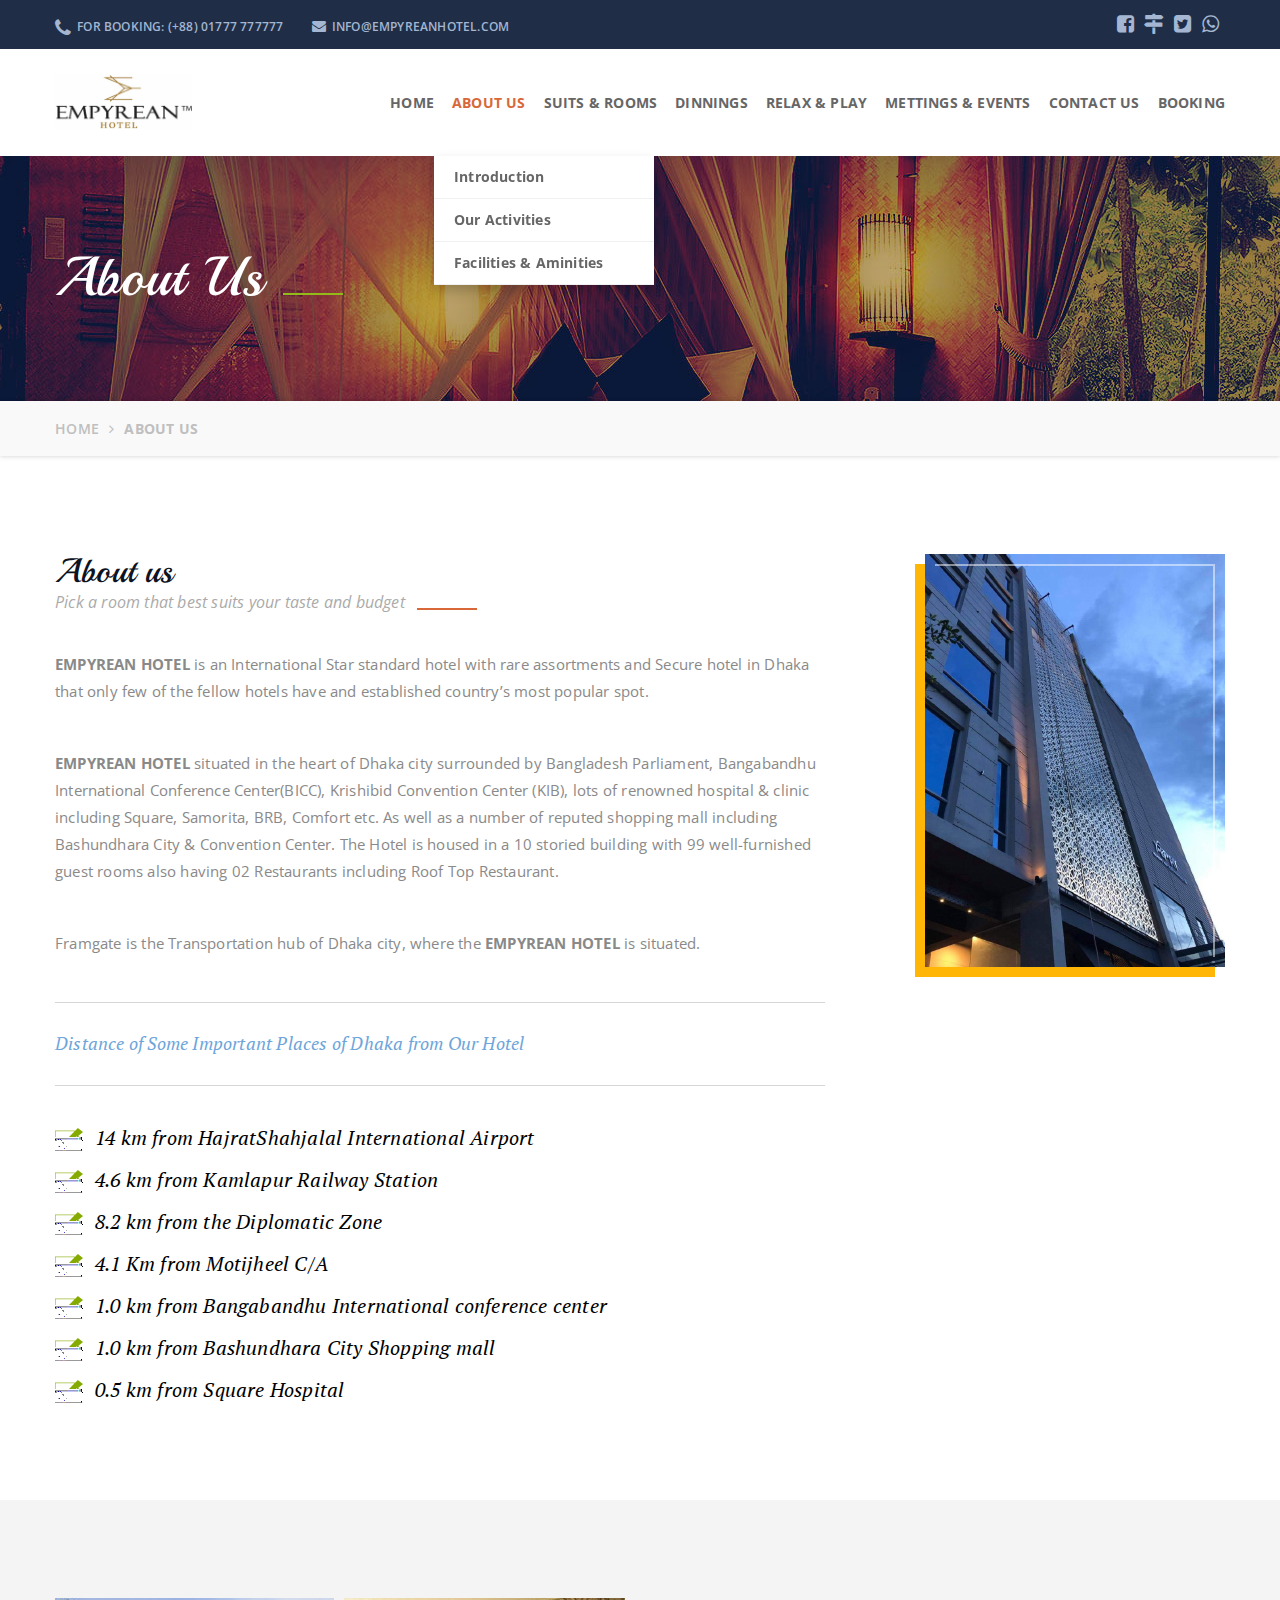
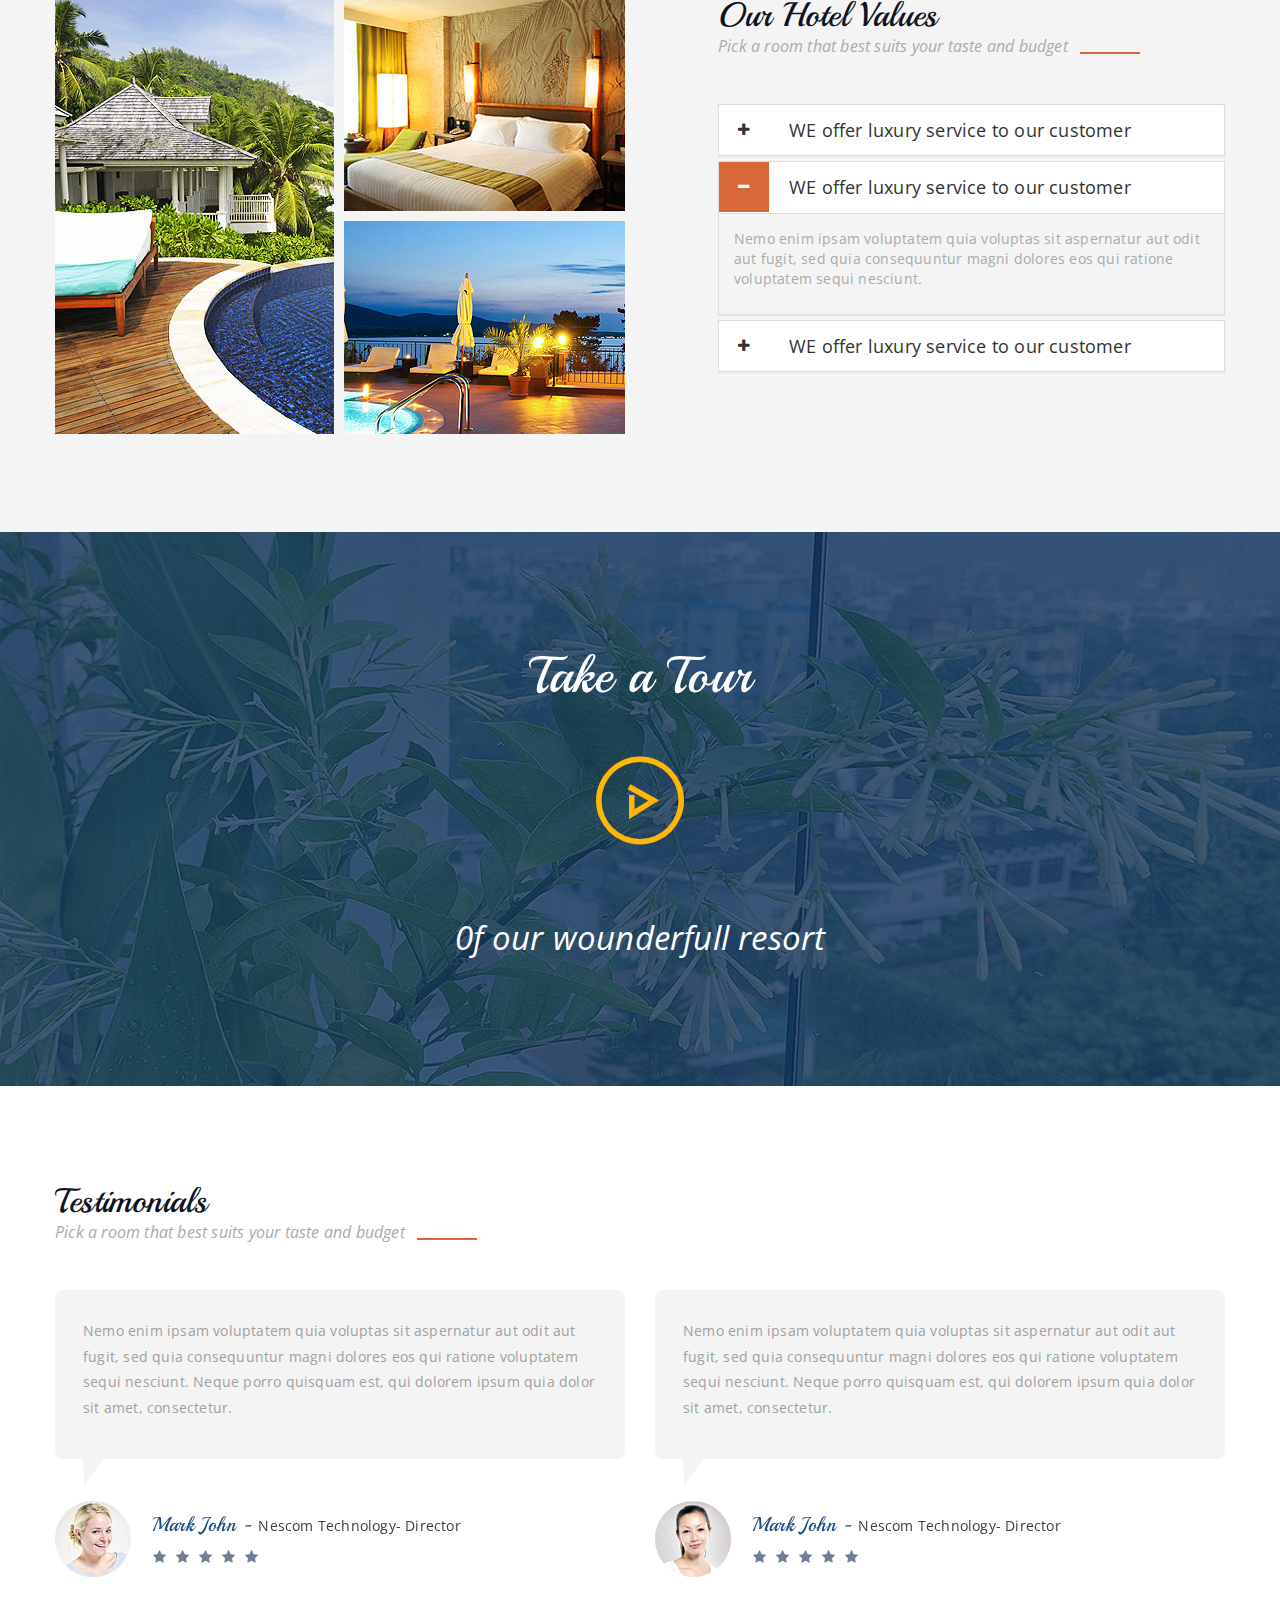
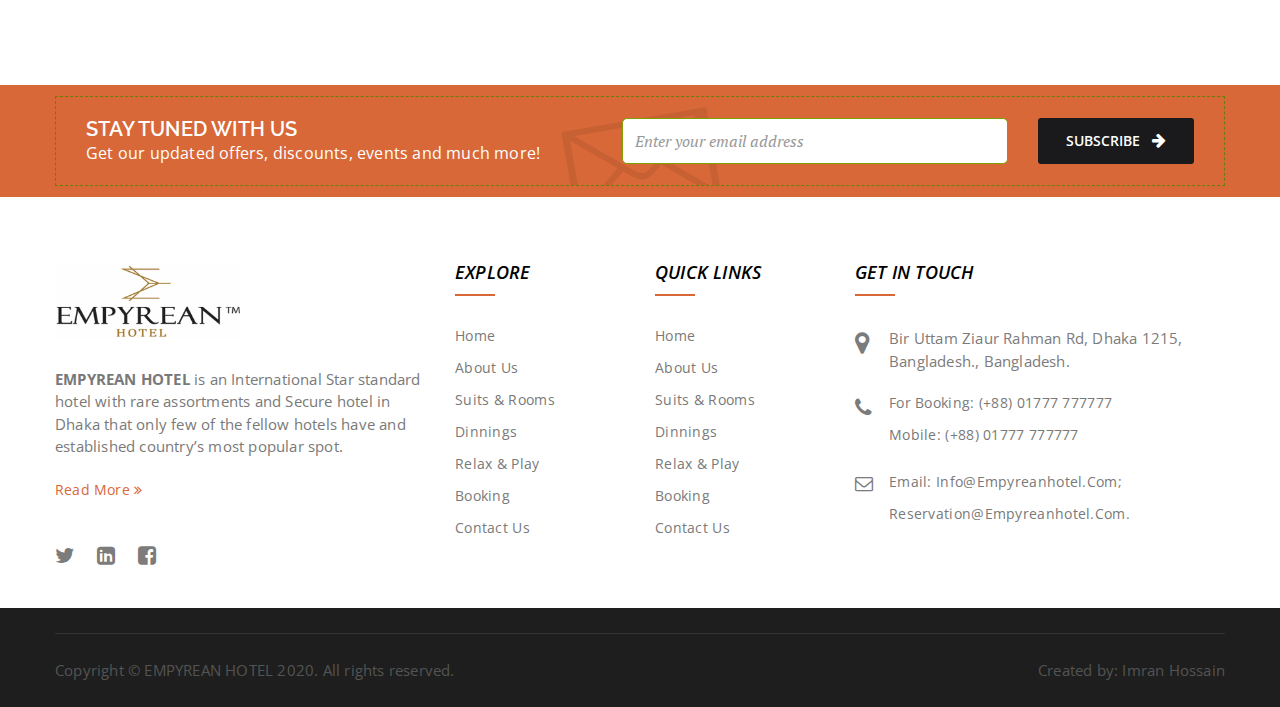
<file: aboutus.html>
<!DOCTYPE html>
<html>

<head>
  <meta charset="UTF-8">
  <title>EMPYREAN HOTEL || The Best Secure Hotel In Dhaka</title>
  <!-- reponsive meta-->
  <meta name="viewport" content="width=device-width, initial-scale=1">
  <!-- Bootstrap-->
  <link href="css/bootstrap.min.css" rel="stylesheet">
  <link href="css/font-awesome.min.css" rel="stylesheet">
  <!-- strock gap icons-->
  <link rel="stylesheet" href="vendors/Stroke-Gap-Icons-Webfont/style.css">
  <link rel="stylesheet" href="css/animate.min.css">
  <!-- owl-carousel-->
  <link rel="stylesheet" href="vendors/owlcarousel/owl.carousel.css">
  <link rel="stylesheet" href="vendors/imagelightbox/imagelightbox.min.css">
  <link rel="stylesheet" href="vendors/jquery-ui-1.11.4/jquery-ui.min.css">
  <!-- Main Css-->
  <link rel="stylesheet" href="css/style.css">
  <link rel="stylesheet" href="css/responsive.css">
  <link rel="icon" type="image/png" sizes="16x16" href="favicon/favicon.png">
  <!--if IE-->
  <link rel="stylesheet" type="text/css" href="css/all-ie-only.css">
  <!-- HTML5 shim and Respond.js for IE8 support of HTML5 elements and media queries-->
  <!-- WARNING: Respond.js doesn't work if you view the page via file://-->
  <!--if lt IE 9
    script(src='https://oss.maxcdn.com/html5shiv/3.7.2/html5shiv.min.js')
    script(src='https://oss.maxcdn.com/respond/1.4.2/respond.min.js')
     
    -->
</head>

<body>
  <!-- /.top-bar-->
  <section class="top-bar dhomev">
    <div class="container">
      <div class="pull-left left-infos contact-infos">
        <ul class="list-inline">
          <li><a href="#"><i class="fa fa-phone"></i>For Booking: <a href="tel:+">(+88) 01777 777777</a></a></li>
          <li><a href="mail:info@empyreanhotel.com"><i class="fa fa-envelope"></i>info@empyreanhotel.com</a>
        </ul>
      </div>
      <div class="pull-right right-infos contact-infos">
        <ul class="list-inline">
          <li><a href="#"><i class="fa fa-facebook-square"></i></li>
          <li><a href="#"><i class="fa fa-map-signs"></i></li>
          <li><a href="#"><i class="fa fa-twitter-square"></i></li>
          <li><a href="#"><i class="fa fa-whatsapp"></i></li>
        </ul>
      </div>
    </div>
  </section>
  <!-- /.top-bar-->
  <nav id="main-navigation-wrapper" class="navbar navbar-default _fixed-header _light-header stricky">
    <div class="container">
      <div class="navbar-header">
        <button type="button" data-toggle="collapse" data-target="#main-navigation" aria-expanded="false"
          class="navbar-toggle collapsed"><span class="sr-only">Toggle navigation</span><span
            class="icon-bar"></span><span class="icon-bar"></span><span class="icon-bar"></span></button><a
          href="index.html" class="navbar-brand"><img alt="EMPYREAN HOTEL Is The Best Secure Hotel In Dhaka"
            src="images/img/Empyrean Hotel200-80.jpg" loading="lazy"></a>
      </div>
      <div id="main-navigation" class="collapse navbar-collapse">
        <ul class="nav navbar-nav">
          <li><a href="index.html">Home</a></li>
          <li class="open"><a href="#" data-toggle="dropdown" role="button" aria-haspopup="true" aria-expanded="false"
              class="dropdown-toggle">About Us <span class="glyphicon glyphicon-chevron-down"></span></a>
            <ul class="dropdown-submenu dropdown-menu">
              <li><a href="aboutus.html">Introduction</a></li>
              <li><a href="activities.html">Our Activities</a></li>
              <li><a href="aminities.html">Facilities &amp; Aminities</a></li>
              <!--                <li><a href="testimonials.html">Testimonials</a></li> -->
            </ul>
          </li> 
          <li><a href="suite-room.html">Suits &amp; Rooms</a> </li>
          <li><a href="our-restaurant.html">Dinnings</a></li>
          <li><a href="#">Relax &amp; Play</a></li>
          <li><a href="#">Mettings &amp; Events</a>
          <li><a href="contact.html">Contact us</a></li>
          <li><a href="booking.html">Booking</a></li>
        </ul>
      </div>
    </div>
  </nav>
  <!-- Header  Slider style-->
  <!-- Header  Inner style-->
  <section class="row final-inner-header">
    <div class="container">
      <h2 class="this-title">About us</h2>
    </div>
  </section>
  <section class="row final-breadcrumb">
    <div class="container">
      <ol class="breadcrumb">
        <li><a href="index.html">Home</a></li>
        <li class="active">About us</li>
      </ol>
    </div>
  </section>
  <!-- Header  Slider style-->
  <!-- About Resort style-->
  <section class="container clearfix common-pad about-info-box">
    <div class="row">
      <div class="col-lg-8 col-md-8 col-sm-8 col-xs-12">
        <div class="sec-header3">
          <h2>About us</h2>
          <h3>Pick a room that best suits your taste and budget</h3>
        </div>
        <p><b>EMPYREAN HOTEL</b> is an International Star standard hotel with rare assortments and Secure hotel in Dhaka
          that only few of the fellow hotels have and established country’s most popular spot.</p>
        <p><b>EMPYREAN HOTEL</b> situated in the heart of Dhaka city surrounded by Bangladesh Parliament, Bangabandhu
          International Conference Center(BICC), Krishibid Convention Center (KIB), lots of renowned hospital &amp;
          clinic including Square, Samorita, BRB, Comfort etc. As well as a number of reputed shopping mall including
          Bashundhara City &amp; Convention Center. The Hotel is housed in a 10 storied building with 99 well-furnished
          guest rooms also having 02 Restaurants including Roof Top Restaurant.</p>
        <p>Framgate is the Transportation hub of Dhaka city, where the <b>EMPYREAN HOTEL</b> is situated.</p>
        <h6>Distance of Some Important Places of Dhaka from Our Hotel</h6>
        <ul>
          <li><span>14 km from HajratShahjalal International Airport</span></li><br><br>
          <li><span>4.6 km from Kamlapur Railway Station</span></li><br><br>
          <li><span>8.2 km from the Diplomatic Zone</span></li> <br><br>
          <li><span>4.1 Km from Motijheel C/A</span></li><br><br>
          <li><span>1.0 km from Bangabandhu International conference center</span></li><br><br>
          <li><span>1.0 km from Bashundhara City Shopping mall</span></li><br><br>
          <li><span>0.5 km from Square Hospital</span></li> <br>
        </ul>
      </div>
      <div class="col-sm-4 hidden-xs">
        <div class="img-cap-effect">
          <div class="img-box"><img src="images/about/1.jpeg" loading="lazy" loading="lazy">
            <div class="img-caption"></div>
          </div>
        </div>
      </div>
    </div>
  </section>
  <!-- About Resort style-->
  <!-- Our Resort Values style-->
  <section class="clearfix news-wrapper">
    <div class="container clearfix common-pad">
      <div class="row">
        <div class="col-lg-6 col-md-6 col-xs-12 our-resort-value hidden-xs">
          <div class="img-l-box"><img src="images/our-resort-values/1.jpg" alt="" loading="lazy"></div>
          <div class="img-r-box">
            <div class="img-box1"><img src="images/our-resort-values/2.jpg" alt="" loading="lazy"></div>
            <div class="img-box2"><img src="images/our-resort-values/3.jpg" alt="" loading="lazy"></div>
          </div>
        </div>
        <div class="col-lg-6 col-md-6 col-xs-12">
          <div class="resort-r-value">
            <div class="sec-header sec-header-pad">
              <h2>Our Hotel Values</h2>
              <h3>Pick a room that best suits your taste and budget</h3>
            </div>
            <div class="accordian-area">
              <div id="accordion" role="tablist" aria-multiselectable="true" class="panel-group">
                <div class="panel panel-default">
                  <div id="headingOne" role="tab" class="panel-heading">
                    <h4 class="panel-title"><a role="button" data-toggle="collapse" data-parent="#accordion"
                        href="#collapseOne" aria-expanded="false" aria-controls="collapseOne" class="collapsed"><span>WE
                          offer luxury service to our customer</span><i class="fa fa-minus"></i><i
                          class="fa fa-plus"></i></a></h4>
                  </div>
                  <div id="collapseOne" role="tabpanel" aria-labelledby="headingOne" class="panel-collapse collapse">
                    <div class="panel-body faq-content">
                      <p>Nemo enim ipsam voluptatem quia voluptas sit aspernatur aut odit aut fugit, sed quia
                        consequuntur magni dolores eos qui ratione voluptatem sequi nesciunt.</p>
                    </div>
                  </div>
                </div>
                <div class="panel panel-default">
                  <div id="headingTwo" role="tab" class="panel-heading">
                    <h4 class="panel-title"><a role="button" data-toggle="collapse" data-parent="#accordion"
                        href="#collapseTwo" aria-expanded="true" aria-controls="collapseTwo">WE offer luxury service to
                        our customer<i class="fa fa-minus"></i><i class="fa fa-plus"></i></a></h4>
                  </div>
                  <div id="collapseTwo" role="tabpanel" aria-labelledby="headingTwo" class="panel-collapse collapse in">
                    <div class="panel-body faq-content">
                      <p>Nemo enim ipsam voluptatem quia voluptas sit aspernatur aut odit aut fugit, sed quia
                        consequuntur magni dolores eos qui ratione voluptatem sequi nesciunt.</p>
                    </div>
                  </div>
                </div>
                <div class="panel panel-default">
                  <div id="headingThree" role="tab" class="panel-heading">
                    <h4 class="panel-title"><a role="button" data-toggle="collapse" data-parent="#accordion"
                        href="#collapseThree" aria-expanded="false" aria-controls="collapseThree" class="collapsed">WE
                        offer luxury service to our customer<i class="fa fa-minus"></i><i class="fa fa-plus"></i></a>
                    </h4>
                  </div>
                  <div id="collapseThree" role="tabpanel" aria-labelledby="headingThree"
                    class="panel-collapse collapse">
                    <div class="panel-body faq-content">
                      <p>Nemo enim ipsam voluptatem quia voluptas sit aspernatur aut odit aut fugit, sed quia
                        consequuntur magni dolores eos qui ratione voluptatem sequi nesciunt.</p>
                    </div>
                  </div>
                </div>
              </div>
            </div>
          </div>
        </div>
      </div>
    </div>
  </section>
  <!-- Our Resort Values style-->
  <!-- Take a Tour video-->
  <section class="take-a-tour-video-box">
    <div class="check-video-box">
      <div class="img-holder"><img src="images/about/video-overlay.jpg" alt="" loading="lazy">
        <div class="content">
          <div class="content-inner">
            <div class="box">
              <h3>Take a Tour</h3><a href="images/about/video1.jpg" class="fancybox"><i class="icon icon-Play"></i></a>
              <h4>0f our wounderfull resort</h4>
            </div>
          </div>
        </div>
      </div>
    </div>
  </section>
  <!-- Take a Tour video-->
  <!-- Testimonials Resort-->
  <section class="container clearfix common-pad testimonials-sec">
    <div class="sec-header">
      <h2>Testimonials</h2>
      <h3>Pick a room that best suits your taste and budget</h3>
    </div>
    <div class="testimonials-wrapper">
      <div class="testimonial-sliders">
        <div class="item">
          <div class="test-cont">
            <p>Nemo enim ipsam voluptatem quia voluptas sit aspernatur aut odit aut fugit, sed quia consequuntur magni
              dolores eos qui ratione voluptatem sequi nesciunt. Neque porro quisquam est, qui dolorem ipsum quia dolor
              sit amet, consectetur.</p>
          </div>
          <div class="test-bot">
            <div class="tst-img"><img src="images/testimonials/1.png" alt="" loading="lazy" class="img-responsive"></div>
            <div class="client_name">
              <h5><a href="testimonials.html">Mark John - <span>Nescom Technology- Director</span></a></h5>
              <ul>
                <li><a href="#"><i class="fa fa-star"></i></a></li>
                <li><a href="#"><i class="fa fa-star"></i></a></li>
                <li><a href="#"><i class="fa fa-star"></i></a></li>
                <li><a href="#"><i class="fa fa-star"></i></a></li>
                <li><a href="#"><i class="fa fa-star"></i></a></li>
              </ul>
            </div>
          </div>
        </div>
        <div class="item">
          <div class="test-cont">
            <p>Nemo enim ipsam voluptatem quia voluptas sit aspernatur aut odit aut fugit, sed quia consequuntur magni
              dolores eos qui ratione voluptatem sequi nesciunt. Neque porro quisquam est, qui dolorem ipsum quia dolor
              sit amet, consectetur.</p>
          </div>
          <div class="test-bot">
            <div class="tst-img"><img src="images/testimonials/2.png" alt="" loading="lazy" class="img-responsive"></div>
            <div class="client_name">
              <h5><a href="testimonials.html">Mark John - <span>Nescom Technology- Director</span></a></h5>
              <ul>
                <li><a href="#"><i class="fa fa-star"></i></a></li>
                <li><a href="#"><i class="fa fa-star"></i></a></li>
                <li><a href="#"><i class="fa fa-star"></i></a></li>
                <li><a href="#"><i class="fa fa-star"></i></a></li>
                <li><a href="#"><i class="fa fa-star"></i></a></li>
              </ul>
            </div>
          </div>
        </div>
        <div class="item">
          <div class="test-cont">
            <p>Nemo enim ipsam voluptatem quia voluptas sit aspernatur aut odit aut fugit, sed quia consequuntur magni
              dolores eos qui ratione voluptatem sequi nesciunt. Neque porro quisquam est, qui dolorem ipsum quia dolor
              sit amet, consectetur.</p>
          </div>
          <div class="test-bot">
            <div class="tst-img"><img src="images/testimonials/3.png" alt="" loading="lazy" class="img-responsive"></div>
            <div class="client_name">
              <h5><a href="testimonials.html">Mark John - <span>Nescom Technology- Director</span></a></h5>
              <ul>
                <li><a href="#"><i class="fa fa-star"></i></a></li>
                <li><a href="#"><i class="fa fa-star"></i></a></li>
                <li><a href="#"><i class="fa fa-star"></i></a></li>
                <li><a href="#"><i class="fa fa-star"></i></a></li>
                <li><a href="#"><i class="fa fa-star"></i></a></li>
              </ul>
            </div>
          </div>
        </div>
        <div class="item">
          <div class="test-cont">
            <p>Nemo enim ipsam voluptatem quia voluptas sit aspernatur aut odit aut fugit, sed quia consequuntur magni
              dolores eos qui ratione voluptatem sequi nesciunt. Neque porro quisquam est, qui dolorem ipsum quia dolor
              sit amet, consectetur.</p>
          </div>
          <div class="test-bot">
            <div class="tst-img"><img src="images/testimonials/4.png" alt="" loading="lazy" class="img-responsive"></div>
            <div class="client_name">
              <h5><a href="testimonials.html">Mark John - <span>Nescom Technology- Director</span></a></h5>
              <ul>
                <li><a href="#"><i class="fa fa-star"></i></a></li>
                <li><a href="#"><i class="fa fa-star"></i></a></li>
                <li><a href="#"><i class="fa fa-star"></i></a></li>
                <li><a href="#"><i class="fa fa-star"></i></a></li>
                <li><a href="#"><i class="fa fa-star"></i></a></li>
              </ul>
            </div>
          </div>
        </div>
        <div class="item">
          <div class="test-cont">
            <p>Nemo enim ipsam voluptatem quia voluptas sit aspernatur aut odit aut fugit, sed quia consequuntur magni
              dolores eos qui ratione voluptatem sequi nesciunt. Neque porro quisquam est, qui dolorem ipsum quia dolor
              sit amet, consectetur.</p>
          </div>
          <div class="test-bot">
            <div class="tst-img"><img src="images/testimonials/5.png" alt="" loading="lazy" class="img-responsive"></div>
            <div class="client_name">
              <h5><a href="testimonials.html">Mark John - <span>Nescom Technology- Director</span></a></h5>
              <ul>
                <li><a href="#"><i class="fa fa-star"></i></a></li>
                <li><a href="#"><i class="fa fa-star"></i></a></li>
                <li><a href="#"><i class="fa fa-star"></i></a></li>
                <li><a href="#"><i class="fa fa-star"></i></a></li>
                <li><a href="#"><i class="fa fa-star"></i></a></li>
              </ul>
            </div>
          </div>
        </div>
      </div>
    </div>
  </section>
  <!-- Testimonials  Resort-->
  <!-- Welcome banner  style-->
  <div class="nasir-subscribe-form-row row">
    <div class="container">
      <div class="row this-dashed">
        <div class="this-texts">
          <h2>STAY TUNED WITH US</h2>
          <h3>Get our updated offers, discounts, events and much more!</h3>
        </div>
        <form action="#" method="post" class="this-form input-group">
          <input type="email" placeholder="Enter your email address" class="form-control"><span
            class="input-group-addon">
            <button type="submit" class="res-btn">subscribe<i class="fa fa-arrow-right"></i></button></span>
        </form>
      </div>
    </div>
  </div>
  <!-- Welcome banner  style-->
  <!-- footer  style-->
  <footer>
    <section class="clearfix footer-wrapper">
      <section class="container clearfix footer-pad">
        <div class="widget about-us-widget col-md-4 col-sm-6"><a href="index.html"><img
              src="images/img/Empyrean Hotel200-80.jpg" width="50%" alt="" loading="lazy" class="img-responsive"></a>
          <p>
            <p><b>EMPYREAN HOTEL</b> is an International Star standard hotel with rare assortments and Secure hotel in
              Dhaka that only few of the fellow hotels have and established country’s most popular spot.</p><a
              href="aboutus.html">Read More <i class="fa fa-angle-double-right"></i></a>
            <ul class="nav">
              <li><a href="#"><i class="fa fa-twitter"></i></a></li>
              <li><a href="#"><i class="fa fa-linkedin-square"></i></a></li>
              <li><a href="#"><i class="fa fa-facebook-square"></i></a></li>
            </ul>
        </div>
        <div class="widget widget-links col-md-2 col-sm-6">
          <h4 class="widget_title">Explore</h4>
          <div class="widget-contact-list">
            <ul>
              <li><a href="index-2.html">Home</a></li>
              <li><a href="aboutus.html">About Us</a></li>
              <li><a href="suite-room.html">Suits &amp; Rooms</a></li>
              <li><a href="our-restaurant.html">Dinnings</a></li>
              <li><a href="">Relax &amp; Play</a></li>
              <li><a href="booking.html">Booking</a></li>
              <li><a href="contact.html">Contact Us</a></li>
            </ul>
          </div>
        </div>
        <div class="widget widget-links col-md-2 col-sm-6">
          <h4 class="widget_title">Quick Links</h4>
          <div class="widget-contact-list">
            <ul>
              <li><a href="index-2.html">Home</a></li>
              <li><a href="aboutus.html">About Us</a></li>
              <li><a href="suite-room.html">Suits &amp; Rooms</a></li>
              <li><a href="our-restaurant.html">Dinnings</a></li>
              <li><a href="">Relax &amp; Play</a></li>
              <li><a href="booking.html">Booking</a></li>
              <li><a href="contact.html">Contact Us</a></li>
            </ul>
          </div>
        </div>
        <div class="widget get-in-touch col-md-4 col-sm-6">
          <h4 class="widget_title">Get In Touch</h4>
          <div class="widget-contact-list">
            <ul>
              <li><i class="fa fa-map-marker"></i>
                <div class="fleft location_address">Bir Uttam Ziaur Rahman Rd, Dhaka 1215, Bangladesh., Bangladesh.</div>
              </li>
              <li><i class="fa fa-phone"></i>
                <div class="fleft contact_no">
                  <a href="tel:+">For Booking: (+88) 01777 777777</a>
                  <a href="tel:+">Mobile: (+88) 01777 777777</a> 
                </div>
              </li>
              <li><i class="fa fa-envelope-o"></i>
                <div class="fleft contact_mail"><a href="mailto:info@empyreanhotel.com">Email: info@empyreanhotel.com;
                    reservation@empyreanhotel.com.</a></div>
              </li>
            </ul>
          </div>
        </div>
      </section>
    </section>
    <section class="container clearfix footer-b-pad">
      <div class="footer-copy">
        <div class="pull-left fo-txt">
          <p>Copyright © EMPYREAN HOTEL 2020. All rights reserved. </p>
        </div>
        <div class="pull-right fo-txt">
          <p>Created by: <a href="http://facebook.com/cmt.imran">Imran Hossain</a></p>
        </div>
      </div>
    </section>
  </footer>
  <div id="fb-root"></div>
  <!-- Your Chat Plugin code -->
  <div class="fb-customerchat" attribution="page_inbox" page_id="135455093778265"></div>
  <!-- footer  style-->
  <script src="js/jquery-2.2.4.min.js"></script>
  <script src="js/bootstrap.min.js"></script>
  <script type="text/javascript" src="js/jquery.bxslider.js"></script>
  <!-- owl carousel-->
  <script src="vendors/owlcarousel/owl.carousel.min.js"></script>
  <script src="js/jquery.easing.min.js"></script>
  <script src="js/jquery.mCustomScrollbar.concat.min.js"></script>
  <script src="js/zebra_datepicker.js"></script>
  <!-- jQuery appear-->
  <script src="vendors/jquery-appear/jquery.appear.js"></script>
  <!-- jQuery countTo-->
  <script src="vendors/jquery-countTo/jquery.countTo.js"></script>
  <script src="js/jquery.form.js"></script>
  <script src="js/jquery.validate.min.js"></script>
  <script src="js/contact.js"></script>
  <script src="js/jquery.mixitup.min.js"></script>
  <script src="js/jquery.fancybox.pack.js"></script>
  <script src="vendors/jquery-ui-1.11.4/jquery-ui.min.js"></script>
  <script src="js/custom.js"></script>
</body>

</html>
</file>
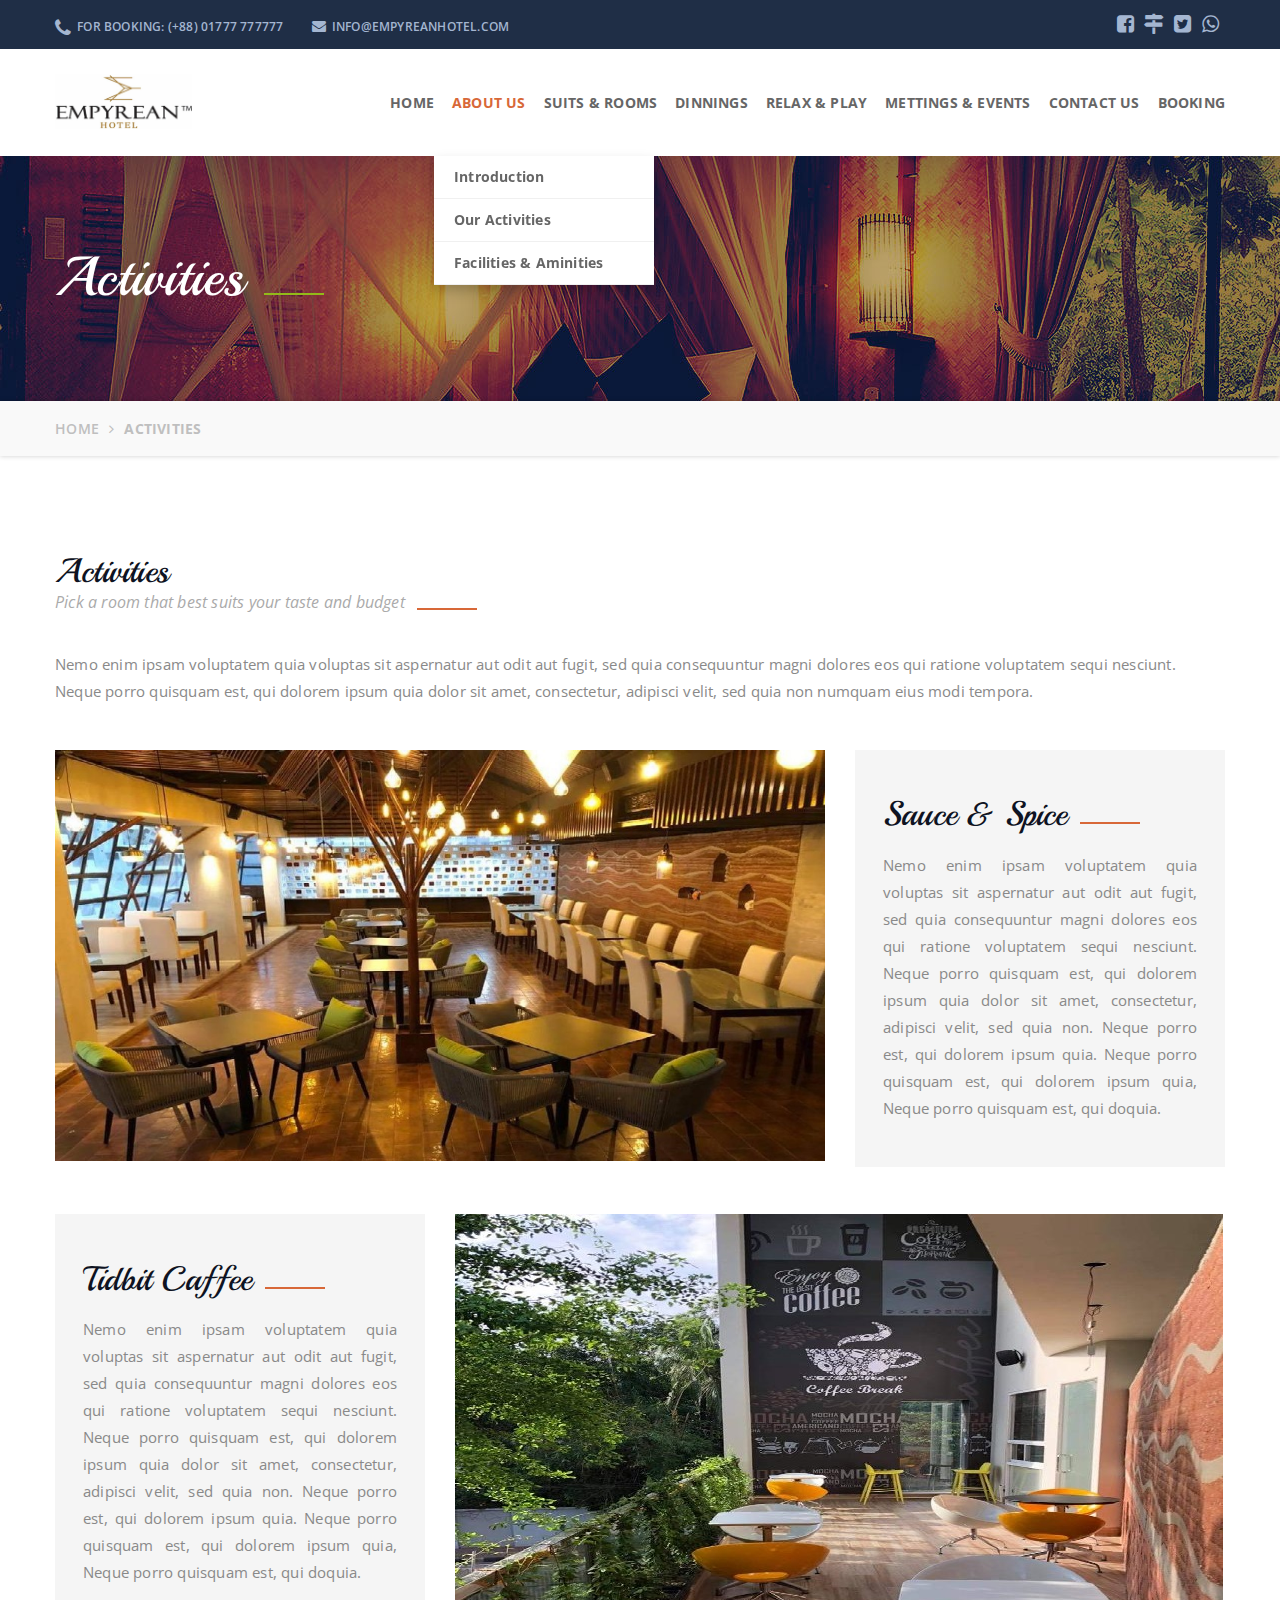
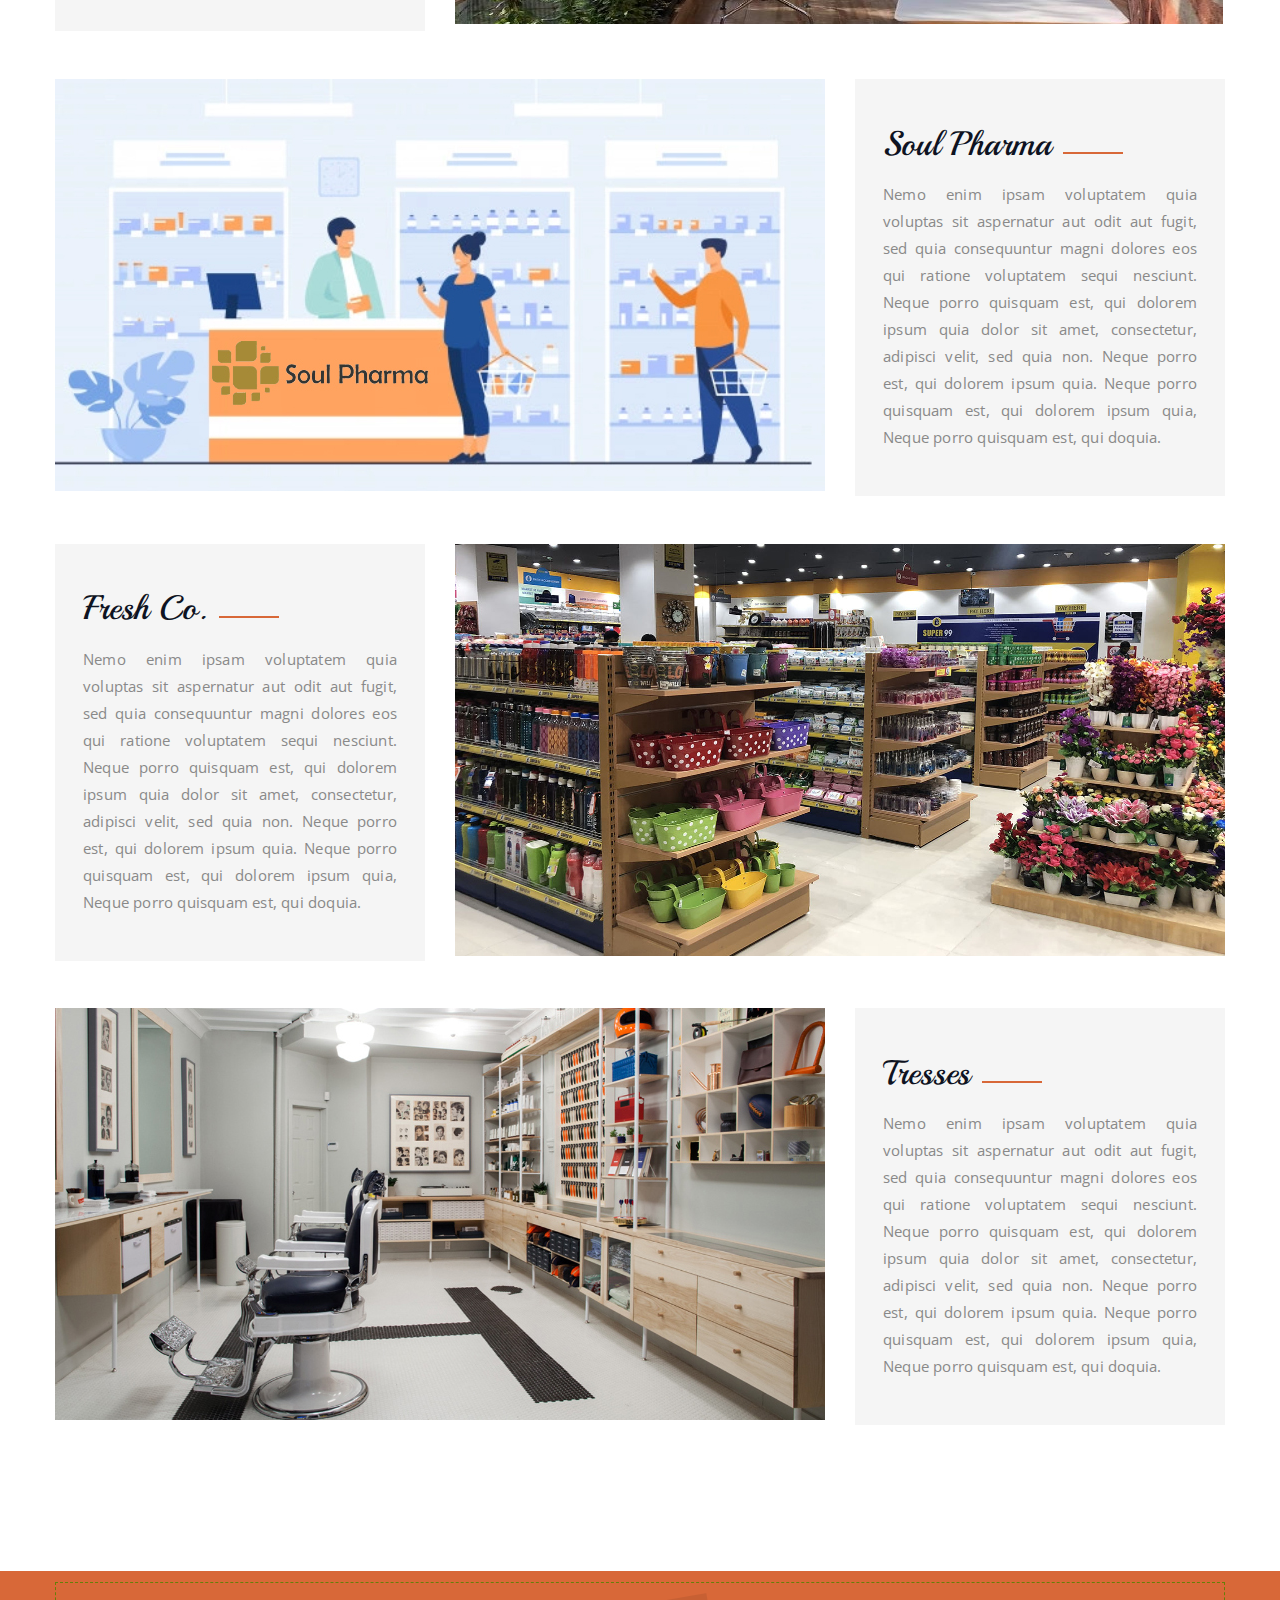
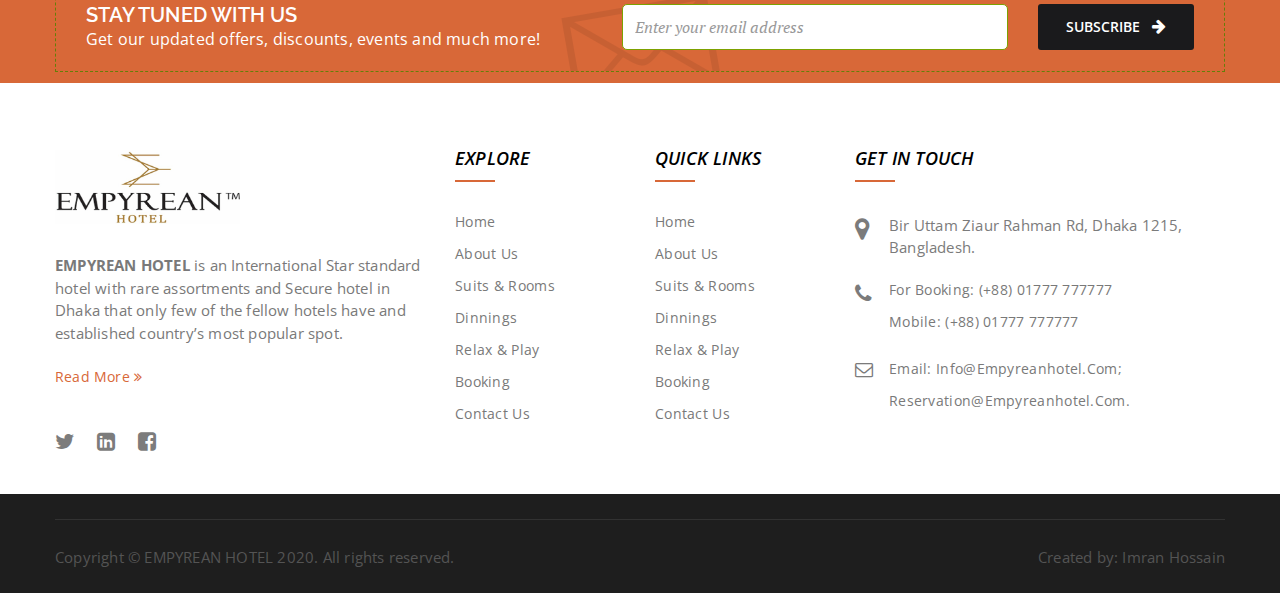
<file: activities.html>
<!DOCTYPE html>
<html>

<head>
  <meta charset="UTF-8">
  <title>EMPYREAN HOTEL || The Best Secure Hotel In Dhaka</title>
  <!-- reponsive meta-->
  <meta name="viewport" content="width=device-width, initial-scale=1">
  <!-- Bootstrap-->
  <link href="css/bootstrap.min.css" rel="stylesheet">
  <link href="css/font-awesome.min.css" rel="stylesheet">
  <!-- strock gap icons-->
  <link rel="stylesheet" href="vendors/Stroke-Gap-Icons-Webfont/style.css">
  <link rel="stylesheet" href="css/animate.min.css">
  <!-- owl-carousel-->
  <link rel="stylesheet" href="vendors/owlcarousel/owl.carousel.css">
  <link rel="stylesheet" href="vendors/imagelightbox/imagelightbox.min.css">
  <link rel="stylesheet" href="vendors/jquery-ui-1.11.4/jquery-ui.min.css">
  <!-- Main Css-->
  <link rel="stylesheet" href="css/style.css">
  <link rel="stylesheet" href="css/responsive.css">
  <link rel="icon" type="image/png" sizes="16x16" href="favicon/favicon.png">
  <!--if IE-->
  <link rel="stylesheet" type="text/css" href="css/all-ie-only.css">
  <!-- HTML5 shim and Respond.js for IE8 support of HTML5 elements and media queries-->
  <!-- WARNING: Respond.js doesn't work if you view the page via file://-->
  <!--if lt IE 9
    script(src='https://oss.maxcdn.com/html5shiv/3.7.2/html5shiv.min.js')
    script(src='https://oss.maxcdn.com/respond/1.4.2/respond.min.js')
    -->
</head>

<body>
  <!-- /.top-bar-->
  <section class="top-bar dhomev">
    <div class="container">
      <div class="pull-left left-infos contact-infos">
        <ul class="list-inline">
          <li><a href="#"><i class="fa fa-phone"></i>For Booking: <a href="tel:+">(+88) 01777 777777</a></a></li>
          <li><a href="mail:info@empyreanhotel.com"><i class="fa fa-envelope"></i>info@empyreanhotel.com</a>
        </ul>
      </div>
      <div class="pull-right right-infos contact-infos">
        <ul class="list-inline">
          <li><a href="#"><i class="fa fa-facebook-square"></i></li>
          <li><a href="#"><i class="fa fa-map-signs"></i></li>
          <li><a href="#"><i class="fa fa-twitter-square"></i></li>
          <li><a href="#"><i class="fa fa-whatsapp"></i></li>
        </ul>
      </div>
    </div>
  </section>
  <!-- /.top-bar-->
  <nav id="main-navigation-wrapper" class="navbar navbar-default _fixed-header _light-header stricky">
    <div class="container">
      <div class="navbar-header">
        <button type="button" data-toggle="collapse" data-target="#main-navigation" aria-expanded="false"
          class="navbar-toggle collapsed"><span class="sr-only">Toggle navigation</span><span
            class="icon-bar"></span><span class="icon-bar"></span><span class="icon-bar"></span></button><a
          href="index.html" class="navbar-brand"><img alt="EMPYREAN HOTEL Is The Best Secure Hotel In Dhaka"
            src="images/img/Empyrean Hotel200-80.jpg"></a>
      </div>
      <div id="main-navigation" class="collapse navbar-collapse">
        <ul class="nav navbar-nav">
          <li><a href="index.html">Home</a></li>
          <li class="open"><a href="#" data-toggle="dropdown" role="button" aria-haspopup="true" aria-expanded="false"
              class="dropdown-toggle">About Us <span class="glyphicon glyphicon-chevron-down"></span></a>
            <ul class="dropdown-submenu dropdown-menu">
              <li><a href="aboutus.html">Introduction</a></li>
              <li><a href="activities.html">Our Activities</a></li>
              <li><a href="aminities.html">Facilities &amp; Aminities</a></li>
            </ul>
          </li>
          <li><a href="suite-room.html">Suits &amp; Rooms</a> </li>
          <li><a href="our-restaurant.html">Dinnings</a></li>
          <li><a href="#">Relax &amp; Play</a></li>
          <li><a href="#">Mettings &amp; Events</a>
          <li><a href="contact.html">Contact us</a></li>
          <li><a href="booking.html">Booking</a></li>
        </ul>
      </div>
    </div>
  </nav>
  <!-- Header  Slider style-->
  <!-- Header  Inner style-->
  <section class="row final-inner-header">
    <div class="container">
      <h2 class="this-title">Activities</h2>
    </div>
  </section>
  <section class="row final-breadcrumb">
    <div class="container">
      <ol class="breadcrumb">
        <li><a href="index.html">Home</a></li>
        <li class="active">Activities</li>
      </ol>
    </div>
  </section>
  <!-- Header  Slider style-->
  <!-- Resort Activities style-->
  <section class="container clearfix common-pad activities-main">
    <div class="sec-header3">
      <h2>Activities</h2>
      <h3>Pick a room that best suits your taste and budget</h3>
    </div>
    <p>Nemo enim ipsam voluptatem quia voluptas sit aspernatur aut odit aut fugit, sed quia consequuntur magni dolores
      eos qui ratione voluptatem sequi nesciunt. Neque porro quisquam est, qui dolorem ipsum quia dolor sit amet,
      consectetur, adipisci velit, sed quia non numquam eius modi tempora.</p>
    <div class="row">
      <div class="activities-wrapper">
        <!-- One-->
        <div class="activities-outer">
          <div class="col-md-8"><img src="images/activities/1.jpg" alt="" loading="lazy" class="img-responsive"></div>
          <div class="col-md-4">
            <div class="activities-content">
              <h2>Sauce & Spice</h2>
              <p align="justify">Nemo enim ipsam voluptatem quia voluptas sit aspernatur aut odit aut fugit, sed quia
                consequuntur magni
                dolores eos qui ratione voluptatem sequi nesciunt. Neque porro quisquam est, qui dolorem ipsum quia
                dolor sit amet, consectetur, adipisci velit, sed quia non. Neque porro est, qui dolorem ipsum
                quia. Neque porro quisquam est, qui dolorem ipsum quia, Neque porro quisquam est, qui doquia.</p>
              <!-- <a href="suite-room.html" class="res-btn">See all places <i class="fa fa-arrow-right"></i></a> -->
            </div>
          </div>
        </div>
        <!-- One-->
        <!-- Two-->
        <div class="activities-outer">
          <div class="col-md-8 col-md-push-4"><img src="images/activities/2.jpg" alt="" loading="lazy" class="img-responsive"></div>
          <div class="col-md-4 col-md-pull-8">
            <div class="activities-content">
              <h2>Tidbit Caffee</h2>
              <p align="justify">Nemo enim ipsam voluptatem quia voluptas sit aspernatur aut odit aut fugit, sed quia
                consequuntur magni dolores eos qui ratione voluptatem sequi nesciunt. Neque porro quisquam est, qui
                dolorem ipsum quia
                dolor sit amet, consectetur, adipisci velit, sed quia non. Neque porro est, qui dolorem ipsum
                quia. Neque porro quisquam est, qui dolorem ipsum quia, Neque porro quisquam est, qui doquia.</p>
              <!-- <a href="suite-room.html" class="res-btn">See all places <i class="fa fa-arrow-right"></i></a> -->
            </div>
          </div>
        </div>
        <!-- Two-->
        <!-- Three-->
        <div class="activities-outer">
          <div class="col-md-8"><img src="images/activities/3.jpg" alt="" loading="lazy" class="img-responsive"></div>
          <div class="col-md-4">
            <div class="activities-content">
              <h2>Soul Pharma</h2>
              <p align="justify">Nemo enim ipsam voluptatem quia voluptas sit aspernatur aut odit aut fugit, sed quia
                consequuntur magni
                dolores eos qui ratione voluptatem sequi nesciunt. Neque porro quisquam est, qui dolorem ipsum quia
                dolor sit amet, consectetur, adipisci velit, sed quia non. Neque porro est, qui dolorem ipsum
                quia. Neque porro quisquam est, qui dolorem ipsum quia, Neque porro quisquam est, qui doquia.</p>
              <!-- <a href="suite-room.html" class="res-btn">See all places <i class="fa fa-arrow-right"></i></a> -->
            </div>
          </div>
        </div>
        <!-- Three-->
        <!-- Four-->
        <div class="activities-outer">
          <div class="col-md-8 col-md-push-4"><img src="images/activities/4.jpg" alt="" loading="lazy" class="img-responsive"></div>
          <div class="col-md-4 col-md-pull-8">
            <div class="activities-content">
              <h2>Fresh Co.</h2>
              <p align="justify">Nemo enim ipsam voluptatem quia voluptas sit aspernatur aut odit aut fugit, sed quia
                consequuntur magni
                dolores eos qui ratione voluptatem sequi nesciunt. Neque porro quisquam est, qui dolorem ipsum quia
                dolor sit amet, consectetur, adipisci velit, sed quia non. Neque porro est, qui dolorem ipsum
                quia. Neque porro quisquam est, qui dolorem ipsum quia, Neque porro quisquam est, qui doquia.</p>
              <!-- <a href="suite-room.html" class="res-btn">See all places <i class="fa fa-arrow-right"></i></a> -->
            </div>
          </div>
        </div>
        <!-- Four-->
        <!-- Five-->
        <div class="activities-outer">
          <div class="col-md-8"><img src="images/activities/5.jpg" alt="" loading="lazy" class="img-responsive"></div>
          <div class="col-md-4">
            <div class="activities-content">
              <h2>Tresses</h2>
              <p align="justify">Nemo enim ipsam voluptatem quia voluptas sit aspernatur aut odit aut fugit, sed quia
                consequuntur magni
                dolores eos qui ratione voluptatem sequi nesciunt. Neque porro quisquam est, qui dolorem ipsum quia
                dolor sit amet, consectetur, adipisci velit, sed quia non. Neque porro est, qui dolorem ipsum
                quia. Neque porro quisquam est, qui dolorem ipsum quia, Neque porro quisquam est, qui doquia.</p>
              <!-- <a href="suite-room.html" class="res-btn">See all places <i class="fa fa-arrow-right"></i></a> -->
            </div>
          </div>
        </div>
        <!-- Five--> 
      </div>
    </div>
  </section>
  <!-- Resort Activities style-->
  <!-- Welcome banner  style-->
  <div class="nasir-subscribe-form-row row">
    <div class="container">
      <div class="row this-dashed">
        <div class="this-texts">
          <h2>STAY TUNED WITH US</h2>
          <h3>Get our updated offers, discounts, events and much more!</h3>
        </div>
        <form action="#" method="post" class="this-form input-group">
          <input type="email" placeholder="Enter your email address" class="form-control"><span
            class="input-group-addon">
            <button type="submit" class="res-btn">subscribe<i class="fa fa-arrow-right"></i></button></span>
        </form>
      </div>
    </div>
  </div>
  <!-- Welcome banner  style-->
  <!-- footer  style-->
  <footer>
    <section class="clearfix footer-wrapper">
      <section class="container clearfix footer-pad">
        <div class="widget about-us-widget col-md-4 col-sm-6"><a href="index.html"><img
              src="images/img/Empyrean Hotel200-80.jpg" width="50%" alt="" loading="lazy" class="img-responsive"></a>
          <p>
            <p><b>EMPYREAN HOTEL</b> is an International Star standard hotel with rare assortments and Secure hotel in
              Dhaka that only few of the fellow hotels have and established country’s most popular spot.</p><a
              href="aboutus.html">Read More <i class="fa fa-angle-double-right"></i></a>
            <ul class="nav">
              <li><a href="#"><i class="fa fa-twitter"></i></a></li>
              <li><a href="#"><i class="fa fa-linkedin-square"></i></a></li>
              <li><a href="#"><i class="fa fa-facebook-square"></i></a></li>
            </ul>
        </div>
        <div class="widget widget-links col-md-2 col-sm-6">
          <h4 class="widget_title">Explore</h4>
          <div class="widget-contact-list">
            <ul>
              <li><a href="index-2.html">Home</a></li>
              <li><a href="aboutus.html">About Us</a></li>
              <li><a href="suite-room.html">Suits &amp; Rooms</a></li>
              <li><a href="our-restaurant.html">Dinnings</a></li>
              <li><a href="">Relax &amp; Play</a></li>
              <li><a href="booking.html">Booking</a></li>
              <li><a href="contact.html">Contact Us</a></li>
            </ul>
          </div>
        </div>
        <div class="widget widget-links col-md-2 col-sm-6">
          <h4 class="widget_title">Quick Links</h4>
          <div class="widget-contact-list">
            <ul>
              <li><a href="index-2.html">Home</a></li>
              <li><a href="aboutus.html">About Us</a></li>
              <li><a href="suite-room.html">Suits &amp; Rooms</a></li>
              <li><a href="our-restaurant.html">Dinnings</a></li>
              <li><a href="">Relax &amp; Play</a></li>
              <li><a href="booking.html">Booking</a></li>
              <li><a href="contact.html">Contact Us</a></li>
            </ul>
          </div>
        </div>
        <div class="widget get-in-touch col-md-4 col-sm-6">
          <h4 class="widget_title">Get In Touch</h4>
          <div class="widget-contact-list">
            <ul>
              <li><i class="fa fa-map-marker"></i>
                <div class="fleft location_address">Bir Uttam Ziaur Rahman Rd, Dhaka 1215, Bangladesh.</div>
              </li>
              <li><i class="fa fa-phone"></i>
                <div class="fleft contact_no">
                  <a href="tel:+">For Booking: (+88) 01777 777777</a>
                  <a href="tel:+">Mobile: (+88) 01777 777777</a>
                </div>
              </li>
              <li><i class="fa fa-envelope-o"></i>
                <div class="fleft contact_mail"><a href="mailto:info@empyreanhotel.com">Email: info@empyreanhotel.com;
                    reservation@empyreanhotel.com.</a></div>
              </li>
            </ul>
          </div>
        </div>
      </section>
    </section>
    <section class="container clearfix footer-b-pad">
      <div class="footer-copy">
        <div class="pull-left fo-txt">
          <p>Copyright © EMPYREAN HOTEL 2020. All rights reserved. </p>
        </div>
        <div class="pull-right fo-txt">
          <p>Created by: <a href="http://facebook.com/cmt.imran">Imran Hossain</a></p>
        </div>
      </div>
    </section>
  </footer>
  <div id="fb-root"></div>
  <!-- Your Chat Plugin code -->
  <div class="fb-customerchat" attribution="page_inbox" page_id="135455093778265">
  </div>
  <!-- footer  style-->
  <script src="js/jquery-2.2.4.min.js"></script>
  <script src="js/bootstrap.min.js"></script>
  <script type="text/javascript" src="js/jquery.bxslider.js"></script>
  <!-- owl carousel-->
  <script src="vendors/owlcarousel/owl.carousel.min.js"></script>
  <script src="js/jquery.easing.min.js"></script>
  <script src="js/jquery.mCustomScrollbar.concat.min.js"></script>
  <script src="js/zebra_datepicker.js"></script>
  <!-- jQuery appear-->
  <script src="vendors/jquery-appear/jquery.appear.js"></script>
  <!-- jQuery countTo-->
  <script src="vendors/jquery-countTo/jquery.countTo.js"></script>
  <script src="js/jquery.form.js"></script>
  <script src="js/jquery.validate.min.js"></script>
  <script src="js/contact.js"></script>
  <script src="js/jquery.mixitup.min.js"></script>
  <script src="js/jquery.fancybox.pack.js"></script>
  <script src="vendors/jquery-ui-1.11.4/jquery-ui.min.js"></script>
  <script src="js/custom.js"></script>
</body>

</html>
</file>
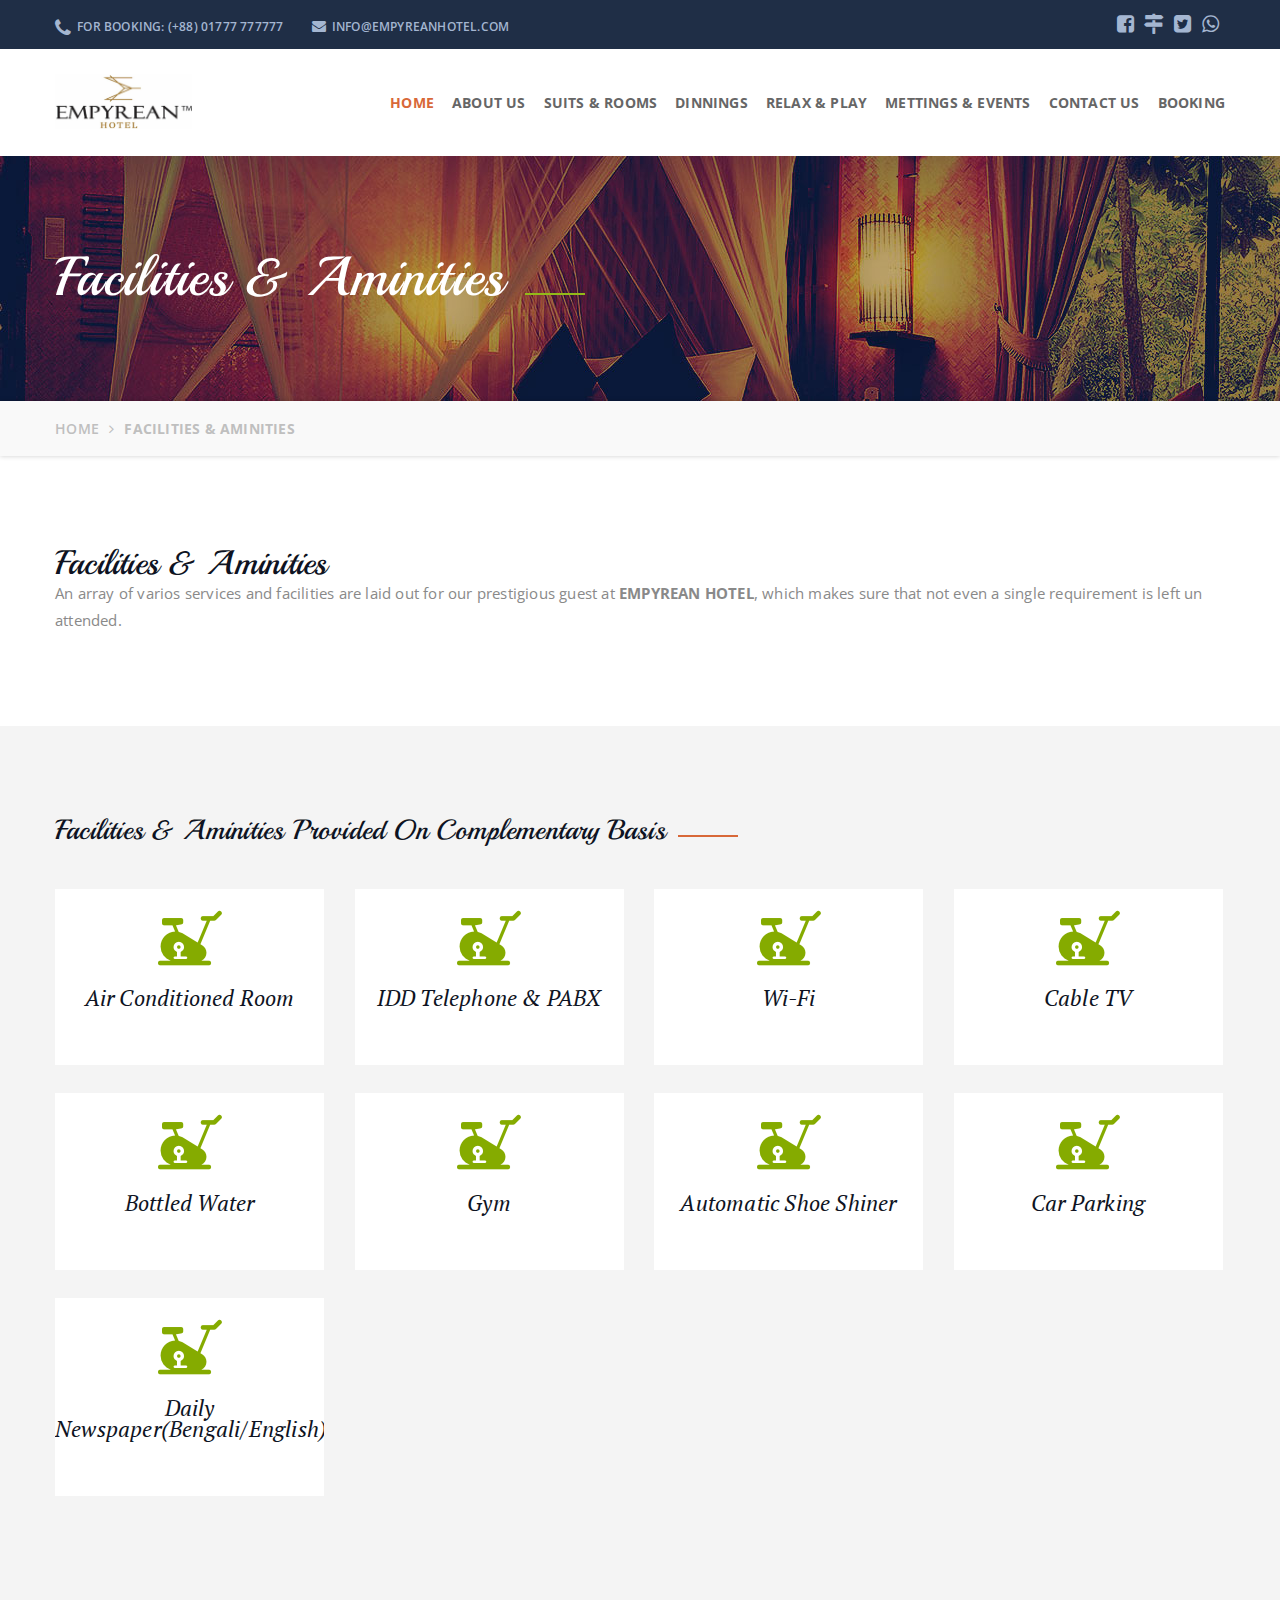
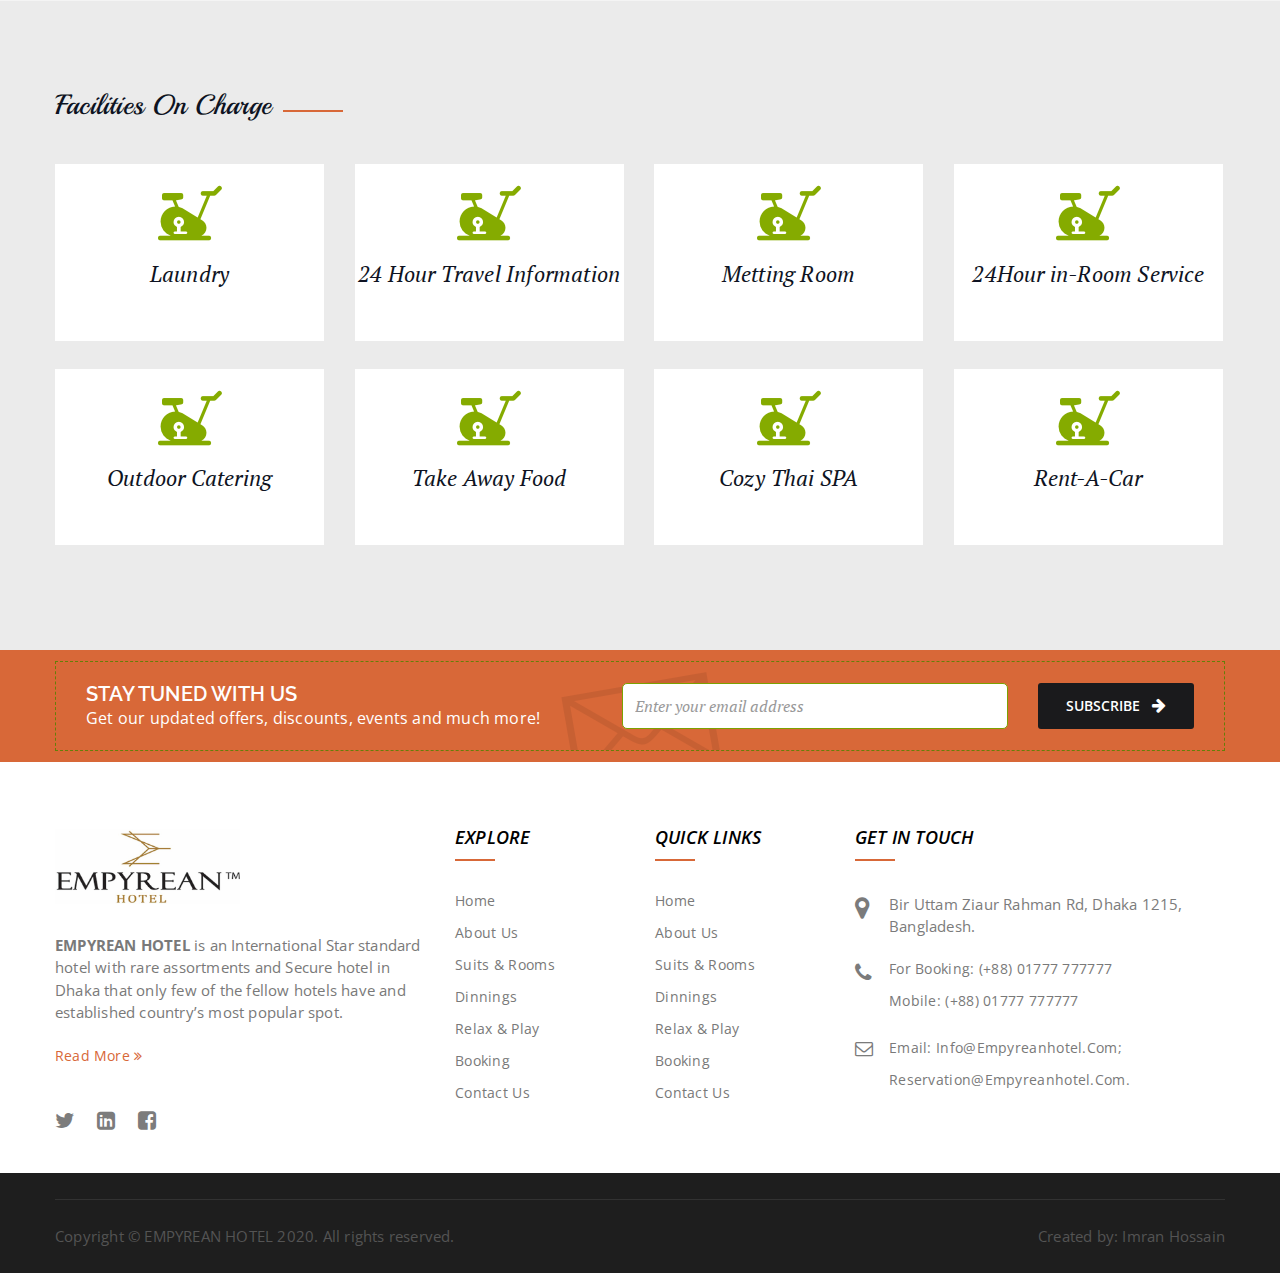
<file: aminities.html>
<!DOCTYPE html>
<html>

<head>
  <meta charset="UTF-8">
  <title>EMPYREAN HOTEL || The Best Secure Hotel In Dhaka</title>
  <!-- reponsive meta-->
  <meta name="viewport" content="width=device-width, initial-scale=1">
  <!-- Bootstrap-->
  <link href="css/bootstrap.min.css" rel="stylesheet">
  <link href="css/font-awesome.min.css" rel="stylesheet">
  <!-- strock gap icons-->
  <link rel="stylesheet" href="vendors/Stroke-Gap-Icons-Webfont/style.css">
  <link rel="stylesheet" href="css/animate.min.css">
  <!-- owl-carousel-->
  <link rel="stylesheet" href="vendors/owlcarousel/owl.carousel.css">
  <link rel="stylesheet" href="vendors/imagelightbox/imagelightbox.min.css">
  <link rel="stylesheet" href="vendors/jquery-ui-1.11.4/jquery-ui.min.css">
  <!-- Main Css-->
  <link rel="stylesheet" href="css/style.css">
  <link rel="stylesheet" href="css/responsive.css">
  <link rel="icon" type="image/png" sizes="16x16" href="favicon/favicon.png">
  <!--if IE-->
  <link rel="stylesheet" type="text/css" href="css/all-ie-only.css">
  <!-- HTML5 shim and Respond.js for IE8 support of HTML5 elements and media queries-->
  <!-- WARNING: Respond.js doesn't work if you view the page via file://-->
  <!--if lt IE 9
    script(src='https://oss.maxcdn.com/html5shiv/3.7.2/html5shiv.min.js')
    script(src='https://oss.maxcdn.com/respond/1.4.2/respond.min.js')
    
    -->
</head>

<body>
   <!-- /.top-bar-->
   <section class="top-bar dhomev">
     <div class="container">
       <div class="pull-left left-infos contact-infos">
         <ul class="list-inline">
           <li><a href="#"><i class="fa fa-phone"></i>For Booking: <a href="tel:+">(+88) 01777 777777</a></a></li>
           <li><a href="mail:info@empyreanhotel.com"><i class="fa fa-envelope"></i>info@empyreanhotel.com</a>
         </ul>
       </div>
       <div class="pull-right right-infos contact-infos">
         <ul class="list-inline">
           <li><a href="#"><i class="fa fa-facebook-square"></i></li>
           <li><a href="#"><i class="fa fa-map-signs"></i></li>
           <li><a href="#"><i class="fa fa-twitter-square"></i></li>
           <li><a href="#"><i class="fa fa-whatsapp"></i></li>
         </ul>
       </div>
     </div>
   </section>
   <!-- /.top-bar-->
   <nav id="main-navigation-wrapper" class="navbar navbar-default _fixed-header _light-header stricky">
     <div class="container">
       <div class="navbar-header">
         <button type="button" data-toggle="collapse" data-target="#main-navigation" aria-expanded="false"
           class="navbar-toggle collapsed"><span class="sr-only">Toggle navigation</span><span
             class="icon-bar"></span><span class="icon-bar"></span><span class="icon-bar"></span></button><a
           href="index.html" class="navbar-brand"><img alt="EMPYREAN HOTEL Is The Best Secure Hotel In Dhaka"
             src="images/img/Empyrean Hotel200-80.jpg"></a>
       </div>
       <div id="main-navigation" class="collapse navbar-collapse">
         <ul class="nav navbar-nav">
           <li class="open"><a href="index.html">Home</a></li>
           <li><a href="#" data-toggle="dropdown" role="button" aria-haspopup="true" aria-expanded="false"
               class="dropdown-toggle">About Us <span class="glyphicon glyphicon-chevron-down"></span></a>
             <ul class="dropdown-submenu dropdown-menu">
               <li><a href="aboutus.html">Introduction</a></li>
               <li><a href="activities.html">Our Activities</a></li>
               <li><a href="aminities.html">Facilities &amp; Aminities</a></li>
             </ul>
           </li>
           <li><a href="suite-room.html">Suits &amp; Rooms</a> </li>
           <li><a href="our-restaurant.html">Dinnings</a></li>
           <li><a href="#">Relax &amp; Play</a></li>
           <li><a href="#">Mettings &amp; Events</a>
           <li><a href="contact.html">Contact us</a></li>
           <li><a href="booking.html">Booking</a></li>
         </ul>
       </div>
     </div>
   </nav>
  <!-- Header  Slider style-->
  <!-- Header  Inner style-->
  <section class="row final-inner-header">
    <div class="container">
      <h2 class="this-title">Facilities &amp; Aminities</h2>
    </div>
  </section>
  <section class="row final-breadcrumb">
    <div class="container">
      <ol class="breadcrumb">
        <li><a href="index-2.html">Home</a></li>
        <li class="active">Facilities &amp; Aminities</li>
      </ol>
    </div>
  </section>
  <!-- Header  Slider style-->
  <!-- Facilities &amp; Aminities style-->
  <section class="container clearfix common-pad-inner about-info-box">
    <div class="row">
      <div class="col-lg-12 col-md-12 col-xs-12">
        <div class="sec-header">
          <h2>Facilities &amp; Aminities</h2>
        </div>
        <p>An array of varios services and facilities are laid out for our prestigious guest at <b>EMPYREAN HOTEL</b>,
          which makes sure that not even a single requirement is left un attended.</p>
      </div>
    </div>
  </section>
  <!-- Facilities &amp; Aminities style-->
  <!-- Room Aminities style-->
  <section class="clearfix news-wrapper">
    <div class="container clearfix common-pad-room">
      <div class="row">
        <div class="col-lg-12 col-md-12 col-xs-12 aminities-wrapper">
          <div class="sec-header-small">
            <h2>Facilities &amp; Aminities Provided On Complementary Basis</h2>
            <p></p>
          </div>
          <div class="aminities-outer">
            <ul>
              <li>
                <div class="view view-aminities"><img src="images/aminities/icon.png" alt="" loading="lazy">
                  <h2>Air Conditioned Room</h2>
                  <p></p>
                  <div class="mask"><img src="images/aminities/icon-hover.png" alt="" loading="lazy">
                    <h2>Air Conditioned Room</h2>
                    <p></p>
                  </div>
                </div>
              </li>
              <li>
                <div class="view view-aminities"><img src="images/aminities/icon.png" alt="" loading="lazy">
                  <h2>IDD Telephone &amp; PABX</h2>
                  <p></p>
                  <div class="mask"><img src="images/aminities/icon-hover.png" alt="" loading="lazy">
                    <h2>IDD Telephone Service &amp; PABX</h2>
                    <p></p>
                  </div>
                </div>
              </li>
              <li>
                <div class="view view-aminities"><img src="images/aminities/icon.png" alt="" loading="lazy">
                  <h2>Wi-Fi</h2>
                  <p></p>
                  <div class="mask"><img src="images/aminities/icon-hover.png" alt="" loading="lazy">
                    <h2>Wi-Fi</h2>
                    <p></p>
                  </div>
                </div>
              </li>
              <li>
                <div class="view view-aminities"><img src="images/aminities/icon.png" alt="" loading="lazy">
                  <h2>Cable TV</h2>
                  <p></p>
                  <div class="mask"><img src="images/aminities/icon-hover.png" alt="" loading="lazy">
                    <h2>Everyday Towel Change</h2>
                    <p></p>
                  </div>
                </div>
              </li>
            </ul>
          </div>
          <div class="aminities-outer">
            <ul>
              <li>
                <div class="view view-aminities"><img src="images/aminities/icon.png" alt="" loading="lazy">
                  <h2>Bottled Water</h2>
                  <p></p>
                  <div class="mask"><img src="images/aminities/icon-hover.png" alt="" loading="lazy">
                    <h2>Bottled Water</h2>
                    <p></p>
                  </div>
                </div>
              </li>
              <li>
                <div class="view view-aminities"><img src="images/aminities/icon.png" alt="" loading="lazy">
                  <h2>Gym</h2>
                  <p></p>
                  <div class="mask"><img src="images/aminities/icon-hover.png" alt="" loading="lazy">
                    <h2>Gym</h2>
                    <p></p>
                  </div>
                </div>
              </li>
              <li>
                <div class="view view-aminities"><img src="images/aminities/icon.png" alt="" loading="lazy">
                  <h2>Automatic Shoe Shiner</h2>
                  <p></p>
                  <div class="mask"><img src="images/aminities/icon-hover.png" alt="" loading="lazy">
                    <h2>Automatic Shoe Shiner</h2>
                    <p></p>
                  </div>
                </div>
              </li>
              <li>
                <div class="view view-aminities"><img src="images/aminities/icon.png" alt="" loading="lazy">
                  <h2>Car Parking</h2>
                  <p></p>
                  <div class="mask"><img src="images/aminities/icon-hover.png" alt="" loading="lazy">
                    <h2>Car Parking</h2>
                    <p></p>
                  </div>
                </div>
              </li>
            </ul>
          </div>
          <div class="aminities-outer">
            <ul>
              <li>
                <div class="view view-aminities"><img src="images/aminities/icon.png" alt="" loading="lazy">
                  <h2>Daily Newspaper(Bengali/English)</h2>
                  <p></p>
                  <div class="mask"><img src="images/aminities/icon-hover.png" alt="" loading="lazy">
                    <h2>Daily Newspaper(Bengali/English</h2>
                    <p></p>
                  </div>
                </div>
              </li>
            </ul>
          </div>
        </div>
      </div>
    </div>
  </section>
  <!-- Room Aminities style-->
  <!-- Additional Services style-->
  <section class="add-services">
    <div class="container clearfix common-pad-room">
      <div class="row">
        <div class="col-lg-12 col-md-12 col-xs-12 aminities-wrapper">
          <div class="sec-header-small">
            <h2>Facilities On Charge</h2>
          </div>
          <p></p>
          <div class="aminities-outer">
            <ul>
              <li>
                <div class="view view-aminities"><img src="images/aminities/icon.png" alt="" loading="lazy">
                  <h2>Laundry</h2>
                  <p></p>
                  <div class="mask"><img src="images/aminities/icon-hover.png" alt="" loading="lazy">
                    <h2>Laundry</h2>
                    <p></p>
                  </div>
                </div>
              </li>
              <li>
                <div class="view view-aminities"><img src="images/aminities/icon.png" alt="" loading="lazy">
                  <h2>24 Hour Travel Information</h2>
                  <p></p>
                  <div class="mask"><img src="images/aminities/icon-hover.png" alt="" loading="lazy">
                    <h2>24 Hour Travel Information (Co-ordinated from Travel Desk)</h2>
                    <p></p>
                  </div>
                </div>
              </li>
              <li>
                <div class="view view-aminities"><img src="images/aminities/icon.png" alt="" loading="lazy">
                  <h2>Metting Room</h2>
                  <p></p>
                  <div class="mask"><img src="images/aminities/icon-hover.png" alt="" loading="lazy">
                    <h2>Metting Room</h2>
                    <p></p>
                  </div>
                </div>
              </li>
              <li>
                <div class="view view-aminities"><img src="images/aminities/icon.png" alt="" loading="lazy">
                  <h2>24Hour in-Room Service</h2>
                  <p></p>
                  <div class="mask"><img src="images/aminities/icon-hover.png" alt="" loading="lazy">
                    <h2>24Hour in-Room Service</h2>
                    <p></p>
                  </div>
                </div>
              </li>
            </ul>
          </div>
          <div class="aminities-outer">
            <ul>
              <li>
                <div class="view view-aminities"><img src="images/aminities/icon.png" alt="" loading="lazy">
                  <h2>Outdoor Catering</h2>
                  <p></p>
                  <div class="mask"><img src="images/aminities/icon-hover.png" alt="" loading="lazy">
                    <h2>Outdoor Catering</h2>
                    <p></p>
                  </div>
                </div>
              </li>
              <li>
                <div class="view view-aminities"><img src="images/aminities/icon.png" alt="" loading="lazy">
                  <h2>Take Away Food</h2>
                  <p></p>
                  <div class="mask"><img src="images/aminities/icon-hover.png" alt="" loading="lazy">
                    <h2>Take Away Food</h2>
                    <p></p>
                  </div>
                </div>
              </li>
              <li>
                <div class="view view-aminities"><img src="images/aminities/icon.png" alt="" loading="lazy">
                  <h2>Cozy Thai SPA</h2>
                  <p></p>
                  <div class="mask"><img src="images/aminities/icon-hover.png" alt="" loading="lazy">
                    <h2>Cozy Thai SPA</h2>
                    <p></p>
                  </div>
                </div>
              </li>
              <li>
                <div class="view view-aminities"><img src="images/aminities/icon.png" alt="" loading="lazy">
                  <h2>Rent-A-Car</h2>
                  <p></p>
                  <div class="mask"><img src="images/aminities/icon-hover.png" alt="" loading="lazy">
                    <h2>Rent-A-Car</h2>
                    <p></p>
                  </div>
                </div>
              </li>
            </ul>
          </div>
        </div>
      </div>
    </div>
  </section>
  <!-- Additional Services style-->
  <!-- Welcome banner  style-->
  <div class="nasir-subscribe-form-row row">
    <div class="container">
      <div class="row this-dashed">
        <div class="this-texts">
          <h2>STAY TUNED WITH US</h2>
          <h3>Get our updated offers, discounts, events and much more!</h3>
        </div>
        <form action="#" method="post" class="this-form input-group">
          <input type="email" placeholder="Enter your email address" class="form-control"><span
            class="input-group-addon">
            <button type="submit" class="res-btn">subscribe<i class="fa fa-arrow-right"></i></button></span>
        </form>
      </div>
    </div>
  </div>
  <!-- Welcome banner  style-->
  <!-- footer  style-->
  <footer>
    <section class="clearfix footer-wrapper">
      <section class="container clearfix footer-pad">
        <div class="widget about-us-widget col-md-4 col-sm-6"><a href="index.html"><img
              src="images/img/Empyrean Hotel200-80.jpg" width="50%" alt="" loading="lazy" class="img-responsive"></a>
          <p>
            <p><b>EMPYREAN HOTEL</b> is an International Star standard hotel with rare assortments and Secure hotel in
              Dhaka that only few of the fellow hotels have and established country’s most popular spot.</p><a
              href="aboutus.html">Read More <i class="fa fa-angle-double-right"></i></a>
            <ul class="nav">
              <li><a href="#"><i class="fa fa-twitter"></i></a></li>
              <li><a href="#"><i class="fa fa-linkedin-square"></i></a></li>
              <li><a href="#"><i class="fa fa-facebook-square"></i></a></li>
            </ul>
        </div>
        <div class="widget widget-links col-md-2 col-sm-6">
          <h4 class="widget_title">Explore</h4>
          <div class="widget-contact-list">
            <ul>
              <li><a href="index-2.html">Home</a></li>
              <li><a href="aboutus.html">About Us</a></li>
              <li><a href="suite-room.html">Suits &amp; Rooms</a></li>
              <li><a href="our-restaurant.html">Dinnings</a></li>
              <li><a href="">Relax &amp; Play</a></li>
              <li><a href="booking.html">Booking</a></li>
              <li><a href="contact.html">Contact Us</a></li>
            </ul>
          </div>
        </div>
        <div class="widget widget-links col-md-2 col-sm-6">
          <h4 class="widget_title">Quick Links</h4>
          <div class="widget-contact-list">
            <ul>
              <li><a href="index-2.html">Home</a></li>
              <li><a href="aboutus.html">About Us</a></li>
              <li><a href="suite-room.html">Suits &amp; Rooms</a></li>
              <li><a href="our-restaurant.html">Dinnings</a></li>
              <li><a href="">Relax &amp; Play</a></li>
              <li><a href="booking.html">Booking</a></li>
              <li><a href="contact.html">Contact Us</a></li>
            </ul>
          </div>
        </div>
        <div class="widget get-in-touch col-md-4 col-sm-6">
          <h4 class="widget_title">Get In Touch</h4>
          <div class="widget-contact-list">
            <ul>
              <li><i class="fa fa-map-marker"></i>
                <div class="fleft location_address">Bir Uttam Ziaur Rahman Rd, Dhaka 1215, Bangladesh.</div>
              </li>
              <li><i class="fa fa-phone"></i>
                <div class="fleft contact_no">
                  <a href="tel:+">For Booking: (+88) 01777 777777</a>
                  <a href="tel:+">Mobile: (+88) 01777 777777</a> 
                </div>
              </li>
              <li><i class="fa fa-envelope-o"></i>
                <div class="fleft contact_mail"><a href="mailto:info@empyreanhotel.com">Email: info@empyreanhotel.com;
                    reservation@empyreanhotel.com.</a></div>
              </li>
            </ul>
          </div>
        </div>
      </section>
    </section>
    <section class="container clearfix footer-b-pad">
      <div class="footer-copy">
        <div class="pull-left fo-txt">
          <p>Copyright © EMPYREAN HOTEL 2020. All rights reserved. </p>
        </div>
        <div class="pull-right fo-txt">
          <p>Created by: <a href="http://facebook.com/cmt.imran">Imran Hossain</a></p>
        </div>
      </div>
    </section>
  </footer>
  <div id="fb-root"></div>
  <!-- Your Chat Plugin code -->
  <div class="fb-customerchat" attribution="page_inbox" page_id="135455093778265">
  </div>
  <!-- footer  style-->
  <script src="js/jquery-2.2.4.min.js"></script>
  <script src="js/bootstrap.min.js"></script>
  <script type="text/javascript" src="js/jquery.bxslider.js"></script>
  <!-- owl carousel-->
  <script src="vendors/owlcarousel/owl.carousel.min.js"></script>
  <script src="js/jquery.easing.min.js"></script>
  <script src="js/jquery.mCustomScrollbar.concat.min.js"></script>
  <script src="js/zebra_datepicker.js"></script>
  <!-- jQuery appear-->
  <script src="vendors/jquery-appear/jquery.appear.js"></script>
  <!-- jQuery countTo-->
  <script src="vendors/jquery-countTo/jquery.countTo.js"></script>
  <script src="js/jquery.form.js"></script>
  <script src="js/jquery.validate.min.js"></script>
  <script src="js/contact.js"></script>
  <script src="js/jquery.mixitup.min.js"></script>
  <script src="js/jquery.fancybox.pack.js"></script>
  <script src="vendors/jquery-ui-1.11.4/jquery-ui.min.js"></script>
  <script src="js/custom.js"></script>
</body>

</html>
</file>
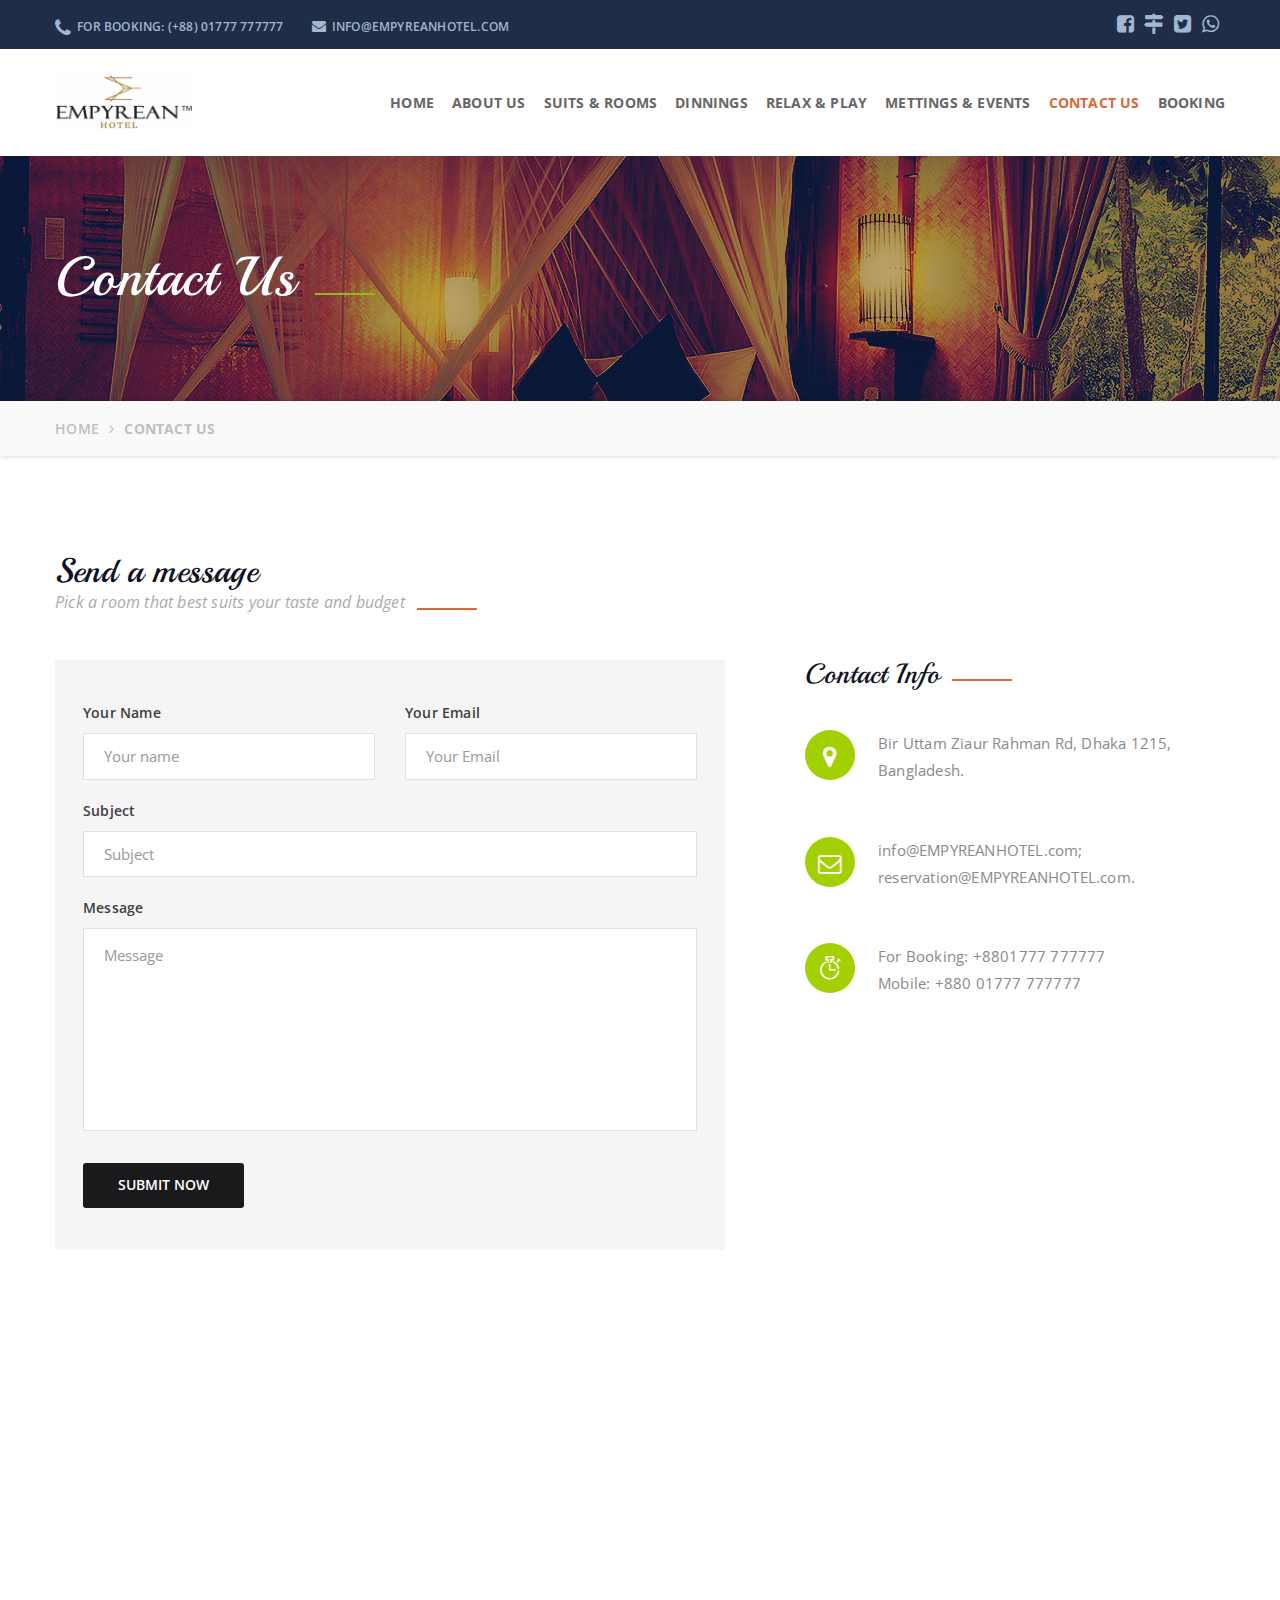
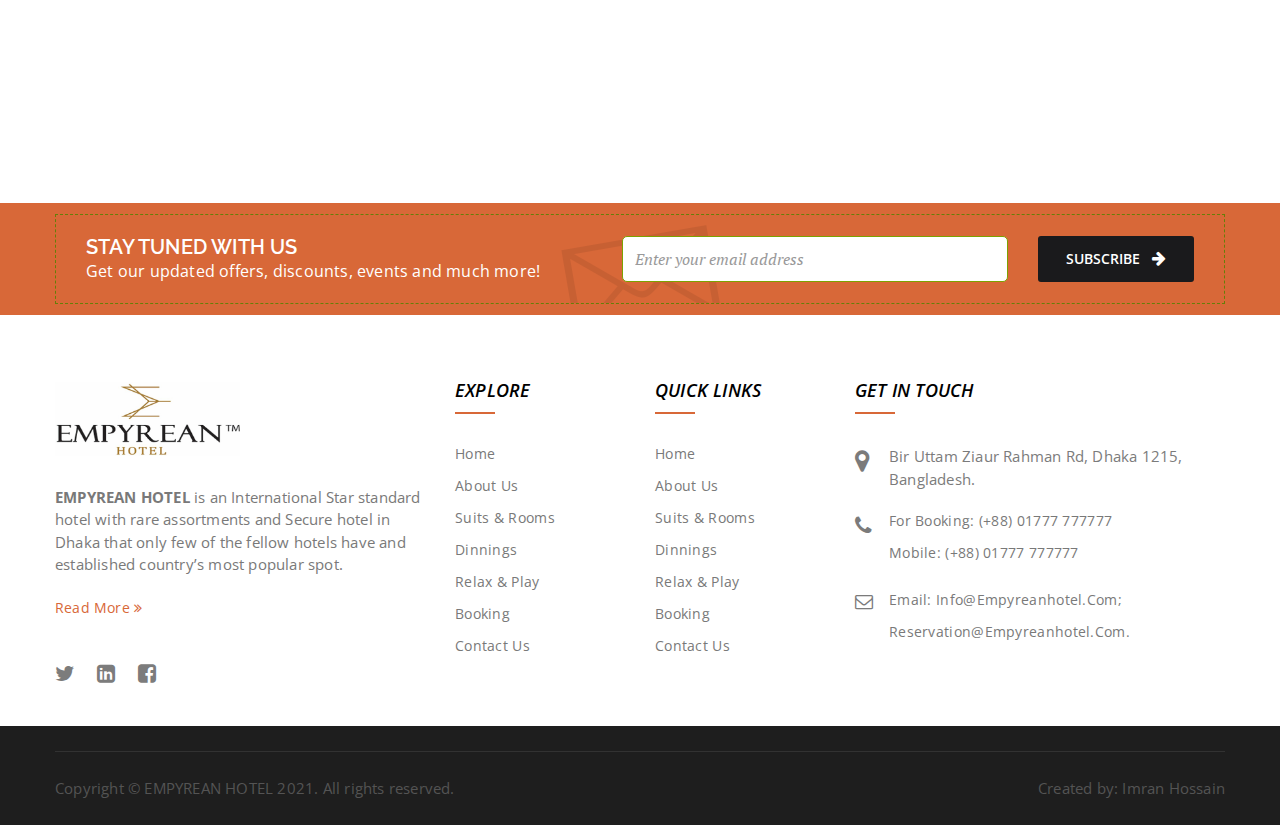
<file: contact.html>
<!DOCTYPE html>
<html>

<head>
  <meta charset="UTF-8">
  <title>EMPYREAN HOTEL || The Best Secure Hotel In Dhaka</title>
  <!-- reponsive meta-->
  <meta name="viewport" content="width=device-width, initial-scale=1">
  <!-- Bootstrap-->
  <link href="css/bootstrap.min.css" rel="stylesheet">
  <link href="css/font-awesome.min.css" rel="stylesheet">
  <!-- strock gap icons-->
  <link rel="stylesheet" href="vendors/Stroke-Gap-Icons-Webfont/style.css">
  <link rel="stylesheet" href="css/animate.min.css">
  <!-- owl-carousel-->
  <link rel="stylesheet" href="vendors/owlcarousel/owl.carousel.css">
  <link rel="stylesheet" href="vendors/imagelightbox/imagelightbox.min.css">
  <link rel="stylesheet" href="vendors/jquery-ui-1.11.4/jquery-ui.min.css">
  <!-- Main Css-->
  <link rel="stylesheet" href="css/style.css">
  <link rel="stylesheet" href="css/responsive.css">
  <link rel="icon" type="image/png" sizes="16x16" href="favicon/favicon.png">
  <!--if IE-->
  <link rel="stylesheet" type="text/css" href="css/all-ie-only.css">
  <!-- HTML5 shim and Respond.js for IE8 support of HTML5 elements and media queries-->
  <!-- WARNING: Respond.js doesn't work if you view the page via file://-->
  <!--if lt IE 9
    script(src='https://oss.maxcdn.com/html5shiv/3.7.2/html5shiv.min.js')
    script(src='https://oss.maxcdn.com/respond/1.4.2/respond.min.js')
    
    -->
</head>

<body>
   <!-- /.top-bar-->
   <section class="top-bar dhomev">
     <div class="container">
       <div class="pull-left left-infos contact-infos">
         <ul class="list-inline">
           <li><a href="#"><i class="fa fa-phone"></i>For Booking: <a href="tel:+">(+88) 01777 777777</a></a></li>
           <li><a href="mail:info@empyreanhotel.com"><i class="fa fa-envelope"></i>info@empyreanhotel.com</a>
         </ul>
       </div>
       <div class="pull-right right-infos contact-infos">
         <ul class="list-inline">
           <li><a href="#"><i class="fa fa-facebook-square"></i></li>
           <li><a href="#"><i class="fa fa-map-signs"></i></li>
           <li><a href="#"><i class="fa fa-twitter-square"></i></li>
           <li><a href="#"><i class="fa fa-whatsapp"></i></li>
         </ul>
       </div>
     </div>
   </section>
   <!-- /.top-bar-->
   <nav id="main-navigation-wrapper" class="navbar navbar-default _fixed-header _light-header stricky">
     <div class="container">
       <div class="navbar-header">
         <button type="button" data-toggle="collapse" data-target="#main-navigation" aria-expanded="false"
           class="navbar-toggle collapsed"><span class="sr-only">Toggle navigation</span><span
             class="icon-bar"></span><span class="icon-bar"></span><span class="icon-bar"></span></button><a
           href="index.html" class="navbar-brand"><img alt="EMPYREAN HOTEL Is The Best Secure Hotel In Dhaka"
             src="images/img/Empyrean Hotel200-80.jpg"></a>
       </div>
       <div id="main-navigation" class="collapse navbar-collapse">
         <ul class="nav navbar-nav">
           <li><a href="index.html">Home</a></li>
           <li><a href="#" data-toggle="dropdown" role="button" aria-haspopup="true" aria-expanded="false"
               class="dropdown-toggle">About Us <span class="glyphicon glyphicon-chevron-down"></span></a>
             <ul class="dropdown-submenu dropdown-menu">
               <li><a href="aboutus.html">Introduction</a></li>
               <li><a href="activities.html">Our Activities</a></li>
               <li><a href="aminities.html">Facilities &amp; Aminities</a></li>
             </ul>
           </li>
           <li><a href="suite-room.html">Suits &amp; Rooms</a> </li>
           <li><a href="our-restaurant.html">Dinnings</a></li>
           <li><a href="#">Relax &amp; Play</a></li>
           <li><a href="#">Mettings &amp; Events</a>
           <li class="open"><a href="contact.html">Contact us</a></li>
           <li><a href="booking.html">Booking</a></li>
         </ul>
       </div>
     </div>
   </nav>
  <!-- Header  Slider style-->
  <!-- Header  Inner style-->
  <section class="row final-inner-header">
    <div class="container">
      <h2 class="this-title">Contact us</h2>
    </div>
  </section>
  <section class="row final-breadcrumb">
    <div class="container">
      <ol class="breadcrumb">
        <li><a href="index-2.html">Home</a></li>
        <li class="active">Contact us</li>
      </ol>
    </div>
  </section>
  <!-- Header  Slider style-->
  <!-- Booking style-->
  <section class="container clearfix common-pad booknow">
    <div class="sec-header">
      <h2>Send a message</h2>
      <h3>Pick a room that best suits your taste and budget</h3>
    </div>
    <div class="row nasir-contact">
      <div class="col-md-7">
        <div class="book-left-content input_form">
          <form id="contactForm" action="" method="post">
            <div class="row">
              <div class="col-lg-6 col-md-6 col-sm-12 m0 col-xs-12"><span>Your Name</span>
                <input id="name" type="text" name="name" placeholder="Your name" class="form-control">
              </div>
              <div class="col-lg-6 col-md-6 col-sm-12 m0 col-xs-12"><span>Your Email</span>
                <input id="email" type="email" name="email" placeholder="Your Email" class="form-control">
              </div>
            </div>
            <div class="row">
              <div class="col-lg-12 col-md-12 col-sm-12 col-xs-12"><span>Subject</span>
                <input id="subject" type="text" name="subject" placeholder="Subject" class="form-control">
              </div>
            </div>
            <div class="row">
              <div class="col-lg-12 col-md-12 col-sm-12 col-xs-12"><span>Message</span>
                <textarea id="message" rows="6" name="message" placeholder="Message" class="form-control"></textarea>
              </div>
            </div>
            <div class="row">
              <div class="col-lg-12 col-md-12 col-sm-12 col-xs-12">
                <button type="submit" value="submit now" class="res-btn">Submit Now</button>
              </div>
            </div>
          </form>
          <div id="success">
            <p>Your message sent successfully.</p>
          </div>
          <div id="error">
            <p>Something is wrong. Message cant be sent!</p>
          </div>
        </div>
      </div>
      <div class="col-md-5">
        <div class="contact-info">
          <h2>Contact Info</h2>
          <div class="media-contact clearfix">
            <div class="media-contact-icon"><i aria-hidden="true" class="fa fa-map-marker"></i></div>
            <div class="media-contact-info">
              <p>Bir Uttam Ziaur Rahman Rd, Dhaka 1215, Bangladesh.</p><br>
            </div>
          </div>
          <div class="media-contact clearfix">
            <div class="media-contact-icon"><i aria-hidden="true" class="fa fa-envelope-o"></i></div>
            <div class="media-contact-info">
              <p><a href="mailto:info@EMPYREANHOTEL.com">info@EMPYREANHOTEL.com; reservation@EMPYREANHOTEL.com.</a></p>
              <br>
            </div>
          </div>
          <div class="media-contact clearfix">
            <div class="media-contact-icon"><i aria-hidden="true" class="icon icon-Timer"></i></div>
            <div class="media-contact-info">
              <p>
                <a href="tel:+">For Booking: +8801777 777777</a><br>
                <a href="tel:+">Mobile: +880 01777 777777</a><br> 
              </p>
            </div>
          </div>
        </div>
      </div>
    </div>
  </section>
  <!-- Booking style-->
  <!-- TT-CONTACT-MAP-->
  <div id="map-canvas" data-lat="51.477254" data-lng="-0.026888" data-zoom="14" class="tt-contact-map map-block"><iframe
      src="https://www.google.com/maps/embed?pb=!1m18!1m12!1m3!1d501.3824628868897!2d90.38795524998989!3d23.758218032415755!2m3!1f0!2f0!3f0!3m2!1i1024!2i768!4f13.1!3m3!1m2!1s0x3755b8a6bfc9be37%3A0xddec1fae8aa60761!2sHotel%20Shuktara%20Pvt.%20Ltd.!5e0!3m2!1sen!2suk!4v1602436039621!5m2!1sen!2suk"
      width="100%" height="450" frameborder="0" style="border:0;" allowfullscreen="" aria-hidden="false"
      tabindex="0"></iframe></div>
  <div class="addresses-block"><a data-lat="51.477254" data-marker="images/marker.png" data-lng="-0.026888"
      data-string="1. Here is some address or email or phone or something else..."></a></div>
  <br>
  <br>
  <!-- Welcome banner  style-->
  <div class="nasir-subscribe-form-row row">
    <div class="container">
      <div class="row this-dashed">
        <div class="this-texts">
          <h2>STAY TUNED WITH US</h2>
          <h3>Get our updated offers, discounts, events and much more!</h3>
        </div>
        <form action="#" method="post" class="this-form input-group">
          <input type="email" placeholder="Enter your email address" class="form-control"><span
            class="input-group-addon">
            <button type="submit" class="res-btn">subscribe<i class="fa fa-arrow-right"></i></button></span>
        </form>
      </div>
    </div>
  </div>
  <!-- Welcome banner  style-->
  <!-- footer  style-->
  <footer>
    <section class="clearfix footer-wrapper">
      <section class="container clearfix footer-pad">
        <div class="widget about-us-widget col-md-4 col-sm-6"><a href="index.html"><img
              src="images/img/Empyrean Hotel200-80.jpg" width="50%" alt="" loading="lazy" class="img-responsive"></a>
          <p>
            <p><b>EMPYREAN HOTEL</b> is an International Star standard hotel with rare assortments and Secure hotel in
              Dhaka that only few of the fellow hotels have and established country’s most popular spot.</p><a
              href="aboutus.html">Read More <i class="fa fa-angle-double-right"></i></a>
            <ul class="nav">
              <li><a href="#"><i class="fa fa-twitter"></i></a></li>
              <li><a href="#"><i class="fa fa-linkedin-square"></i></a></li>
              <li><a href="#"><i class="fa fa-facebook-square"></i></a></li>
            </ul>
        </div>
        <div class="widget widget-links col-md-2 col-sm-6">
          <h4 class="widget_title">Explore</h4>
          <div class="widget-contact-list">
            <ul>
              <li><a href="index-2.html">Home</a></li>
              <li><a href="aboutus.html">About Us</a></li>
              <li><a href="suite-room.html">Suits &amp; Rooms</a></li>
              <li><a href="our-restaurant.html">Dinnings</a></li>
              <li><a href="">Relax &amp; Play</a></li>
              <li><a href="booking.html">Booking</a></li>
              <li><a href="contact.html">Contact Us</a></li>
            </ul>
          </div>
        </div>
        <div class="widget widget-links col-md-2 col-sm-6">
          <h4 class="widget_title">Quick Links</h4>
          <div class="widget-contact-list">
            <ul>
              <li><a href="index-2.html">Home</a></li>
              <li><a href="aboutus.html">About Us</a></li>
              <li><a href="suite-room.html">Suits &amp; Rooms</a></li>
              <li><a href="our-restaurant.html">Dinnings</a></li>
              <li><a href="">Relax &amp; Play</a></li>
              <li><a href="booking.html">Booking</a></li>
              <li><a href="contact.html">Contact Us</a></li>
            </ul>
          </div>
        </div>
        <div class="widget get-in-touch col-md-4 col-sm-6">
          <h4 class="widget_title">Get In Touch</h4>
          <div class="widget-contact-list">
            <ul>
              <li><i class="fa fa-map-marker"></i>
                <div class="fleft location_address">Bir Uttam Ziaur Rahman Rd, Dhaka 1215, Bangladesh.</div>
              </li>
              <li><i class="fa fa-phone"></i>
                <div class="fleft contact_no">
                  <a href="tel:+">For Booking: (+88) 01777 777777</a>
                  <a href="tel:+">Mobile: (+88) 01777 777777</a> 
                </div>
              </li>
              <li><i class="fa fa-envelope-o"></i>
                <div class="fleft contact_mail"><a href="mailto:info@empyreanhotel.com">Email: info@empyreanhotel.com;
                    reservation@empyreanhotel.com.</a></div>
              </li>
            </ul>
          </div>
        </div>
      </section>
    </section>
    <section class="container clearfix footer-b-pad">
      <div class="footer-copy">
        <div class="pull-left fo-txt">
          <p>Copyright © EMPYREAN HOTEL 2021. All rights reserved. </p>
        </div>
        <div class="pull-right fo-txt">
          <p>Created by: <a href="http://facebook.com/cmt.imran">Imran Hossain</a></p>
        </div>
      </div>
    </section>
  </footer>
  <div id="fb-root"></div>
  <!-- Your Chat Plugin code -->
  <div class="fb-customerchat" attribution="page_inbox" page_id="135455093778265">
  </div>
  <!-- footer  style-->
  <script src="js/jquery-2.2.4.min.js"></script>
  <script src="js/bootstrap.min.js"></script>
  <script type="text/javascript" src="js/jquery.bxslider.js"></script>
  <!-- owl carousel-->
  <script src="vendors/owlcarousel/owl.carousel.min.js"></script>
  <script src="js/jquery.easing.min.js"></script>
  <script src="js/jquery.mCustomScrollbar.concat.min.js"></script>
  <script src="js/zebra_datepicker.js"></script>
  <!-- jQuery appear-->
  <script src="vendors/jquery-appear/jquery.appear.js"></script>
  <!-- jQuery countTo-->
  <script src="vendors/jquery-countTo/jquery.countTo.js"></script>
  <script src="js/jquery.form.js"></script>
  <script src="js/jquery.validate.min.js"></script>
  <script src="js/contact.js"></script>
  <script src="js/jquery.mixitup.min.js"></script>
  <script src="js/jquery.fancybox.pack.js"></script>
  <script src="vendors/jquery-ui-1.11.4/jquery-ui.min.js"></script>
  <script src="js/custom.js"></script>
</body>

</html>
</file>
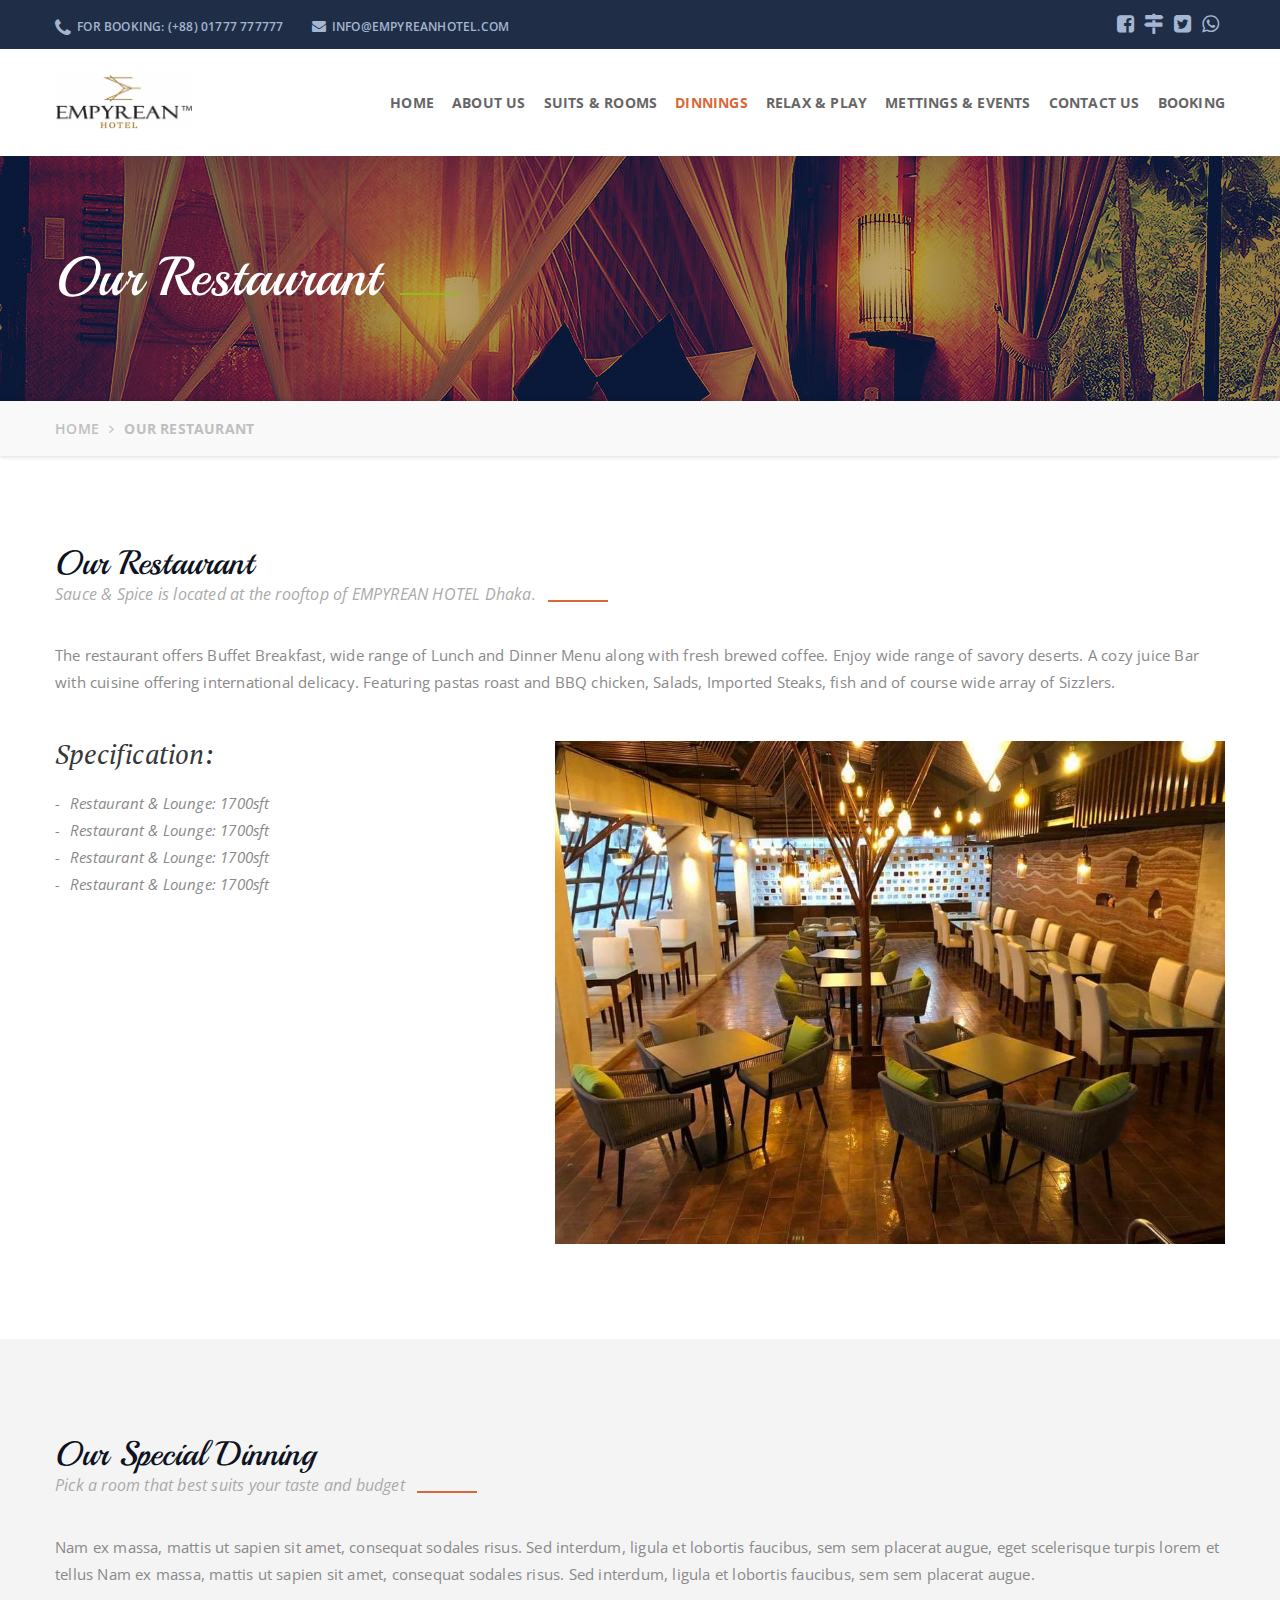
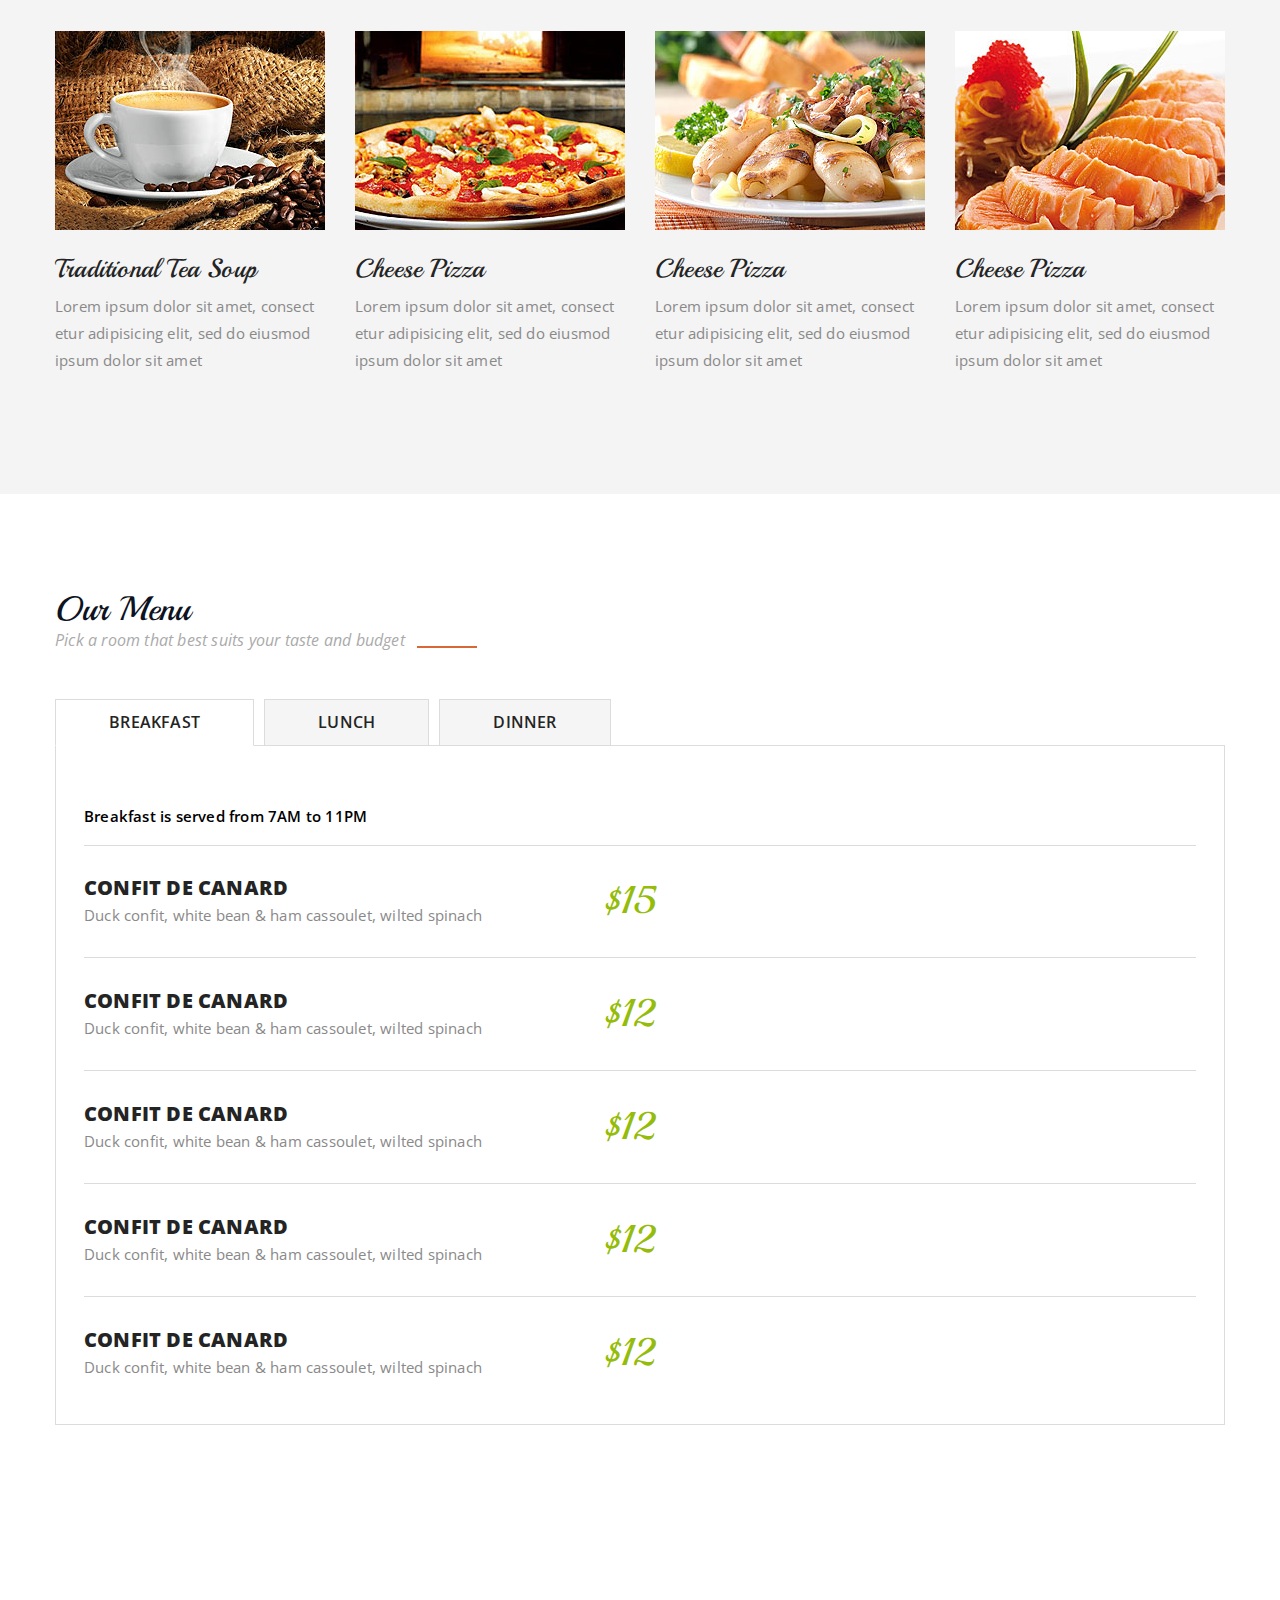
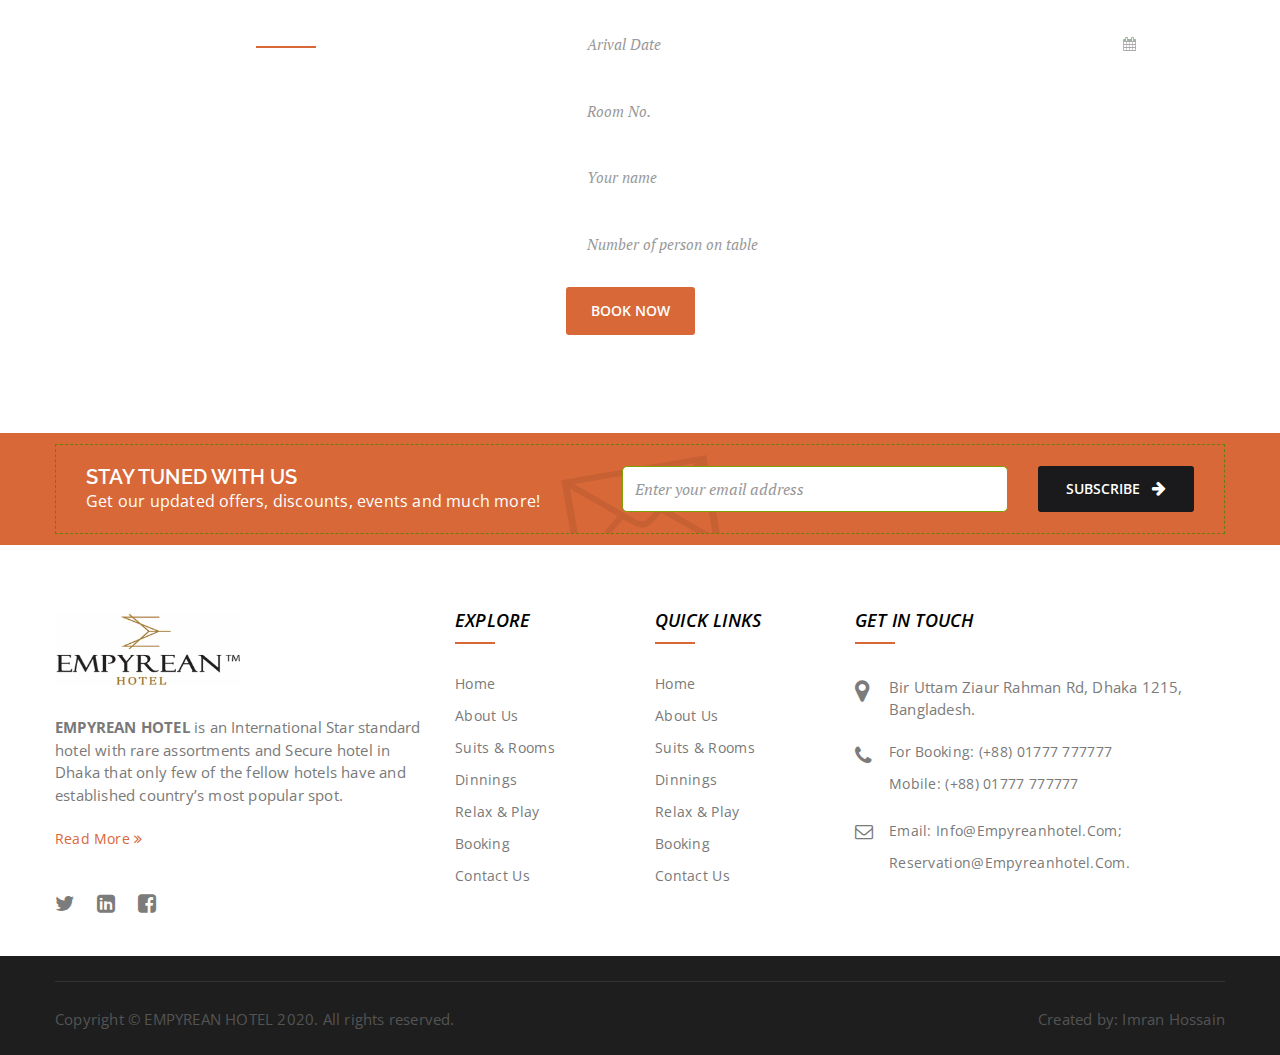
<file: our-restaurant.html>
<!DOCTYPE html>
<html> 
<head>
    <meta charset="UTF-8">
    <title>EMPYREAN HOTEL || The Best Secure Hotel In Dhaka</title>
    <!-- reponsive meta-->
    <meta name="viewport" content="width=device-width, initial-scale=1">
    <!-- Bootstrap-->
    <link href="css/bootstrap.min.css" rel="stylesheet">
    <link href="css/font-awesome.min.css" rel="stylesheet">
    <!-- strock gap icons-->
    <link rel="stylesheet" href="vendors/Stroke-Gap-Icons-Webfont/style.css">
    <link rel="stylesheet" href="css/animate.min.css">
    <!-- owl-carousel-->
    <link rel="stylesheet" href="vendors/owlcarousel/owl.carousel.css">
    <link rel="stylesheet" href="vendors/imagelightbox/imagelightbox.min.css">
    <link rel="stylesheet" href="vendors/jquery-ui-1.11.4/jquery-ui.min.css">
    <!-- Main Css-->
    <link rel="stylesheet" href="css/style.css">
    <link rel="stylesheet" href="css/responsive.css">
    <link rel="icon" type="image/png" sizes="16x16" href="favicon/favicon.png">
    <!--if IE-->
    <link rel="stylesheet" type="text/css" href="css/all-ie-only.css">
    <!-- HTML5 shim and Respond.js for IE8 support of HTML5 elements and media queries-->
    <!-- WARNING: Respond.js doesn't work if you view the page via file://-->
    <!--if lt IE 9
    script(src='https://oss.maxcdn.com/html5shiv/3.7.2/html5shiv.min.js')
    script(src='https://oss.maxcdn.com/respond/1.4.2/respond.min.js')
    
    -->
  </head>
  <body>
    <!-- /.top-bar-->
    <section class="top-bar dhomev">
      <div class="container">
        <div class="pull-left left-infos contact-infos">
          <ul class="list-inline">
            <li><a href="#"><i class="fa fa-phone"></i>For Booking: <a href="tel:+">(+88) 01777 777777</a></a></li>
            <li><a href="mail:info@empyreanhotel.com"><i class="fa fa-envelope"></i>info@empyreanhotel.com</a>
          </ul>
        </div>
        <div class="pull-right right-infos contact-infos">
          <ul class="list-inline">
            <li><a href="#"><i class="fa fa-facebook-square"></i></li>
            <li><a href="#"><i class="fa fa-map-signs"></i></li>
            <li><a href="#"><i class="fa fa-twitter-square"></i></li>
            <li><a href="#"><i class="fa fa-whatsapp"></i></li>
          </ul>
        </div>
      </div>
    </section>
    <!-- /.top-bar-->
     <nav id="main-navigation-wrapper" class="navbar navbar-default _fixed-header _light-header stricky">
       <div class="container">
         <div class="navbar-header">
           <button type="button" data-toggle="collapse" data-target="#main-navigation" aria-expanded="false"
             class="navbar-toggle collapsed"><span class="sr-only">Toggle navigation</span><span
               class="icon-bar"></span><span class="icon-bar"></span><span class="icon-bar"></span></button><a
             href="index.html" class="navbar-brand"><img alt="EMPYREAN HOTEL Is The Best Secure Hotel In Dhaka"
               src="images/img/Empyrean Hotel200-80.jpg"></a>
         </div>
         <div id="main-navigation" class="collapse navbar-collapse">
           <ul class="nav navbar-nav">
             <li><a href="index.html">Home</a></li>
             <li><a href="#" data-toggle="dropdown" role="button" aria-haspopup="true" aria-expanded="false"
                 class="dropdown-toggle">About Us <span class="glyphicon glyphicon-chevron-down"></span></a>
               <ul class="dropdown-submenu dropdown-menu">
                 <li><a href="aboutus.html">Introduction</a></li>
                 <li><a href="activities.html">Our Activities</a></li>
                 <li><a href="aminities.html">Facilities &amp; Aminities</a></li>
               </ul>
             </li>
             <li><a href="suite-room.html">Suits &amp; Rooms</a> </li>
             <li class="open"><a href="our-restaurant.html">Dinnings</a></li>
             <li><a href="#">Relax &amp; Play</a></li>
             <li><a href="#">Mettings &amp; Events</a>
             <li><a href="contact.html">Contact us</a></li>
             <li><a href="booking.html">Booking</a></li>
           </ul>
         </div>
       </div>
     </nav>
    <!-- Header  Slider style-->
    <!-- Header  Inner style-->
    <section class="row final-inner-header">
      <div class="container">
        <h2 class="this-title">Our Restaurant</h2>
      </div>
    </section>
    <section class="row final-breadcrumb">
      <div class="container">
        <ol class="breadcrumb">
          <li><a href="index-2.html">Home</a></li>
          <li class="active">Our Restaurant</li>
        </ol>
      </div>
    </section>
    <!-- Header  Slider style-->
    <!-- Our Restaurant style-->
    <section class="container clearfix common-pad-inner about-info-box">
      <div class="row">
        <div class="col-lg-12 col-md-12 col-xs-12">
          <div class="sec-header3">
            <h2>Our Restaurant</h2>
            <h3>Sauce & Spice is located at the rooftop of EMPYREAN HOTEL Dhaka.</h3>
          </div>
          <p>The restaurant offers Buffet Breakfast, wide range of Lunch and Dinner Menu along with fresh brewed coffee. Enjoy wide range of savory deserts. A cozy juice Bar with cuisine offering international delicacy. Featuring pastas roast and BBQ chicken, Salads, Imported Steaks, fish and of course wide array of Sizzlers.</p>
        </div>
      </div>
      <div class="row rest-pad">
        <div class="col-lg-5 col-md-6 col-xs-12">
          <div class="rest-content">
            <h2>Specification:</h2>
            <p></p>
            <ul>
              <li>Restaurant &amp; Lounge: 1700sft</li>
            </ul>
            <ul>
              <li>Restaurant &amp; Lounge: 1700sft</li>
            </ul>
            <ul>
              <li>Restaurant &amp; Lounge: 1700sft</li>
            </ul>
              <ul>
              <li>Restaurant &amp; Lounge: 1700sft</li>
            </ul>
          </div>
        </div>
        <div class="col-lg-7 col-md-6 col-xs-12"><img src="images/restaurant/1.jpg" alt="" loading="lazy" class="img-responsive"></div>
      </div>
    </section>
    <!-- Our Restaurant style-->
    <!-- Our Special Dinning-->
    <section class="our-special-wrapper">
      <section class="container clearfix common-pad">
        <div class="sec-header3">
          <h2>Our Special Dinning</h2>
          <h3>Pick a room that best suits your taste and budget</h3>
        </div>
        <p>Nam ex massa, mattis ut sapien sit amet, consequat sodales risus. Sed interdum, ligula et lobortis faucibus, sem sem placerat augue, eget scelerisque turpis lorem et tellus Nam ex massa, mattis ut sapien sit amet, consequat sodales risus. Sed interdum, ligula et lobortis faucibus, sem sem placerat augue.</p>
        <div class="row">
          <div class="our-spec-outer">
            <div class="col-lg-3 col-md-3 col-sm-6 col-xs-12">
              <div class="item"><img src="images/restaurant/2.jpg" alt="" loading="lazy" class="img-responsive">
                <h2>Traditional Tea Soup</h2>
                <p>Lorem ipsum dolor sit amet, consect etur adipisicing elit, sed do eiusmod ipsum dolor sit amet</p>
              </div>
            </div>
            <div class="col-lg-3 col-md-3 col-sm-6 col-xs-12">
              <div class="item"><img src="images/restaurant/3.jpg" alt="" loading="lazy" class="img-responsive">
                <h2>Cheese Pizza</h2>
                <p>Lorem ipsum dolor sit amet, consect etur adipisicing elit, sed do eiusmod ipsum dolor sit amet</p>
              </div>
            </div>
            <div class="col-lg-3 col-md-3 col-sm-6 col-xs-12">
              <div class="item"><img src="images/restaurant/4.jpg" alt="" loading="lazy" class="img-responsive">
                <h2>Cheese Pizza</h2>
                <p>Lorem ipsum dolor sit amet, consect etur adipisicing elit, sed do eiusmod ipsum dolor sit amet</p>
              </div>
            </div>
            <div class="col-lg-3 col-md-3 col-sm-6 col-xs-12">
              <div class="item"><img src="images/restaurant/5.jpg" alt="" loading="lazy" class="img-responsive">
                <h2>Cheese Pizza</h2>
                <p>Lorem ipsum dolor sit amet, consect etur adipisicing elit, sed do eiusmod ipsum dolor sit amet</p>
              </div>
            </div>
          </div>
        </div>
      </section>
    </section>
    <!-- Our Special Dinning-->
    <!-- Our Menu-->
    <section class="our-menu-wrapper container clearfix common-pad">
      <div class="sec-header">
        <h2>Our Menu</h2>
        <h3>Pick a room that best suits your taste and budget</h3>
      </div>
      <div class="our-menu-tab">
        <ul role="tablist" class="nav nav-tabs">
          <li role="presentation" class="active"><a href="#home" aria-controls="home" role="tab" data-toggle="tab">Breakfast</a></li>
          <li role="presentation"><a href="#profile" aria-controls="profile" role="tab" data-toggle="tab">Lunch</a></li>
          <li role="presentation"><a href="#messages" aria-controls="messages" role="tab" data-toggle="tab">Dinner</a></li>
        </ul>
        <!-- Tab panes-->
        <div class="myTabContent tab-content">
          <div id="home" role="tabpanel" class="tab-pane active">
            <div class="tab-inner-cont"> 
              <p>Breakfast is served from 7AM to 11PM</p>
              <div class="media">
                <div class="media-left">
                  <h2>CONFIT DE CANARD</h2>
                  <p>Duck confit, white bean & ham cassoulet, wilted spinach</p>
                </div>
                <div class="media-right">
                  <p>$15</p>
                </div>
              </div>
              <div class="media media-border">
                <div class="media-left">
                  <h2>CONFIT DE CANARD</h2>
                  <p>Duck confit, white bean & ham cassoulet, wilted spinach</p>
                </div>
                <div class="media-right">
                  <p>$12</p>
                </div>
              </div>
              <div class="media media-border">
                <div class="media-left">
                  <h2>CONFIT DE CANARD</h2>
                  <p>Duck confit, white bean & ham cassoulet, wilted spinach</p>
                </div>
                <div class="media-right">
                  <p>$12</p>
                </div>
              </div>
              <div class="media media-border">
                <div class="media-left">
                  <h2>CONFIT DE CANARD</h2>
                  <p>Duck confit, white bean & ham cassoulet, wilted spinach</p>
                </div>
                <div class="media-right">
                  <p>$12</p>
                </div>
              </div>
              <div class="media media-border media-n-border">
                <div class="media-left">
                  <h2>CONFIT DE CANARD</h2>
                  <p>Duck confit, white bean & ham cassoulet, wilted spinach</p>
                </div>
                <div class="media-right">
                  <p>$12</p>
                </div>
              </div>
            </div>
          </div>
          <div id="profile" role="tabpanel" class="tab-pane fade">
            <div class="tab-inner-cont"> 
              <p>Lunch is served from 12PM to 4PM</p>
              <div class="media">
                <div class="media-left">
                  <h2>CONFIT DE CANARD</h2>
                  <p>Duck confit, white bean & ham cassoulet, wilted spinach</p>
                </div>
                <div class="media-right">
                  <p>$15</p>
                </div>
              </div>
              <div class="media media-border">
                <div class="media-left">
                  <h2>CONFIT DE CANARD</h2>
                  <p>Duck confit, white bean & ham cassoulet, wilted spinach</p>
                </div>
                <div class="media-right">
                  <p>$12</p>
                </div>
              </div>
              <div class="media media-border">
                <div class="media-left">
                  <h2>CONFIT DE CANARD</h2>
                  <p>Duck confit, white bean & ham cassoulet, wilted spinach</p>
                </div>
                <div class="media-right">
                  <p>$12</p>
                </div>
              </div>
              <div class="media media-border">
                <div class="media-left">
                  <h2>CONFIT DE CANARD</h2>
                  <p>Duck confit, white bean & ham cassoulet, wilted spinach</p>
                </div>
                <div class="media-right">
                  <p>$12</p>
                </div>
              </div>
              <div class="media media-border media-n-border">
                <div class="media-left">
                  <h2>CONFIT DE CANARD</h2>
                  <p>Duck confit, white bean & ham cassoulet, wilted spinach</p>
                </div>
                <div class="media-right">
                  <p>$12</p>
                </div>
              </div>
            </div>
          </div>
          <div id="messages" role="tabpanel" class="tab-pane fade">
            <div class="tab-inner-cont"> 
              <p>Dinner is served from 4PM to 11.59PM</p>
              <div class="media">
                <div class="media-left">
                  <h2>CONFIT DE CANARD</h2>
                  <p>Duck confit, white bean & ham cassoulet, wilted spinach</p>
                </div>
                <div class="media-right">
                  <p>$15</p>
                </div>
              </div>
              <div class="media media-border">
                <div class="media-left">
                  <h2>CONFIT DE CANARD</h2>
                  <p>Duck confit, white bean & ham cassoulet, wilted spinach</p>
                </div>
                <div class="media-right">
                  <p>$12</p>
                </div>
              </div>
              <div class="media media-border">
                <div class="media-left">
                  <h2>CONFIT DE CANARD</h2>
                  <p>Duck confit, white bean & ham cassoulet, wilted spinach</p>
                </div>
                <div class="media-right">
                  <p>$12</p>
                </div>
              </div>
              <div class="media media-border">
                <div class="media-left">
                  <h2>CONFIT DE CANARD</h2>
                  <p>Duck confit, white bean & ham cassoulet, wilted spinach</p>
                </div>
                <div class="media-right">
                  <p>$12</p>
                </div>
              </div>
              <div class="media media-border media-n-border">
                <div class="media-left">
                  <h2>CONFIT DE CANARD</h2>
                  <p>Duck confit, white bean & ham cassoulet, wilted spinach</p>
                </div>
                <div class="media-right">
                  <p>$12</p>
                </div>
              </div>
            </div>
          </div>
        </div>
      </div>
    </section>
    <!-- Our Menu-->
    <!-- Reserve a table-->
    <section class="our-table-wrapper">
      <div class="our-menu-wrapper container clearfix common-pad">
        <div class="row">
          <div class="col-lg-3 col-md-3 col-sm-6 col-xs-12">
            <div class="our-table-cont">
              <h2>Reserve a table</h2>
              <p>Book your favourite table at the EMPYREAN HOTEL restaurant in a minute. If you’re our guest, you won’t spend more than a minute for your booking.</p>
            </div>
          </div>
          <div class="col-lg-9 col-md-9 col-sm-6 col-xs-12">
            <div class="table-form input_form">
              <form id="contactForm" action="" method="post">
                <div class="col-lg-12 col-md-12 col-sm-12 col-xs-12">
                  <input placeholder="Arival Date" type="text" class="form-control datepicker-example8">
                </div>
                <div class="col-lg-12 col-md-12 col-sm-12 col-xs-12">
                  <input id="room" type="text" name="room" placeholder="Room No." class="form-control">
                </div>
                <div class="col-lg-12 col-md-12 col-sm-12 col-xs-12">
                  <input id="yname" type="text" name="yname" placeholder="Your name" class="form-control">
                </div>
                <div class="col-lg-12 col-md-12 col-sm-12 col-xs-12">
                  <input id="table" type="text" name="table" placeholder="Number of person on table" class="form-control">
                </div>
                <div class="col-lg-12 col-md-12 col-sm-12 col-xs-12">
                  <button type="submit" class="res-btn">Book now</button>
                </div>
              </form>
              <div id="success">
                <p>Your message sent successfully.</p>
              </div>
              <div id="error">
                <p>Something is wrong. Message cant be sent!</p>
              </div>
            </div>
          </div>
        </div>
      </div>
    </section>
    <!-- Reserve a table-->
    <!-- Welcome banner  style-->
    <div class="nasir-subscribe-form-row row">
      <div class="container">
        <div class="row this-dashed">
          <div class="this-texts">
            <h2>STAY TUNED WITH US</h2>
            <h3>Get our updated offers, discounts, events and much more!</h3>
          </div>
          <form action="#" method="post" class="this-form input-group">
            <input type="email" placeholder="Enter your email address" class="form-control"><span class="input-group-addon">
              <button type="submit" class="res-btn">subscribe<i class="fa fa-arrow-right"></i></button></span>
          </form>
        </div>
      </div>
    </div>
    <!-- Welcome banner  style-->
    <!-- footer  style-->
<footer>
        <section class="clearfix footer-wrapper">
            <section class="container clearfix footer-pad">
                <div class="widget about-us-widget col-md-4 col-sm-6"><a href="index.html"><img src="images/img/Empyrean Hotel200-80.jpg" width="50%" alt="" loading="lazy" class="img-responsive"></a>
                    <p>
                        <p><b>EMPYREAN HOTEL</b> is an International Star standard hotel with rare assortments and Secure hotel in Dhaka that only few of the fellow hotels have and established country’s most popular spot.</p><a href="aboutus.html">Read More <i class="fa fa-angle-double-right"></i></a>
                        <ul class="nav">
                            <li><a href="#"><i class="fa fa-twitter"></i></a></li>
                            <li><a href="#"><i class="fa fa-linkedin-square"></i></a></li>
                            <li><a href="#"><i class="fa fa-facebook-square"></i></a></li>
                        </ul>
                </div>
                <div class="widget widget-links col-md-2 col-sm-6">
                    <h4 class="widget_title">Explore</h4>
                    <div class="widget-contact-list">
                        <ul>
                            <li><a href="index-2.html">Home</a></li>
                            <li><a href="aboutus.html">About Us</a></li>
                            <li><a href="suite-room.html">Suits &amp; Rooms</a></li>
                            <li><a href="our-restaurant.html">Dinnings</a></li>
                            <li><a href="">Relax &amp; Play</a></li>
                            <li><a href="booking.html">Booking</a></li>
                            <li><a href="contact.html">Contact Us</a></li>
                        </ul>
                    </div>
                </div>
                <div class="widget widget-links col-md-2 col-sm-6">
                    <h4 class="widget_title">Quick Links</h4>
                    <div class="widget-contact-list">
                        <ul>
                            <li><a href="index-2.html">Home</a></li>
                            <li><a href="aboutus.html">About Us</a></li>
                            <li><a href="suite-room.html">Suits &amp; Rooms</a></li>
                            <li><a href="our-restaurant.html">Dinnings</a></li>
                            <li><a href="">Relax &amp; Play</a></li>
                            <li><a href="booking.html">Booking</a></li>
                            <li><a href="contact.html">Contact Us</a></li>
                        </ul>
                    </div>
                </div>
                <div class="widget get-in-touch col-md-4 col-sm-6">
                    <h4 class="widget_title">Get In Touch</h4>
                    <div class="widget-contact-list">
                        <ul>
                            <li><i class="fa fa-map-marker"></i>
                                <div class="fleft location_address">Bir Uttam Ziaur Rahman Rd, Dhaka 1215, Bangladesh.</div>
                            </li>
                            <li><i class="fa fa-phone"></i>
                                <div class="fleft contact_no">
                                    <a href="tel:+">For Booking: (+88) 01777 777777</a>
                                    <a href="tel:+">Mobile: (+88) 01777 777777</a> 
                                </div>
                            </li>
                            <li><i class="fa fa-envelope-o"></i>
                                <div class="fleft contact_mail"><a href="mailto:info@empyreanhotel.com">Email: info@empyreanhotel.com; reservation@empyreanhotel.com.</a></div>
                            </li>
                        </ul>
                    </div>
                </div>
            </section>
        </section>
        <section class="container clearfix footer-b-pad">
            <div class="footer-copy">
                <div class="pull-left fo-txt">
                    <p>Copyright © EMPYREAN HOTEL 2020. All rights reserved. </p>
                </div>
                <div class="pull-right fo-txt">
                    <p>Created by: <a href="http://facebook.com/cmt.imran">Imran Hossain</a></p>
                </div>
            </div>
        </section>
    </footer>
    <div id="fb-root"></div>
    <!-- Your Chat Plugin code -->
    <div class="fb-customerchat" attribution="page_inbox" page_id="135455093778265">
    </div>
    <!-- footer  style-->
    <script src="js/jquery-2.2.4.min.js"></script>
    <script src="js/bootstrap.min.js"></script>
    <script type="text/javascript" src="js/jquery.bxslider.js"></script>
    <!-- owl carousel-->
    <script src="vendors/owlcarousel/owl.carousel.min.js"></script>
    <script src="js/jquery.easing.min.js"></script>
    <script src="js/jquery.mCustomScrollbar.concat.min.js"></script>
    <script src="js/zebra_datepicker.js"></script>
    <!-- jQuery appear-->
    <script src="vendors/jquery-appear/jquery.appear.js"></script>
    <!-- jQuery countTo-->
    <script src="vendors/jquery-countTo/jquery.countTo.js"></script>
    <script src="js/jquery.form.js"></script>
    <script src="js/jquery.validate.min.js"></script>
    <script src="js/contact.js"></script>
    <script src="js/jquery.mixitup.min.js"></script>
    <script src="js/jquery.fancybox.pack.js"></script>
    <script src="vendors/jquery-ui-1.11.4/jquery-ui.min.js"></script>
    <script src="js/custom.js"></script>
</body>

</html>
</file>
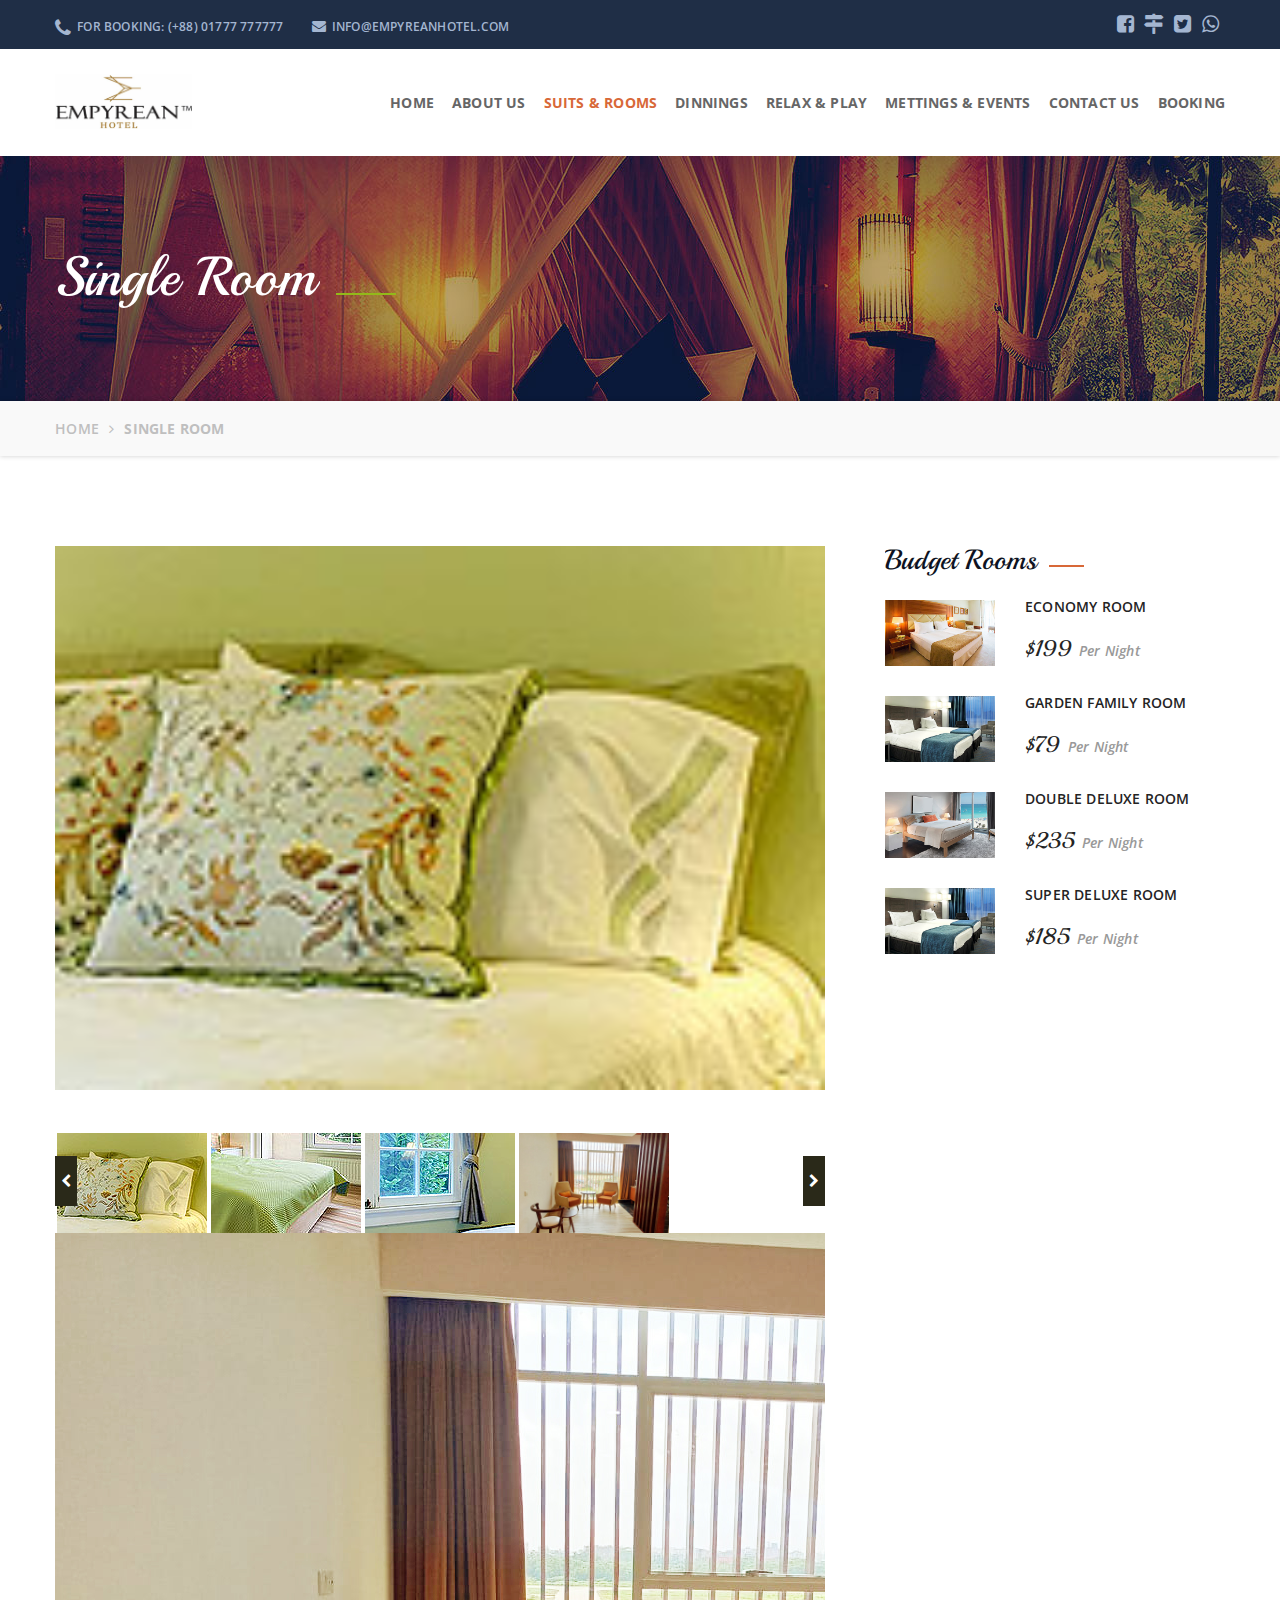
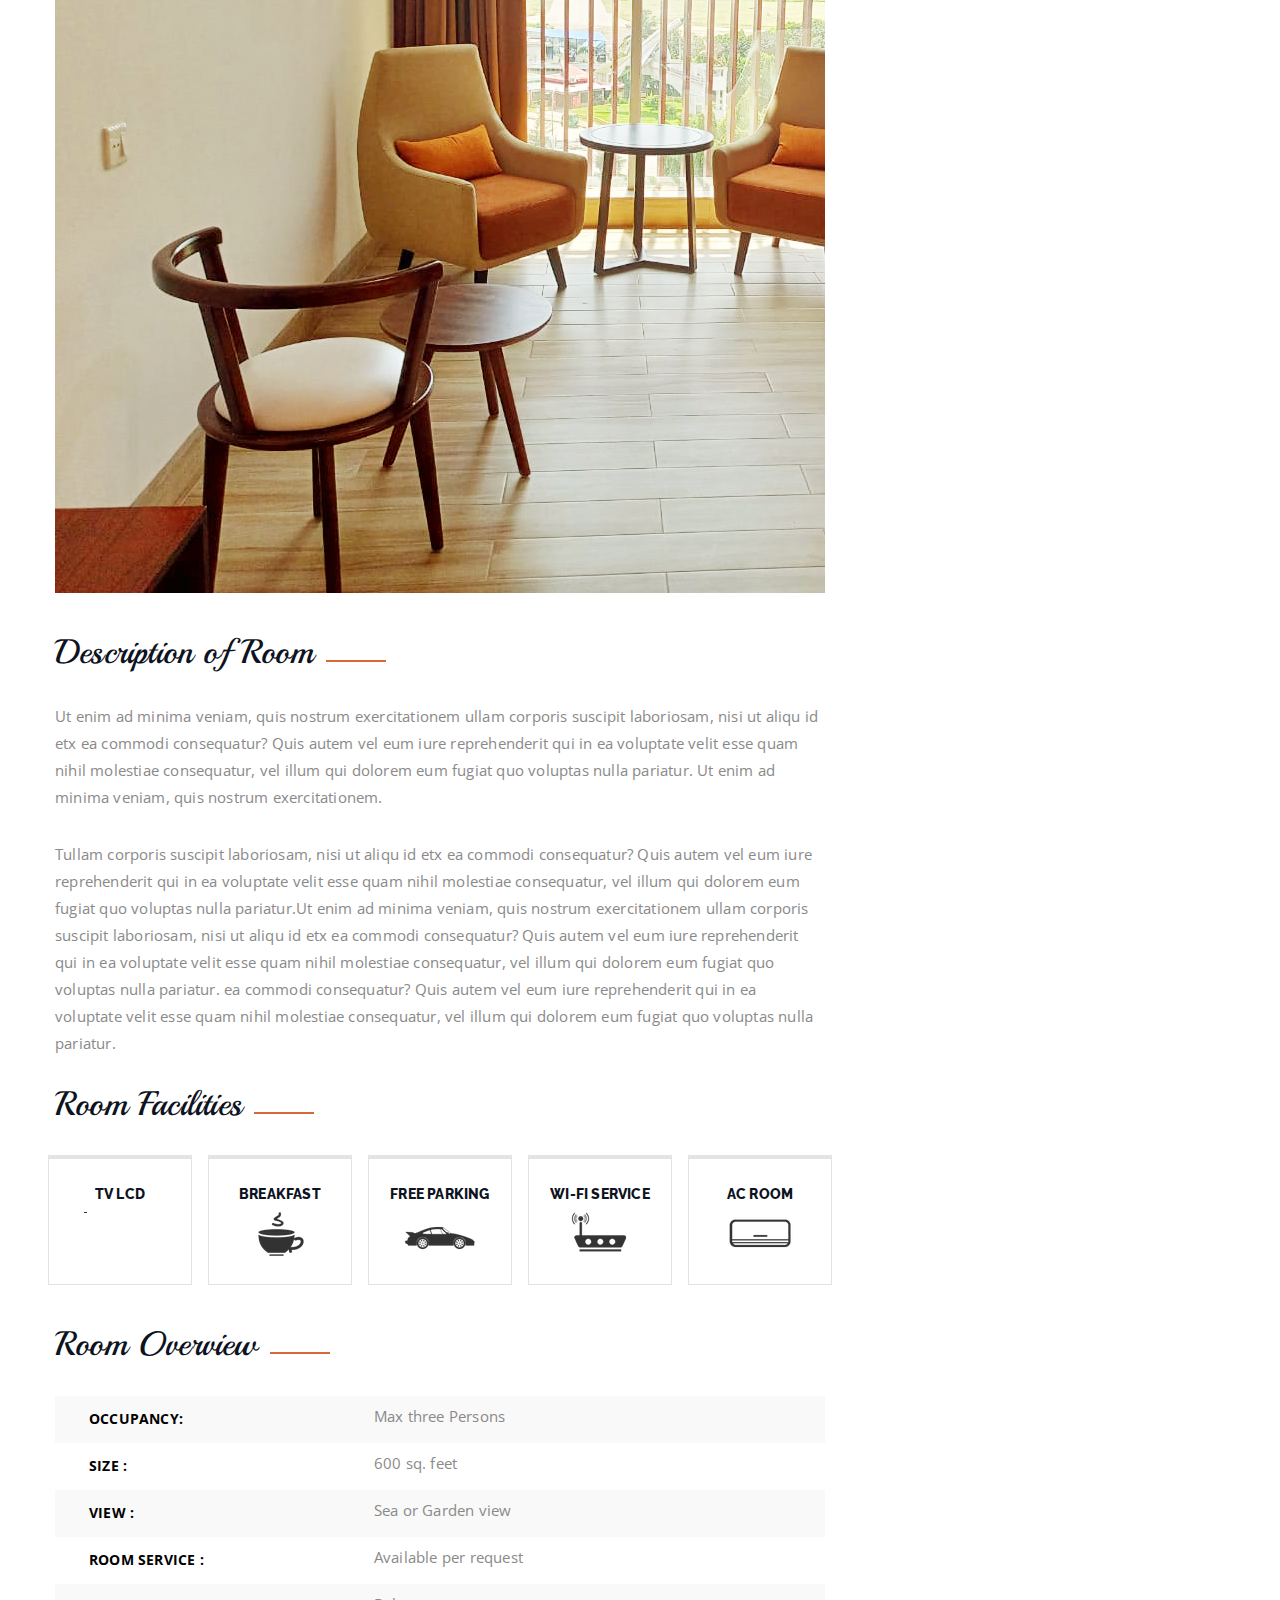
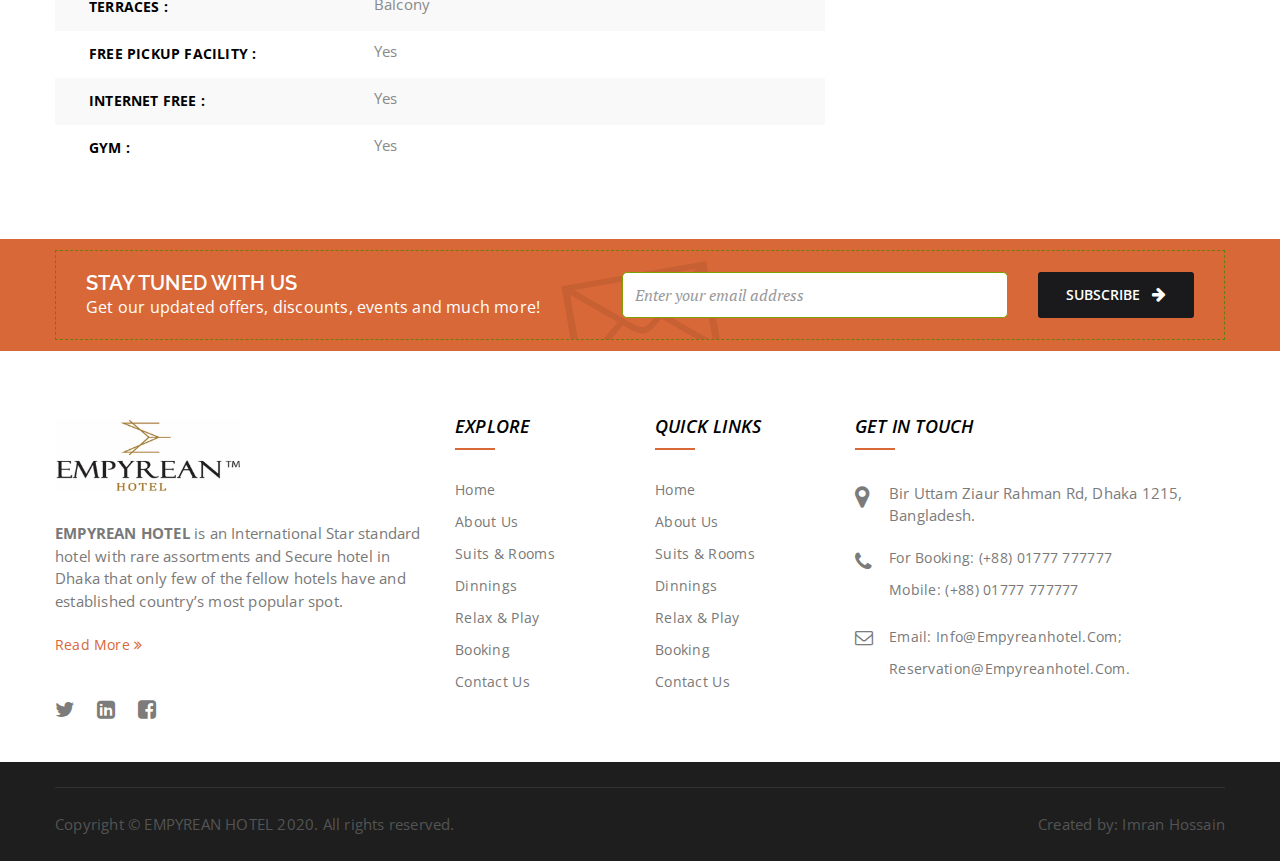
<file: single-room.html>
<!DOCTYPE html>
<html>

<head>
  <meta charset="UTF-8">
  <title>EMPYREAN HOTEL || The Best Secure Hotel In Dhaka</title>
  <!-- reponsive meta-->
  <meta name="viewport" content="width=device-width, initial-scale=1">
  <!-- Bootstrap-->
  <link href="css/bootstrap.min.css" rel="stylesheet">
  <link href="css/font-awesome.min.css" rel="stylesheet">
  <!-- strock gap icons-->
  <link rel="stylesheet" href="vendors/Stroke-Gap-Icons-Webfont/style.css">
  <link rel="stylesheet" href="css/animate.min.css">
  <!-- owl-carousel-->
  <link rel="stylesheet" href="vendors/owlcarousel/owl.carousel.css">
  <link rel="stylesheet" href="vendors/imagelightbox/imagelightbox.min.css">
  <link rel="stylesheet" href="vendors/jquery-ui-1.11.4/jquery-ui.min.css">
  <!-- Main Css-->
  <link rel="stylesheet" href="css/style.css">
  <link rel="stylesheet" href="css/responsive.css">
  <link rel="icon" type="image/png" sizes="16x16" href="favicon/favicon.png">
  <!--if IE-->
  <link rel="stylesheet" type="text/css" href="css/all-ie-only.css">
  <!-- HTML5 shim and Respond.js for IE8 support of HTML5 elements and media queries-->
  <!-- WARNING: Respond.js doesn't work if you view the page via file://-->
  <!--if lt IE 9
    script(src='https://oss.maxcdn.com/html5shiv/3.7.2/html5shiv.min.js')
    script(src='https://oss.maxcdn.com/respond/1.4.2/respond.min.js')
    
    -->
</head>

<body>
  <!-- /.top-bar-->
  <section class="top-bar dhomev">
    <div class="container">
      <div class="pull-left left-infos contact-infos">
        <ul class="list-inline">
          <li><a href="#"><i class="fa fa-phone"></i>For Booking: <a href="tel:+">(+88) 01777 777777</a></a></li>
          <li><a href="mail:info@empyreanhotel.com"><i class="fa fa-envelope"></i>info@empyreanhotel.com</a>
        </ul>
      </div>
      <div class="pull-right right-infos contact-infos">
        <ul class="list-inline">
          <li><a href="#"><i class="fa fa-facebook-square"></i></li>
          <li><a href="#"><i class="fa fa-map-signs"></i></li>
          <li><a href="#"><i class="fa fa-twitter-square"></i></li>
          <li><a href="#"><i class="fa fa-whatsapp"></i></li>
        </ul>
      </div>
    </div>
  </section>
  <!-- /.top-bar-->
  <nav id="main-navigation-wrapper" class="navbar navbar-default _fixed-header _light-header stricky">
    <div class="container">
      <div class="navbar-header">
        <button type="button" data-toggle="collapse" data-target="#main-navigation" aria-expanded="false"
          class="navbar-toggle collapsed"><span class="sr-only">Toggle navigation</span><span
            class="icon-bar"></span><span class="icon-bar"></span><span class="icon-bar"></span></button><a
          href="index.html" class="navbar-brand"><img alt="EMPYREAN HOTEL Is The Best Secure Hotel In Dhaka"
            src="images/img/Empyrean Hotel200-80.jpg"></a>
      </div>
      <div id="main-navigation" class="collapse navbar-collapse">
        <ul class="nav navbar-nav">
          <li><a href="index.html">Home</a></li>
          <li><a href="#" data-toggle="dropdown" role="button" aria-haspopup="true" aria-expanded="false"
              class="dropdown-toggle">About Us <span class="glyphicon glyphicon-chevron-down"></span></a>
            <ul class="dropdown-submenu dropdown-menu">
              <li><a href="aboutus.html">Introduction</a></li>
              <li><a href="activities.html">Our Activities</a></li>
              <li><a href="aminities.html">Facilities &amp; Aminities</a></li>
            </ul>
          </li>
          <li class="open"><a href="suite-room.html">Suits &amp; Rooms</a> </li>
          <li><a href="our-restaurant.html">Dinnings</a></li>
          <li><a href="#">Relax &amp; Play</a></li>
          <li><a href="#">Mettings &amp; Events</a>
          <li><a href="contact.html">Contact us</a></li>
          <li><a href="booking.html">Booking</a></li>
        </ul>
      </div>
    </div>
  </nav>
  <!-- Header  Slider style-->
  <!-- Header  Inner style-->
  <section class="row final-inner-header">
    <div class="container">
      <h2 class="this-title">Single Room</h2>
    </div>
  </section>
  <section class="row final-breadcrumb">
    <div class="container">
      <ol class="breadcrumb">
        <li><a href="index.html">Home</a></li>
        <li class="active">Single Room</li>
      </ol>
    </div>
  </section>
  <!-- Header  Slider style-->
  <!-- News style-->
  <section class="container clearfix common-pad-inner">
    <div class="row">
      <div class="col-md-4 col-md-push-8">
        <div class="single-sidebar-widget sroom-sidebar">
          <!-- Booking Form style-->
          <!--
            <div class="book-r-form">
              <div class="room-price">
                <h6>starting from</h6>
                <p>$299<span>/ day</span></p>
              </div>
              <div class="book-form">
                <div class="col-md-12"><b>Arrive</b>
                  <input placeholder="Arival Date" type="text" class="form-control datepicker-example8">
                </div>
                <div class="col-md-12"><b>Departure</b>
                  <input type="text" placeholder="Departure Date" class="form-control datepicker-example8">
                </div>
                <div class="col-md-12"><b>Adults</b>
                  <div class="select-box">
                    <select name="selectMenu" class="select-menu">
                      <option value="default">Adults</option>
                      <option value="1">1</option>
                      <option value="2">2</option>
                      <option value="3">3</option>
                      <option value="4">4</option>
                    </select>
                  </div>
                </div>
                <div class="col-md-12"><b>children</b>
                  <div class="select-box">
                    <select name="selectMenu" class="select-menu">
                      <option value="default">Children</option>
                      <option value="1">1</option>
                      <option value="2">2</option>
                      <option value="3">3</option>
                      <option value="4">4</option>
                    </select>
                  </div>
                </div>
                <div class="col-md-12">
                  <div class="chk-button">
                    <button type="submit" class="res-btn">Check Availability</button>
                  </div>
                </div>
              </div>
            </div>
-->
          <!-- Booking Form style-->
          <!-- Budget Rooms style-->
          <div class="single-sidebar-widget-outer">
            <div class="sec-title">
              <h2>Budget Rooms</h2>
            </div>
            <div class="popular-post">
              <ul>
                <li class="img-cap-effect">
                  <div class="img-box"><a href="single-room.html"><img src="images/rooms/1.jpg" style="width: 100%;"
                        alt="" loading="lazy"></a>
                  </div>
                  <div class="content"><a href="#">
                      <h4>Economy room</h4>
                    </a>
                    <h6>$199 <span>Per Night</span></h6>
                  </div>
                </li>
                <li class="img-cap-effect">
                  <div class="img-box"><a href="single-room.html"><img src="images/rooms/2.jpg" style="width: 100%;"
                        alt="" loading="lazy"></a></div>
                  <div class="content"><a href="#">
                      <h4>Garden family room</h4>
                    </a>
                    <h6>$79 <span>Per Night</span></h6>
                  </div>
                </li>
                <li class="img-cap-effect">
                  <div class="img-box"><a href="single-room.html"><img src="images/rooms/3.jpg" style="width: 100%;"
                        alt="" loading="lazy"></a></div>
                  <div class="content"><a href="#">
                      <h4>double Deluxe room</h4>
                    </a>
                    <h6>$235 <span>Per Night</span></h6>
                  </div>
                </li>
                <li class="img-cap-effect">
                  <div class="img-box"><a href="single-room.html"><img src="images/rooms/2.jpg" style="width: 100%;"
                        alt="" loading="lazy"></a></div>
                  <div class="content"><a href="#">
                      <h4>super Deluxe room</h4>
                    </a>
                    <h6>$185 <span>Per Night</span></h6>
                  </div>
                </li>
              </ul>
            </div>
          </div>
          <!-- Budget Rooms style-->
        </div>
      </div>
      <div class="col-md-8 col-md-pull-4">
        <div class="single-room-wrapper">
          <!-- Rooms Slider style-->
          <div class="room-slider-wrapper">
            <div class="single-r-wrapper">
              <div class="single-sl-room">
                <div data-hash="zero" class="owl-itemm"><img src="images/rooms/gallery/4.jpg" alt="" loading="lazy"></div> 
                <div data-hash="two" class="owl-itemm"><img src="images/rooms/gallery/5.jpg" alt="" loading="lazy"></div>
                <div data-hash="three" class="owl-itemm"><img src="images/rooms/gallery/6.jpg" alt="" loading="lazy"></div>
                <div data-hash="four" class="owl-itemm"><img src="images/rooms/gallery/7.jpg" alt="" loading="lazy"></div>
                <div data-hash="four" class="owl-itemm"><img src="images/rooms/gallery/7.jpg" alt="" loading="lazy"></div>
              </div>
              <a href="#zero" class="button secondary url"><img src="images/rooms/gallery/4.jpg" alt="" loading="lazy"></a> 
              <a href="#two" class="button secondary url"><img src="images/rooms/gallery/5.jpg" alt="" loading="lazy"></a>
              <a href="#three" class="button secondary url"><img src="images/rooms/gallery/6.jpg" alt="" loading="lazy"></a>
              <a href="#four" class="button secondary url"><img src="images/rooms/gallery/7.jpg" alt="" loading="lazy"></a>
              <div data-hash="four" class="owl-itemm"><img src="images/rooms/gallery/7.jpg" alt="" loading="lazy"></div>
            </div>
          </div>
          <!-- Rooms Slider style-->
          <!-- Description of Room style-->
          <div class="room-dec-wrapper">
            <h2>Description of Room</h2>
            <p>Ut enim ad minima veniam, quis nostrum exercitationem ullam corporis suscipit laboriosam, nisi ut aliqu
              id etx ea commodi consequatur? Quis autem vel eum iure reprehenderit qui in ea voluptate velit esse quam
              nihil molestiae consequatur, vel illum qui dolorem eum fugiat quo voluptas nulla pariatur. Ut enim ad
              minima veniam, quis nostrum exercitationem.</p>
            <p>Tullam corporis suscipit laboriosam, nisi ut aliqu id etx ea commodi consequatur? Quis autem vel eum iure
              reprehenderit qui in ea voluptate velit esse quam nihil molestiae consequatur, vel illum qui dolorem eum
              fugiat quo voluptas nulla pariatur.Ut enim ad minima veniam, quis nostrum exercitationem ullam corporis
              suscipit laboriosam, nisi ut aliqu id etx ea commodi consequatur? Quis autem vel eum iure reprehenderit
              qui in ea voluptate velit esse quam nihil molestiae consequatur, vel illum qui dolorem eum fugiat quo
              voluptas nulla pariatur. ea commodi consequatur? Quis autem vel eum iure reprehenderit qui in ea voluptate
              velit esse quam nihil molestiae consequatur, vel illum qui dolorem eum fugiat quo voluptas nulla pariatur.
            </p>
          </div>
          <!-- Description of Room style-->
          <!-- Room Facilities style-->
          <div class="room-fac-wrapper">
            <h2>Room Facilities</h2>
            <div class="row">
              <div class="ro-facilitie">
                <ul class="clearfix">
                  <li>
                    <div class="facilitie-i-box">
                      <h3>TV LCD</h3><span><img src="images/rooms/icon1.gif" alt="" loading="lazy"></span>
                    </div>
                  </li>
                  <li>
                    <div class="facilitie-i-box">
                      <h3>Breakfast</h3><span><img src="images/rooms/icon2.gif" alt="" loading="lazy"></span>
                    </div>
                  </li>
                  <li>
                    <div class="facilitie-i-box">
                      <h3>free parking</h3><span><img src="images/rooms/icon3.gif" alt="" loading="lazy"></span>
                    </div>
                  </li>
                  <li>
                    <div class="facilitie-i-box">
                      <h3>wi-fi service</h3><span><img src="images/rooms/icon4.gif" alt="" loading="lazy"></span>
                    </div>
                  </li>
                  <li>
                    <div class="facilitie-i-box">
                      <h3>AC Room</h3><span><img src="images/rooms/icon5.gif" alt="" loading="lazy"></span>
                    </div>
                  </li>
                </ul>
              </div>
            </div>
          </div>
          <!-- Room Facilities style-->
          <!-- Room Overview style-->
          <div class="room-overview">
            <h2>Room Overview</h2>
            <div class="table-responsive">
              <table class="table table-striped">
                <colgroup>
                  <col class="col-xs-1">
                  <col class="col-xs-7">
                </colgroup>
                <tbody>
                  <tr>
                    <th scope="row"><code>Occupancy:</code></th>
                    <td>Max three Persons</td>
                  </tr>
                  <tr>
                    <th scope="row"><code>Size : </code></th>
                    <td>600 sq. feet</td>
                  </tr>
                  <tr>
                    <th scope="row"><code>View :</code></th>
                    <td>Sea or Garden view</td>
                  </tr>
                  <tr>
                    <th scope="row"><code>Room Service :</code></th>
                    <td>Available per request</td>
                  </tr>
                  <tr>
                    <th scope="row"><code>Terraces :</code></th>
                    <td>Balcony</td>
                  </tr>
                  <tr>
                    <th scope="row"><code>Free Pickup Facility :</code></th>
                    <td>Yes</td>
                  </tr>
                  <tr>
                    <th scope="row"><code>Internet Free :</code></th>
                    <td>Yes</td>
                  </tr>
                  <tr>
                    <th scope="row"><code>Gym :</code></th>
                    <td>Yes</td>
                  </tr>
                </tbody>
              </table>
            </div>
          </div>
          <!-- Room Overview style-->
        </div>
      </div>
    </div>
  </section>
  <!-- News style-->
  <!-- Welcome banner  style-->
  <div class="nasir-subscribe-form-row row">
    <div class="container">
      <div class="row this-dashed">
        <div class="this-texts">
          <h2>STAY TUNED WITH US</h2>
          <h3>Get our updated offers, discounts, events and much more!</h3>
        </div>
        <form action="#" method="post" class="this-form input-group">
          <input type="email" placeholder="Enter your email address" class="form-control"><span
            class="input-group-addon">
            <button type="submit" class="res-btn">subscribe<i class="fa fa-arrow-right"></i></button></span>
        </form>
      </div>
    </div>
  </div>
  <!-- Welcome banner  style-->
  <!-- footer  style-->
  <footer>
    <section class="clearfix footer-wrapper">
      <section class="container clearfix footer-pad">
        <div class="widget about-us-widget col-md-4 col-sm-6"><a href="index.html"><img
              src="images/img/Empyrean Hotel200-80.jpg" width="50%" alt="" loading="lazy" class="img-responsive"></a>
          <p>
            <p><b>EMPYREAN HOTEL</b> is an International Star standard hotel with rare assortments and Secure hotel in
              Dhaka that only few of the fellow hotels have and established country’s most popular spot.</p><a
              href="aboutus.html">Read More <i class="fa fa-angle-double-right"></i></a>
            <ul class="nav">
              <li><a href="#"><i class="fa fa-twitter"></i></a></li>
              <li><a href="#"><i class="fa fa-linkedin-square"></i></a></li>
              <li><a href="#"><i class="fa fa-facebook-square"></i></a></li>
            </ul>
        </div>
        <div class="widget widget-links col-md-2 col-sm-6">
          <h4 class="widget_title">Explore</h4>
          <div class="widget-contact-list">
            <ul>
              <li><a href="index-2.html">Home</a></li>
              <li><a href="aboutus.html">About Us</a></li>
              <li><a href="suite-room.html">Suits &amp; Rooms</a></li>
              <li><a href="our-restaurant.html">Dinnings</a></li>
              <li><a href="">Relax &amp; Play</a></li>
              <li><a href="booking.html">Booking</a></li>
              <li><a href="contact.html">Contact Us</a></li>
            </ul>
          </div>
        </div>
        <div class="widget widget-links col-md-2 col-sm-6">
          <h4 class="widget_title">Quick Links</h4>
          <div class="widget-contact-list">
            <ul>
              <li><a href="index-2.html">Home</a></li>
              <li><a href="aboutus.html">About Us</a></li>
              <li><a href="suite-room.html">Suits &amp; Rooms</a></li>
              <li><a href="our-restaurant.html">Dinnings</a></li>
              <li><a href="">Relax &amp; Play</a></li>
              <li><a href="booking.html">Booking</a></li>
              <li><a href="contact.html">Contact Us</a></li>
            </ul>
          </div>
        </div>
        <div class="widget get-in-touch col-md-4 col-sm-6">
          <h4 class="widget_title">Get In Touch</h4>
          <div class="widget-contact-list">
            <ul>
              <li><i class="fa fa-map-marker"></i>
                <div class="fleft location_address">Bir Uttam Ziaur Rahman Rd, Dhaka 1215, Bangladesh.</div>
              </li>
              <li><i class="fa fa-phone"></i>
                <div class="fleft contact_no">
                  <a href="tel:+">For Booking: (+88) 01777 777777</a>
                  <a href="tel:+">Mobile: (+88) 01777 777777</a> 
                </div>
              </li>
              <li><i class="fa fa-envelope-o"></i>
                <div class="fleft contact_mail"><a href="mailto:info@empyreanhotel.com">Email: info@empyreanhotel.com;
                    reservation@empyreanhotel.com.</a></div>
              </li>
            </ul>
          </div>
        </div>
      </section>
    </section>
    <section class="container clearfix footer-b-pad">
      <div class="footer-copy">
        <div class="pull-left fo-txt">
          <p>Copyright © EMPYREAN HOTEL 2020. All rights reserved. </p>
        </div>
        <div class="pull-right fo-txt">
          <p>Created by: <a href="http://facebook.com/cmt.imran">Imran Hossain</a></p>
        </div>
      </div>
    </section>
  </footer>
  <div id="fb-root"></div>
  <!-- Your Chat Plugin code -->
  <div class="fb-customerchat" attribution="page_inbox" page_id="135455093778265">
  </div>
  <!-- footer  style-->
  <script src="js/jquery-2.2.4.min.js"></script>
  <script src="js/bootstrap.min.js"></script>
  <script type="text/javascript" src="js/jquery.bxslider.js"></script>
  <!-- owl carousel-->
  <script src="vendors/owlcarousel/owl.carousel.min.js"></script>
  <script src="js/jquery.easing.min.js"></script>
  <script src="js/jquery.mCustomScrollbar.concat.min.js"></script>
  <script src="js/zebra_datepicker.js"></script>
  <!-- jQuery appear-->
  <script src="vendors/jquery-appear/jquery.appear.js"></script>
  <!-- jQuery countTo-->
  <script src="vendors/jquery-countTo/jquery.countTo.js"></script>
  <script src="js/jquery.form.js"></script>
  <script src="js/jquery.validate.min.js"></script>
  <script src="js/contact.js"></script>
  <script src="js/jquery.mixitup.min.js"></script>
  <script src="js/jquery.fancybox.pack.js"></script>
  <script src="vendors/jquery-ui-1.11.4/jquery-ui.min.js"></script>
  <script src="js/custom.js"></script>
</body>

</html>
</file>
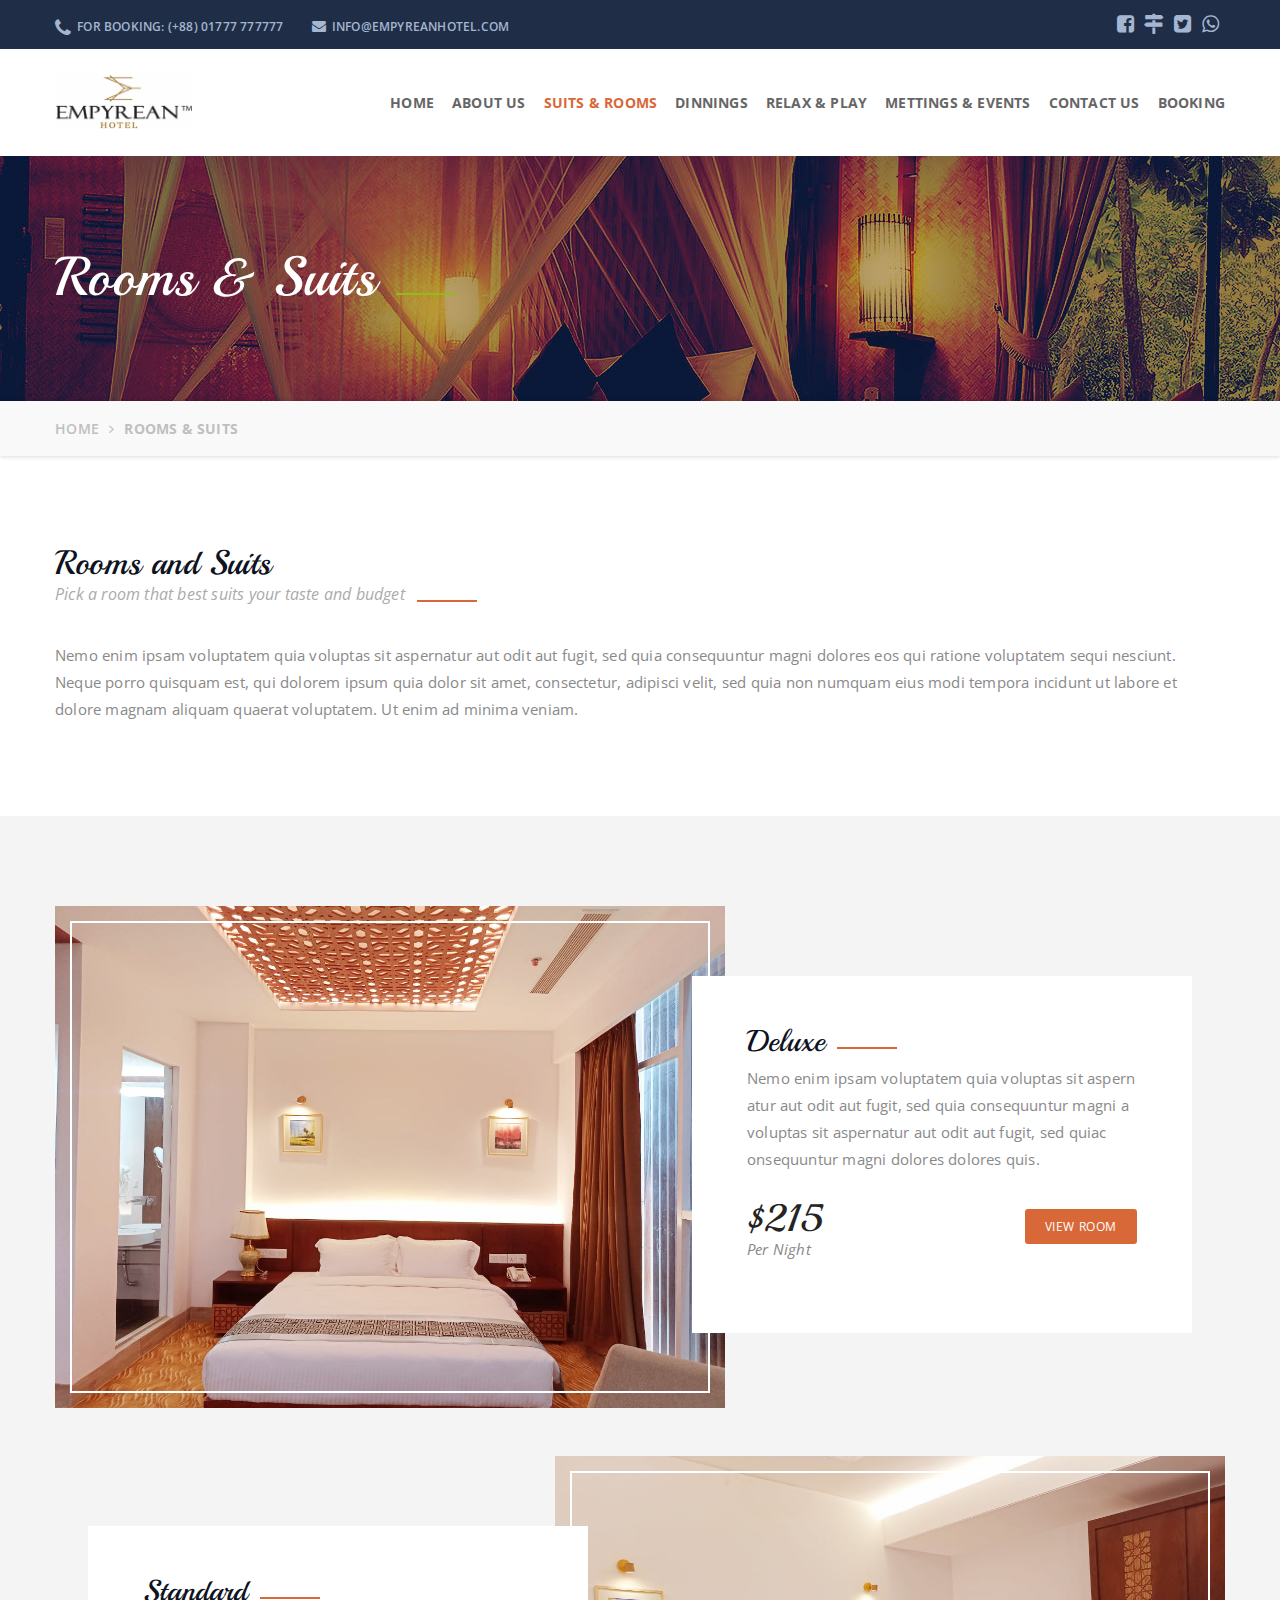
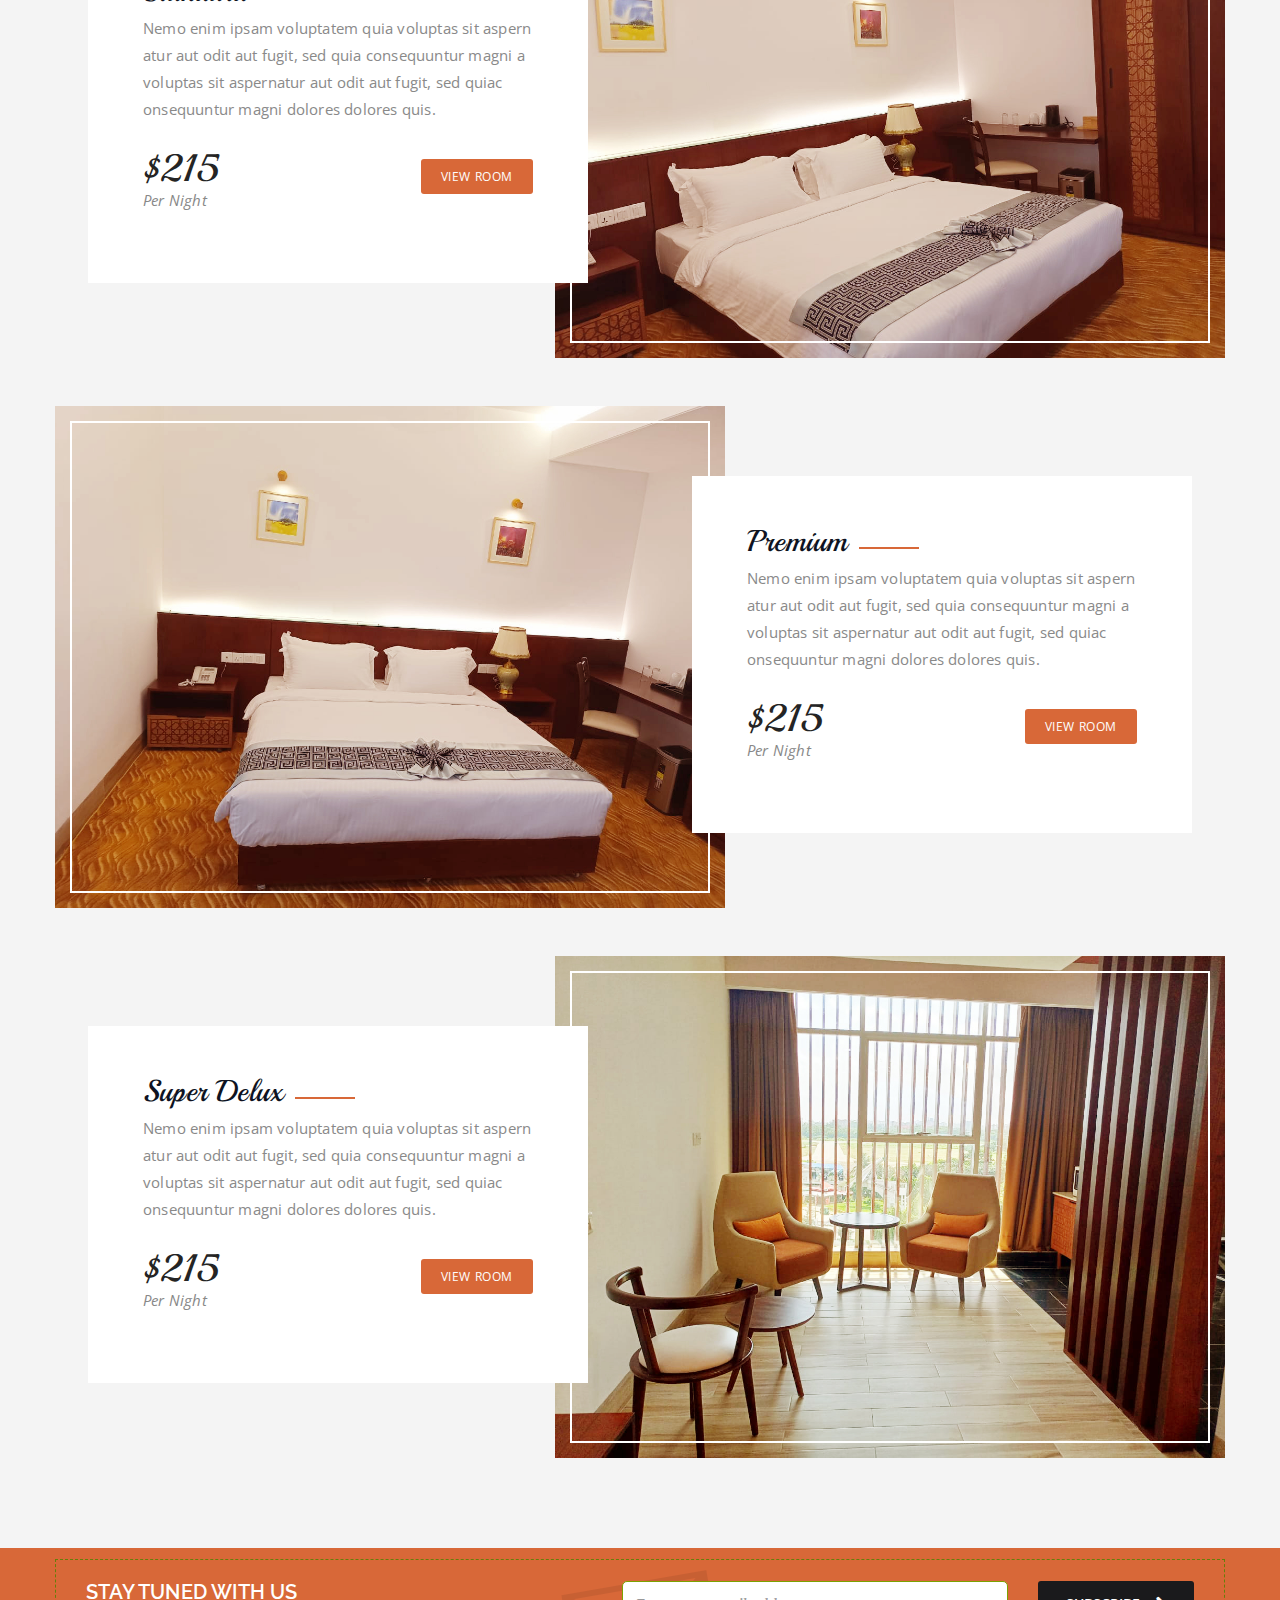
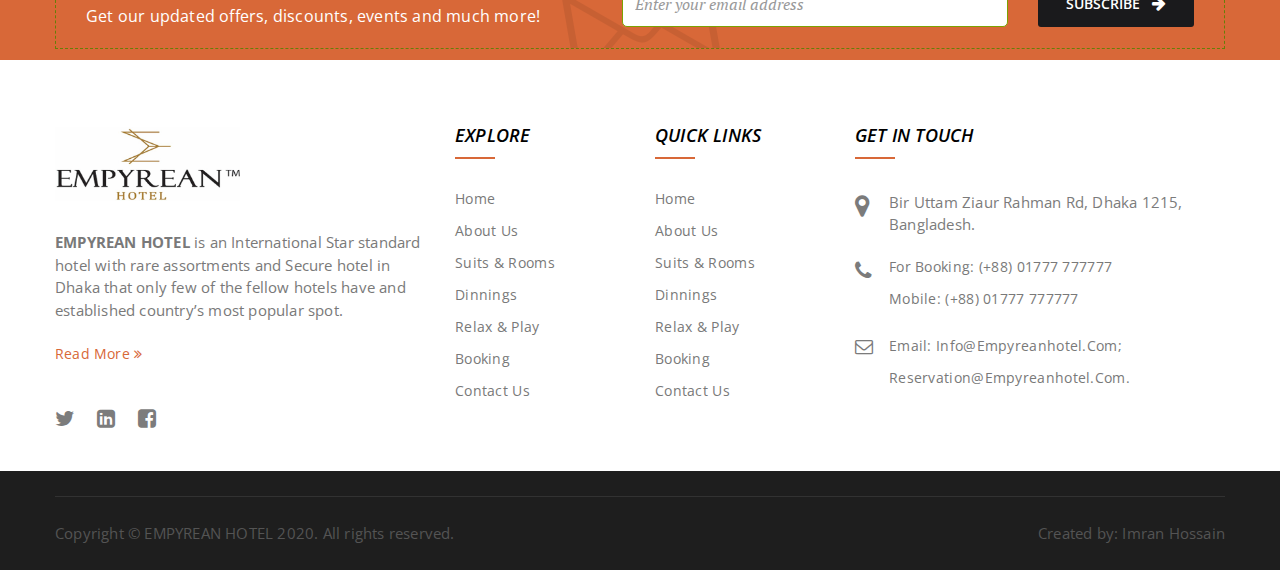
<file: suite-room.html>
<!DOCTYPE html>
<html>

<head>
  <meta charset="UTF-8">
  <title>EMPYREAN HOTEL || The Best Secure Hotel In Dhaka</title>
  <!-- reponsive meta-->
  <meta name="viewport" content="width=device-width, initial-scale=1">
  <!-- Bootstrap-->
  <link href="css/bootstrap.min.css" rel="stylesheet">
  <link href="css/font-awesome.min.css" rel="stylesheet">
  <!-- strock gap icons-->
  <link rel="stylesheet" href="vendors/Stroke-Gap-Icons-Webfont/style.css">
  <link rel="stylesheet" href="css/animate.min.css">
  <!-- owl-carousel-->
  <link rel="stylesheet" href="vendors/owlcarousel/owl.carousel.css">
  <link rel="stylesheet" href="vendors/imagelightbox/imagelightbox.min.css">
  <link rel="stylesheet" href="vendors/jquery-ui-1.11.4/jquery-ui.min.css">
  <!-- Main Css-->
  <link rel="stylesheet" href="css/style.css">
  <link rel="stylesheet" href="css/responsive.css">
  <link rel="icon" type="image/png" sizes="16x16" href="favicon/favicon.png">
  <!--if IE-->
  <link rel="stylesheet" type="text/css" href="css/all-ie-only.css">
  <!-- HTML5 shim and Respond.js for IE8 support of HTML5 elements and media queries-->
  <!-- WARNING: Respond.js doesn't work if you view the page via file://-->
  <!--if lt IE 9
    script(src='https://oss.maxcdn.com/html5shiv/3.7.2/html5shiv.min.js')
    script(src='https://oss.maxcdn.com/respond/1.4.2/respond.min.js')
    
    -->
</head>

<body>
  <!-- /.top-bar-->
  <section class="top-bar dhomev">
    <div class="container">
      <div class="pull-left left-infos contact-infos">
        <ul class="list-inline">
          <li><a href="#"><i class="fa fa-phone"></i>For Booking: <a href="tel:+">(+88) 01777 777777</a></a></li>
          <li><a href="mail:info@empyreanhotel.com"><i class="fa fa-envelope"></i>info@empyreanhotel.com</a>
        </ul>
      </div>
      <div class="pull-right right-infos contact-infos">
        <ul class="list-inline">
          <li><a href="#"><i class="fa fa-facebook-square"></i></li>
          <li><a href="#"><i class="fa fa-map-signs"></i></li>
          <li><a href="#"><i class="fa fa-twitter-square"></i></li>
          <li><a href="#"><i class="fa fa-whatsapp"></i></li>
        </ul>
      </div>
    </div>
  </section>
  <!-- /.top-bar-->
  <nav id="main-navigation-wrapper" class="navbar navbar-default _fixed-header _light-header stricky">
    <div class="container">
      <div class="navbar-header">
        <button type="button" data-toggle="collapse" data-target="#main-navigation" aria-expanded="false"
          class="navbar-toggle collapsed"><span class="sr-only">Toggle navigation</span><span
            class="icon-bar"></span><span class="icon-bar"></span><span class="icon-bar"></span></button><a
          href="index.html" class="navbar-brand"><img alt="EMPYREAN HOTEL Is The Best Secure Hotel In Dhaka"
            src="images/img/Empyrean Hotel200-80.jpg"></a>
      </div>
      <div id="main-navigation" class="collapse navbar-collapse">
        <ul class="nav navbar-nav">
          <li><a href="index.html">Home</a></li>
          <li><a href="#" data-toggle="dropdown" role="button" aria-haspopup="true" aria-expanded="false"
              class="dropdown-toggle">About Us <span class="glyphicon glyphicon-chevron-down"></span></a>
            <ul class="dropdown-submenu dropdown-menu">
              <li><a href="aboutus.html">Introduction</a></li>
              <li><a href="activities.html">Our Activities</a></li>
              <li><a href="aminities.html">Facilities &amp; Aminities</a></li>
            </ul>
          </li>
          <li class="open"><a href="suite-room.html">Suits &amp; Rooms</a> </li>
          <li><a href="our-restaurant.html">Dinnings</a></li>
          <li><a href="#">Relax &amp; Play</a></li>
          <li><a href="#">Mettings &amp; Events</a>
          <li><a href="contact.html">Contact us</a></li>
          <li><a href="booking.html">Booking</a></li>
        </ul>
      </div>
    </div>
  </nav>
  <!-- Header  Slider style-->
  <!-- Header  Inner style-->
  <section class="row final-inner-header">
    <div class="container">
      <h2 class="this-title">Rooms & Suits</h2>
    </div>
  </section>
  <section class="row final-breadcrumb">
    <div class="container">
      <ol class="breadcrumb">
        <li><a href="index-2.html">Home</a></li>
        <li class="active">Rooms & Suits</li>
      </ol>
    </div>
  </section>
  <!-- Header  Slider style-->
  <!-- About Resort style-->
  <section class="container clearfix common-pad-inner about-info-box">
    <div class="row">
      <div class="col-lg-12 col-md-12 col-xs-12">
        <div class="sec-header3">
          <h2>Rooms and Suits</h2>
          <h3>Pick a room that best suits your taste and budget</h3>
        </div>
        <p>Nemo enim ipsam voluptatem quia voluptas sit aspernatur aut odit aut fugit, sed quia consequuntur magni
          dolores eos qui ratione voluptatem sequi nesciunt. Neque porro quisquam est, qui dolorem ipsum quia dolor sit
          amet, consectetur, adipisci velit, sed quia non numquam eius modi tempora incidunt ut labore et dolore magnam
          aliquam quaerat voluptatem. Ut enim ad minima veniam.</p>
      </div>
    </div>
  </section>
  <!-- About Resort style-->
  <!-- Room 2 style-->
  <section class="clearfix news-wrapper">
    <div class="container clearfix common-pad-room">
      <div class="row">
        <!-- One-->
        <div class="room-t-wrapper">
          <div class="col-lg-7 col-md-12 img-wrap">
            <div class="img-holder"><img src="images/room/delux.jpeg" alt="" loading="lazy" class="img-responsive"></div>
          </div>
          <div class="col-lg-5 col-md-12 content">
            <h2>Deluxe</h2>
            <p>Nemo enim ipsam voluptatem quia voluptas sit aspern atur aut odit aut fugit, sed quia consequuntur magni
              a voluptas sit aspernatur aut odit aut fugit, sed quiac onsequuntur magni dolores dolores quis.</p>
            <div class="bottom-content">
              <div class="pull-left">
                <p>$215<span>Per Night</span></p>
              </div>
              <div class="pull-right"><a href="single-room.html">view room</a></div>
            </div>
          </div>
        </div>
        <!-- One-->
        <!-- Two-->
        <div class="room-t-wrapper room-l-wrapper">
          <div class="col-lg-5 col-md-12 content">
            <h2>Standard</h2>
            <p>Nemo enim ipsam voluptatem quia voluptas sit aspern atur aut odit aut fugit, sed quia consequuntur magni
              a voluptas sit aspernatur aut odit aut fugit, sed quiac onsequuntur magni dolores dolores quis.</p>
            <div class="bottom-content">
              <div class="pull-left">
                <p>$215<span>Per Night</span></p>
              </div>
              <div class="pull-right"><a href="single-room.html">view room</a></div>
            </div>
          </div>
          <div class="col-lg-7 col-md-12 img-wrap">
            <div class="img-holder"><img src="images/room/standard.jpeg" alt="" loading="lazy" class="img-responsive"></div>
          </div>
        </div>
        <!-- Two-->
        <!-- Three-->
        <div class="room-t-wrapper">
          <div class="col-lg-7 col-md-12 img-wrap">
            <div class="img-holder"><img src="images/room/premium.jpeg" alt="" loading="lazy" class="img-responsive"></div>
          </div>
          <div class="col-lg-5 col-md-12 content">
            <h2>Premium</h2>
            <p>Nemo enim ipsam voluptatem quia voluptas sit aspern atur aut odit aut fugit, sed quia consequuntur magni
              a voluptas sit aspernatur aut odit aut fugit, sed quiac onsequuntur magni dolores dolores quis.</p>
            <div class="bottom-content">
              <div class="pull-left">
                <p>$215<span>Per Night</span></p>
              </div>
              <div class="pull-right"><a href="single-room.html">view room</a></div>
            </div>
          </div>
        </div>
        <!-- Three-->
        <!-- Four-->
        <div class="room-t-wrapper room-l-wrapper">
          <div class="col-lg-5 col-md-12 content">
            <h2>Super Delux</h2>
            <p>Nemo enim ipsam voluptatem quia voluptas sit aspern atur aut odit aut fugit, sed quia consequuntur magni
              a voluptas sit aspernatur aut odit aut fugit, sed quiac onsequuntur magni dolores dolores quis.</p>
            <div class="bottom-content">
              <div class="pull-left">
                <p>$215<span>Per Night</span></p>
              </div>
              <div class="pull-right"><a href="single-room.html">view room</a></div>
            </div>
          </div>
          <div class="col-lg-7 col-md-12 img-wrap">
            <div class="img-holder"><img src="images/room/super-delux.jpeg" alt="" loading="lazy" class="img-responsive"></div>
          </div>
        </div>
        <!-- Four-->
      </div>
    </div>
  </section>
  <!-- Room 2 style-->
  <!-- Welcome banner  style-->
  <div class="nasir-subscribe-form-row row">
    <div class="container">
      <div class="row this-dashed">
        <div class="this-texts">
          <h2>STAY TUNED WITH US</h2>
          <h3>Get our updated offers, discounts, events and much more!</h3>
        </div>
        <form action="#" method="post" class="this-form input-group">
          <input type="email" placeholder="Enter your email address" class="form-control"><span
            class="input-group-addon">
            <button type="submit" class="res-btn">subscribe<i class="fa fa-arrow-right"></i></button></span>
        </form>
      </div>
    </div>
  </div>
  <!-- Welcome banner  style-->
  <!-- footer  style-->
  <footer>
    <section class="clearfix footer-wrapper">
      <section class="container clearfix footer-pad">
        <div class="widget about-us-widget col-md-4 col-sm-6"><a href="index.html"><img
              src="images/img/Empyrean Hotel200-80.jpg" width="50%" alt="" loading="lazy" class="img-responsive"></a>
          <p>
            <p><b>EMPYREAN HOTEL</b> is an International Star standard hotel with rare assortments and Secure hotel in
              Dhaka that only few of the fellow hotels have and established country’s most popular spot.</p><a
              href="aboutus.html">Read More <i class="fa fa-angle-double-right"></i></a>
            <ul class="nav">
              <li><a href="#"><i class="fa fa-twitter"></i></a></li>
              <li><a href="#"><i class="fa fa-linkedin-square"></i></a></li>
              <li><a href="#"><i class="fa fa-facebook-square"></i></a></li>
            </ul>
        </div>
        <div class="widget widget-links col-md-2 col-sm-6">
          <h4 class="widget_title">Explore</h4>
          <div class="widget-contact-list">
            <ul>
              <li><a href="index-2.html">Home</a></li>
              <li><a href="aboutus.html">About Us</a></li>
              <li><a href="suite-room.html">Suits &amp; Rooms</a></li>
              <li><a href="our-restaurant.html">Dinnings</a></li>
              <li><a href="">Relax &amp; Play</a></li>
              <li><a href="booking.html">Booking</a></li>
              <li><a href="contact.html">Contact Us</a></li>
            </ul>
          </div>
        </div>
        <div class="widget widget-links col-md-2 col-sm-6">
          <h4 class="widget_title">Quick Links</h4>
          <div class="widget-contact-list">
            <ul>
              <li><a href="index-2.html">Home</a></li>
              <li><a href="aboutus.html">About Us</a></li>
              <li><a href="suite-room.html">Suits &amp; Rooms</a></li>
              <li><a href="our-restaurant.html">Dinnings</a></li>
              <li><a href="">Relax &amp; Play</a></li>
              <li><a href="booking.html">Booking</a></li>
              <li><a href="contact.html">Contact Us</a></li>
            </ul>
          </div>
        </div>
        <div class="widget get-in-touch col-md-4 col-sm-6">
          <h4 class="widget_title">Get In Touch</h4>
          <div class="widget-contact-list">
            <ul>
              <li><i class="fa fa-map-marker"></i>
                <div class="fleft location_address">Bir Uttam Ziaur Rahman Rd, Dhaka 1215, Bangladesh.</div>
              </li>
              <li><i class="fa fa-phone"></i>
                <div class="fleft contact_no">
                  <a href="tel:+">For Booking: (+88) 01777 777777</a>
                  <a href="tel:+">Mobile: (+88) 01777 777777</a> 
                </div>
              </li>
              <li><i class="fa fa-envelope-o"></i>
                <div class="fleft contact_mail"><a href="mailto:info@empyreanhotel.com">Email: info@empyreanhotel.com;
                    reservation@empyreanhotel.com.</a></div>
              </li>
            </ul>
          </div>
        </div>
      </section>
    </section>
    <section class="container clearfix footer-b-pad">
      <div class="footer-copy">
        <div class="pull-left fo-txt">
          <p>Copyright © EMPYREAN HOTEL 2020. All rights reserved. </p>
        </div>
        <div class="pull-right fo-txt">
          <p>Created by: <a href="http://facebook.com/cmt.imran">Imran Hossain</a></p>
        </div>
      </div>
    </section>
  </footer>
  <div id="fb-root"></div>
  <!-- Your Chat Plugin code -->
  <div class="fb-customerchat" attribution="page_inbox" page_id="135455093778265">
  </div>
  <!-- footer  style-->
  <script src="js/jquery-2.2.4.min.js"></script>
  <script src="js/bootstrap.min.js"></script>
  <script type="text/javascript" src="js/jquery.bxslider.js"></script>
  <!-- owl carousel-->
  <script src="vendors/owlcarousel/owl.carousel.min.js"></script>
  <script src="js/jquery.easing.min.js"></script>
  <script src="js/jquery.mCustomScrollbar.concat.min.js"></script>
  <script src="js/zebra_datepicker.js"></script>
  <!-- jQuery appear-->
  <script src="vendors/jquery-appear/jquery.appear.js"></script>
  <!-- jQuery countTo-->
  <script src="vendors/jquery-countTo/jquery.countTo.js"></script>
  <script src="js/jquery.form.js"></script>
  <script src="js/jquery.validate.min.js"></script>
  <script src="js/contact.js"></script>
  <script src="js/jquery.mixitup.min.js"></script>
  <script src="js/jquery.fancybox.pack.js"></script>
  <script src="vendors/jquery-ui-1.11.4/jquery-ui.min.js"></script>
  <script src="js/custom.js"></script>
</body>

</html>
</file>
<file: vendors/Stroke-Gap-Icons-Webfont/style.css>
@font-face {
	font-family: 'Stroke-Gap-Icons';
	src: url('fonts/Stroke-Gap-Icons.eot');
}
@font-face {
	font-family: 'Stroke-Gap-Icons';
	src: url([data-uri]) format('truetype'),
		 url([data-uri]) format('woff');
	font-weight: normal;
	font-style: normal;
}

.icon {
	font-family: 'Stroke-Gap-Icons';
	speak: none;
	font-style: normal;
	font-weight: normal;
	font-variant: normal;
	text-transform: none;
	line-height: 1;

	/* Better Font Rendering =========== */
	-webkit-font-smoothing: antialiased;
	-moz-osx-font-smoothing: grayscale;
}

.icon-WorldWide:before {
	content: "\e600";
}
.icon-WorldGlobe:before {
	content: "\e601";
}
.icon-Underpants:before {
	content: "\e602";
}
.icon-Tshirt:before {
	content: "\e603";
}
.icon-Trousers:before {
	content: "\e604";
}
.icon-Tie:before {
	content: "\e605";
}
.icon-TennisBall:before {
	content: "\e606";
}
.icon-Telesocpe:before {
	content: "\e607";
}
.icon-Stop:before {
	content: "\e608";
}
.icon-Starship:before {
	content: "\e609";
}
.icon-Starship2:before {
	content: "\e60a";
}
.icon-Speaker:before {
	content: "\e60b";
}
.icon-Speaker2:before {
	content: "\e60c";
}
.icon-Soccer:before {
	content: "\e60d";
}
.icon-Snikers:before {
	content: "\e60e";
}
.icon-Scisors:before {
	content: "\e60f";
}
.icon-Puzzle:before {
	content: "\e610";
}
.icon-Printer:before {
	content: "\e611";
}
.icon-Pool:before {
	content: "\e612";
}
.icon-Podium:before {
	content: "\e613";
}
.icon-Play:before {
	content: "\e614";
}
.icon-Planet:before {
	content: "\e615";
}
.icon-Pause:before {
	content: "\e616";
}
.icon-Next:before {
	content: "\e617";
}
.icon-MusicNote2:before {
	content: "\e618";
}
.icon-MusicNote:before {
	content: "\e619";
}
.icon-MusicMixer:before {
	content: "\e61a";
}
.icon-Microphone:before {
	content: "\e61b";
}
.icon-Medal:before {
	content: "\e61c";
}
.icon-ManFigure:before {
	content: "\e61d";
}
.icon-Magnet:before {
	content: "\e61e";
}
.icon-Like:before {
	content: "\e61f";
}
.icon-Hanger:before {
	content: "\e620";
}
.icon-Handicap:before {
	content: "\e621";
}
.icon-Forward:before {
	content: "\e622";
}
.icon-Footbal:before {
	content: "\e623";
}
.icon-Flag:before {
	content: "\e624";
}
.icon-FemaleFigure:before {
	content: "\e625";
}
.icon-Dislike:before {
	content: "\e626";
}
.icon-DiamondRing:before {
	content: "\e627";
}
.icon-Cup:before {
	content: "\e628";
}
.icon-Crown:before {
	content: "\e629";
}
.icon-Column:before {
	content: "\e62a";
}
.icon-Click:before {
	content: "\e62b";
}
.icon-Cassette:before {
	content: "\e62c";
}
.icon-Bomb:before {
	content: "\e62d";
}
.icon-BatteryLow:before {
	content: "\e62e";
}
.icon-BatteryFull:before {
	content: "\e62f";
}
.icon-Bascketball:before {
	content: "\e630";
}
.icon-Astronaut:before {
	content: "\e631";
}
.icon-WineGlass:before {
	content: "\e632";
}
.icon-Water:before {
	content: "\e633";
}
.icon-Wallet:before {
	content: "\e634";
}
.icon-Umbrella:before {
	content: "\e635";
}
.icon-TV:before {
	content: "\e636";
}
.icon-TeaMug:before {
	content: "\e637";
}
.icon-Tablet:before {
	content: "\e638";
}
.icon-Soda:before {
	content: "\e639";
}
.icon-SodaCan:before {
	content: "\e63a";
}
.icon-SimCard:before {
	content: "\e63b";
}
.icon-Signal:before {
	content: "\e63c";
}
.icon-Shaker:before {
	content: "\e63d";
}
.icon-Radio:before {
	content: "\e63e";
}
.icon-Pizza:before {
	content: "\e63f";
}
.icon-Phone:before {
	content: "\e640";
}
.icon-Notebook:before {
	content: "\e641";
}
.icon-Mug:before {
	content: "\e642";
}
.icon-Mastercard:before {
	content: "\e643";
}
.icon-Ipod:before {
	content: "\e644";
}
.icon-Info:before {
	content: "\e645";
}
.icon-Icecream2:before {
	content: "\e646";
}
.icon-Icecream1:before {
	content: "\e647";
}
.icon-Hourglass:before {
	content: "\e648";
}
.icon-Help:before {
	content: "\e649";
}
.icon-Goto:before {
	content: "\e64a";
}
.icon-Glasses:before {
	content: "\e64b";
}
.icon-Gameboy:before {
	content: "\e64c";
}
.icon-ForkandKnife:before {
	content: "\e64d";
}
.icon-Export:before {
	content: "\e64e";
}
.icon-Exit:before {
	content: "\e64f";
}
.icon-Espresso:before {
	content: "\e650";
}
.icon-Drop:before {
	content: "\e651";
}
.icon-Download:before {
	content: "\e652";
}
.icon-Dollars:before {
	content: "\e653";
}
.icon-Dollar:before {
	content: "\e654";
}
.icon-DesktopMonitor:before {
	content: "\e655";
}
.icon-Corkscrew:before {
	content: "\e656";
}
.icon-CoffeeToGo:before {
	content: "\e657";
}
.icon-Chart:before {
	content: "\e658";
}
.icon-ChartUp:before {
	content: "\e659";
}
.icon-ChartDown:before {
	content: "\e65a";
}
.icon-Calculator:before {
	content: "\e65b";
}
.icon-Bread:before {
	content: "\e65c";
}
.icon-Bourbon:before {
	content: "\e65d";
}
.icon-BottleofWIne:before {
	content: "\e65e";
}
.icon-Bag:before {
	content: "\e65f";
}
.icon-Arrow:before {
	content: "\e660";
}
.icon-Antenna2:before {
	content: "\e661";
}
.icon-Antenna1:before {
	content: "\e662";
}
.icon-Anchor:before {
	content: "\e663";
}
.icon-Wheelbarrow:before {
	content: "\e664";
}
.icon-Webcam:before {
	content: "\e665";
}
.icon-Unlinked:before {
	content: "\e666";
}
.icon-Truck:before {
	content: "\e667";
}
.icon-Timer:before {
	content: "\e668";
}
.icon-Time:before {
	content: "\e669";
}
.icon-StorageBox:before {
	content: "\e66a";
}
.icon-Star:before {
	content: "\e66b";
}
.icon-ShoppingCart:before {
	content: "\e66c";
}
.icon-Shield:before {
	content: "\e66d";
}
.icon-Seringe:before {
	content: "\e66e";
}
.icon-Pulse:before {
	content: "\e66f";
}
.icon-Plaster:before {
	content: "\e670";
}
.icon-Plaine:before {
	content: "\e671";
}
.icon-Pill:before {
	content: "\e672";
}
.icon-PicnicBasket:before {
	content: "\e673";
}
.icon-Phone2:before {
	content: "\e674";
}
.icon-Pencil:before {
	content: "\e675";
}
.icon-Pen:before {
	content: "\e676";
}
.icon-PaperClip:before {
	content: "\e677";
}
.icon-On-Off:before {
	content: "\e678";
}
.icon-Mouse:before {
	content: "\e679";
}
.icon-Megaphone:before {
	content: "\e67a";
}
.icon-Linked:before {
	content: "\e67b";
}
.icon-Keyboard:before {
	content: "\e67c";
}
.icon-House:before {
	content: "\e67d";
}
.icon-Heart:before {
	content: "\e67e";
}
.icon-Headset:before {
	content: "\e67f";
}
.icon-FullShoppingCart:before {
	content: "\e680";
}
.icon-FullScreen:before {
	content: "\e681";
}
.icon-Folder:before {
	content: "\e682";
}
.icon-Floppy:before {
	content: "\e683";
}
.icon-Files:before {
	content: "\e684";
}
.icon-File:before {
	content: "\e685";
}
.icon-FileBox:before {
	content: "\e686";
}
.icon-ExitFullScreen:before {
	content: "\e687";
}
.icon-EmptyBox:before {
	content: "\e688";
}
.icon-Delete:before {
	content: "\e689";
}
.icon-Controller:before {
	content: "\e68a";
}
.icon-Compass:before {
	content: "\e68b";
}
.icon-CompassTool:before {
	content: "\e68c";
}
.icon-ClipboardText:before {
	content: "\e68d";
}
.icon-ClipboardChart:before {
	content: "\e68e";
}
.icon-ChemicalGlass:before {
	content: "\e68f";
}
.icon-CD:before {
	content: "\e690";
}
.icon-Carioca:before {
	content: "\e691";
}
.icon-Car:before {
	content: "\e692";
}
.icon-Book:before {
	content: "\e693";
}
.icon-BigTruck:before {
	content: "\e694";
}
.icon-Bicycle:before {
	content: "\e695";
}
.icon-Wrench:before {
	content: "\e696";
}
.icon-Web:before {
	content: "\e697";
}
.icon-Watch:before {
	content: "\e698";
}
.icon-Volume:before {
	content: "\e699";
}
.icon-Video:before {
	content: "\e69a";
}
.icon-Users:before {
	content: "\e69b";
}
.icon-User:before {
	content: "\e69c";
}
.icon-UploadCLoud:before {
	content: "\e69d";
}
.icon-Typing:before {
	content: "\e69e";
}
.icon-Tools:before {
	content: "\e69f";
}
.icon-Tag:before {
	content: "\e6a0";
}
.icon-Speedometter:before {
	content: "\e6a1";
}
.icon-Share:before {
	content: "\e6a2";
}
.icon-Settings:before {
	content: "\e6a3";
}
.icon-Search:before {
	content: "\e6a4";
}
.icon-Screwdriver:before {
	content: "\e6a5";
}
.icon-Rolodex:before {
	content: "\e6a6";
}
.icon-Ringer:before {
	content: "\e6a7";
}
.icon-Resume:before {
	content: "\e6a8";
}
.icon-Restart:before {
	content: "\e6a9";
}
.icon-PowerOff:before {
	content: "\e6aa";
}
.icon-Pointer:before {
	content: "\e6ab";
}
.icon-Picture:before {
	content: "\e6ac";
}
.icon-OpenedLock:before {
	content: "\e6ad";
}
.icon-Notes:before {
	content: "\e6ae";
}
.icon-Mute:before {
	content: "\e6af";
}
.icon-Movie:before {
	content: "\e6b0";
}
.icon-Microphone2:before {
	content: "\e6b1";
}
.icon-Message:before {
	content: "\e6b2";
}
.icon-MessageRight:before {
	content: "\e6b3";
}
.icon-MessageLeft:before {
	content: "\e6b4";
}
.icon-Menu:before {
	content: "\e6b5";
}
.icon-Media:before {
	content: "\e6b6";
}
.icon-Mail:before {
	content: "\e6b7";
}
.icon-List:before {
	content: "\e6b8";
}
.icon-Layers:before {
	content: "\e6b9";
}
.icon-Key:before {
	content: "\e6ba";
}
.icon-Imbox:before {
	content: "\e6bb";
}
.icon-Eye:before {
	content: "\e6bc";
}
.icon-Edit:before {
	content: "\e6bd";
}
.icon-DSLRCamera:before {
	content: "\e6be";
}
.icon-DownloadCloud:before {
	content: "\e6bf";
}
.icon-CompactCamera:before {
	content: "\e6c0";
}
.icon-Cloud:before {
	content: "\e6c1";
}
.icon-ClosedLock:before {
	content: "\e6c2";
}
.icon-Chart2:before {
	content: "\e6c3";
}
.icon-Bulb:before {
	content: "\e6c4";
}
.icon-Briefcase:before {
	content: "\e6c5";
}
.icon-Blog:before {
	content: "\e6c6";
}
.icon-Agenda:before {
	content: "\e6c7";
}
</file>
<file: css/style.css>
/***************************************************************************************************************
||||||||||||||||||||||||||||       MASTER STYLESHEET FOR RESORT       ||||||||||||||||||||||||||||||||||||
****************************************************************************************************************
||||||||||||||||||||||||||||              TABLE OF CONTENT                  ||||||||||||||||||||||||||||||||||||
****************************************************************************************************************
****************************************************************************************************************

1 Imported styles
2 Global styles
3 header top styles
4 header top right section
5 Home two main menu
6 Stricky header Styles
7 hidden bar Styles
8 banner styles
9 Search styles
10 Welcome to Lake Resort styles
11 Rooms And Suits styles
12 Know About Us styles
13 Our Resort Values styles
14 satisfied with the Resort styles
15 Testimonials styles
16 News and Events styles
17 Green Band ads style
18 footer style
19 Top right search field Styles
20 Top right Search results Styles
21 Inner page - about us
22 accrodion - about us
23 Take a tour video - about us
24 Room1 style
25 Room2 style
26 News page styles
27 News Details Comments
28 gallery filter Styles
29 image-gallery Styles
30 pop up single gallery item Styles
31 Booking Styles 
32 Single room Styles
33 Home Two Styles
34 Home Two main menu Styles
35 Home Two banner Styles
36 Search Home Two Styles
37 Counter Home Two Styles
38 Activities of Resort Home Two Styles
39 Our Offers Home Two Styles
40 Our Gallery Home Two Styles
41 Testimonials & Our Events Home Two Styles
42 Get in Touch & Drop a Message Home Two Styles
43 Rooms And Suits Home Two Styles
44 Rooms Amenities Styles
45 Resort Activities Styles
46 Offers & Deals Styles
47 Family Fun Styles
48 hidden-bar Home Two Styles
49 tracking styles
50 our Restaurant Styles


****************************************************************************************************************
||||||||||||||||||||||||||||            End TABLE OF CONTENT                ||||||||||||||||||||||||||||||||||||
****************************************************************************************************************/
/* ==============================
   1 Imported styles
   ============================== */
@import url(https://fonts.googleapis.com/css?family=Open+Sans:400,300,300italic,400italic,600,600italic,700,700italic,800,800italic);
@import url(https://fonts.googleapis.com/css?family=Raleway:400,100,200,300,500,600,800,700,900);
@import url(https://fonts.googleapis.com/css?family=Open+Sans+Condensed:300,300italic,700);
@import url(https://fonts.googleapis.com/css?family=Playball&amp;subset=latin,latin-ext);
@import url(https://fonts.googleapis.com/css?family=PT+Serif:400italic,400);
@import url("jquery.mCustomScrollbar.min.css");
@import url("zebra-datepicker/default.css");
/*change css file name to change date picker style */
@import url("jquery.bxslider.css");
@import url("strock-icon.css");
@import url("jquery.fancybox.css");
/* ==============================
   2 Global styles
   ============================== */
@import url(https://fonts.googleapis.com/css?family=Open+Sans:400,300,300italic,400italic,600,600italic,700,700italic,800,800italic);
@import url(https://fonts.googleapis.com/css?family=Raleway:400,100,200,300,500,600,800,700,900);
@import url(https://fonts.googleapis.com/css?family=Open+Sans+Condensed:300,300italic,700);
@import url(https://fonts.googleapis.com/css?family=Playball&amp;subset=latin,latin-ext);
@import url(https://fonts.googleapis.com/css?family=PT+Serif:400italic,400);
@import 'https://fonts.googleapis.com/css?family=Alegreya:400,400i,700,700i,900,900i';
@import url("jquery.mCustomScrollbar.min.css");
@import url("animate.min.css");
@import url("zebra-datepicker/default.css");
@import url("jquery.bxslider.css");
@import url("strock-icon.css");
@import url("jquery.fancybox.css");
ul, li {
  margin: 0;
  padding: 0;
  list-style: none;
}

a, .btn, button {
  text-decoration: none;
  outline: none;
  -webkit-transition: all 300ms linear 0s;
  transition: all 300ms linear 0s;
}

a:hover, a:focus, .btn:hover, .btn:focus, button:hover, button:focus {
  text-decoration: none;
  outline: none;
}

section.row, header.row, footer.row {
  position: relative;
}

body {
  font-family: "Open Sans", sans-serif;
  height: 100%;
  overflow-x: hidden;
  letter-spacing: 0.2px;
  color: #aaa;
}

html {
  font-size: 100%;
}

.res-btn {
  border: none;
  outline: none;
  background: #1a1a1c;
  font-size: 14px;
  line-height: 28px;
  color: #fff;
  text-transform: uppercase;
  font-family: "Open Sans", sans-serif;
  font-weight: 600;
  display: inline-block;
  border-radius: 3px;
  transition: all 0.5s ease;
  padding: 10px 25px;
}

.res-btn:hover {
  background: #ffb606;
  color: #fff;
}

.transition3s {
  -webkit-transition: all 0.3s ease-in-out;
  -o-transition: all 0.3s ease-in-out;
  transition: all 0.3s ease-in-out;
}

.transition4s {
  -webkit-transition: all 0.4s ease-in-out;
  -o-transition: all 0.4s ease-in-out;
  transition: all 0.4s ease-in-out;
}

.transition5s {
  -webkit-transition: all 0.5s ease;
  -o-transition: all 0.5s ease;
  transition: all 0.5s ease;
}

.transition-ease {
  -webkit-transition: all 0.3s ease 0s;
  -o-transition: all 0.3s ease 0s;
  transition: all 0.3s ease 0s;
}

.m0 {
  margin: 0;
}

.anim-3,
.anim-3-all * {
  transition: all 0.3s ease;
  -moz-transition: all 0.3s ease;
  -webkit-transition: all 0.3s ease;
  -ms-transition: all 0.3s ease;
  -o-transition: all 0.3s ease;
}

.anim-5,
.anim-5-all * {
  transition: all 0.5s ease;
  -moz-transition: all 0.5s ease;
  -webkit-transition: all 0.5s ease;
  -ms-transition: all 0.5s ease;
  -o-transition: all 0.5s ease;
}

.anim-7,
.anim-7-all * {
  transition: all 0.7s ease;
  -moz-transition: all 0.7s ease;
  -webkit-transition: all 0.7s ease;
  -ms-transition: all 0.7s ease;
  -o-transition: all 0.7s ease;
}

/* ==============================
  3. header top and main menu styles
============================== */
header {
  border-bottom: 1px solid rgba(255, 255, 255, 0.2);
}

.main-menu-wrapper {
  z-index: 2;
  position: absolute;
  width: 100%;
  top: 0;
  left: 0;
}

.logo {
  float: left;
  margin-top: 1.6em;
  margin-bottom: 1.3em;
}

.nav-holder {
  position: relative;
}

.nav-holder .nav-header {
  display: none;
  padding: 12px 20px;
}

.nav-holder .nav-header button {
  width: 40px;
  height: 40px;
  background: transparent;
  border: none;
  outline: none;
  color: #fff;
  font-size: 25px;
  border-radius: 5px;
}

.nav-holder .nav-footer {
  display: block;
}

.nav-holder .nav-footer ul.nav > li {
  display: inline-block;
  padding: 2.43em 0;
  position: relative;
}

.nav-holder .nav-footer ul.nav > li:hover a,
.nav-holder .nav-footer ul.nav > li.active a {
  color: #fab90a;
  background-color: transparent;
}

.nav-holder .nav-footer ul.nav > li:last-child > a {
  border: none;
  padding-right: 0;
}

.nav-holder .nav-footer ul.nav > li > a {
  padding: 0 1em;
  display: block;
  color: #fff;
  text-transform: uppercase;
  -webkit-transition: all .3s ease;
  transition: all .3s ease;
  font: 600 1.0715em/1.5em "Raleway", sans-serif;
  text-align: left;
}

.nav-holder .nav-footer ul.nav > li > ul.submenu {
  top: 100%;
  left: 0;
}

.nav-holder .nav-footer ul.nav > li > ul.submenu.align-right {
  right: 0;
  left: auto;
}

.nav-holder .nav-footer ul.nav > li:hover > ul.submenu {
  visibility: visible;
  opacity: 1;
}

.nav-holder .nav-footer ul.nav > li > ul.submenu > li > ul.submenu {
  top: 0;
  left: 100%;
}

.nav-holder .nav-footer ul.nav > li > ul.submenu > li > ul.submenu.align-right {
  right: 100%;
  left: auto;
}

.nav-holder .nav-footer ul.nav > li > ul.submenu > li:hover > ul.submenu {
  visibility: visible;
  opacity: 1;
}

.nav-holder .nav-footer ul.nav > li ul.submenu {
  position: absolute;
  width: 275px;
  opacity: 0;
  visibility: hidden;
  z-index: 99999;
  -webkit-transition: all .3s ease;
  transition: all .3s ease;
}

.nav-holder .nav-footer ul.nav > li ul.submenu li {
  display: block;
  padding: 0;
  background: #0d1a41;
}

.nav-holder .nav-footer ul.nav > li ul.submenu li:last-child a {
  border-bottom: 0;
}

.nav-holder .nav-footer ul.nav > li ul.submenu li:last-child a:after {
  display: none;
}

.nav-holder .nav-footer ul.nav > li ul.submenu li:hover > a {
  color: #fff;
  background: #D86838;
}

.nav-holder .nav-footer ul.nav > li ul.submenu li a {
  color: #fff;
  font: 600 1.0712em/1em 'Open Sans', sans-serif;
  padding: 13px 25px 14px;
  border-bottom: 1px solid #565f7a;
  position: relative;
  display: block;
  font-weight: 500;
  -webkit-transition: all .3s ease;
  transition: all .3s ease;
  text-transform: uppercase;
  text-align: left;
}

.nav-footer ul.nav li.has-submenu > a > button {
  display: none;
}

/* ==============================
  4. header top right section
============================== */
.nav-header-right {
  margin-top: 2.3em;
  float: right;
  margin-left: 1.7em;
}

.nav-header-right > ul > li {
  display: inline-block;
  padding: 0 0;
  float: left;
}

.nav-header-right > ul > li > button {
  padding: 0;
  border: none;
  outline: none;
  color: #FFFFFF;
  font-size: 18px;
  display: inline-block;
  background-color: transparent;
  padding-left: 1.5em;
  transition: all .3s ease;
}

.nav-header-right > ul > li > button:last-child {
  padding: 0;
}

.nav-header-right .navbar-toggle {
  margin-bottom: 0;
  margin-right: 0;
  margin-top: 0;
}

.nav-header-right > ul > li > button i {
  font-size: 19px;
}

.nav-header-right > ul > li > button .icon-Search {
  font-size: 15px;
}

.nav-header-right > ul > li > ul.search-box {
  background: #0d1a41;
  padding: 25px 25px;
  border: 1px solid rgba(255, 255, 255, 0.2);
}

.nav-header-right > ul > li > ul.search-box form {
  height: 45px;
  background: #fff;
}

.nav-header-right > ul > li > ul.search-box form input {
  width: calc(100% - 52px);
  height: 100%;
  border: none;
  outline: none;
  color: #000;
  background-color: transparent;
  line-height: 14px;
  padding-left: 15px;
}

.nav-header-right > ul > li > ul.search-box form button {
  width: 40px;
  height: 100%;
  line-height: 45px;
  color: #000;
  font-size: 15px;
  background-color: transparent;
  border: none;
  outline: none;
}

.nav-header-right > ul > li > ul {
  position: absolute;
  top: 101%;
  right: 0;
  width: 350px;
  visibility: hidden;
  opacity: 0;
  filter: alpha(opacity=0);
  -webkit-transition: all .3s ease;
  transition: all .3s ease;
}

.nav-header-right > ul > li:hover > button {
  color: #F0683E;
}

.nav-header-right > ul > li:hover > ul {
  visibility: visible;
  opacity: 1;
  filter: alpha(opacity=100);
}

/* ==============================
  5.Home two main menu
============================== */
.main-menu-wrapper-two {
  position: relative;
}

.main-menu-wrapper-two .nav-holder {
  position: relative;
}

.main-menu-wrapper-two .nav-holder .nav-header {
  display: none;
  padding: 12px 20px;
}

.main-menu-wrapper-two .nav-holder .nav-header button {
  width: 40px;
  height: 40px;
  background: #fff;
  border: none;
  outline: none;
  color: #19242a;
  font-size: 25px;
  border-radius: 5px;
}

.main-menu-wrapper-two .nav-holder .nav-footer {
  display: block;
}

.main-menu-wrapper-two .nav-holder .nav-footer ul.nav > li {
  display: inline-block;
  padding: 2.43em 0;
  position: relative;
}

.main-menu-wrapper-two .nav-holder .nav-footer ul.nav > li:hover a,
.main-menu-wrapper-two .nav-holder .nav-footer ul.nav > li.active a {
  color: #fab90a;
  background-color: transparent;
}

.main-menu-wrapper-two .nav-holder .nav-footer ul.nav > li:last-child > a {
  border: none;
  padding-right: 0;
}

.main-menu-wrapper-two .nav-holder .nav-footer ul.nav > li > a {
  padding: 0 1em;
  display: block;
  color: #666;
  text-transform: uppercase;
  -webkit-transition: all .3s ease;
  transition: all .3s ease;
  font: 600 1.0715em/1.5em "Raleway", sans-serif;
}

.main-menu-wrapper-two .nav-holder .nav-footer ul.nav > li > ul.submenu {
  top: 115%;
  left: 0;
}

.main-menu-wrapper-two .nav-holder .nav-footer ul.nav > li > ul.submenu.align-right {
  right: 0;
  left: auto;
}

.main-menu-wrapper-two .nav-holder .nav-footer ul.nav > li:hover > ul.submenu {
  visibility: visible;
  opacity: 1;
}

.main-menu-wrapper-two .nav-holder .nav-footer ul.nav > li > ul.submenu > li > ul.submenu {
  top: 0;
  left: 100%;
}

.main-menu-wrapper-two .nav-holder .nav-footer ul.nav > li > ul.submenu > li > ul.submenu.align-right {
  right: 100%;
  left: auto;
}

.main-menu-wrapper-two .nav-holder .nav-footer ul.nav > li > ul.submenu > li:hover > ul.submenu {
  visibility: visible;
  opacity: 1;
}

.main-menu-wrapper-two .nav-holder .nav-footer ul.nav > li ul.submenu {
  position: absolute;
  width: 275px;
  opacity: 0;
  visibility: hidden;
  z-index: 99999;
  -webkit-transition: all .3s ease;
  transition: all .3s ease;
}

.main-menu-wrapper-two .nav-holder .nav-footer ul.nav > li ul.submenu:before {
  content: '';
  width: 0;
  height: 0;
  border-left: 10px solid transparent;
  border-right: 10px solid transparent;
  border-bottom: 10px solid #fff;
  position: absolute;
  top: 0px;
  left: 40px;
}

.main-menu-wrapper-two .nav-holder .nav-footer ul.nav > li > ul.submenu:before {
  top: -9px;
}

.main-menu-wrapper-two .nav-holder .nav-footer ul.nav > li ul.submenu li {
  display: block;
  padding: 0;
  background: #fff;
  position: relative;
}

.main-menu-wrapper-two .nav-holder .nav-footer ul.nav > li ul.submenu li:last-child a {
  border-bottom: 0;
}

.main-menu-wrapper-two .nav-holder .nav-footer ul.nav > li ul.submenu li:last-child a:after {
  display: none;
}

.main-menu-wrapper-two .nav-holder .nav-footer ul.nav > li ul.submenu li:hover > a {
  color: #D86838;
  background: #fff;
}

.main-menu-wrapper-two .nav-holder .nav-footer ul.nav > li ul.submenu li a {
  color: #5b5b5b;
  font: 600 1.0712em/1em 'Open Sans', sans-serif;
  padding: 13px 30px 14px;
  border-bottom: 1px solid #ebebeb;
  position: relative;
  display: block;
  font-weight: 500;
  -webkit-transition: all .3s ease;
  transition: all .3s ease;
  text-transform: uppercase;
  text-align: left;
}

.main-menu-wrapper-two .nav-holder .nav-footer ul.nav > li ul.submenu li:before {
  content: '\f105';
  font-family: 'FontAwesome';
  color: #7c7c7c;
  position: absolute;
  left: 15px;
  top: 10px;
  transition: all 0.5s ease;
  -moz-transition: all 0.5s ease;
  -webkit-transition: all 0.5s ease;
  -ms-transition: all 0.5s ease;
  -o-transition: all 0.5s ease;
}

.main-menu-wrapper-two .nav-holder .nav-footer ul.nav > li ul.submenu li:hover:before {
  color: #D86838;
  z-index: 1;
}

.main-menu-wrapper-two .nav-footer ul.nav li.has-submenu > a > button {
  display: none;
}

/*   Home two top right */
.main-menu-wrapper-two .nav-header-right {
  margin-top: 2.3em;
  float: right;
  margin-left: 1.7em;
}

.main-menu-wrapper-two .nav-header-right > ul > li {
  display: inline-block;
  padding: 0 0;
  float: left;
}

.main-menu-wrapper-two .nav-header-right > ul > li:first-child {
  border-left: 1px solid #a6a6a6;
}

.main-menu-wrapper-two .nav-header-right > ul > li > button {
  padding: 0;
  border: none;
  outline: none;
  color: #393939;
  font-size: 18px;
  display: inline-block;
  background-color: transparent;
  padding-right: 1.1em;
  padding-left: 1.1em;
  transition: all .3s ease;
}

.main-menu-wrapper-two .nav-header-right > ul > li > button:last-child {
  padding: 0;
}

.main-menu-wrapper-two .nav-header-right .navbar-toggle {
  margin-bottom: 0;
  margin-right: 0;
  margin-top: 0;
}

.main-menu-wrapper-two .nav-header-right > ul > li > button i {
  font-size: 19px;
}

.main-menu-wrapper-two .nav-header-right > ul > li > button .icon-Search {
  font-size: 15px;
}

.main-menu-wrapper-two .nav-header-right > ul > li > ul.search-box {
  background: #0d1a41;
  padding: 25px 25px;
  border: 1px solid rgba(255, 255, 255, 0.2);
}

.main-menu-wrapper-two .nav-header-right > ul > li > ul.search-box form {
  height: 45px;
  background: #fff;
}

.main-menu-wrapper-two .nav-header-right > ul > li > ul.search-box form input {
  width: calc(100% - 52px);
  height: 100%;
  border: none;
  outline: none;
  color: #000;
  background-color: transparent;
  line-height: 14px;
  padding-left: 15px;
}

.main-menu-wrapper-two .nav-header-right > ul > li > ul.search-box form button {
  width: 40px;
  height: 100%;
  line-height: 45px;
  color: #000;
  font-size: 15px;
  background-color: transparent;
  border: none;
  outline: none;
}

.main-menu-wrapper-two .nav-header-right > ul > li > ul {
  position: absolute;
  top: 101%;
  right: 0;
  width: 350px;
  visibility: hidden;
  opacity: 0;
  filter: alpha(opacity=0);
  -webkit-transition: all .3s ease;
  transition: all .3s ease;
}

.main-menu-wrapper-two .nav-header-right > ul > li:hover > button {
  color: #F0683E;
}

.main-menu-wrapper-two .nav-header-right > ul > li:hover > ul {
  visibility: visible;
  opacity: 1;
  filter: alpha(opacity=100);
  z-index: 12;
}

/* ==============================
  6. Stricky header Styles 
============================== */
.main-menu-wrapper.stricky-fixed {
  position: fixed;
  top: 0px;
  left: 0;
  width: 100%;
  z-index: 99;
  background: rgba(232, 162, 12, 0.8);
  background: rgba(42, 42, 42, 0.8);
  background: #1e1e1e;
}

.main-menu-wrapper-two.stricky-fixed {
  position: fixed;
  top: 0px;
  left: 0;
  width: 100%;
  z-index: 99;
  background: rgba(232, 162, 12, 0.8);
  background: rgba(42, 42, 42, 0.8);
  background: #fff;
  box-shadow: 0 1px 3px rgba(0, 0, 0, 0.1);
}

.stricky-fixed .logo img {
  width: 180px;
}

/* ==============================
  7. hidden bar Styles
============================== */
.hidden-bar {
  position: fixed;
  top: 0;
  right: -150%;
  width: 445px;
  height: 100%;
  background: #1e1e1e;
  z-index: 9999;
}

.hidden-bar .hidden-bar-closer {
  width: 40px;
  height: 40px;
  position: absolute;
  top: 0;
  left: -20px;
  background: #1f4d84;
  color: #fff;
  border-radius: 50%;
  text-align: center;
  line-height: 38px;
  -webkit-transition: all .3s ease;
  transition: all .3s ease;
  z-index: 999999;
}

.hidden-bar .hidden-bar-closer:hover {
  background: #fff;
}

.hidden-bar .hidden-bar-closer:hover .btn {
  color: #E8A20C;
}

.hidden-bar .hidden-bar-closer .btn {
  background-color: transparent;
  border: none;
  outline: none;
  font-size: 17px;
}

.hidden-bar-wrapper {
  height: 100%;
}

.hidden-bar .logo {
  padding: 2.32em 2.5em 0;
  float: none;
}

.hidden-bar .main-menu {
  background-color: transparent;
  padding: 0;
}

.hidden-bar .main-menu ul li ul a {
  background: #161616;
}

.hidden-bar .main-menu ul li ul li ul li a {
  background: #1C1C1C;
}

.hidden-bar .main-menu .current a {
  color: #E8A20C;
}

.hidden-bar .main-menu ul li {
  position: relative;
}

.hidden-bar .main-menu ul li a:before {
  position: absolute;
  top: -2px;
  left: -2px;
  width: 5px;
  background: transparent;
  content: '';
  transition: all .3s ease;
  height: 106%;
}

.hidden-bar .main-menu ul li a:hover:before {
  background: #e6ab0c;
  color: #E8A20C;
}

.hidden-bar .main-menu ul li a {
  background: #212121;
  color: #fff;
  display: block;
  font-weight: 600;
  text-transform: uppercase;
  border-top: 1px solid #2B2B2B;
  border-bottom: 1px solid #2B2B2B;
  padding: 13px 30px;
  position: relative;
  -webkit-transition: all .3s ease;
  transition: all .3s ease;
}

.hidden-bar .main-menu ul li a:hover {
  background: #1C1C1C;
  color: #E8A20C;
}

.hidden-bar .main-menu ul li a .btn.expander {
  background: #212121;
  color: #fff;
  border: 1px solid #212121;
  padding: 3px 10px;
  font-size: 10px;
  border-radius: 7px;
  position: absolute;
  top: 10px;
  right: 35px;
  outline: none;
}

/* ==============================
  8. Banner styles
============================== */
.home-slider .carousel-inner > .item > img {
  width: 100vw;
  margin: 0 auto;
}

.home-slider .carousel-caption:before {
  content: "";
  width: 30%;
  height: 1px;
  display: inline-block;
  background: rgba(255, 255, 255, 0.4);
}

.home-slider .carousel-caption {
  left: 0;
  text-align: left;
  text-transform: uppercase;
  top: 40%;
  letter-spacing: 6px;
  text-shadow: none;
  z-index: 1;
  font-size: 1.15em;
  font-weight: 400;
}

/* ==============================
  9. Search styles
============================== */
.search-sec {
  background: #0d1a41;
  position: absolute;
  z-index: 100;
  margin-top: -3em;
  width: 97.5%;
}

.search-wrapper .container {
  position: relative;
}

.search-sec .overlay {
  padding: 10px;
  overflow: hidden;
}

.search-sec .overlay .border {
  border: 1px solid rgba(255, 255, 255, 0.3);
  overflow: hidden;
  padding: 2.3em 2.5em;
}

.ser-in-box {
  width: 20%;
  float: left;
  position: relative;
}

.search-sec .res-btn {
  background: #D86838;
  padding: 6px 25px;
  margin: 0 0 0 1em;
  letter-spacing: 0.6px;
}

.search-sec .res-btn:hover {
  background: #fff;
  color: #1a1a1c;
}

.search-sec .form-control[readonly] {
  background-color: #fff;
  border-radius: 0;
  height: 40px;
  font: 400 1.0715em/1em 'PT Serif', serif;
  font-style: italic;
  color: #4b4b4b;
  border: 1px solid #414a68;
  width: 94%;
}

.search-sec .dropdownselect {
  background-color: #fff;
  border-radius: 0;
  height: 40px;
  font: 400 1.0715em/1em 'PT Serif', serif;
  font-style: italic;
  color: #4a4a4a;
  border: 1px solid #414a68;
  width: 94%;
  padding: 6px 12px;
}

.search-sec button.Zebra_DatePicker_Icon_Inside {
  margin: 0 12px 0 0;
}

.ser-in-box .select-menu + .ui-selectmenu-button {
  width: 94% !important;
  border-radius: 0;
  padding: 0px 12px;
  border: 1px solid #E5E5E5;
  height: 40px;
  background: #fff;
  outline: none;
  color: #898989;
}

.ser-in-box .select-menu + .ui-selectmenu-button .ui-selectmenu-text {
  padding: 0;
  font: 400 1.039em/1em 'PT Serif', serif;
  line-height: 40px;
  font-style: italic;
  color: #4a4a4a;
}

.ser-in-box .select-menu + .ui-selectmenu-button .ui-icon.ui-icon-triangle-1-s {
  background: url(../images/select-menu-arrow.png) 0 0 no-repeat;
  width: 9px;
  height: 6px;
  margin-top: -3px;
  margin-right: 4px;
}

.ser-in-box .select-menu + .ui-selectmenu-menu .ui-menu-item {
  background: #2d6293;
  border-color: #00ACD9;
  font-style: normal;
}

.ui-selectmenu-menu .ui-menu {
  background: #fff;
}

.ui-selectmenu-menu .ui-menu-item {
  font-size: 16px;
  font-family: 'PT Serif', sans-serif;
  font-style: italic;
  padding: 5px 20px;
  border-bottom: 1px solid #E1E1E1;
  text-transform: capitalize;
}

.ui-selectmenu-menu .ui-menu-item.ui-state-focus {
  background: #2a3a68;
  border-color: #565f7a;
  color: #fff;
  font-weight: normal;
}

/* ==============================
  10. Welcome to Lake Resort styles
============================== */
.wel-box-outer ul li {
  margin: 0 1%;
  padding: 0;
  width: 23%;
  float: left;
}

.wel-box-outer ul {
  margin: 0;
  padding: 0;
}

.wel-box-outer .owl-theme .owl-dots .owl-dot.active span, .wel-box-outer .owl-theme .owl-dots .owl-dot:hover span {
  background: #8cc12f;
}

.testimonials-wrapper .owl-theme .owl-dots .owl-dot.active span, .testimonials-wrapper .owl-theme .owl-dots .owl-dot:hover span {
  background: #8cc12f;
}

.wel-wrapper {
  background: url(../images/welcome/1.jpg) center bottom no-repeat fixed;
  background-size: cover;
  position: relative;
}

.wel-pad {
  padding-top: 12em;
  padding-bottom: 7.2em;
}

.wel-box {
  background: #fff;
  padding: 2em 0 3em;
  position: relative;
}

.wel-box .overlay {
  position: absolute;
  width: 100%;
  height: 100%;
  top: 0;
  left: 0;
  background: #D86838;
  padding: 10px;
  transform: scale(0, 0);
  -webkit-transform: scale(0, 0);
  -moz-transform: scale(0, 0);
  -ms-transform: scale(0, 0);
  -o-transform: scale(0, 0);
}

.wel-box .overlay .icon_position_table {
  border: 1px dashed rgba(236, 236, 236, 0.5);
  display: -webkit-flex;
  display: flex;
  height: 100%;
  align-items: center;
  -webkit-align-items: center;
  justify-content: center;
  -webkit-justify-content: center;
}

.wel-box .overlay .icon_position_table .icon_container {
  text-align: center;
  padding: 0 1.5em;
}

.wel-box .overlay .icon_position_table .icon_container h2 {
  text-align: center;
  font: 400 1.57em/1.4em 'PT Serif', serif;
  color: #fff;
  margin: 0;
  padding: 0 0 0.5em;
  font-style: italic;
}

.wel-box .overlay .icon_position_table .icon_container p {
  text-align: center;
  color: #fffefe;
  font: 400 1.0715em/1.5em "Open Sans", sans-serif;
  margin: 0;
  padding: 0;
}

.single_wel_cont:hover .overlay, .single_wel_cont:focus .overlay {
  transform: scale(1, 1);
  -webkit-transform: scale(1, 1);
  -moz-transform: scale(1, 1);
  -ms-transform: scale(1, 1);
  -o-transform: scale(1, 1);
}

.wel-box:before {
  content: '';
  position: absolute;
  border: 1px dashed #d9d9d9;
  top: 7px;
  left: 10px;
  right: 10px;
  bottom: 7px;
}

.wel-content {
  position: relative;
}

.wel-content h1 {
  color: #0e1322;
  font: 2.43em/1em "Playball", sans-serif;
  margin: 0;
  padding: 0;
}

.wel-content h2 {
  color: #aaaaaa;
  font: 400 1.15em/1.8em "Open Sans", sans-serif;
  margin: 0 0 1em;
  padding: 0;
  font-style: italic;
  position: relative;
}

.wel-content h2:after {
  content: '';
  position: absolute;
  bottom: 7px;
  width: 60px;
  height: 2px;
  display: inline-block;
  background: #D86838;
  margin: 0 0 0 12px;
}

.wel-content p {
  color: #898989;
  margin: 0 0 3em;
  padding: 0;
  font: 400 1.0715em/1.8em "Open Sans", sans-serif;
}

.wel-box .icon-box {
  text-align: center;
}

.wel-box h4 {
  color: #0e1322;
  text-align: center;
  font: 400 1.57em/1.4em 'PT Serif', serif;
  font-style: italic;
  margin: 0.5em 0 0;
  padding: 0;
}

/* ==============================
  11. Rooms And Suits styles
============================== */
.room-suite {
  position: relative;
}

.common-pad {
  padding-top: 7em;
  padding-bottom: 7em;
}

.sec-header {
  position: relative;
  display: table;
  width: 100%;
}

.sec-header h2 {
  color: #0e1322;
  font: 2.43em/1em "Playball", sans-serif;
  margin: 0;
  padding: 0;
}

.sec-header h3 {
  color: #aaaaaa;
  font: 400 1.15em/1.8em "Open Sans", sans-serif;
  margin: 0 0 2.7em;
  padding: 0;
  font-style: italic;
  position: relative;
}

.sec-header h3:after {
  content: '';
  position: absolute;
  bottom: 7px;
  width: 60px;
  height: 2px;
  display: inline-block;
  background: #D86838;
  margin: 0 0 0 12px;
}

.sec-header3 {
  position: relative;
}

.sec-header3 h2 {
  color: #0e1322;
  font: 2.43em/1em "Playball", sans-serif;
  margin: 0;
  padding: 0;
}

.sec-header3 h3 {
  color: #aaaaaa;
  font: 400 1.15em/1.8em "Open Sans", sans-serif;
  margin: 0 0 2.1em;
  padding: 0;
  font-style: italic;
  position: relative;
}

.sec-header3 h3:after {
  content: '';
  position: absolute;
  bottom: 7px;
  width: 60px;
  height: 2px;
  display: inline-block;
  background: #D86838;
  margin: 0 0 0 12px;
}

.room-suite .item {
  position: relative;
}

.room-suite .item {
  -webkit-transition: all 300ms linear 0s;
  transition: all 300ms linear 0s;
  cursor: pointer;
  position: relative;
  overflow: hidden;
}

.room-suite .item .ro-img {
  position: relative;
  border-bottom: 2px solid #ffb606;
  text-align: center;
  z-index: 0;
  overflow: hidden;
}

.room-suite .item:hover .ro-img:before {
  -webkit-transform: scale(1);
  -ms-transform: scale(1);
  transform: scale(1);
  opacity: 1;
  z-index: 1;
}

.room-suite .item .ro-img:before {
  position: absolute;
  background-color: rgba(167, 204, 56, 0.4);
  content: "";
  top: 0;
  left: 0;
  width: 100%;
  height: 100%;
  display: block;
  -webkit-transform: scale(0.2);
  -ms-transform: scale(0.2);
  transform: scale(0.2);
  -webkit-transition: all 300ms;
  transition: all 300ms;
  opacity: 0;
}

.room-suite .item .ro-txt {
  background: #f7f7f7;
  border-left: 1px solid #e6e1e1;
  border-right: 1px solid #e6e1e1;
  border-bottom: 1px solid #e6e1e1;
  overflow: hidden;
  padding: 0 1em;
}

.room-suite .item:hover .ro-txt {
  background: #0d1a41;
  -webkit-transition: all 300ms linear 0s;
  transition: all 300ms linear 0s;
}

.room-suite .item .left-h {
  position: relative;
}

.room-suite .item .left-h p {
  color: #242424;
  font: 1.86em/1em "Playball", sans-serif;
  padding: 0.7em 0 0;
  margin: 0;
}

.room-suite .item:hover .left-h p, .room-suite .item:hover .right-p p span {
  color: #fff;
}

.room-suite .item .right-p p {
  color: #242424;
  font: 1.72em/1.25em "Playball", sans-serif;
  padding: 0.3em 0 0.6em;
  margin: 0;
}

.room-suite .item:hover .right-p p {
  color: #ffb606;
}

.room-suite .item .right-p p span {
  display: block;
  font: 400 0.6em/1em "Open Sans", sans-serif;
  font-style: italic;
  color: #888;
}

.room-slider {
  position: relative;
}

.roomsuite-slider.owl-theme .owl-controls .owl-nav [class*="owl-"] {
  background: transparent;
  -webkit-border-radius: 0;
  -moz-border-radius: 0;
  border-radius: 0;
  margin: 0;
  padding: 0;
}

.roomsuite-slider.owl-carousel .owl-controls .owl-nav .owl-prev, .roomsuite-slider.owl-carousel .owl-controls .owl-nav .owl-next {
  background: #D86838;
  width: 33px;
  text-align: center;
  font-size: 20px;
  line-height: 33px;
  color: #fff;
  float: left;
  -webkit-transition: all 300ms linear 0s;
  transition: all 300ms linear 0s;
}

.roomsuite-slider .owl-nav {
  position: absolute;
  right: 0;
  top: -82px;
}

.roomsuite-slider.owl-carousel .owl-controls .owl-nav .owl-prev:hover, .roomsuite-slider.owl-carousel .owl-controls .owl-nav .owl-next:hover {
  background: #D86838;
}

.roomsuite-slider.owl-carousel .owl-controls .owl-nav .owl-prev {
  margin-right: 5px;
}

/* ==============================
  12. Know About Us styles
============================== */
.fluid-know-area {
  display: -webkit-box;
  display: -webkit-flex;
  display: -ms-flexbox;
  display: flex;
  overflow: hidden;
}

.fluid-know-area .service-promo .promo-content {
  max-width: 670px;
  margin: 0;
  z-index: 2;
  position: relative;
  padding: 4em 0 2em 5em;
}

.fluid-know-area .service-promo .know-top {
  border-bottom: 1px solid #0b1c30;
}

.fluid-know-area .service-promo .know-top h2 {
  color: #fff;
  font: 2.3em/1em "Playball", sans-serif;
  margin: 0;
  padding: 0;
}

.fluid-know-area .service-promo .know-top h3 {
  color: #5bb3fd;
  font: 400 1.15em/1.8em "Open Sans", sans-serif;
  margin: 0 0 1.5em;
  padding: 0;
  font-style: italic;
  position: relative;
}

.fluid-know-area .service-promo .know-top h3:after {
  content: '';
  position: absolute;
  bottom: 7px;
  width: 60px;
  height: 2px;
  display: inline-block;
  background: #ffb606;
  margin: 0 0 0 12px;
}

.fluid-know-area .service-promo .know-top p {
  color: #b5c9db;
  margin: 0 0 2.5em;
  padding: 0;
  font: 400 1.0715em/1.8em "Open Sans", sans-serif;
}

.fluid-know-area .service-promo .know-bot {
  border-top: 1px solid #234470;
  padding: 2em 0 0;
}

.fluid-know-area .service-promo .know-bot ul {
  margin: 0;
  padding: 0;
}

.fluid-know-area .service-promo .know-bot ul li {
  margin: 0;
  padding: 0 2.5em;
  display: inline-block;
  border-right: 1px dashed #6e6e6e;
}

.fluid-know-area .service-promo .know-bot ul li:last-child {
  border-right: 1px dashed transparent;
  padding-right: 0;
}

.fluid-know-area .service-promo .know-bot ul li:first-child {
  padding-left: 0;
}

.fluid-know-area .service-promo .know-bot ul li .about-img {
  float: left;
  margin: 0 1em 0 0;
}

.fluid-know-area .service-promo .know-bot ul li .about-cont {
  float: left;
}

.fluid-know-area .service-promo .know-bot ul li .about-cont p {
  color: #fff;
  margin: 0;
  padding: 0;
  font: 400 1.33em/1.3em "Open Sans", sans-serif;
}

.fluid-know-area .work-image-ser img {
  width: 100%;
  height: 32.7em;
}

@media (max-width: 991px) {
  .fluid-know-area {
    display: block;
  }
}
.fluid-know-area .work-image-ser {
  width: -webkit-calc(50% - 115px);
  width: calc(50% - 115px);
  float: left;
  text-align: right;
  display: block;
  position: relative;
}

@media (max-width: 991px) {
  .fluid-know-area .work-image-ser {
    width: 100%;
    text-align: center;
  }
}
@media (max-width: 991px) {
  .fluid-know-area .work-image-ser img {
    width: 100%;
  }
}
.fluid-know-area .service-promo {
  width: -webkit-calc(50% + 115px);
  width: calc(50% + 115px);
  float: left;
  position: relative;
  padding-left: 30px;
  background: url(../images/know-about-us/bg.jpg) repeat;
}

@media (max-width: 991px) {
  .fluid-know-area .service-promo {
    width: 100%;
    padding-bottom: 30px;
  }
}
@media (max-width: 991px) {
  .fluid-know-area .service-promo {
    padding: 15px;
  }
}
/* ==============================
  13. Our Resort Values styles
============================== */
.our-res {
  position: relative;
}

.spa-offer {
  position: relative;
}

.spa-offer .img_holder {
  position: relative;
}

.spa-offer .img_holder .room-ad-cont {
  overflow: hidden;
  position: relative;
  height: 100%;
  background: #D86838;
  width: 12vw;
  padding: 1.5em 1.5em;
}

.spa-offer .img_holder .room-ad-cont h2 {
  color: #fff;
  font: 4em/1em "Playball", sans-serif;
  margin: 0 0 0.6em;
  padding: 0;
}

.spa-offer .img_holder .room-ad-cont h2 span {
  color: #fff;
  font: 0.59em/1em "Playball", sans-serif;
  display: block;
}

.spa-offer .img_holder .room-ad-cont h3 {
  color: #fff;
  font: 600 1.66em/1em 'Open Sans Condensed', sans-serif;
  margin: 0 0 0.5em;
  padding: 0;
}

.spa-offer .img_holder .room-ad-cont a {
  color: #000;
  font: 600 1.0715em/1.6em "Open Sans", sans-serif;
}

.spa-offer .img_holder .room-ad-cont a:hover {
  color: #fff;
}

.spa-offer .img_holder .room-ad-cont p {
  font: 400 1.0715em/1.6em "Open Sans", sans-serif;
  color: #fff;
  padding: 0;
  margin: 0 0 1.8em;
}

.spa-offer .img_holder .overlay {
  position: absolute;
  top: 0;
  left: 0;
  width: 100%;
  height: 100%;
  padding: 11px;
}

.spa-offer .img_holder .overlay:before {
  content: ' ';
  position: absolute;
  top: 11px;
  left: 11px;
  right: 11px;
  bottom: 11px;
  background: url(../images/our-resort/border.png) right top no-repeat;
  background-size: 100% 100%;
}

.spa-offer .img_holder .img-responsive {
  width: 100%;
}

.our-res .left-pad {
  margin: 0 0 0 4em;
}

.our-res .tab-title-box {
  margin-bottom: 2.53em;
  margin-top: 3em;
}

.our-res .tab-title-box ul li {
  float: left;
  width: 28%;
  transition: all 0.3s ease;
  position: relative;
  text-align: center;
  border-left: 1px solid #e2e2e2;
  border-bottom: 1px solid #e2e2e2;
}

.our-res .tab-title-box ul li:last-child {
  border-right: 1px solid #e2e2e2;
}

.our-res .tab-title-box ul li.active {
  border-left: 1px solid #4983b4;
  border-bottom: 1px solid #4983b4;
  border-right: 1px solid #4983b4;
}

.our-res .tab-title-box ul li:hover {
  border-bottom: 1px solid #4983b4;
}

.our-res .tab-title-box ul li:after {
  background: url("../images/our-resort/icon.png") no-repeat center bottom;
  position: absolute;
  bottom: -1px;
  left: 43%;
  width: 15px;
  height: 6px;
  opacity: 0;
  content: '';
  transition: all .3s ease;
}

.our-res .tab-title-box ul li.active:after {
  opacity: 1;
}

.our-res .tab-title-box ul li.active a, .our-res .tab-title-box ul li:hover a {
  color: #244ca6;
}

.our-res .tab-title-box ul li a {
  text-align: center;
  font: 700 1.1em/1em "Open Sans", sans-serif;
  display: block;
  color: #242424;
  padding: 1em 0;
  transition: all 0.3s ease;
  text-transform: uppercase;
}

.our-res .single-tab-content p {
  color: #898989;
  margin: 0 0 2em;
  padding: 0;
  font: 400 1.0715em/1.8em "Open Sans", sans-serif;
}

.our-res .single-tab-content h2 {
  color: #242424;
  font: 700 1.3em/1.8em "Open Sans", sans-serif;
  margin: 0;
  padding: 0;
}

.our-res .single-tab-content ul li {
  color: #6c6c6c;
  font: 400 1.0715em/2em "Open Sans", sans-serif;
}

.our-res .single-tab-content ul li .fa {
  color: #233859;
  margin-right: 5px;
  font-size: 1em;
}

/* ==============================
  14. satisfied with the Resort styles
============================== */
.promo-wrapper {
  position: relative;
}

.promo-outer {
  background: url(../images/satisfiedresort/1.jpg) center bottom no-repeat;
  position: relative;
  height: 26em;
  padding-top: 4.5em;
}

.bx-wrapper .bx-pager.bx-default-pager a.active {
  background: #8cc12f;
  border-color: #8cc12f;
}

.promo-wrapper .promo-outer .bx-wrapper .bx-pager {
  padding-top: 0;
  text-align: right;
  font-size: 0;
  right: 42px;
  width: 10px;
  top: 35%;
}

.promo-wrapper .bx-wrapper .bx-pager.bx-default-pager a {
  margin: 10px 0;
}

.promo-imgslider {
  position: relative;
}

.promo-i-imgslider {
  position: relative;
}

.promo-wrapper .bx-wrapper {
  margin: 0 auto;
}

.promo-wrapper .bx-wrapper .bx-pager .bx-pager-item, .promo-wrapper .bx-wrapper .bx-controls-auto .bx-controls-auto-item {
  display: block;
}

.promo-wrapper .promo-imgslider .promo-content {
  z-index: 1;
}

.promo-wrapper .promo-imgslider .promo-content h2 {
  font: 2.86em/1em "Playball", sans-serif;
  color: #fff;
  margin: 0 0 0.5em;
  padding: 0;
}

.promo-wrapper .promo-imgslider .promo-content p {
  font: 400 1.22em/1.5em "Open Sans", sans-serif;
  margin: 0 0 1.8em;
  padding: 0;
  color: #fff;
  font-style: italic;
}

.promo-wrapper .promo-imgslider .promo-content a {
  display: inline-block;
  padding: 0.2em 2em 0.3em;
  border: 1px solid #fff;
  color: #fff;
  font: 400 1.22em/1.8em "Open Sans", sans-serif;
  font-style: italic;
}

.promo-wrapper .promo-imgslider .promo-content a:hover {
  background: #fff;
  color: #000;
}

/* ==============================
  15. Testimonials styles
============================== */
.testimonials-sec {
  position: relative;
}

.testimonials-wrapper .owl-theme .owl-dots .owl-dot {
  display: none;
}

.testimonials-wrapper {
  position: relative;
  padding: 0;
}

.testimonials-wrapper .item {
  position: relative;
}

.testimonials-wrapper .item .test-cont {
  background: #f4f4f4;
  padding: 2em;
  border-radius: 8px;
  position: relative;
  display: block;
}

.testimonials-wrapper .item .test-cont:after {
  width: 0;
  height: 0;
  border-left: 1px solid transparent;
  border-right: 20px solid transparent;
  border-top: 26px solid #f4f4f4;
  position: absolute;
  content: '';
  bottom: -26px;
}

.testimonials-wrapper .item .test-cont p {
  color: #a0a0a0;
  font: 400 1.0175em/1.8em "Open Sans", sans-serif;
}

.testimonials-wrapper .item .test-bot {
  padding: 3em 0 0;
}

.testimonials-wrapper .item .test-bot .tst-img {
  float: left;
  margin: 0 1.5em 0 0;
}

.testimonials-wrapper .item .test-bot .client_name {
  float: left;
  margin: 1em 0 0;
}

.testimonials-wrapper .item .test-bot .client_name h5 {
  color: #1f4d84;
  padding: 0 0 0.5em;
  margin: 0;
  font: 1.43em/1em "Playball", sans-serif;
}

.testimonials-wrapper .item .test-bot .client_name h5 span {
  color: #3d3d3d;
  font: 400 0.7em/1em "Open Sans", sans-serif;
}

.testimonials-wrapper .item .test-bot .client_name h5 a {
  color: #1f4d84;
}

.testimonials-wrapper .item .test-bot .client_name h5 a:hover {
  color: #3d3d3d;
}

.testimonials-wrapper .item .test-bot .client_name ul li {
  display: inline-block;
  margin: 2px -1px 0 1px;
}

.testimonials-wrapper .item .test-bot .client_name ul li a {
  color: #707d93;
  font-size: 1em;
  margin: 0 0.4em 0 0;
}

.testimonial-sec-p {
  padding: 6em 1em 1em;
  border-bottom: 1px solid #e4e4e4;
}

.testimonial-p .media-body h3 {
  font: 2em/1em "Playball", sans-serif;
  letter-spacing: 0.3px;
  color: #242424;
  margin: 0 0 0.5em;
  padding: 0;
}

.testimonial-p .media-body p {
  font: 400 1.0715em/1.8em "Open Sans", sans-serif;
  letter-spacing: 0.3px;
  color: #898989;
  margin-bottom: 1em;
}

.testimonial-p .media-body a {
  font: 600 1.0715em/1em "Open Sans", sans-serif;
  letter-spacing: 0.3px;
  color: #1f4d84;
  font-style: italic;
  text-align: left;
  display: block;
}

.testimonial-p .media-body a span {
  color: #3d3d3d;
  font: 400 0.9em/1em "Open Sans", sans-serif;
}

.testimonial-p .media-body h6 {
  text-align: right;
  display: block;
}

.testimonial-p .media-left {
  padding-right: 60px;
}

.testimonial-p .media-left a img {
  border-left: 4px solid #ffb606;
  border-right: 1px solid #e1e1e1;
  border-top: 2px solid #ffb606;
  border-bottom: 1px solid #e1e1e1;
}

.testimonial-p .m-right {
  float: right;
  padding-right: 0;
  padding-left: 60px;
}

.testimonial-p .m-left {
  float: left;
  width: 82%;
}

.testimonial-p .l-sign {
  float: left;
}

.common-pad-test {
  padding-top: 0em;
  padding-bottom: 6.4em;
}

@media (max-width: 479px) {
  .testimonial-p .media-left {
    display: block;
    text-align: center;
    padding-right: 0;
  }

  .testimonial-p .media-body h3 {
    padding: 1em 0 0;
  }
}
/* ==============================
  16. News and Events styles
============================== */
.event-pad {
  padding-top: 0;
}

.news-wrapper {
  position: relative;
  background: #f4f4f4;
}

.news-evn-img {
  position: relative;
  border-bottom: 3px solid #D86838;
}

.news-evn-img:before {
  content: '';
  position: absolute;
  bottom: -3px;
  width: 10px;
  height: 3px;
  display: inline-block;
  background: #fff;
  margin: 0;
}

.news-evn-img .event-date {
  position: absolute;
  width: 62px;
  height: 68px;
  text-align: center;
  background: #D86838;
  left: 10px;
  bottom: 0;
}

.news-evn-img .event-date h3 {
  font: 600 1.8em/1.2em "Open Sans", sans-serif;
  color: #fff;
  margin: 0;
  padding: 0.4em 0 0;
}

.news-evn-img .event-date h3 small {
  color: #fff;
  font: 400 0.59em/1em "Raleway", sans-serif;
  display: block;
}

.news-evn-cont {
  position: relative;
}

.news-evn-cont h3 {
  font: 600 1.15em/1.5em "Raleway", sans-serif;
  letter-spacing: 0.5px;
  color: #000;
  -webkit-transition: all 300ms linear 0s;
  transition: all 300ms linear 0s;
  margin: 0;
  padding: 0 0 0.5em;
}

.news-evn-cont p {
  font: 400 1.0715em/1.5em "Open Sans", sans-serif;
  color: #8e8d8d;
  margin: 0;
  padding: 0;
}

.news-meta {
  padding: 1.8em 0 1em;
}

.news-meta a {
  font: 400 1.15em/1em "PT Serif", sans-serif;
  color: #a6a6a6;
  padding-right: 13px;
  font-style: italic;
}

.news-meta a + a:before {
  content: '';
  background: #a6a6a6;
  margin-right: 15px;
  width: 1px;
  height: 14px;
  bottom: -3px;
  position: relative;
  display: inline-block;
}

/* ==============================
  17. Green Band ads style
============================== */
.wel-ads-wrapper {
  background: #D86838;
}

.wel-ad-inner {
  position: relative;
}

.wel-ad-inner .overlay {
  position: relative;
  padding: 11px 0;
}

.wel-ad-inner .overlay_border {
  border: 1px dashed #657f08;
  background: url(../images/welcome/email-bg.png) no-repeat center bottom;
  overflow: hidden;
}

.wel-ad-inner .wel-text {
  position: relative;
  padding-left: 1.5em;
}

.wel-ad-inner .wel-text h2 {
  color: #fff;
  font: 600 1.43em/1.5em "Raleway", sans-serif;
  padding: 1.3em 0 0;
  margin: 0;
}

.wel-ad-inner .wel-text h3 {
  color: #fff;
  font: 400 1.15em/1.5em "Open Sans", sans-serif;
  padding: 0 0 1.4em;
  margin: 0;
}

.subscribe-wrp {
  position: relative;
  padding: 1.8em 1.5em 0 0;
}

.subscribe-wrp .sub-input {
  width: 386px;
  text-align: left;
}

.subscribe-wrp .sub-but {
  width: 40%;
  text-align: right;
}

.subscribe-wrp input[type="text"] {
  padding: 11px 20px;
  width: 100%;
}

.subscribe-wrp .form-control {
  border-radius: 5px;
  font: 400 1.15em/1em 'PT Serif', serif;
  color: #656565;
  border: 1px solid #7da100;
  height: 44px;
  -webkit-box-shadow: none;
  box-shadow: none;
  font-style: italic;
}

.res-btn i {
  font-size: 16px;
  color: #fff;
  line-height: 28px;
  margin-left: 12px;
}

.subscribe-wrp button {
  padding: 0.6em 2em;
}

/* ==============================
  18. footer style
============================== */
footer {
  background: #1e1e1e;
  position: relative;
}

.footer-wrapper {
  position: relative;
  background: #fff;
}

.footer-pad {
  padding: 4.8em 0 2em;
}

.footer-b-pad {
  padding-top: 1.8em;
  padding-bottom: 1.8em;
}

.footer-top {
  position: relative;
  overflow: hidden;
  font: 400 0.94m/1.5em "Open Sans", sans-serif;
}

.widget.about-us-widget p {
  color: #797979;
  margin-top: 2em;
  font: 400 1.0715em/1.5em "Open Sans", sans-serif;
  padding: 0;
  margin-bottom: 1.5em;
}

.widget.about-us-widget a {
  color: #D86838;
  margin-top: 1.4em;
}

.widget.about-us-widget a:hover {
  color: #fff;
}

.widget.about-us-widget ul {
  margin: 0;
  padding: 0;
}

.widget.about-us-widget ul li:first-child {
  padding-left: 0px;
}

.widget.about-us-widget ul li {
  display: inline-block;
  list-style: none;
  padding: 10px 9px;
}

.widget.about-us-widget ul li a {
  padding: 0;
  color: #7c7c7c;
  font-size: 1.5em;
}

.widget.about-us-widget ul li a:hover {
  background: none;
  color: #D86838;
}

.widget-contact h4, .get-in-touch h4, .widget-links h4 {
  font: 600 18px/17px "Open Sans", sans-serif;
  color: #000;
  margin-top: 0px;
  text-transform: uppercase;
  margin-bottom: 24px;
  font-style: italic;
}

.widget-contact h4:after, .get-in-touch h4:after, .widget-links h4:after {
  content: '';
  width: 40px;
  height: 2px;
  background: #D86838;
  display: block;
  margin-top: 13px;
}

.widget-contact-list ul {
  margin: 0;
  padding: 0;
  list-style: none;
}

.widget-contact-list ul li a {
  color: #797979;
  text-transform: capitalize;
  font: 400 1.0715em/2.3em "Open Sans", sans-serif;
}

.widget-contact-list ul li a:hover {
  color: #D86838;
}

.widget.get-in-touch ul {
  padding: 0;
  margin: 0;
}

.widget.get-in-touch ul li {
  list-style: none;
  display: table;
  width: 100%;
  padding-right: 11px;
}

.widget.get-in-touch ul li i {
  float: left;
  font-size: 25px;
  color: #7b7b7b;
  width: 34px;
  padding-top: 13px;
  line-height: 18px;
}

.widget.get-in-touch ul li .fleft {
  float: left;
  color: #7b7b7b;
  width: -webkit-calc(100% - 34px);
  width: calc(100% - 34px);
  font: 400 1.0715em/1.5em "Open Sans", sans-serif;
  padding: 0.5em 0;
}

.widget.get-in-touch ul li .fleft.location_address b {
  text-transform: uppercase;
}

.widget.get-in-touch ul li i.fa-map-marker {
  padding-top: 15px;
}

.widget.get-in-touch ul li i.fa-phone {
  font-size: 21px;
  line-height: 30px;
}

.widget.get-in-touch ul li i.fa-envelope-o {
  font-size: 18px;
  line-height: 24px;
}

.footer-copy {
  position: relative;
  border-top: 1px solid #323232;
  padding: 1.8em 0 0;
  overflow: hidden;
}

.footer-copy p {
  font: 400 1.0715em/1.5em "Open Sans", sans-serif;
  color: #545454;
  padding: 0;
  margin: 0;
}

.footer-copy p a {
  color: #545454;
}

.footer-copy p a:hover {
  color: #fff;
}

/* ==============================
  19.Top right search field Styles 
============================== */
.top_panel_middle .search_wrap {
  display: none;
  margin: 0 0 0 0;
}

.menu_show .top_panel_middle .search_wrap {
  display: block;
  margin-bottom: 3em;
}

.top_panel_fixed .menu_show .top_panel_middle .search_wrap {
  margin-bottom: 1.7em;
}

.search_wrap {
  position: relative;
  max-width: 10em;
  min-width: 2.2857em;
}

.search_wrap.search_state_closed:not(.top_panel_icon) {
  min-width: 0;
  width: 1.5em;
}

.search_wrap:not(.search_state_fixed) {
  -webkit-transition: all ease .3s;
  -moz-transition: all ease .3s;
  -ms-transition: all ease .3s;
  -o-transition: all ease .3s;
  transition: all ease .3s;
}

.top_panel_middle .search_wrap .search_field,
.top_panel_middle .search_wrap .search_submit,
.top_panel_middle .search_wrap .search_submit:hover {
  background-color: transparent !important;
  border: none;
  height: auto;
}

.top_panel_bottom .search_wrap,
.top_panel_style_4 .search_wrap {
  float: right;
  z-index: 1;
  padding-top: 1em;
  padding-left: 1em;
}

.search_wrap form {
  width: 100%;
  position: relative;
  -webkit-box-sizing: border-box;
  -moz-box-sizing: border-box;
  box-sizing: border-box;
}

.top_panel_middle .search_wrap form {
  padding-left: 3.3em;
}

.content .search_wrap .search_submit:before {
  font-family: 'MontserratSemibold', sans-serif;
  font-weight: 600;
  font-size: 1em;
  text-transform: uppercase;
  content: 'search';
}

.content .search_wrap .search_submit {
  float: right;
}

.top_panel_middle .search_wrap .search_submit {
  position: absolute;
  left: 0;
  top: 1px;
  width: 2.2em;
  padding: 0;
  margin: 0;
  text-align: right;
  font-weight: normal;
}

.top_panel_top_search .search_submit {
  top: 2px;
}

.search_wrap .search_field {
  width: 100%;
  padding: 0.45em;
}

.top_panel_top .search_field {
  padding: 0;
  max-width: 6em;
}

.search_wrap .search_submit:before {
  margin-right: 0.35em;
}

.search_wrap.search_style_rounded {
  -webkit-border-radius: 25px;
  -moz-border-radius: 25px;
  border-radius: 25px;
}

.top_panel_style_5 .search_form_wrap,
.top_panel_style_6 .search_form_wrap,
.top_panel_style_7 .search_form_wrap {
  width: 100%;
  overflow: hidden;
}

.top_panel_style_5 .search_results,
.top_panel_style_6 .search_results,
.top_panel_style_7 .search_results {
  top: 3.3em !important;
}

.top_panel_icon .search_submit {
  display: inline-block;
  text-align: center;
}

.top_panel_icon .search_submit:before {
  margin-right: 0;
}

/* ==============================
  20.Top right Search results Styles 
============================== */
.search_wrap .search_results {
  display: none;
  position: absolute;
  z-index: 1000;
  right: 0;
  top: 4.2857em;
  background-color: #fff;
  border: 1px solid #e5e5e5;
  width: 270px;
  padding: 1em;
  line-height: 1.5em;
  text-align: left;
  -webkit-box-shadow: -4px 3px 0px 0px rgba(0, 0, 0, 0.2);
  -moz-box-shadow: -4px 3px 0px 0px rgba(0, 0, 0, 0.2);
  box-shadow: -4px 3px 0px 0px rgba(0, 0, 0, 0.2);
}

.top_panel_top .search_results {
  top: 2.65em;
}

.top_panel_middle .sidebar_cart:after,
.menu_user_nav > li > ul:after,
.search_wrap .search_results:after {
  content: " ";
  width: 10px;
  height: 10px;
  background-color: #fff;
  border-left: 1px solid #e5e5e5;
  border-top: 1px solid #e5e5e5;
  position: absolute;
  top: -6px;
  right: 3em;
  -webkit-transform: rotate(45deg);
  -moz-transform: rotate(45deg);
  -o-transform: rotate(45deg);
  -ms-transform: rotate(45deg);
  transform: rotate(45deg);
}

.top_panel_middle .sidebar_cart:after,
.menu_user_nav > li > ul:after {
  left: 1.5em;
  right: auto;
}

.top_panel_style_5 .top_panel_middle .sidebar_cart:after,
.top_panel_style_6 .top_panel_middle .sidebar_cart:after,
.top_panel_style_7 .top_panel_middle .sidebar_cart:after,
.top_panel_style_8 .top_panel_middle .sidebar_cart:after {
  right: 2.15em;
  left: auto;
}

.menu_user_nav > li > ul > li {
  z-index: 1;
}

.search_wrap .search_results .search_results_close {
  position: absolute;
  top: 3px;
  right: 3px;
  display: block;
  text-align: center;
  overflow: hidden;
  font-size: 0.875em;
  width: 1.2em;
  height: 1.2em;
  line-height: 1.2em;
  cursor: pointer;
}

.search_wrap .post_more {
  display: block;
  text-align: center;
}

.widget_area .post_item {
  overflow: hidden;
}

.widget_area aside .post_item + .post_item,
.search_results.widget_area .post_item + .post_item {
  margin-top: 10px;
  padding-top: 1em;
}

.widget_area aside .post_item + .post_item {
  margin-top: 1.85em;
  padding: 0;
}

.search_results.widget_area .post_item + .post_item {
  border-top: 1px solid #e5e5e5;
}

.widget_area .post_item .post_content {
  overflow: hidden;
}

.widget_area .post_item .post_thumb {
  float: left;
  width: 5em;
  height: 5em;
  margin: 0 0.9em 2px 0;
  overflow: hidden;
}

.widget_area .post_item .post_thumb img {
  width: 100%;
}

.widget_area .post_item .post_title {
  margin: -4px 0 6px 0;
  font-size: 1em;
  text-transform: none;
  letter-spacing: 0;
  font-family: "MontserratLight";
  line-height: 1.5em;
  font-weight: 300;
}

.widget_area .post_item .post_info {
  margin-bottom: 0;
}

.post_item .post_info .post_info_posted {
  font-family: MontserratSemibold;
  text-transform: uppercase;
  font-weight: 600;
}

.widget_area .post_item .post_info .post_info_item + .post_info_item:before {
  content: "";
  margin: 0 0 0 5px;
}

/* ==============================
  21. Inner page - about us
============================== */
.header-breadcrumb {
  position: relative;
  background: url(../images/inner-header/1.jpg) no-repeat scroll center 0 transparent;
  -webkit-background-size: cover;
  background-size: cover;
  padding: 180px 0px 94px;
}

.header-breadcrumb h1 {
  font: 3.72em/1em "Playball", sans-serif;
  margin: 0 0 0.23em;
  padding: 0;
  color: #fff;
}

.breadcrumb {
  background: rgba(0, 0, 0, 0.2);
  display: inline-block;
  border-top: 1px solid #585568;
  border-bottom: 1px solid #585568;
  padding: 0 3em;
  text-transform: capitalize;
  margin: 0;
}

.breadcrumb > li {
  display: inline-block;
  text-transform: uppercase;
}

.breadcrumb li a {
  font: 600 1em/2.6em "Open Sans", sans-serif;
  letter-spacing: 0.3px;
  color: #5bb3fd;
}

.breadcrumb > .active {
  font: 600 1em/2.5em "Open Sans", sans-serif;
  color: #fff;
}

.breadcrumb li + li:before {
  content: "\f105";
  color: #fff;
  padding: 0 14px;
}

.breadcrumb li:before {
  font: normal normal normal 14px/1 FontAwesome;
  font-size: inherit;
  text-rendering: auto;
  -webkit-font-smoothing: antialiased;
  -moz-osx-font-smoothing: grayscale;
  padding: 0 14px;
  color: #fff;
  display: inline-block;
}

.header-breadcrumb {
  position: relative;
  width: 100vw;
  text-align: center;
}

.about-info-box .img-cap-effect {
  text-align: right;
}

.about-info-box .img-box img {
  position: relative;
  max-width: 100%;
}

.about-info-box .img-box:before {
  content: '';
  position: absolute;
  top: 10px;
  left: -10px;
  right: 10px;
  bottom: -10px;
  border-left: 10px solid #ffb606;
  border-bottom: 10px solid #ffb606;
}

.img-cap-effect .img-box {
  position: relative;
  overflow: hidden;
}

.about-info-box .img-box {
  display: inline-block;
  overflow: visible;
}

.img-cap-effect .img-box .img-caption {
  position: absolute;
  top: 0;
  left: 0;
  right: 0;
  bottom: 0;
  text-align: center;
  -webkit-transition: all 0.5s ease;
  transition: all 0.5s ease;
}

.img-cap-effect .img-box .img-caption:before {
  content: '';
  position: absolute;
  top: 10px;
  left: 10px;
  right: 10px;
  bottom: 10px;
  opacity: 1;
  border: 2px solid rgba(255, 255, 255, 0.5);
  border-bottom: 0;
  border-left: 0;
  -webkit-transition: all .5s ease .5s;
  transition: all .5s ease .5s;
}

.about-info-box p {
  color: #898989;
  margin: 0 0 3em;
  padding: 0;
  font: 400 1.0715em/1.8em "Open Sans", sans-serif;
}

.about-info-box h6 {
  color: #6da5da;
  font: 400 1.3em/1.5em 'PT Serif', serif;
  margin: 0;
  padding: 1.5em 0;
  border-top: 1px solid #d6d6d6;
  border-bottom: 1px solid #d6d6d6;
  font-style: italic;
}

.about-info-box ul li {
  display: inline-block;
  font: 400 1.43em/1em 'PT Serif', serif;
  color: #000;
  font-style: italic;
}

.about-info-box ul {
  margin: 3em 0 0;
}

.about-info-box ul li:before {
  background: url(../images/about/check.png) no-repeat left top;
  content: '';
  position: absolute;
  width: 28px;
  height: 23px;
}

.about-info-box ul li span {
  padding: 0 3em 0 2em;
  display: block;
}

.our-resort-value {
  position: relative;
}

.our-resort-value .img-l-box {
  position: relative;
  float: left;
  margin-right: 10px;
}

.our-resort-value .img-r-box {
  position: relative;
  float: left;
}

.our-resort-value .img-r-box .img-box2 {
  float: left;
  margin-top: 10px;
}

.our-resort-value .img-box img {
  float: left;
}

.resort-r-value {
  position: relative;
  margin-left: 4.5em;
}

/* ==============================
  22. accrodion - about us
============================== */
.accordian-area {
  position: relative;
}

.accordian-area .panel .panel-heading .panel-title a i {
  font-size: 0.8em;
  line-height: 50px;
  position: absolute;
  top: 0;
  left: 0;
}

.accordian-area .panel .panel-heading .panel-title a .fa-plus {
  display: none;
}

.accordian-area .panel .panel-heading .panel-title a.collapsed .fa-plus {
  display: block;
  width: 50px;
  height: 50px;
  text-align: center;
}

.accordian-area .panel .panel-heading .panel-title a .fa-minus {
  display: block;
  background: #D86838;
  width: 50px;
  text-align: center;
  color: #fff;
  height: 50px;
}

.accordian-area .panel .panel-heading .panel-title a.collapsed .fa-minus {
  display: none;
}

.accordian-area .panel-group .panel {
  border-radius: 0;
  background: transparent;
}

.accordian-area .panel {
  border-radius: 0;
}

.accordian-area .panel-default > .panel-heading {
  background: #fff;
  position: relative;
  padding: 16px 10px 16px 70px;
}

.accordian-area .panel-title {
  font: 400 1.3em/1em "Open Sans", sans-serif;
}

/* ==============================
  23. Take a tour video - about us
============================== */
.take-a-tour-video-box {
  position: relative;
  text-align: center;
  overflow: hidden;
}

.take-a-tour-video-box .check-video-box {
  position: relative;
}

.check-video-box .img-holder:hover:before {
  opacity: 0.9;
  filter: alpha(opacity=0);
}

.check-video-box .img-holder:before {
  content: '';
  position: absolute;
  top: 0;
  left: 0;
  right: 0;
  bottom: 0;
  background: #173460;
  opacity: .80;
  filter: alpha(opacity=80);
  z-index: 3;
  transition: all 0.5s ease;
  -moz-transition: all 0.5s ease;
  -webkit-transition: all 0.5s ease;
  -ms-transition: all 0.5s ease;
  -o-transition: all 0.5s ease;
}

.check-video-box .img-holder .content {
  position: absolute;
  top: 0;
  left: 0;
  bottom: 0;
  right: 0;
  z-index: 5;
  text-align: center;
}

.check-video-box .img-holder .content .content-inner {
  display: table;
  width: 100%;
  height: 100%;
}

.check-video-box .img-holder .content .content-inner .box {
  display: table-cell;
  vertical-align: middle;
}

.check-video-box .img-holder .content .content-inner .box h3 {
  font: 3.65em/1em "Playball", sans-serif;
  margin: 0 0 0.8em;
  padding: 0;
  color: #fff;
}

.check-video-box .img-holder .content .content-inner .box h4 {
  font: 400 2.35em/1.8em "Open Sans", sans-serif;
  margin: 1.2em 0 0;
  padding: 0;
  color: #fff;
  font-style: italic;
}

.check-video-box .img-holder .content .content-inner .box a {
  color: #ffb606;
  font-size: 6.3em;
}

/* ==============================
  24. Room1 style
============================== */
.common-pad-inner {
  padding-top: 6.4em;
  padding-bottom: 3.4em;
}

.common-pad-room {
  padding-top: 6.4em;
  padding-bottom: 3em;
}

.common-pad-room1 {
  padding-top: 6.4em;
  padding-bottom: 0;
}

.room-wrapper {
  overflow: hidden;
  position: relative;
  border: 1px solid #e9e9e9;
  background: #fff;
  padding: 0.8em;
  margin-bottom: 3.4em;
}

.room-wrapper .media-body {
  vertical-align: middle;
  padding-left: 2.5em;
  padding-right: 2.5em;
  position: relative;
}

.room-wrapper .media-body h2 {
  color: #0e1322;
  font: 2.15em/1em "Playball", sans-serif;
  margin: 0 0 0.3em;
  padding: 0;
  position: relative;
}

.room-wrapper .media-body h2:after {
  content: '';
  position: absolute;
  bottom: 7px;
  width: 60px;
  height: 2px;
  display: inline-block;
  background: #D86838;
  margin: 0 0 0 12px;
}

.room-wrapper .media-body p {
  color: #898989;
  margin: 0 0 1.5em;
  padding: 0;
  font: 400 1.0715em/1.8em "Open Sans", sans-serif;
}

.room-wrapper .media-body h3 {
  color: #000;
  margin: 0 0 0.5em;
  padding: 0;
  font: 600 1.23em/1em "Open Sans", sans-serif;
  font-style: italic;
}

.room-wrapper .media-body h6 {
  color: #3894c3;
  margin: 0;
  padding: 0;
  font: 400 1.0715em/1.8em "Open Sans", sans-serif;
  font-style: italic;
}

.room-wrapper .media-right {
  background: #f4f4f4;
  text-align: center;
  vertical-align: middle;
  width: 14%;
  padding-left: 0;
}

.room-wrapper .media-right p {
  color: #242424;
  font: 2.86em/1.25em "Playball", sans-serif;
  padding: 0;
  margin: 0 0 0.5em;
}

.room-wrapper .media-right p span {
  display: block;
  font: 400 0.4em/1em "Open Sans", sans-serif;
  font-style: italic;
  color: #888;
  margin: 0 0 2em;
}

.room-wrapper .media-right a {
  background: #D86838;
  padding: 9px 20px;
  margin: 0;
  letter-spacing: 0.6px;
  color: #fff;
  border-radius: 3px;
  text-transform: uppercase;
  font: 400 0.88em/1em "Open Sans", sans-serif;
}

.room-wrapper .media-right a:hover {
  background: #1a1a1c;
  color: #fff;
}

/* ==============================
  25. Room2 style
============================== */
.room-t-wrapper {
  position: relative;
  margin-bottom: 3.4em;
  overflow: hidden;
}

.room-t-wrapper .img-holder {
  position: relative;
}

.room-t-wrapper .img-holder:before {
  content: ' ';
  position: absolute;
  top: 15px;
  left: 15px;
  right: 15px;
  bottom: 15px;
  border: 2px solid #fff;
}

.room-t-wrapper .content {
  background: #fff;
  padding: 50px 55px 45px;
  position: relative;
  top: 70px;
  right: 48px;
}

.room-t-wrapper .content h2 {
  color: #0e1322;
  font: 2.15em/1em "Playball", sans-serif;
  margin: 0 0 0.3em;
  padding: 0;
  position: relative;
}

.room-t-wrapper .content h2:after {
  content: '';
  position: absolute;
  bottom: 7px;
  width: 60px;
  height: 2px;
  display: inline-block;
  background: #D86838;
  margin: 0 0 0 12px;
}

.room-t-wrapper .content p {
  color: #898989;
  margin: 0 0 1.5em;
  padding: 0;
  font: 400 1.0715em/1.8em "Open Sans", sans-serif;
}

.room-t-wrapper .content .bottom-content {
  width: 100%;
}

.room-t-wrapper .content .bottom-content p {
  color: #242424;
  font: 2.7em/1.25em "Playball", sans-serif;
  padding: 0;
  margin: 0 0 0.5em;
}

.room-t-wrapper .content .bottom-content p span {
  display: block;
  font: 400 0.4em/1em "Open Sans", sans-serif;
  font-style: italic;
  color: #888;
  margin: 0 0 2em;
}

.room-t-wrapper .content .bottom-content a {
  background: #D86838;
  padding: 9px 20px;
  margin: 0;
  letter-spacing: 0.6px;
  color: #fff;
  border-radius: 3px;
  text-transform: uppercase;
  font: 400 0.88em/1em "Open Sans", sans-serif;
}

.room-t-wrapper .content .bottom-content a:hover {
  background: #1a1a1c;
  color: #fff;
}

.room-t-wrapper .content .bottom-content .pull-right {
  margin-top: 1.5em;
}

.room-l-wrapper {
  position: relative;
  margin-bottom: 3.4em;
  overflow: hidden;
}

.room-l-wrapper .content {
  background: #fff;
  padding: 50px 55px 45px;
  position: relative;
  top: 70px;
  left: 48px;
  z-index: 1;
}

.room-se-wrapper {
  position: relative;
}

.room-se-wrapper {
  position: relative;
}

.room-sed-wrapper {
  position: relative;
  overflow: hidden;
}

/* ==============================
  26. News page styles
============================== */
.pull-left .single-sidebar-widget {
  padding-right: 30px;
  overflow: hidden;
}

.pull-right .single-sidebar-widget {
  padding-left: 30px;
}

.single-sidebar-widget {
  position: relative;
}

.single-sidebar-widget-outer {
  margin-bottom: 40px;
  overflow: hidden;
}

.single-sidebar-widget-outer:last-child {
  margin-bottom: 0;
}

.single-sidebar-widget .sec-title {
  margin-bottom: 26px;
}

.single-sidebar-widget .sec-title-cat {
  margin-bottom: 15px;
}

.single-sidebar-widget .sec-title h2 {
  color: #0e1322;
  font: 2em/1em "Playball", sans-serif;
  margin: 0 0 0.3em;
  padding: 0;
  position: relative;
}

.single-sidebar-widget .sec-title h2:after {
  content: '';
  position: absolute;
  bottom: 7px;
  width: 35px;
  height: 2px;
  display: inline-block;
  background: #D86838;
  margin: 0 0 0 12px;
}

.single-sidebar-widget .widget-search-blog {
  width: 93%;
  position: relative;
  display: inline-block;
  margin: 0 0 0 1em;
}

.single-sidebar-widget .widget-inner {
  border: 1px solid #2a2a2a;
}

.single-sidebar-widget .widget-search-blog .search-form .form-control {
  height: 45px;
  border-radius: 0;
  border: none;
  font: 400 1em/1em "Open Sans", sans-serif;
  padding: 0 30px;
  -webkit-box-shadow: none;
  box-shadow: none;
  color: #c0c0c0;
  z-index: 0;
  background: #2a2a2a;
}

.single-sidebar-widget .widget-search-blog .search-form .form-control + .input-group-addon {
  padding: 0 1px 0 8px;
  border: 0;
  border-radius: 0;
  background-color: #2a2a2a;
}

.single-sidebar-widget .widget-search-blog .search-form .form-control + .input-group-addon button {
  border: 0;
  background: #2a2a2a;
  color: #a1a1a1;
  font-size: 1.2em;
  line-height: 2.1em;
  padding-right: 15px;
}

.single-sidebar-widget .categories ul li a {
  color: #898989;
  text-transform: capitalize;
  line-height: 42px;
  display: block;
  border-bottom: 1px solid #E6E6E6;
  position: relative;
  padding: 0 0 0 18px;
}

.single-sidebar-widget .categories ul li a:hover {
  color: #91b41a;
}

.single-sidebar-widget .categories ul li a:after {
  content: '\f105';
  font-family: 'FontAwesome';
  color: #C8C8C8;
  position: absolute;
  top: 0;
  left: 0;
}

.single-sidebar-widget .popular-post .img-box, .single-sidebar-widget .popular-post .content {
  display: table-cell;
  vertical-align: top;
}

.single-sidebar-widget .popular-post li {
  margin-bottom: 30px;
}

.single-sidebar-widget .popular-post .img-box {
  width: 110px;
}

.single-sidebar-widget .popular-post .content {
  padding-left: 30px;
}

.single-sidebar-widget .popular-post .content a h4 {
  font: 600 1em/1em "Open Sans", sans-serif;
  color: #242424;
  text-transform: uppercase;
  -webkit-transition: all .3s ease;
  transition: all .3s ease;
  margin: 0;
  padding: 0;
}

.single-sidebar-widget .popular-post .content p {
  color: #8E8D8D;
  font-size: 13px;
  line-height: 20px;
  margin: 0;
}

.single-sidebar-widget .popular-post .content span {
  color: #999999;
  font: 400 0.93em/1em "Open Sans", sans-serif;
  display: block;
  margin-top: 1.2em;
}

.single-sidebar-widget .popular-post .content h6 {
  color: #242424;
  font: 1.6em/1em "Playball", sans-serif;
  margin: 0.6em 0 0;
  padding: 0;
}

.single-sidebar-widget .popular-post .content h6 span {
  display: inline-block;
  font: 600 0.63em/1em "Open Sans", sans-serif;
  font-style: italic;
}

.single-sidebar-widget .tag-cloud {
  font-size: 0;
  margin-left: -5px;
  margin-right: -5px;
}

.single-sidebar-widget .tag-cloud li {
  display: inline-block;
}

.single-sidebar-widget .tag-cloud li a {
  display: block;
  color: #787878;
  text-transform: uppercase;
  border: 1px solid #EAEAEA;
  padding: 7px 22px;
  font-size: 12px;
  margin: 0 5px;
  margin-bottom: 10px;
  -webkit-transition: all .3s ease;
  transition: all .3s ease;
  background: #fbfbfb;
}

.single-sidebar-widget .tag-cloud li a:hover {
  background: #91b41a;
  color: #fff;
  border-color: #E5E5E5;
}

.single-blog-post .meta-info {
  padding: 3em 0 1.2em;
}

.single-blog-post .meta-info .content-box .post-links li {
  display: table-cell;
  vertical-align: middle;
  font: 400 1.15em/1em 'PT Serif', serif;
  font-style: italic;
}

.single-blog-post .date-box {
  position: absolute;
  width: 75px;
  height: 75px;
  top: 1.5em;
  border: 5px solid #D86838;
  left: 1.5em;
  background: #91b41a;
  text-align: center;
}

.single-blog-post .date-box .date-inner {
  display: table;
  text-align: center;
  width: 100%;
  height: 100%;
}

.single-blog-post .date-box .date-inner .date-c-inner {
  display: table-cell;
  vertical-align: middle;
}

.single-blog-post .date-box .date-inner .date-c-inner p {
  color: #fff;
  font: 2em/1em "Playball", sans-serif;
  margin: 0;
  padding: 0;
}

.single-blog-post .date-box .date-inner .date-c-inner p span {
  color: #fff;
  font: 0.7em/1em "Playball", sans-serif;
  margin: 0;
  padding: 0;
  display: block;
}

.single-blog-post .inner-box b {
  font-size: 2em;
  display: block;
  font-style: italic;
  font-weight: 300;
  border-bottom: 1px solid #696969;
  padding: 0 0 0.2em;
}

.single-blog-post .inner-box span {
  font-size: 1em;
  display: block;
  background: #fbb12f;
  color: #fff;
  padding: 0.2em 0 0.3em;
}

.single-blog-post .meta-info .content-box .post-links li a:hover i {
  color: #2a2a2a;
}

.single-blog-post .meta-info .content-box .post-links li a i {
  color: #91b41a;
  font-size: 16px;
  margin-right: 10px;
  -webkit-transition: all .3s ease;
  transition: all .3s ease;
}

.single-blog-post .meta-info .content-box .post-links li a {
  color: #A1A1A1;
  padding-right: 30px;
  -webkit-transition: all .3s ease;
  transition: all .3s ease;
}

.single-blog-post .meta-info .content-box .post-links li a:hover {
  color: #FBB12F;
}

.single-blog-post a.remove-margin {
  margin-bottom: 0 !important;
}

.single-blog-post a.read-more {
  text-transform: uppercase;
  color: #000;
  font-size: 12px;
  font-weight: 600;
  -webkit-transition: all .3s ease;
  transition: all .3s ease;
  border: 1px solid #ababab;
  background: transparent;
  border-radius: 0;
  padding: 8px 24px;
  margin-bottom: 2.3em;
}

.single-blog-post a.read-more:hover {
  color: #fff;
  background: #1a1a1c;
}

.single-post-wrapper {
  position: relative;
}

.single-blog-post h3 {
  color: #010101;
  font-weight: 600;
  text-transform: none;
  margin: 0.6em 0 0;
  padding: 0 0 0.8em;
  font: 600 1.33em/1em "Open Sans", sans-serif;
}

.single-blog-post p {
  color: #898989;
  margin: 0 0 2em;
  padding: 0;
  font: 400 1.0715em/1.8em "Open Sans", sans-serif;
}

.single-blog-post h6 {
  color: #1cbac8;
  font: 400 1.0715em/1em "Open Sans", sans-serif;
  margin: 2em 0 0;
  padding: 0;
}

.single-blog-post {
  margin-bottom: 50px;
}

.single-blog-post .img-box {
  display: inline-block;
  overflow: visible;
}

.post-list {
  margin: 0 0 20px;
  width: 100%;
}

.post-list li {
  float: left;
  width: 270px;
  font: 400 14px/30px "Open Sans", sans-serif;
  color: #91b41a;
  letter-spacing: 0.3px;
}

.post-list li:before {
  content: "\f105";
  font: normal normal normal 14px/1 FontAwesome;
  font-size: 12px;
  text-rendering: auto;
  padding-right: 10px;
}

blockquote {
  padding: 30px;
  border: none;
  background: #f5f4f4;
  margin-top: 27px;
}

@media (max-width: 479px) {
  blockquote {
    padding: 5px;
  }
}
blockquote:before {
  float: left;
  content: "\f10d";
  display: inline-block;
  font: normal normal normal 55px/1 FontAwesome;
  text-rendering: auto;
  -webkit-font-smoothing: antialiased;
  -moz-osx-font-smoothing: grayscale;
  width: 70px;
  color: #d0d0d0;
}

blockquote p {
  float: left;
  font: 400 1.2em/1em "Open Sans", sans-serif;
  letter-spacing: 0.3px;
  color: #898989;
  width: -webkit-calc(100% - 70px);
  width: calc(100% - 70px);
  margin: 5px 0 0;
  padding-left: 14px;
}

blockquote footer {
  text-align: right;
  color: #e8a20c;
  font: 400 1.2em/1em "Open Sans", sans-serif;
  font-style: italic;
  background: transparent;
}

blockquote footer a {
  color: #e8a20c;
  font: 400 0.8em/1em "Open Sans", sans-serif;
  font-style: italic;
}

/* ==============================
  27. News Details Comments
============================== */
.news-comments .comments_count, .leave-comments .leave-comment-title {
  margin: 30px 0px 30px 0;
  font: 2em/1em "Playball", sans-serif;
  color: #242424;
  font-weight: bold;
}

@media (max-width: 400px) {
  .comments_count, .leave-comment-title {
    margin-left: 20px;
  }
}
.comments {
  margin: 0px 0px 30px 0px;
  border: 1px solid #eee;
}

.comments .comment {
  padding: 20px 20px 25px;
  margin: 0px 0;
}

.comments .comment-bg {
  background: #fcfcfc;
}

@media (max-width: 400px) {
  .comments .comment {
    margin: 0 5px 0 15px;
    text-align: center;
  }
}
.comments .comment + .comment {
  margin-top: 0;
  border-top: 1px solid #eee;
}

.comments .comment .media-left {
  padding: 8px 30px 0px 5px;
}

@media (max-width: 479px) {
  .comments .comment .media-left {
    padding-right: 0;
    padding-bottom: 20px;
    display: block;
  }
}
.comments .comment .media-left a {
  display: block;
  width: 70px;
  height: 70px;
}

.comments .comment .media-left a img {
  max-width: 100%;
}

@media (max-width: 991px) {
  .comments .comment .media-body {
    overflow: visible;
  }
}
.comments .comment .media-body h5 {
  font: 500 1em/2em "Open Sans", sans-serif;
  margin: 0;
  color: #242424;
}

.comments .comment .media-body p {
  font: 400 14px/30px "Open Sans", sans-serif;
  color: #898989;
}

.comments .comment .media-body .date-reply {
  margin: 9px 0 9px;
}

.comments .comment .media-body .date-reply li {
  float: left;
}

@media (max-width: 400px) {
  .comments .comment .media-body .date-reply li {
    display: inline-block;
    text-align: center;
    float: none;
  }
}
.comments .comment .media-body .date-reply li a {
  padding: 0;
  font: 13px/1 "Open Sans", sans-serif;
  text-transform: capitalize;
  color: #47bcca;
}

.comments .comment .media-body .date-reply li a:hover, .comments .comment .media-body .date-reply li a:focus {
  background: none;
}

.comments .comment .media-body .date-reply li + li {
  color: #bc945e;
}

.comments .comment .media-body .date-reply li + li:before {
  content: '';
  width: 1px;
  height: 13px;
  float: left;
  background: #47bcca;
  margin: 0 10px;
}

.comments .comment .media-body .date-reply li + li a {
  float: left;
  color: #f6ba18;
}

.comments .comment.reply {
  padding-left: 0;
  margin: 0px;
}

@media (max-width: 991px) {
  .comments .comment.reply {
    margin-left: -70px;
  }
}
@media (max-width: 479px) {
  .comments .comment.reply {
    margin-left: 30px;
  }
}
@media (max-width: 400px) {
  .comments .comment.reply {
    margin-left: 0px;
  }
}
.comments .comment.reply:last-child {
  padding-bottom: 0;
}

.comment_form {
  padding: 30px;
  border: 1px solid #eee;
  margin: 0px;
  background: #f7f7f7;
}

@media (max-width: 479px) {
  .comment_form {
    padding: 20px 15px;
  }
}
.comment_form .leave-comment-title {
  margin: 0px 0px 26px 0px;
  font: bold 20px/28px "Alegreya", serif;
  color: #353535;
}

.comment_form .form-control {
  border-radius: 0;
  padding: 9px 20px;
  font: 14px/25px "Open Sans", sans-serif;
  color: #000;
  margin-bottom: 20px;
  background: #fff;
  border: 1px solid #ebebeb;
  -webkit-box-shadow: none;
  box-shadow: none;
}

.comment_form .form-control::-moz-placeholder {
  color: #c4c4c4;
  opacity: 1;
}

.comment_form .form-control:-ms-input-placeholder {
  color: #c4c4c4;
}

.comment_form .form-control::-webkit-input-placeholder {
  color: #c4c4c4;
}

.comment_form input {
  width: 48%;
  float: left;
  height: 45px;
}

@media (max-width: 1199px) {
  .comment_form input {
    width: 47%;
  }
}
@media (max-width: 991px) {
  .comment_form input {
    width: 46%;
  }
}
@media (max-width: 767px) {
  .comment_form input {
    width: 100%;
  }
}
@media (max-width: 479px) {
  .comment_form input {
    width: 100%;
  }
}
.comment_form input + input {
  margin-left: 26px;
}

@media (max-width: 1199px) {
  .comment_form input + input {
    margin-left: 31px;
  }
}
@media (max-width: 767px) {
  .comment_form input + input {
    margin-left: 0;
  }
}
@media (max-width: 479px) {
  .comment_form input + input {
    margin-left: 0;
  }
}
.comment_form textarea {
  height: 188px;
  resize: none;
  margin-bottom: 32px;
}

.comment_form .btn-primary {
  background: #f6ba18;
  border: 1px solid #f6ba18;
  text-transform: uppercase;
  letter-spacing: 1px;
  font: 600 1.2em/2.1em "Open Sans", sans-serif;
  padding: 7px 22px 7px 22px;
  color: #19242a;
  margin-top: 10px;
  border-radius: 5px;
  letter-spacing: 3px;
}

.comment_form .btn-primary:hover, .comment_form .btn-primary:focus {
  color: #000;
  border-radius: 5px;
  border-color: #bb793c;
}

/* ==============================
  28. gallery filter Styles
============================== */
.gallery-filter {
  border-top: 1px solid #A5A8AC;
  border-bottom: 1px solid #A5A8AC;
  margin-bottom: 30px;
}

.gallery-filter li {
  display: inline;
}

.gallery-filter li:after {
  content: '/';
  display: inline-block;
  color: #666;
  margin: 0 10px;
}

.gallery-filter li:last-child:after {
  content: '';
}

.gallery-filter li.active span,
.gallery-filter li:hover span {
  color: #127FCE;
}

.gallery-filter li.active span:after,
.gallery-filter li:hover span:after,
.gallery-filter li.active span:before,
.gallery-filter li:hover span:before {
  width: 100%;
}

.gallery-filter li span {
  display: inline-block;
  font: 700 0.94em/3em "Open Sans", sans-serif;
  color: #666666;
  text-transform: uppercase;
  cursor: pointer;
  padding: 0 10px;
  position: relative;
  -webkit-transition: all .3s ease;
  transition: all .3s ease;
}

.gallery-filter li span:after {
  content: ' ';
  width: 0%;
  height: 1px;
  background: #127FCE;
  position: absolute;
  top: -1px;
  left: 0;
  -webkit-transition: all .3s ease;
  transition: all .3s ease;
}

.gallery-filter li span:before {
  content: ' ';
  width: 0%;
  height: 1px;
  background: #127FCE;
  position: absolute;
  bottom: -1px;
  left: 0;
  -webkit-transition: all .3s ease;
  transition: all .3s ease;
}

/* ==============================
  29. image-gallery Styles
============================== */
.image-gallery {
  position: relative;
}

.image-gallery .single-gallery {
  padding: 0 15px;
  margin-bottom: 30px;
  float: left;
  box-sizing: border-box;
}

.image-gallery .single-r-gallery {
  padding: 0 15px;
  margin-bottom: 30px;
  float: right;
  box-sizing: border-box;
}

.image-gallery .single-gallery.mix {
  display: none;
}

.image-gallery .single-gallery.span-8 {
  width: 66.66666667%;
}

.image-gallery .single-gallery.span-6 {
  width: 50%;
}

.image-gallery .single-gallery.span-4 {
  width: 33.33333333%;
}

.image-gallery .single-gallery.span-3 {
  width: 25%;
}

.single-gallery:hover .img-holder img {
  -webkit-transform: scale(1.1);
  -ms-transform: scale(1.1);
  transform: scale(1.1);
}

.single-gallery .img-holder {
  position: relative;
  display: block;
  overflow: hidden;
}

.single-gallery .img-holder img {
  -webkit-transform: scale();
  -ms-transform: scale(1);
  transform: scale(1);
}

.single-gallery .img-holder .content {
  position: absolute;
  top: 0;
  left: 0;
  right: 0;
  bottom: 0;
  text-align: center;
}

.single-gallery:hover .img-holder .content .link-gallery {
  opacity: 1;
  -webkit-transform: scale(1);
  -moz-transform: scale(1);
  -ms-transform: scale(1);
  transform: scale(1);
}

.single-gallery .img-holder .content .link-gallery {
  display: table-cell;
  position: absolute;
  top: 10px;
  left: 10px;
  right: 10px;
  bottom: 10px;
  background: rgba(133, 171, 0, 0.9);
  opacity: 0;
  -webkit-transform: scale(0);
  -moz-transform: scale(0);
  -ms-transform: scale(0);
  transform: scale(0);
  -webkit-transition: all 300ms ease-in-out;
  -moz-transition: all 300ms ease-in-out;
  transition: all 300ms ease-in-out;
  border: 1px dashed rgba(236, 236, 236, 0.5);
}

.single-gallery .img-holder .content .link-gallery .media-right {
  position: absolute;
  top: 20px;
  right: 20px;
}

.single-gallery .img-holder .content .link-gallery .media-bottom {
  position: absolute;
  bottom: 20px;
  left: 20px;
}

.single-gallery .img-holder .content .link-gallery a {
  color: #fff;
  font: 2.43em/1em "Playball", sans-serif;
  display: table-cell;
  vertical-align: middle;
}

.single-gallery .modal-content {
  display: none;
}

/* ==============================
  30.pop up single gallery item Styles 
============================== */
#single-gallery-modal .modal-dialog img {
  max-width: 100%;
}

#single-gallery-modal .modal-dialog .modal-header {
  background: #D86838;
  padding: 19px 0;
  position: relative;
}

#single-gallery-modal .modal-dialog .modal-header .close {
  position: absolute;
  right: 40px;
  top: 18px;
  line-height: 32px;
  color: #000000;
  width: 32px;
  height: 32px;
  background: white;
  opacity: 1;
  border-radius: 50%;
  margin: 0;
  z-index: 9999999;
  text-indent: 1px;
}

#single-gallery-modal .modal-dialog .modal-header h4 {
  color: #fff;
  font-size: 22px;
  font-weight: bold;
  text-transform: uppercase;
  margin: 0;
}

#single-gallery-modal .modal-dialog .modal-body {
  padding: 40px;
}

#single-gallery-modal .modal-dialog .modal-body p {
  font-size: 15px;
  color: #797979;
  line-height: 26px;
}

#single-gallery-modal .modal-dialog .modal-body ul li {
  font-size: 13px;
  color: #2B2B2B;
  font-weight: 600;
  line-height: 35px;
  text-transform: uppercase;
}

#single-gallery-modal .modal-dialog .modal-body ul li i {
  font-size: 13px;
  color: #EB9500;
  margin-right: 10px;
}

/* ==============================
  31. Booking Styles
============================== */
.book-right {
  position: relative;
  padding-left: 50px;
}

.book-right span {
  display: block;
}

.book-right span img {
  max-width: 100%;
}

.book-right h2 {
  color: #0e1322;
  font: 2em/1em "Playball", sans-serif;
  margin: 1.5em 0 0.5em;
  padding: 0;
  position: relative;
}

.book-right h2:after {
  content: '';
  position: absolute;
  bottom: 7px;
  width: 60px;
  height: 2px;
  display: inline-block;
  background: #D86838;
  margin: 0 0 0 12px;
}

.book-right p {
  color: #898989;
  margin: 0 0 1.5em;
  padding: 0;
  font: 400 1.0715em/1.8em "Open Sans", sans-serif;
}

.book-left-content {
  background: #f5f5f5;
  position: relative;
  overflow: hidden;
  padding: 3em 2em;
}

.book-left-content .select-box {
  float: left;
  position: relative;
  width: 100%;
  margin-bottom: 10px;
}

.book-left-content .select-menu + .ui-selectmenu-button {
  width: 100% !important;
  border-radius: 0;
  padding: 0px 12px;
  border: 1px solid #E5E5E5;
  height: 40px;
  background: #fff;
  outline: none;
  color: #898989;
}

.book-left-content .select-menu + .ui-selectmenu-button .ui-selectmenu-text {
  padding: 0;
  font: 400 1.0715em/1.5em 'Open Sans', serif;
  line-height: 40px;
  color: #959595;
}

.book-left-content .select-menu + .ui-selectmenu-button .ui-icon.ui-icon-triangle-1-s {
  background: url(../images/select-menu-arrow.png) 0 0 no-repeat;
  width: 9px;
  height: 6px;
  margin-top: -3px;
  margin-right: 4px;
}

.book-left-content .select-menu + .ui-selectmenu-menu .ui-menu-item {
  background: #2d6293;
  border-color: #00ACD9;
  font-style: normal;
}

.input_form {
  position: relative;
}

.input_form #error {
  color: orangered;
}

.input_form #success {
  color: #a2d002;
}

.input_form #success p, .input_form #error p {
  position: absolute;
  top: 50%;
  left: 50%;
  -webkit-transform: translate(-50%, -50%);
  -ms-transform: translate(-50%, -50%);
  transform: translate(-50%, -50%);
  margin: 0;
}

.input_form #success, .input_form #error {
  position: absolute;
  top: -15px;
  display: block;
  right: 0;
  left: 0;
  bottom: -15px;
  background: rgba(0, 0, 0, 0.5);
  display: none;
}

.input_form form .form-control.error + .error {
  font: 400 0.8em/1em "Open Sans", sans-serif;
  margin-bottom: 20px;
  margin-top: 5px;
  color: red;
  font-weight: normal;
}

.input_form form .form-control.error {
  margin-bottom: 0;
}

.book-left-content .form-control {
  background-color: #fff;
  border-radius: 0;
  height: 40px;
  font: 400 1.0715em/1em 'PT Serif', serif;
  font-style: italic;
  color: #4b4b4b;
  border: 1px solid #e9e9e9;
}

.book-left-content form textarea.form-control {
  margin-bottom: 32px;
  resize: none;
  padding: 15px 20px;
  height: 203px;
}

.book-left-content form .form-control {
  margin-bottom: 20px;
  border-radius: 0;
  font: 400 1.0715em/1.5em 'Open Sans', serif;
  color: #959595;
  padding: 11px 20px;
  border: 1px solid #e1e1e1;
  height: auto;
  -webkit-box-shadow: none;
  box-shadow: none;
}

.book-left-content .dropdownselect {
  background-color: #fff;
  border-radius: 0;
  height: 40px;
  font: 400 1.0715em/1em 'PT Serif', serif;
  font-style: italic;
  color: #4b4b4b;
  border: 1px solid #e9e9e9;
  width: 100%;
  padding: 6px 12px;
  margin-bottom: 20px;
}

.book-left-content span {
  color: #404040;
  display: block;
  font: 600 1em/1.5em "Open Sans", sans-serif;
  margin: 0 0 0.7em;
}

.contact-info {
  position: relative;
  padding-left: 50px;
}

.contact-info h2 {
  color: #0e1322;
  font: 2em/1em "Playball", sans-serif;
  margin: 0 0 1.5em;
  padding: 0;
  position: relative;
}

.contact-info h2:after {
  content: '';
  position: absolute;
  bottom: 7px;
  width: 60px;
  height: 2px;
  display: inline-block;
  background: #D86838;
  margin: 0 0 0 12px;
}

.contact-info .media-contact {
  position: relative;
  margin-bottom: 2.3em;
}

.contact-info .media-contact-icon {
  width: 50px;
  height: 50px;
  float: left;
  font-size: 30px;
  line-height: 48px;
  text-align: center;
  color: #fff;
  -moz-border-radius: 50%;
  border-radius: 50%;
  overflow: hidden;
  background: #a2d002;
}

.contact-info .media-contact-icon i {
  font-size: 0.78em;
}

.contact-info .media-contact-info p a i {
  color: #545353;
  font: 1.4em/1em "Playball", sans-serif;
}

.contact-info .media-contact-info {
  padding-left: 73px;
}

.contact-info .media-contact-info p {
  color: #898989;
  margin: 0;
  padding: 0;
  font: 400 1.0715em/1.8em "Open Sans", sans-serif;
}

.contact-info .media-contact-info p a {
  color: #898989;
}

.contact-info .media-contact-info p a:hover {
  color: #D86838;
}

.contact-info .media-contact-info p span {
  color: #3894c3;
}

.tt-contact-map {
  height: 415px;
}

.book-left-content .res-btn {
  padding: 0.6em 2.5em;
}

/* ==============================
  32. Single room Styles
============================== */
.book-r-form {
  background: #f1eff2;
  margin-bottom: 3em;
  overflow: hidden;
  width: 100%;
}

.book-r-form .room-price {
  border-bottom: 1px solid #dfdfdf;
  position: relative;
  text-align: center;
  padding: 3em 0 1em;
}

.book-r-form .room-price h6 {
  margin: 0 0 0.8em;
  padding: 0;
  font: 700 0.88em/1em "Open Sans", sans-serif;
  text-transform: uppercase;
  color: #848484;
}

.book-r-form .room-price p {
  font: 2.66em/1em "Playball", sans-serif;
  margin: 0;
  padding: 0;
  color: #000;
}

.book-r-form .room-price p span {
  font: 600 0.4em/1em "Open Sans", sans-serif;
  color: #848484;
  text-transform: uppercase;
}

.book-r-form .book-form {
  border-top: 1px solid #fff;
  position: relative;
  padding: 2em 0.4em;
  overflow: hidden;
}

.book-r-form .book-form b {
  display: block;
  color: #000;
  text-transform: uppercase;
  font: 600 0.95em/1em "Open Sans", sans-serif;
  margin: 0 0 0.8em;
}

.book-r-form .book-form .form-control[readonly] {
  height: 39px;
  background: #fff;
  border: 1px solid #e3e3e3;
  border-radius: 0;
  font: 400 1.0715em/1em 'PT Serif', serif;
  font-style: italic;
  color: #4b4b4b;
  margin-bottom: 20px;
}

.book-r-form .book-form .dropdownselect {
  background-color: #fff;
  border-radius: 0;
  height: 40px;
  font: 400 1.0715em/1em 'PT Serif', serif;
  font-style: italic;
  color: #4b4b4b;
  border: 1px solid #e3e3e3;
  width: 100%;
  padding: 6px 12px;
  margin-bottom: 1em;
}

.book-r-form .select-box {
  width: 100%;
  position: relative;
  float: left;
  margin-bottom: 20px;
}

.book-r-form .select-box .select-menu + .ui-selectmenu-button {
  width: 100% !important;
  border-radius: 0;
  padding: 0px 12px;
  border: 1px solid #E5E5E5;
  height: 40px;
  background: #fff;
  outline: none;
  color: #898989;
}

.book-r-form .select-menu + .ui-selectmenu-button .ui-selectmenu-text {
  padding: 0;
  font: 400 1.039em/1em 'PT Serif', serif;
  line-height: 40px;
  font-style: italic;
  color: #4a4a4a;
}

.book-r-form .select-menu + .ui-selectmenu-button .ui-icon.ui-icon-triangle-1-s {
  background: url(../images/select-menu-arrow.png) 0 0 no-repeat;
  width: 9px;
  height: 6px;
  margin-top: -3px;
  margin-right: 4px;
}

.ser-in-box .select-menu + .ui-selectmenu-menu .ui-menu-item {
  background: #2d6293;
  border-color: #00ACD9;
  font-style: normal;
}

.book-r-form .book-form .res-btn {
  width: 100%;
  background: #D86838;
}

.book-r-form .book-form .res-btn:hover {
  background: #1a1a1c;
}

.single-room-wrapper {
  position: relative;
}

.single-room-wrapper .room-slider-wrapper {
  position: relative;
  margin-bottom: 3em;
  overflow: hidden;
}

.single-room-wrapper .room-slider-wrapper .single-r-wrapper {
  position: relative;
}

.single-room-wrapper .room-slider-wrapper .single-r-wrapper .owl-theme .owl-controls .owl-nav [class*=owl-] {
  margin: 0;
  padding: 15px 6px;
  border-radius: 0;
}

.single-room-wrapper .room-slider-wrapper .single-r-wrapper .owl-carousel .owl-controls .owl-nav .owl-prev {
  float: left;
  position: absolute;
  left: 0;
  background: #2a2919;
  margin-top: 23px;
}

.single-room-wrapper .room-slider-wrapper .single-r-wrapper .fa {
  font-size: 1em;
}

.single-room-wrapper .room-slider-wrapper .single-r-wrapper .owl-carousel .owl-controls .owl-nav .owl-next {
  float: right;
  position: absolute;
  right: 0;
  background: #2a2919;
  margin-top: 23px;
}

.single-room-wrapper .room-slider-wrapper .single-r-wrapper .button.secondary img:hover, .single-room-wrapper .room-slider-wrapper .single-r-wrapper .button.secondary img:focus {
  opacity: 0.2;
}

.single-room-wrapper .room-slider-wrapper .single-r-wrapper .button.secondary img {
  margin-right: 0.7px;
}

.button {
  transition: background-color 300ms ease-out;
}

.single-room-wrapper .room-dec-wrapper {
  position: relative;
}

.single-room-wrapper .room-dec-wrapper h2 {
  color: #0e1322;
  font: 2.43em/1em "Playball", sans-serif;
  margin: 0 0 1em;
  padding: 0;
  position: relative;
}

.single-room-wrapper .room-dec-wrapper h2:after {
  content: '';
  position: absolute;
  bottom: 7px;
  width: 60px;
  height: 2px;
  display: inline-block;
  background: #D86838;
  margin: 0 0 0 12px;
}

.single-room-wrapper .room-dec-wrapper p {
  color: #898989;
  margin: 0 0 2em;
  padding: 0;
  font: 400 1.0715em/1.8em "Open Sans", sans-serif;
}

.single-room-wrapper .room-fac-wrapper {
  position: relative;
}

.single-room-wrapper .room-fac-wrapper h2, .single-room-wrapper .room-overview h2, .single-room-wrapper .question-wrapper h2 {
  color: #0e1322;
  font: 2.43em/1em "Playball", sans-serif;
  margin: 0 0 1em;
  padding: 0;
  position: relative;
}

.single-room-wrapper .room-fac-wrapper h2:after, .single-room-wrapper .room-overview h2:after, .single-room-wrapper .question-wrapper h2:after {
  content: '';
  position: absolute;
  bottom: 7px;
  width: 60px;
  height: 2px;
  display: inline-block;
  background: #D86838;
  margin: 0 0 0 12px;
}

.single-room-wrapper .ro-facilitie {
  position: relative;
}

.single-room-wrapper .ro-facilitie ul {
  margin: 0;
  padding: 0;
}

.single-room-wrapper .ro-facilitie ul li {
  margin: 0 1%;
  padding: 0;
  width: 18%;
  float: left;
  border-top: 4px solid #e3e3e3;
  border-left: 1px solid #e3e3e3;
  border-right: 1px solid #e3e3e3;
  border-bottom: 1px solid #e3e3e3;
  display: table;
}

.single-room-wrapper .ro-facilitie ul li .facilitie-i-box {
  display: table-cell;
  vertical-align: middle;
  text-align: center;
  position: relative;
  padding: 2em 0;
}

.single-room-wrapper .ro-facilitie ul li .facilitie-i-box h3 {
  font: 800 1em/1em "Raleway", sans-serif;
  margin: 0 0 0.8em;
  padding: 0;
  text-align: center;
  color: #0e1322;
  text-transform: uppercase;
}

.single-room-wrapper .room-overview {
  position: relative;
  overflow: hidden;
  margin-top: 3em;
}

.single-room-wrapper .room-overview code {
  color: #000;
  text-transform: uppercase;
  background: transparent;
  font: 700 1em/1em "Open Sans", sans-serif;
}

.single-room-wrapper .room-overview .table > tbody > tr > th {
  width: 35%;
  padding: 13px 30px;
  border-top: 1px solid transparent;
}

.single-room-wrapper .room-overview .table > tbody > tr > td {
  border-top: 1px solid transparent;
  color: #898989;
  font: 400 1.0715em/1em "Open Sans", sans-serif;
  padding: 13px 30px;
}

.single-room-wrapper .room-overview h5 {
  font: 400 1.3em/1.5em "Open Sans", sans-serif;
  font-style: italic;
  padding: 0;
  margin-bottom: 3em;
  margin-top: 1em;
}

.single-room-wrapper .question-wrapper {
  position: relative;
  overflow: hidden;
  background: #f5f4f6;
  margin: 5em 0 0;
  padding-top: 3em;
  padding-bottom: 3em;
}

.single-room-wrapper .question-wrapper .form-control {
  margin-bottom: 20px;
  border-radius: 0;
  font: 1em/1.5em "Open Sans", sans-serif;
  color: #959595;
  padding: 11px 20px;
  border: 1px solid #e1e1e1;
  height: auto;
  -webkit-box-shadow: none;
  box-shadow: none;
}

.room-overview a {
  font: 600 1.3em/1.5em "Open Sans", sans-serif;
  padding: 0.8em 2em;
}

/* ==============================
  33. Home Two Styles
============================== */
.wel-band {
  background: #f0f0f0;
  padding-top: 0.8em;
  padding-bottom: 0.7em;
}

.wel-band .top-left ul {
  margin: 0;
  padding: 0;
}

.wel-band .top-left ul li {
  display: inline-block;
  margin-right: 1.4em;
}

.wel-band .top-left .t-icon {
  float: left;
  font-size: 1.33em;
  margin-right: 0.4em;
}

.wel-band .top-left .t-txt {
  float: left;
  text-transform: uppercase;
  font: 600 0.93em/1em "Open Sans", sans-serif;
  color: #7f7f7f;
  margin-top: 0.5em;
}

.wel-band .top-left .t-txt a {
  color: #7f7f7f;
}

.wel-band .top-left .t-txt a:hover {
  color: #91b41a;
}

.wel-band .top-right {
  display: inline-block;
  text-transform: uppercase;
  font: 600 0.87em/1.5em "Open Sans", sans-serif;
  color: #7f8997;
  margin-top: 0.28em;
}

.wel-band .top-right a + a:before {
  content: '';
  background: #c2c2c2;
  margin-right: 11px;
  width: 1px;
  height: 14px;
  bottom: -3px;
  position: relative;
  display: inline-block;
}

.wel-band .top-right a {
  color: #7f8997;
  padding-right: 11px;
}

.wel-band .top-right a:hover {
  color: #91b41a;
}

.wel-band .top-right a:last-child {
  padding-right: 0;
}

/* ==============================
  34. Home Two main menu Styles
============================== */
.home-two .main-menu {
  background: white;
}

.home-two .main-menu .navbar-collapse > ul > li > a {
  color: #666666;
}

.home-two .main-menu .navbar-collapse > ul > li.current > a, .home-two .main-menu .navbar-collapse > ul > li:hover > a {
  color: #D86838;
}

.home-two .header-inner .nav-header > ul > li > button {
  color: #666666;
}

.home-two .header-inner {
  background: rgba(255, 255, 255, 0.8);
  background: rgba(255, 255, 255, 0.8);
  background: #fff;
  border-bottom: 1px solid #f4f4f4;
}

.home-two .header-inner .nav-header > ul > li > button {
  padding-left: 1.2em;
}

.stricky-fixed .home-two .header-inner .nav-header {
  margin: 1.6em 0 0;
}

.home-two .header-inner .nav-header {
  margin: 2.3em 0 0 0.4em;
}

.home-two .search-border {
  border-left: 1px solid #c2c2c2;
}

.home-two .main-menu .navbar-collapse > ul > li > ul {
  background: #fff;
}

.home-two .main-menu .navbar-collapse > ul > li > ul > li > a:hover {
  color: #D86838;
  background: #fff;
}

.home-two .main-menu .navbar-collapse > ul > li > ul > li a:hover:before {
  color: #D86838;
}

.home-two .main-menu .navbar-collapse > ul > li > ul > li:first-child:before {
  left: 13%;
  border: solid transparent;
  content: " ";
  height: 0;
  width: 0;
  position: absolute;
  pointer-events: none;
  border-bottom-color: #fff;
  border-width: 10px;
  margin-left: -8px;
  top: -20px;
  z-index: 1;
}

.home-two .main-menu .navbar-collapse > ul > li > ul > li {
  overflow: inherit;
}

.home-two .main-menu .navbar-collapse > ul > li > ul {
  top: 115%;
}

.home-two .main-menu .navbar-collapse > ul > li > ul > li > a {
  border-bottom: 1px solid #ebebeb;
  color: #5b5b5b;
}

.home-two .main-menu .navbar-collapse > ul > li > ul > li a:before {
  content: '\f105';
  font-family: 'FontAwesome';
  color: #828282;
  position: absolute;
  left: 25px;
  top: 6px;
  transition: all 0.5s ease;
  -moz-transition: all 0.5s ease;
  -webkit-transition: all 0.5s ease;
  -ms-transition: all 0.5s ease;
  -o-transition: all 0.5s ease;
}

/* ==============================
  35. Home Two banner Styles
============================== */
.home-slider2 .carousel-caption {
  top: 25%;
}

.home-slider2 .carousel-caption h2 {
  color: #fff;
  font: 3.93em/1em "Playball", sans-serif;
  margin: 0 0 0.55em;
  padding: 0;
}

.home-slider2 .carousel-caption p {
  font: 400 1.22em/1.5em "Open Sans", sans-serif;
  margin: 0 0 1.7em;
  padding: 0;
  font-style: italic;
}

.home-slider2 .carousel-caption a {
  display: inline-block;
  font: 600 1em/1em "Open Sans", sans-serif;
  border: 1px solid #fff;
  border-radius: 5px;
  color: #fff;
  text-transform: uppercase;
  padding: 1em 1.9em;
}

.home-slider2 .carousel-caption a:hover {
  background: #D86838;
}

/* ==============================
  36. Search Home Two Styles
============================== */
.search-sec-homet {
  background: transparent;
  margin-top: -8em;
}

.search-sec-homet .overlay .border {
  padding: 1.6em 2.5em;
}

/* ==============================
  37. Counter Home Two Styles
============================== */
.resort-counert {
  background: url(../images/counter/1.jpg) 0 0 no-repeat fixed;
  background-size: 100% 100%;
  position: relative;
  padding: 70px 0;
}

.rest-fact-counter {
  position: relative;
  padding: 20px 0;
}

.rest-fact-counter .text-box, .rest-fact-counter .text-box2 {
  display: table-cell;
  vertical-align: middle;
}

.rest-fact-counter .text-box h4 {
  color: #fff;
  font: 600 3.95em/1em "PT Serif", sans-serif;
  margin: 0;
  padding: 0;
  position: relative;
}

.rest-fact-counter .text-box h4:before {
  content: '';
  position: absolute;
  width: 32px;
  height: 3px;
  display: inline-block;
  background: #fff;
  margin: 0;
  top: -0.3em;
}

.rest-fact-counter .text-box2 {
  padding-left: 1em;
}

.rest-fact-counter .text-box2 p {
  color: #D86838;
  font: 400 1.0715em/1.4em "Open Sans", sans-serif;
  margin: 0;
  padding: 0;
  text-transform: uppercase;
}

.rest-fact-counter .text-box2 p span {
  display: block;
}

/* ==============================
  38. Activities of Resort Home Two Styles
============================== */
.resot-activities {
  background: #f4f4f4;
}

.activities-cont {
  position: relative;
}

.activities-cont p {
  color: #898989;
  margin: 0 0 1.5em;
  padding: 0;
  font: 400 1.0715em/1.8em "Open Sans", sans-serif;
}

.activities-cont a {
  margin-top: 1.5em;
  padding: 0.65em 1.9em;
}

.wel-outer-homtwo ul li {
  width: 46%;
  margin-right: 4%;
  float: right;
  margin-left: 0;
}

.wel-outer-homtwo ul li:first-child {
  margin-right: 0;
  margin-left: 0;
}

.wel-pad-htwo {
  margin-top: 1em;
}

/* ==============================
  39. Our Offers Home Two Styles
============================== */
.our-offer-htwo {
  background: url(../images/offer/1.jpg) center bottom no-repeat fixed;
  background-size: 100% 100%;
  position: relative;
}

.our-offer-left {
  position: relative;
  padding-right: 5em;
}

.our-offer-left p {
  color: #898989;
  margin: 0 0 1.5em;
  padding: 0;
  font: 400 1.0715em/1.8em "Open Sans", sans-serif;
}

.offer-right .offer-img-box1 {
  position: relative;
  float: left;
  margin-right: 2em;
}

.offer-right .offer-img-box2 {
  position: relative;
  float: left;
}

.offer-right .offer-img-box2 .box1 {
  position: relative;
  margin-bottom: 2em;
}

.offer-right .offer-img-box2 .box1 .img_holder {
  position: relative;
}

.offer-right .offer-img-box2 .box1 .img_holder {
  position: relative;
}

.offer-right .offer-img-box2 .box1 .img_holder .overlay {
  position: absolute;
  bottom: 15px;
  left: 5%;
  width: 90%;
  right: 5%;
}

.offer-right .offer-img-box2 .box1 .img_holder .overlay .text1 {
  position: relative;
  color: #fff;
  font: 400 0.7em/1.8em "Open Sans", sans-serif;
  text-align: right;
}

.offer-right .offer-img-box2 .box1 .img_holder .overlay .offertext1 {
  background: rgba(255, 255, 255, 0.8);
}

.offer-right .offer-img-box2 .box1 .img_holder .overlay .offertext1 p {
  color: #dc6c04;
  font: 3.5em/1em "Playball", sans-serif;
  margin: 0;
  padding: 0.2em 0.6em;
}

.offer-right .offer-img-box2 .box1 .img_holder .overlay .offertext1 .off-txt {
  color: #dc6c04;
  font: 0.58em/1em "Playball", sans-serif;
  display: inline-block;
}

.offer-right .offer-img-box2 .box1 .img_holder .overlay .offertext1 .winter-txt {
  color: #000;
  font: 700 0.5em/1em 'Open Sans Condensed', sans-serif;
  display: inline-block;
  padding-left: 0.4em;
}

.offer-right .offer-img-box2 .box2 {
  position: relative;
}

.offer-right .offer-img-box2 .box2 .img_holder {
  position: relative;
}

.offer-right .offer-img-box2 .box2 .img_holder .overlay {
  position: absolute;
  bottom: 15px;
  width: 46%;
  right: 5%;
  background: rgba(255, 255, 255, 0.8);
  padding: 1.3em;
}

.offer-right .offer-img-box2 .box2 .img_holder .overlay p {
  color: #000;
  font: 600 1.7em/1em 'Open Sans Condensed', sans-serif;
  padding: 0;
  margin: 0;
}

.offer-right .offer-img-box2 .box2 .img_holder .overlay h2 {
  color: #D86838;
  padding: 0;
  margin: 0;
  font: 2.67em/1em "Playball", sans-serif;
}

.offer-right .offer-img-box2 .box2 .img_holder .overlay h2 span {
  color: #D86838;
  font: 0.76em/1em "Playball", sans-serif;
}

.offer-right .offer-img-box2 .box2 .img_holder .overlay h6 {
  border-top: 1px solid #a5a4a4;
  color: #929292;
  font: 400 0.7em/1.8em "Open Sans", sans-serif;
  padding: 0;
  margin: 0;
  text-align: center;
}

/* ==============================
  40.Our Gallery Home Two Styles
============================== */
.our-galler-htwo {
  background: url(../images/gallery-two/bg.jpg) no-repeat center top;
  position: relative;
}

.sec-w-header h2 {
  color: #fff;
  font: 2.43em/1em "Playball", sans-serif;
  margin: 0;
  padding: 0;
}

.fullwidth-slider {
  padding: 0 1.5em;
}

.fullwidth-slider.owl-theme .owl-controls .owl-nav [class*="owl-"] {
  background: transparent;
  -webkit-border-radius: 0;
  -moz-border-radius: 0;
  border-radius: 0;
  margin: 0;
  padding: 0;
}

.fullwidth-slider.owl-carousel .owl-controls .owl-nav .owl-prev, .fullwidth-slider.owl-carousel .owl-controls .owl-nav .owl-next {
  background: #D86838;
  width: 33px;
  text-align: center;
  font-size: 20px;
  line-height: 33px;
  color: #fff;
  -webkit-transition: all 300ms linear 0s;
  transition: all 300ms linear 0s;
}

.fullwidth-slider.owl-carousel .owl-controls .owl-nav .owl-prev {
  margin-right: 20px;
}

.fullwidth-slider.owl-theme .owl-controls .owl-nav [class*=owl-]:hover {
  background: #D86838;
  color: #fff;
  text-decoration: none;
}

.fullwidth-slider.owl-theme .owl-controls {
  margin-top: 4em;
}

/* ==============================
  41.Testimonials & Our Events Home Two Styles
============================== */
.sec-header-two {
  position: relative;
}

.sec-header-two h2 {
  color: #0e1322;
  font: 2.43em/1em "Playball", sans-serif;
  margin: 0 0 1.3em;
  padding: 0;
}

.sec-header-two h2:after {
  content: '';
  position: absolute;
  bottom: 7px;
  width: 60px;
  height: 2px;
  display: inline-block;
  background: #D86838;
  margin: 0 0 0 12px;
}

.our-event-t-wrapper {
  position: relative;
}

.our-event-t-wrapper .media {
  margin-bottom: 2.5em;
}

.our-event-t-wrapper .media-last {
  margin-bottom: 0;
}

.our-event-t-wrapper .media-left {
  position: relative;
  padding-right: 2em;
}

.our-event-t-wrapper .media-body {
  position: relative;
}

.our-event-t-wrapper .media-body h2 {
  color: #1c1c1c;
  margin: 0 0 0.3em;
  padding: 0;
  font: 700 1.0715em/1em "Open Sans", sans-serif;
  text-transform: uppercase;
}

.our-event-t-wrapper .media-body p {
  color: #a0a0a0;
  font: 400 1.0715em/1.6em "Open Sans", sans-serif;
  margin: 0;
  padding: 0;
}

.our-event-t-wrapper .date-box {
  position: relative;
  width: 85px;
  height: 85px;
  border: 5px solid #D86838;
  background: #91b41a;
  text-align: center;
}

.our-event-t-wrapper .date-box .date-inner {
  display: table;
  text-align: center;
  width: 100%;
  height: 100%;
}

.our-event-t-wrapper .date-box .date-inner .date-c-inner {
  display: table-cell;
  vertical-align: middle;
}

.our-event-t-wrapper .date-box .date-inner .date-c-inner p {
  color: #fff;
  font: 2.15em/1em "Playball", sans-serif;
  margin: 0;
  padding: 0;
}

.our-event-t-wrapper .date-box .date-inner .date-c-inner p span {
  color: #fff;
  font: 0.7em/1em "Playball", sans-serif;
  margin: 0;
  padding: 0;
  display: block;
}

.event-wrapper {
  position: relative;
  padding-left: 3em;
}
@media (max-width: 991px) {
  .event-wrapper {
    padding-top: 30px;
    padding-left: 15px;
  }
}

/* ==============================
  42.Get in Touch & Drop a Message Home Two Styles
============================== */
.get-touch-two {
  position: relative;
}

.get-touch-wrapper {
  position: relative;
}

.get-touch-wrapper .touch-img {
  float: left;
  margin-right: 3em;
}

.get-touch-wrapper .touch-txt {
  float: left;
}

.get-touch-wrapper .touch-txt h3 {
  color: #323232;
  font: 1.72em/1em "Playball", sans-serif;
  margin: 0 0 1em;
  padding: 0;
}

.get-touch-wrapper .touch-txt h3 span {
  color: #7e7e7e;
  display: block;
  font: 400 0.62em/1.6em "Open Sans", sans-serif;
}

.get-touch-wrapper .touch-txt p {
  color: #7e7e7e;
  margin: 0 0 1em;
  padding: 0;
  font: 400 1.0715em/1.6em "Open Sans", sans-serif;
}

.get-touch-wrapper .touch-txt p a {
  color: #7e7e7e;
}

.sec-header-touch {
  position: relative;
}

.sec-header-touch h2 {
  color: #0e1322;
  font: 2.43em/1em "Playball", sans-serif;
  margin: 0 0 0.7em;
  padding: 0;
}

.sec-header-touch h2:after {
  content: '';
  position: absolute;
  bottom: 7px;
  width: 60px;
  height: 2px;
  display: inline-block;
  background: #D86838;
  margin: 0 0 0 12px;
}

.home-two-msgwrapper {
  position: relative;
  padding-left: 7em;
}

.drop-wrapper {
  position: relative;
}

.drop-wrapper form .form-control {
  margin-bottom: 20px;
  border-radius: 0;
  font: 400 1.0715em/1.5em 'Open Sans', serif;
  color: #959595;
  padding: 11px 20px;
  border: 1px solid #e1e1e1;
  height: auto;
  -webkit-box-shadow: none;
  box-shadow: none;
}

/* ==============================
  43.Rooms And Suits Home Two Styles
============================== */
.room-suite-htwo .item:hover .ro-txt {
  background: transparent;
  -webkit-transition: all 300ms linear 0s;
  transition: all 300ms linear 0s;
}

.room-suite-htwo .item .ro-txt h2 {
  color: #242424;
  font: 1.86em/1em "Playball", sans-serif;
  padding: 0;
  margin: 1em 0 0.7em;
  position: relative;
}

.room-suite-htwo .item .ro-txt h2:after {
  content: '';
  position: absolute;
  bottom: 7px;
  width: 35px;
  height: 2px;
  display: inline-block;
  background: #D86838;
  margin: 0 0 0 12px;
}

.room-suite-htwo .item .ro-txt p {
  color: #898989;
  margin: 0 0 1.8em;
  font: 399 1.0715em/1.5em "Open Sans", sans-serif;
}

.room-suite-htwo .item .ro-img {
  border-bottom: 0px solid transparent;
}

.room-suite-htwo .item .ro-txt {
  background: transparent;
  border-left: 1px solid transparent;
  border-right: 1px solid transparent;
  border-bottom: 1px solid transparent;
  padding: 0;
}

.room-suite-htwo .ro-text-two {
  position: relative;
}

.room-suite-htwo .ro-text-two .left-p-two {
  position: relative;
}

.room-suite-htwo .ro-text-two .left-p-two .res-btn {
  background: #D86838;
  padding: 0.3em 1em;
}

.room-suite-htwo .ro-text-two .left-p-two .res-btn:hover {
  background: #1a1a1c;
}

.room-suite-htwo .ro-text-two .right-p-two p {
  color: #242424;
  font: 1em "Playball", sans-serif;
  padding: 0 0 0;
  margin: 0;
}

.room-suite-htwo .ro-text-two .right-p-two p span {
  display: block;
  font: 400 0.5em/1.3em "Open Sans", sans-serif;
  font-style: italic;
  color: #888;
}

.roomsuite-slider-two .owl-nav {
  position: absolute;
  right: 0;
  top: -82px;
}

.roomsuite-slider-two.owl-theme .owl-controls .owl-nav [class*="owl-"] {
  background: transparent;
  -webkit-border-radius: 0;
  -moz-border-radius: 0;
  border-radius: 0;
  margin: 0;
  padding: 0;
}

.roomsuite-slider-two.owl-carousel .owl-controls .owl-nav .owl-prev, .roomsuite-slider-two.owl-carousel .owl-controls .owl-nav .owl-next {
  background: #D86838;
  width: 33px;
  text-align: center;
  font-size: 20px;
  line-height: 33px;
  color: #fff;
  float: left;
  -webkit-transition: all 300ms linear 0s;
  transition: all 300ms linear 0s;
}

.roomsuite-slider-two.owl-carousel .owl-controls .owl-nav .owl-prev {
  margin-right: 5px;
}

/* ==============================
  44.Rooms Amenities Styles
============================== */
.sec-header-small {
  position: relative;
}

.sec-header-small h2 {
  color: #0e1322;
  font: 2em/1em "Playball", sans-serif;
  margin: 0 0 0.8em;
  padding: 0;
}

.sec-header-small h2:after {
  content: '';
  position: absolute;
  bottom: 7px;
  width: 60px;
  height: 2px;
  display: inline-block;
  background: #D86838;
  margin: 0 0 0 12px;
}

.aminities-wrapper {
  position: relative;
  overflow: hidden;
  margin: 0 0 2.5em;
}

.aminities-outer {
  position: relative;
}

.aminities-wrapper p {
  color: #898989;
  margin: 0 0 3em;
  padding: 0;
  font: 400 1.0715em/1.8em "Open Sans", sans-serif;
}

.aminities-outer ul {
  margin: 0 0 2em;
  padding: 0;
  overflow: hidden;
}

.aminities-outer ul li {
  float: left;
  width: 23%;
  overflow: hidden;
  position: relative;
  text-align: center;
  cursor: default;
  margin: 0 1.3%;
}

.aminities-outer ul li:first-child {
  margin-left: 0;
}

.aminities-outer ul li:last-child {
  margin-right: 0;
}

.view {
  width: 100%;
  overflow: hidden;
  position: relative;
  text-align: center;
  cursor: default;
  background: #fff;
  padding: 1.5em 0;
}

.mask {
  width: 100%;
  height: 100%;
  position: absolute;
  overflow: hidden;
  top: 0;
  left: 0;
  padding: 1.5em 0;
}

.view-aminities img {
  -webkit-transition: all 0.4s ease-in-out 0.2s;
  -moz-transition: all 0.4s ease-in-out 0.2s;
  -o-transition: all 0.4s ease-in-out 0.2s;
  -ms-transition: all 0.4s ease-in-out 0.2s;
  transition: all 0.4s ease-in-out 0.2s;
  -ms-filter: "progid: DXImageTransform.Microsoft.Alpha(Opacity=100)";
  filter: alpha(opacity=100);
  opacity: 1;
  text-align: center;
  display: inline-block;
}

.view-aminities .mask {
  -ms-filter: "progid: DXImageTransform.Microsoft.Alpha(Opacity=0)";
  filter: alpha(opacity=0);
  opacity: 0;
  -webkit-transform: scale(0) rotate(-180deg);
  -moz-transform: scale(0) rotate(-180deg);
  -o-transform: scale(0) rotate(-180deg);
  -ms-transform: scale(0) rotate(-180deg);
  transform: scale(0) rotate(-180deg);
  -webkit-transition: all 0.4s ease-in;
  -moz-transition: all 0.4s ease-in;
  -o-transition: all 0.4s ease-in;
  -ms-transition: all 0.4s ease-in;
  transition: all 0.4s ease-in;
  -webkit-border-radius: 0px;
  -moz-border-radius: 0px;
  border-radius: 0px;
  background: url(../images/aminities/hover-bg.jpg) #8fb219 no-repeat 0 0;
}

.view-aminities h2 {
  -ms-filter: "progid: DXImageTransform.Microsoft.Alpha(Opacity=0)";
  filter: alpha(opacity=0);
  opacity: 1;
  background: transparent;
  margin: 1em 0 0.45em;
  -webkit-transition: all 0.5s ease-in-out;
  -moz-transition: all 0.5s ease-in-out;
  -o-transition: all 0.5s ease-in-out;
  -ms-transition: all 0.5s ease-in-out;
  transition: all 0.5s ease-in-out;
  color: #0e1322;
  font: 400 1.55em/1em 'PT Serif', serif;
  font-style: italic;
}

.view-aminities p {
  -ms-filter: "progid: DXImageTransform.Microsoft.Alpha(Opacity=0)";
  filter: alpha(opacity=0);
  opacity: 1;
  -webkit-transition: all 0.5s ease-in-out;
  -moz-transition: all 0.5s ease-in-out;
  -o-transition: all 0.5s ease-in-out;
  -ms-transition: all 0.5s ease-in-out;
  transition: all 0.5s ease-in-out;
  font: 400 1.0715em/1.7em "Open Sans", sans-serif;
  padding: 0 1.5em 1.7em;
  color: #898989;
  margin: 0;
}

.view-aminities:hover .mask {
  -ms-filter: "progid: DXImageTransform.Microsoft.Alpha(Opacity=100)";
  filter: alpha(opacity=100);
  opacity: 1;
  -webkit-transform: scale(1) rotate(0deg);
  -moz-transform: scale(1) rotate(0deg);
  -o-transform: scale(1) rotate(0deg);
  -ms-transform: scale(1) rotate(0deg);
  transform: scale(1) rotate(0deg);
  -webkit-transition-delay: 0.2s;
  -moz-transition-delay: 0.2s;
  -o-transition-delay: 0.2s;
  -ms-transition-delay: 0.2s;
  transition-delay: 0.2s;
}

.view-aminities:hover img {
  -webkit-transition: all 0.4s ease-in-out 0.2s;
  -moz-transition: all 0.4s ease-in-out 0.2s;
  -o-transition: all 0.4s ease-in-out 0.2s;
  -ms-transition: all 0.4s ease-in-out 0.2s;
  transition: all 0.4s ease-in-out 0.2s;
  -ms-filter: "progid: DXImageTransform.Microsoft.Alpha(Opacity=100)";
  filter: alpha(opacity=100);
  opacity: 1;
  text-align: center;
  display: inline-block;
}

.view-aminities:hover h2,
.view-aminities:hover p,
.view-aminities:hover a.info {
  -ms-filter: "progid: DXImageTransform.Microsoft.Alpha(Opacity=100)";
  filter: alpha(opacity=100);
  opacity: 1;
  -webkit-transition-delay: 0.5s;
  -moz-transition-delay: 0.5s;
  -o-transition-delay: 0.5s;
  -ms-transition-delay: 0.5s;
  transition-delay: 0.5s;
  color: #fff;
}

.add-services {
  position: relative;
  overflow: hidden;
  background: #ebebeb;
}

/* ==============================
  45.Resort Activities Styles
============================== */
.activities-wrapper {
  position: relative;
  overflow: hidden;
}

.activities-outer {
  display: flex;
  margin: 0 0 3.4em;
}

.activities-content {
  position: relative;
  overflow: hidden;
  background: #f5f5f5;
  /* height: 100%; */
  padding: 0 2em;
}

.activities-content h2 {
  color: #0e1322;
  font: 2.43em/1em "Playball", sans-serif;
  margin: 1.4em 0 0.6em;
  padding: 0;
  position: relative;
}

.activities-content h2:after {
  content: '';
  position: absolute;
  bottom: 7px;
  width: 60px;
  height: 2px;
  display: inline-block;
  background: #D86838;
  margin: 0 0 0 12px;
}

.activities-content p {
  color: #898989;
  margin: 0 0 1em;
  padding: 0;
  font: 400 1.0715em/1.8em "Open Sans", sans-serif;
}

.activities-content .res-btn {
  background: #D86838;
  padding: 0.5em 1.7em;
}

.activities-content .res-btn:hover {
  background: #ffb606;
}

.activities-main p {
  color: #898989;
  margin: 0 0 3em;
  padding: 0;
  font: 400 1.0715em/1.8em "Open Sans", sans-serif;
}

/* ==============================
  46.Offers & Deals Styles
============================== */
.offer-main {
  position: relative;
  overflow: hidden;
}

.offer-main p {
  color: #898989;
  margin: 0;
  padding: 0;
  font: 400 1.0715em/1.8em "Open Sans", sans-serif;
}

.offer-deal-dark {
  position: relative;
  overflow: hidden;
  background: #f6f6f8;
}

.offer-content h2 {
  color: #0e1322;
  font: 2.43em/1em "Playball", sans-serif;
  margin: 0 0 0.6em;
  padding: 0;
  position: relative;
}

.offer-content h2:after {
  content: '';
  position: absolute;
  bottom: 7px;
  width: 60px;
  height: 2px;
  display: inline-block;
  background: #D86838;
  margin: 0 0 0 12px;
}

.offer-content p {
  color: #898989;
  margin: 0 0 3em;
  padding: 0;
  font: 400 1.0715em/1.8em "Open Sans", sans-serif;
}

.offer-content {
  position: relative;
  padding-left: 8em;
}

.offer-b-main {
  float: left;
}

.offer-b-but {
  float: left;
}

.offer-b-but .res-btn {
  background: #D86838;
  padding: 0.5em 1.7em;
  color: #fff;
}

.offer-b-but .res-btn:hover {
  background: #ffb606;
  color: #fff;
}

.offer-b-price {
  float: left;
  margin-left: 2em;
}

.offer-b-price p {
  color: #242424;
  font: 2em/0.9em "Playball", sans-serif;
  padding: 0 0 0;
  margin: 0;
}

.offer-b-price p span {
  display: block;
  font: 400 0.53em/1.3em "Open Sans", sans-serif;
  font-style: italic;
  color: #888;
}

.offer-deal {
  position: relative;
}

.offer-deal .img-holder {
  position: relative;
}

.offer-deal .img-holder .overlay {
  position: absolute;
  top: 5%;
  right: -10%;
  border-radius: 100%;
  border: 5px solid #fff;
  background: #D86838;
  width: 120px;
  height: 120px;
  text-align: center;
}

.offer-deal .img-holder .overlay p {
  color: #fff;
  padding: 0.4em;
  margin: 0;
  font: 3.15em/1em "Playball", sans-serif;
  text-align: center;
}

.offer-deal .img-holder .overlay p span {
  color: #fff;
  font: 0.64em/1em "Playball", sans-serif;
  display: block;
}

.offer-deal .img-holder .col-pink {
  background: #d16094;
}

.offer-deal .img-holder .col-purple {
  background: #7491bc;
}

.offer-deal .img-holder .col-orange {
  background: #fa9f4a;
}

/* ==============================
  47. Family Fun Styles
============================== */
.family-outer {
  overflow: hidden;
  position: relative;
  margin-bottom: 6.4em;
}

.family-content {
  position: relative;
  padding-left: 4em;
}

.family-content h2 {
  color: #0e1322;
  font: 2em/1em "Playball", sans-serif;
  margin: 0 0 1.3em;
  padding: 0;
  position: relative;
}

.family-content h2:after {
  content: '';
  position: absolute;
  bottom: 7px;
  width: 60px;
  height: 2px;
  display: inline-block;
  background: #D86838;
  margin: 0 0 0 12px;
}

.family-content p {
  color: #898989;
  margin: 0 0 1.5em;
  padding: 0;
  font: 400 1.0715em/1.8em "Open Sans", sans-serif;
}

.family-img {
  position: relative;
  overflow: hidden;
}

.family-img .image-gallery {
  position: relative;
  overflow: hidden;
}

.family-img .image-gallery .single-gallery {
  padding-right: 10px;
  margin-bottom: 10px;
  padding-left: 0;
  float: left;
  box-sizing: border-box;
}

.family-img .image-gallery .single-r-gallery {
  padding-left: 0;
  padding-right: 0;
  margin-bottom: 10px;
  float: right;
  box-sizing: border-box;
}

.family-img .image-gallery .single-gallery.mix {
  display: none;
}

.family-img .image-gallery .single-gallery.span-13 {
  width: 58%;
}

.family-img .image-gallery .single-gallery.span-12 {
  width: 42%;
}

.family-img .image-gallery .single-gallery.span-11 {
  width: 43%;
}

.family-img .image-gallery .single-gallery.span-10 {
  width: 100%;
}

.family-img .image-gallery .single-gallery.span-8 {
  width: 66.66666667%;
}

.family-img .image-gallery .single-gallery.span-7 {
  width: 57%;
}

.family-img .image-gallery .single-gallery.span-6 {
  width: 50%;
}

.family-img .image-gallery .single-gallery.span-4 {
  width: 33.33333333%;
}

.family-img .image-gallery .single-gallery.span-3 {
  width: 25%;
}

.family-img .single-gallery:hover .img-holder img {
  -webkit-transform: scale(1.1);
  -ms-transform: scale(1.1);
  transform: scale(1.1);
}

.family-img .single-gallery .img-holder {
  position: relative;
  display: block;
  overflow: hidden;
}

.family-img .single-gallery .img-holder img {
  -webkit-transform: scale();
  -ms-transform: scale(1);
  transform: scale(1);
}

.bicycleing-img {
  position: relative;
  overflow: hidden;
}

.bicycleing-img ul {
  margin: 0;
  padding: 0;
}

.bicycleing-img ul li {
  padding: 0;
  float: left;
  margin-right: 10px;
  margin-bottom: 10px;
}

.bicycleing-img ul li:nth-child(3) {
  position: absolute;
  right: 0;
  margin-right: 0;
}

.bicycleing-img ul li:nth-child(4) {
  position: absolute;
  bottom: 0;
  right: 0;
  margin-right: 0;
}

.water-img {
  position: relative;
  overflow: hidden;
}

.water-img ul {
  margin: 0;
  padding: 0;
}

.water-img ul li {
  padding: 0;
  float: left;
  margin-right: 10px;
  margin-bottom: 10px;
}

.water-img ul li:nth-child(2) {
  position: absolute;
  top: 0;
  right: 0;
  margin-right: 0;
}

.water-img ul li:nth-child(4) {
  position: absolute;
  bottom: 0;
  right: 0;
  margin-right: 0;
}

.water-img ul li:nth-child(3) {
  position: absolute;
  bottom: 0;
  left: 14.6em;
}

/* ==============================
  48. hidden-bar Home Two Styles
============================== */
.hidden-bar .logo-side h2 {
  color: #fff;
  font: 2.43em/1em "Playball", sans-serif;
  margin: 0.8em 0 0.4em;
  padding: 0;
}

.hidden-bar .logo-side p {
  color: #fff;
  margin: 0;
  padding: 0;
  font: 400 1.0715em/1.8em "Open Sans", sans-serif;
}

.hidden-bar .side-gallery h3 {
  color: #fff;
  font: 600 1.26em/1em "Open Sans", sans-serif;
  position: relative;
  margin: 0 0 1.7em;
  padding: 0;
  font-style: italic;
}

.hidden-bar .side-gallery ul {
  margin: 0;
  padding: 0;
}

.hidden-bar .side-gallery ul li {
  float: left;
  margin: 0 15px 15px 0;
  padding: 0;
}

.hidden-bar .side-gallery ul li:last-child {
  margin: 0 0 15px 0;
}

.hidden-bar .side-email {
  position: relative;
}

.hidden-bar .side-email a {
  color: #fff;
  font: 400 1.1em/1.7em "Open Sans", sans-serif;
  margin: 0;
  padding: 0;
}

.hidden-bar .side-email a:hover {
  color: #fff;
}

.hidden-bar .side-gallery {
  position: relative;
  border-bottom: 1px solid #e0e0e0;
  overflow: hidden;
  margin-top: 3.5em;
  padding-bottom: 1em;
  margin-bottom: 1em;
}

.stricky-two .header-inner .main-menu .navbar-collapse > ul > li.current > a, .stricky-two .header-inner .main-menu .navbar-collapse > ul > li:hover > a {
  color: #D86838;
}

.hidden-bar-two {
  background: #fff;
}

.hidden-bar-two .logo-side {
  position: relative;
}

.hidden-bar-two .logo-side h2 {
  color: #2a2a2a;
  font: 2.43em/1em "Playball", sans-serif;
  margin: 0.8em 0 0.4em;
  padding: 0;
}

.hidden-bar-two .logo-side p {
  color: #898989;
  margin: 0;
  padding: 0;
  font: 400 1.0715em/1.8em "Open Sans", sans-serif;
}

.hidden-bar-two .logo {
  padding: 2.32em 2.5em 0;
}

.hidden-bar-two .hidden-bar-closer {
  background: #fff;
  border: 1px solid #d0d0d0;
  color: #898989;
  line-height: 30px;
  border-radius: 0;
  right: 30px;
  left: inherit;
  top: 56px;
}

.hidden-bar-two .main-menu ul li a {
  background: #fff;
  color: #666666;
  border-top: 1px solid transparent;
  border-bottom: 1px solid #ebebeb;
}

.hidden-bar-two .main-menu ul li a:hover {
  background: #fff;
  color: #D86838;
}

.hidden-bar-two .main-menu .current a {
  color: #D86838;
}

.hidden-bar-two .main-menu ul li a:hover:before {
  background: #D86838;
  color: #D86838;
}

.hidden-bar-two .main-menu ul li a .btn.expander {
  background: #fff;
  color: #D86838;
  border: 1px solid #fff;
}

.hidden-bar-two .side-gallery {
  position: relative;
  border-bottom: 1px solid #e0e0e0;
  overflow: hidden;
  margin-top: 3.5em;
  padding-bottom: 1em;
  margin-bottom: 1em;
}

.hidden-bar-two .side-gallery h3 {
  color: #898989;
  font: 600 1.26em/1em "Open Sans", sans-serif;
  position: relative;
  margin: 0 0 1.7em;
  padding: 0;
  font-style: italic;
}

.hidden-bar-two .side-gallery h3:after {
  content: '';
  position: absolute;
  bottom: 4px;
  width: 35px;
  height: 2px;
  display: inline-block;
  background: #D86838;
  margin: 0 0 0 12px;
}

.hidden-bar-two .side-gallery ul {
  margin: 0;
  padding: 0;
}

.hidden-bar-two .side-gallery ul li {
  float: left;
  margin: 0 15px 15px 0;
  padding: 0;
}

.hidden-bar-two .side-gallery ul li:last-child {
  margin: 0 0 15px 0;
}

.hidden-bar-two .side-email {
  position: relative;
}

.hidden-bar-two .side-email a {
  color: #898989;
  font: 400 1.1em/1.7em "Open Sans", sans-serif;
  margin: 0;
  padding: 0;
}

.hidden-bar-two .side-email a:hover {
  color: #D86838;
}

/* ==============================
  49. tracking styles
============================== */
.m-traking {
  position: relative;
  overflow: hidden;
}

.m-traking .maount-content {
  position: relative;
  padding-right: 4em;
}

.m-traking .maount-content h2 {
  color: #0e1322;
  font: 2.43em/1em "Playball", sans-serif;
  margin: 0 0 1.3em;
  padding: 0;
  position: relative;
}

.m-traking .maount-content h2:after {
  content: '';
  position: absolute;
  bottom: 7px;
  width: 60px;
  height: 2px;
  display: inline-block;
  background: #D86838;
  margin: 0 0 0 12px;
}

.m-traking .maount-content h3 {
  color: #0e1322;
  font: 2em/1em "Playball", sans-serif;
  margin: 0 0 1.3em;
  padding: 0;
  position: relative;
}

.m-traking .maount-content h3:after {
  content: '';
  position: absolute;
  bottom: 7px;
  width: 60px;
  height: 2px;
  display: inline-block;
  background: #D86838;
  margin: 0 0 0 12px;
}

.m-traking .maount-content p {
  color: #898989;
  margin: 0 0 3em;
  padding: 0;
  font: 400 1.0715em/1.8em "Open Sans", sans-serif;
}

.m-traking .maount-content h5 {
  color: #898989;
  margin: 0 0 0.3em;
  padding: 1em 0;
  font: 400 1.0715em/1.8em "Open Sans", sans-serif;
  font-style: italic;
  border-top: 1px solid #dcdcdc;
  border-bottom: 1px solid #dcdcdc;
}

.m-traking .maount-galler {
  position: relative;
}

.maount-galler .maount-gallery-box1 {
  position: relative;
}

.maount-galler .maount-gallery-box1 ul {
  margin: 0;
  padding: 0;
}

.maount-galler .maount-gallery-box1 ul li {
  margin: 0;
  padding: 0;
  float: left;
}

.maount-galler .maount-gallery-box1 ul li:nth-child(1) {
  margin-bottom: 10px;
}

.maount-galler .maount-gallery-box1 ul li:nth-child(2) {
  margin-right: 10px;
}

.maount-galler .maount-gallery-box2 {
  position: relative;
}

.maount-galler .maount-gallery-box2 ul {
  margin: 0;
  padding: 0;
}

.maount-galler .maount-gallery-box2 ul li {
  margin: 0;
  padding: 0;
  float: left;
}

.maount-galler .maount-gallery-box2 ul li:nth-child(1) {
  margin-right: 10px;
  margin-top: 10px;
}

.maount-galler .maount-gallery-box2 ul li:nth-child(2) {
  margin-top: 10px;
  margin-bottom: 10px;
}

/* ==============================
  50. Our Restaurant Styles
============================== */
.rest-content {
  position: relative;
}

.rest-pad {
  padding-bottom: 3.4em;
}

.rest-content h2 {
  color: #373737;
  font: 1.9em/1em "PT Serif", sans-serif;
  margin: 0 0 0.7em;
  padding: 0;
  position: relative;
  font-style: italic;
}

.rest-content p {
  color: #898989;
  margin: 0 0 1.5em;
  padding: 0;
  font: 400 1.0715em/1.8em "Open Sans", sans-serif;
}

.rest-content ul {
  padding: 0;
  margin: 0;
}

.rest-content ul li {
  padding: 0 0 0 1em;
  margin: 0;
  color: #898989;
  font: 400 1.0715em/1.8em "Open Sans", sans-serif;
  font-style: italic;
}

.rest-content ul li:before {
  content: '-';
  position: absolute;
  width: 3px;
  height: 2px;
  display: inline-block;
  background: #D86838;
  margin: 0;
  background: none;
  left: 0;
}

.our-special-wrapper {
  position: relative;
  background: #f4f4f4;
}

.our-special-wrapper p {
  color: #898989;
  margin: 0 0 1.5em;
  padding: 0;
  font: 400 1.0715em/1.8em "Open Sans", sans-serif;
}

.our-spec-outer {
  position: relative;
  overflow: hidden;
  margin-top: 1.5em;
}

.our-spec-outer .item h2 {
  color: #242424;
  font: 1.86em/1em "Playball", sans-serif;
  margin: 1em 0 0.4em;
  padding: 0;
  position: relative;
}

.our-menu-tab {
  position: relative;
}

.tab-inner-cont {
  position: relative;
}

.myTabContent {
  position: relative;
  overflow: hidden;
  border-left: 1px solid #dcdcdc;
  border-right: 1px solid #dcdcdc;
  border-bottom: 1px solid #dcdcdc;
}

.tab-inner-cont {
  padding: 3em 2em;
}

.tab-inner-cont p {
  color: #000;
  margin: 0;
  padding: 1em 0;
  font: 600 1.0715em/1.8em "Open Sans", sans-serif;
}

.tab-inner-cont .media {
  border-bottom: 1px solid #dcdcdc;
  border-top: 1px solid #dcdcdc;
  position: relative;
  padding: 2em 0;
  margin-top: 0;
}

.tab-inner-cont .media-border {
  border-top: 1px solid transparent;
}

.tab-inner-cont .media-n-border {
  border-bottom: 1px solid transparent;
  padding-bottom: 0;
}

.tab-inner-cont .media .media-left {
  position: relative;
}

.tab-inner-cont .media .media-left h2 {
  color: #242424;
  font: 800 1.43em/1.4em "Open Sans", sans-serif;
  margin: 0;
  padding: 0;
}

.tab-inner-cont .media .media-left p {
  color: #898989;
  margin: 0;
  padding: 0;
  font: 400 1.0715em/1.8em "Open Sans", sans-serif;
}

.tab-inner-cont .media .media-right {
  position: relative;
  padding-left: 8em;
}

.tab-inner-cont .media .media-right p {
  color: #94bc09;
  font: 2.72em/1em "Playball", sans-serif;
  margin: 0.2em 0;
  padding: 0;
}

.our-table-wrapper {
  background: url(../images/restaurant/7bg.jpg) 0 0 no-repeat fixed;
  background-size: 100% 100%;
  position: relative;
  overflow: hidden;
}

.our-table-cont {
  position: relative;
}

.our-table-cont h2 {
  color: #fff;
  font: 2.43em/1em "Playball", sans-serif;
  margin: 0 0 0.6em;
  padding: 0;
  position: relative;
}

.our-table-cont h2:after {
  content: '';
  position: absolute;
  bottom: 7px;
  width: 60px;
  height: 2px;
  display: inline-block;
  background: #D86838;
  margin: 0 0 0 12px;
}

.our-table-cont p {
  color: #fff;
  margin: 0 0 2em;
  padding: 0;
  font: 400 1.0715em/1.8em "Open Sans", sans-serif;
}

.table-form {
  padding-left: 14em;
  padding-right: 4em;
}

.table-form form .form-control {
  margin-bottom: 20px;
  border-radius: 0;
  font: 400 1.0715em/1.5em 'PT Serif', serif;
  color: #fff;
  padding: 11px 20px;
  border: 1px solid #e1e1e1;
  height: auto;
  -webkit-box-shadow: none;
  box-shadow: none;
  font-style: italic;
  background: transparent;
}

.table-form .res-btn {
  background: #D86838;
}

.our-menu-tab .nav-tabs > li > a {
  text-transform: uppercase;
  color: #242424;
  font: 600 1.15em/1em 'Open Sans Condensed', sans-serif;
  border-radius: 0;
  padding: 0.9em 3.3em;
  background: #f5f5f5;
  border: 1px solid #dcdcdc;
  margin-right: 10px;
}

.our-menu-tab .nav-tabs > li.active > a, .our-menu-tab .nav-tabs > li.active > a:hover, .our-menu-tab .nav-tabs > li.active > a:focus {
  background: #fff;
  border-bottom-color: transparent;
}

.wel-box-outer {
  position: relative;
  overflow: hidden;
}

/*------------------------------------*/
/*------------------------------------*/
/*------------------------------------*/
/*------------------------------------*/
/*change css file name to change date picker style */
/*Fonts*/
.playball-font {
  font-family: 'Playball';
}

section.row {
  margin: 0;
  position: relative;
}

.rest-fact-counter {
  position: relative;
  padding-left: 10px;
  padding-right: 10px;
}
.rest-fact-counter:before {
  content: '';
  width: 1px;
  height: 80px;
  background: #ccc;
  opacity: 0.1;
  position: absolute;
  top: 50%;
  left: -15px;
  margin-top: -55px;
}

/*Header*/
body {
  position: relative;
}

.transBg-main-menu-header {
  border: none;
  position: absolute;
  top: 0;
  left: 0;
  right: 0;
  z-index: 1000;
}

.transBg-main-menu-wrapper {
  background: none;
}
.transBg-main-menu-wrapper.stricky-fixed {
  background: #222;
}

.transBg-main-menu-wrapper .nav-holder .nav-footer ul.nav > li > a {
  color: #fff;
}

.transBg-main-menu-wrapper .nav-header-right > ul > li > button {
  color: #fff;
}

/*Home Slider*/
.nasir-home-slider .owl-controls {
  display: none;
}

.nhs-caption .this-title {
  margin-top: 0;
  margin-bottom: 20px;
  font: 48px/52px "Playball", cursive;
  color: #fff;
}
.nhs-caption .this-stitle {
  font: italic 30px/1.2 "Open Sans", sans-serif;
  margin-top: 0;
  margin-bottom: 35px;
  color: #fff;
  animation-delay: 200ms !important;
}
.nhs-caption p {
  font: 17px/26px "Open Sans", sans-serif;
  color: #fff;
  letter-spacing: 0.3px;
  margin-bottom: 40px;
  animation-delay: 500ms !important;
}
.nhs-caption a {
  animation-delay: 800ms !important;
}

.nhs-btn {
  line-height: 40px;
  border-radius: 3px;
  border: 1px solid #fff;
  padding: 0 25px;
  display: inline-block;
  font-weight: bold;
  font-family: "Open Sans", sans-serif;
  text-transform: uppercase;
  color: #fff;
}
.nhs-btn:hover, .nhs-btn:focus {
  color: #fff;
  background: #000;
  border-color: #000;
}

.nhs-btn3 {
  line-height: 40px;
  border-radius: 3px;
  border: 1px solid #fff;
  padding: 0 25px;
  display: inline-block;
  font-weight: bold;
  font-family: "Open Sans", sans-serif;
  text-transform: uppercase;
  background: #1bb0e7;
  color: #fff;
  border-color: #1bb0e7;
}
.nhs-btn3:hover, .nhs-btn3:focus {
  color: #fff;
  background: #000;
  border-color: #000;
}

.nhs-btn2 {
  line-height: 48px;
  border-radius: 3px;
  padding: 0 25px;
  display: inline-block;
  font-weight: bold;
  font-family: "Open Sans", sans-serif;
  text-transform: uppercase;
  background: #b8da3e;
  color: #6d7d32;
}
.nhs-btn2:hover, .nhs-btn2:focus {
  color: #fff;
  background: #000;
  border-color: #000;
}

.nhs-btn2-sm {
  line-height: 38px;
  color: #fff;
}

.nhs-caption1 .this-title, .nhs-caption1 p {
  max-width: 640px;
}
.nhs-caption1 a {
  margin-left: 20px;
}

.nhs-caption2 .this-title, .nhs-caption2 p {
  max-width: 640px;
  margin-left: auto;
  margin-right: auto;
}
.nhs-caption2 .this-title {
  margin-bottom: 25px;
}

.nhs-caption3 .this-title, .nhs-caption3 p {
  max-width: 570px;
  margin-left: 10px;
}

.nhs-caption5 p {
  max-width: 570px;
  margin: 0 auto;
}

.nhs-caption6 .this-title, .nhs-caption6 p, .nhs-caption7 .this-title, .nhs-caption7 p {
  max-width: 840px;
  margin: 0 auto;
}
.nhs-caption6 .this-title, .nhs-caption7 .this-title {
  font-size: 55px;
  margin-bottom: 20px;
  line-height: 1.13;
}
.nhs-caption6 p, .nhs-caption7 p {
  font-style: italic;
  font-size: 20px;
  line-height: 1.4;
  font-family: "Open Sans", sans-serif;
  margin-bottom: 30px;
}
.nhs-caption6 a + a, .nhs-caption7 a + a {
  margin-left: 28px;
}

.nhs-caption7 .this-title, .nhs-caption7 p {
  max-width: 600px;
}
.nhs-caption7 p {
  margin-bottom: 30px;
}

.nhs-caption8 .this-title {
  margin: 0;
}

/*Wel Band*/
.nasir-wel-band {
  background: #1f2e46;
}
.nasir-wel-band .top-left .t-txt a {
  color: #bcbcbc;
}
.nasir-wel-band .top-right a + a:before {
  background: #7f8997;
}
.nasir-wel-band.style2 {
  background: rgba(0, 0, 0, 0.6);
  border-bottom: 1px solid rgba(255, 255, 255, 0.1);
}

/*Home 3 Banner*/
.nasir-home-banner {
  margin: 0;
  text-align: center;
  position: relative;
}
.nasir-home-banner img {
  max-width: 100%;
}

.nhs-caption4 {
  top: 100px;
  position: absolute;
  left: 0;
  right: 0;
}

/*Welcome Blocks*/
.n-welcome-blocks {
  padding: 40px 0 100px;
  margin: 0;
  background: #e7e9ed;
}
.n-welcome-blocks .sec-header + p {
  font-size: 15px;
  line-height: 26px;
  color: #898989;
  margin-bottom: 45px;
}

.n-welcome-block {
  text-align: center;
}
.n-welcome-block .this-icon {
  line-height: 64px;
}
.n-welcome-block .this-title {
  margin-top: 18px;
  font-family: "PT Serif", serif;
  font-style: italic;
  font-size: 22px;
  color: #0e1322;
}
.n-welcome-block p {
  font-size: 14px;
  line-height: 26px;
  color: #898989;
  margin-bottom: 22px;
}

/*Driving Direction*/
.driving-dirction-core-vanue {
  margin: 0;
  padding: 95px 0;
}

.core-vanue .this-inner {
  margin: 0;
}

.driving-direction .this-inner {
  margin-left: 0;
  margin-right: 35px;
}
.driving-direction .sec-header-two h2 {
  margin-bottom: 30px;
}
.driving-direction .sec-header-two + p {
  font-size: 15px;
  line-height: 24px;
  color: #898989;
  margin-bottom: 25px;
}

.direction-lists {
  margin: 30px 0 35px;
}
.direction-lists li {
  padding-right: 45px;
  font-size: 40px;
  color: #0e1322;
  padding-bottom: 12px;
  line-height: 1;
}
.direction-lists li + li {
  padding-right: 0;
  padding-left: 45px;
  border-left: 1px solid #898989;
}
.direction-lists li small {
  font-size: 24px;
}
.direction-lists li span {
  display: block;
  font-size: 14px;
  color: #898989;
  margin-top: 5px;
}

/*Accordion*/
.bee-accordion .panel {
  border-radius: 0;
  border: none;
  box-shadow: none;
}
.bee-accordion .panel + .panel {
  margin-top: -1px;
}
.bee-accordion .panel-heading {
  padding: 0;
  background: none;
}
.bee-accordion .panel-heading a {
  display: table;
  line-height: 48px;
  padding: 0 20px;
  font-size: 16px;
  font-weight: bold;
  text-transform: uppercase;
  color: #242424;
  border-top: 1px solid #ebebeb;
  border-bottom: 1px solid #ebebeb;
}
.bee-accordion .panel-heading a span {
  display: table-cell;
  width: 100%;
}
.bee-accordion .panel-heading a:after {
  display: table-cell;
  font-family: "Alegreya", serif;
  width: 47px;
  text-align: center;
  font-size: 28px;
  color: #898989;
  vertical-align: middle;
}
.bee-accordion .panel-heading [aria-expanded="false"]:after {
  content: "+";
}
.bee-accordion .panel-heading [aria-expanded="true"] {
  background: #ebebeb;
}
.bee-accordion .panel-heading [aria-expanded="true"]:after {
  content: "_";
  line-height: 1;
  padding-bottom: 20px;
}
.bee-accordion .panel-heading + .panel-collapse > .panel-body, .bee-accordion .panel-heading + .panel-collapse > .list-group {
  border: none;
}
.bee-accordion .panel-body {
  padding: 30px 0;
}
.bee-accordion .media-left {
  padding-right: 28px;
}
.bee-accordion .media-object {
  width: 200px;
  height: 166px;
}
.bee-accordion .media-object img {
  max-width: 100%;
}
.bee-accordion .this-title {
  margin-top: 0;
  line-height: 24px;
  color: #242424;
  font-weight: bold;
  font-family: "Open Sans", sans-serif;
}
.bee-accordion p {
  font: 14px/24px "Open Sans", sans-serif;
  color: #898989;
  margin-bottom: 20px;
  letter-spacing: 0.3px;
}
.bee-accordion .nav li {
  font: 14px/26px "Open Sans", sans-serif;
  letter-spacing: 0.3px;
  color: #757575;
}
.bee-accordion .nav li + li {
  margin-left: 32px;
}
.bee-accordion .nav li i {
  margin-left: 8px;
  margin-right: 15px;
}

/*Activites*/
.nasir-activities {
  margin: 0;
}

.nasir-activity {
  padding: 75px;
  background: no-repeat scroll left center;
  background-size: cover;
  height: 383px;
}
.nasir-activity:before {
  content: '';
  display: block;
  position: absolute;
  top: 0;
  right: 0;
  bottom: 0;
  left: 0;
  background: #000;
  opacity: 0.8;
}
.nasir-activity .this-inner {
  display: table;
  width: 480px;
  margin: auto;
  position: relative;
  z-index: 2;
}
.nasir-activity .this-title {
  font-size: 32px;
  margin-top: 0;
  margin-bottom: 24px;
  color: #fff;
  font-family: "Playball", cursive;
}
.nasir-activity p {
  font: 16px/26px "Open Sans", sans-serif;
  letter-spacing: 0.3px;
  color: #fff;
  margin: 0;
}
.nasir-activity:nth-child(odd) .this-inner {
  margin-right: 0;
}
.nasir-activity:nth-child(even) {
  background-position: right center;
}
.nasir-activity:nth-child(even) .this-inner {
  margin-left: 0;
}
.nasir-activity:nth-child(1) {
  background-image: url(../images/p-1.jpg);
}
.nasir-activity:nth-child(1):before {
  background: #141d2d;
}
.nasir-activity:nth-child(2) {
  background-image: url(../images/p-2.jpg);
  background-attachment: fixed;
}
.nasir-activity:nth-child(2):before {
  background: #331b10;
  opacity: 0.7;
}
.nasir-activity:nth-child(3) {
  background-attachment: fixed;
  background-image: url(../images/p-3.jpg);
}
.nasir-activity:nth-child(4) {
  background-image: url(../images/p-4.jpg);
}

/*Search*/
.search-sec-homet.nasir-style .overlay .border {
  max-width: 1138px;
  border-radius: 4px;
  border: 1px solid rgba(169, 169, 169, 0.54);
  padding: 13px 23px;
  background-color: rgba(0, 0, 0, 0.5);
}
.search-sec-homet.nasir-style .res-btn {
  white-space: nowrap;
}

/*Welcome Style*/
.nasir-welcome-style {
  padding: 119px 0 100px;
  margin: 0;
  background: #f5f5f5;
}
.nasir-welcome-style .this-images {
  text-align: right;
  position: relative;
}
@media (max-width: 991px) {
  .nasir-welcome-style .this-images {
    margin-bottom: 30px;
  }
}
@media (max-width: 479px) {
  .nasir-welcome-style .this-images {
    text-align: left;
  }
}
.nasir-welcome-style .this-images img {
  position: relative;
  z-index: 2;
  max-width: 100%;
}
.nasir-welcome-style .this-images img.simg {
  z-index: 1;
  top: 42px;
  left: 15px;
  position: absolute;
}
@media (max-width: 479px) {
  .nasir-welcome-style .this-images img.simg {
    display: none;
  }
}
.nasir-welcome-style .this-wtitle {
  margin: 0;
  color: #606060;
  text-transform: uppercase;
  font-size: 35px;
  font-family: "Open Sans", sans-serif;
}
.nasir-welcome-style .this-title {
  font-size: 50px;
  line-height: 55px;
  text-transform: uppercase;
  margin-top: 10px;
  margin-bottom: 30px;
  font-weight: 800;
  font-family: "Open Sans", sans-serif;
  color: #000;
}
.nasir-welcome-style p {
  font: 15px/26px "Open Sans", sans-serif;
  letter-spacing: 0.3px;
  color: #8c8c8c;
  margin: 0;
  padding-bottom: 40px;
}
.nasir-welcome-style p + p {
  padding-bottom: 0;
  padding-top: 28px;
  border-top: 1px solid #d9d9d9;
}

.nwelcomestyle {
  margin-bottom: 80px;
}

@media (max-width: 991px) {
  .single_wel_cont.home4v {
    padding: 15px;
  }
}

/*Room and Suits*/
.room-and-suits-style {
  background: #27283b;
  margin: 0;
  position: relative;
}
.room-and-suits-style:before {
  background: url(../images/rooms-suits.jpg) no-repeat fixed center center #27283b;
  background-size: cover;
  background-blend-mode: multiply;
  opacity: 0.2;
  content: '';
  position: absolute;
  top: 0;
  left: 0;
  right: 0;
  bottom: 0;
  display: block;
}
.room-and-suits-style .sec-header h2, .room-and-suits-style .room-suite-htwo .item .ro-txt h2, .room-and-suits-style .room-suite-htwo .ro-text-two .right-p-two p {
  color: #fff;
}

/*Our Offer*/
.our-offer-htwo.nasir-style .our-offer-left {
  padding-right: 40px;
  padding-left: 65px;
}

.nlink-text {
  margin-bottom: 0;
  font-weight: bold;
  color: #077fcf;
  text-decoration: underline;
  margin-top: -5px;
}

/*Testimonial*/
.nasir-testimonials {
  background: #fff;
  margin: 0;
}

/*Activitis 2*/
.nasir-activities2 {
  background: #161b25;
  padding: 98px 0;
  color: #fff;
}
@media (max-width: 991px) {
  .nasir-activities2 {
    padding-top: 60px;
  }
}
.nasir-activities2.style2 {
  padding-bottom: 0;
  background: #eeeff1;
}
@media (max-width: 991px) {
  .nasir-activities2 .sec-header {
    padding-top: 0;
  }
}
.nasir-activities2 .sec-header + p {
  margin-bottom: 55px;
  color: #898989;
  font-size: 15px;
  line-height: 26px;
  letter-spacing: 0.3px;
  font-family: "Open Sans", sans-serif;
}
.nasir-activities2 .nav li {
  position: relative;
  overflow: hidden;
  background: #000;
}
@media (max-width: 991px) {
  .nasir-activities2 .nav li {
    width: calc(100% / 3);
    float: left;
  }
}
@media (max-width: 767px) {
  .nasir-activities2 .nav li {
    width: 50%;
  }
}
@media (max-width: 500px) {
  .nasir-activities2 .nav li {
    width: 384px;
    max-width: 100%;
    float: none;
    margin: 0 auto;
  }
}
.nasir-activities2 .nav li img {
  opacity: 1;
  transition: all 300ms linear 0s;
}
.nasir-activities2 .nav li:nth-child(2) .this-overlay {
  background: #000;
}
.nasir-activities2 .nav li:nth-child(3) .this-overlay {
  background: #532212;
}
.nasir-activities2 .nav li:nth-child(4) .this-overlay {
  background: #12274f;
}
.nasir-activities2 .nav li:nth-child(5) .this-overlay {
  background: #2c3713;
}
.nasir-activities2 .nav li:hover img, .nasir-activities2 .nav li:focus img {
  transform: scale(1.1);
  opacity: .8;
}
.nasir-activities2 img {
  max-width: 100%;
}
.nasir-activities2 .this-overlay {
  position: absolute;
  top: 0;
  left: 0;
  right: 0;
  bottom: 0;
  opacity: 0.7;
  background: #0d1c20;
}
.nasir-activities2 .this-texts {
  position: absolute;
  display: table;
  left: 30px;
  right: 30px;
  bottom: 25px;
}
.nasir-activities2 .this-ftitle {
  font-size: 22px;
  font-family: "Playball", cursive;
  margin: 0;
}
.nasir-activities2 .this-stitle {
  margin: 0;
  font-family: "Open Sans", sans-serif;
  font-weight: bold;
}

/*Contact Map*/
.nasir-contacts {
  margin: 0;
  position: relative;
}

.tt-contact-map.nstyle {
  height: 453px;
}

.nasir-contact-box {
  width: 401px;
  position: absolute;
  right: calc(50% - 515px);
  background: #373737;
  padding: 50px;
  z-index: 2;
  top: 50%;
  margin-top: -175px;
  height: 350px;
}
.nasir-contact-box .media + .media {
  margin-top: 50px;
}
.nasir-contact-box .media .media-left {
  padding-right: 28px;
}
.nasir-contact-box .media .media-object {
  width: 49px;
  line-height: 49px;
  border-radius: 100%;
  color: #373737;
  background: #a2d002;
  font-size: 30px;
  text-align: center;
}
.nasir-contact-box .media .media-body, .nasir-contact-box .media .media-body a {
  font-size: 15px;
  line-height: 22px;
  color: #c1c1c1;
  font-family: "Open Sans", sans-serif;
}
.nasir-contact-box .media .media-body a:hover, .nasir-contact-box .media .media-body a:focus {
  color: #a2d002;
}

/*Search Form*/
.nasir-home-search-block {
  margin: 0;
  padding: 260px 0 120px;
  background: url(../images/slider/7.jpg) no-repeat scroll center center;
  background-size: cover;
}
.nasir-home-search-block .search-sec {
  position: relative;
  margin: 0;
  width: 100%;
  padding: 45px 30px 57px;
  background: #eee;
}
.nasir-home-search-block .search-sec .res-btn {
  display: block;
  width: 100%;
  margin: 14px 0 0;
  padding: 0 25px;
  line-height: 44px;
}
.nasir-home-search-block .search-sec .res-btn:hover, .nasir-home-search-block .search-sec .res-btn:focus {
  color: #fff;
  background: #242424;
}
.nasir-home-search-block .search-sec .form-control {
  width: 100%;
  margin: 0 0 20px;
  border-color: rgba(192, 192, 192, 0.64);
  box-shadow: none;
  height: 42px;
  padding: 0 20px;
  font: italic 15px/40px "Raleway", sans-serif;
  color: #4b4b4b;
}
.nasir-home-search-block .this-title {
  margin-top: 0;
  text-align: center;
  margin-bottom: 30px;
  font-size: 34px;
  font-family: "Playball", cursive;
  line-height: 1;
  letter-spacing: 0.30px;
  color: #0e1322;
}
.nasir-home-search-block .this-title:after {
  content: '';
  display: block;
  width: 51px;
  height: 3px;
  background: #D86838;
  margin: 15px auto 0;
}
.nasir-home-search-block .ui-selectmenu-button {
  border-radius: 0;
  margin-bottom: 16px;
  height: 42px;
  border-color: rgba(192, 192, 192, 0.64);
  box-shadow: none;
  max-width: 100% !important;
}
.nasir-home-search-block .ui-selectmenu-button .ui-icon {
  background: url(../images/select-menu-arrow.png) 0 0 no-repeat;
  width: 9px;
  height: 6px;
  margin-top: -3px;
  margin-right: 4px;
}
.nasir-home-search-block .ui-selectmenu-button .ui-selectmenu-text {
  height: 42px;
  padding: 0 20px;
  font: italic 15px/40px "Raleway", sans-serif;
  color: #4b4b4b;
}
.nasir-home-search-block .ui-selectmenu-button.ui-state-focus {
  background: none;
}
.nasir-home-search-block .ui-selectmenu-button:hover, .nasir-home-search-block .ui-selectmenu-button:focus {
  background: none;
}

.resot-activities.nasir-style {
  position: relative;
}
.resot-activities.nasir-style:before {
  content: '';
  display: block;
  position: absolute;
  top: 0;
  right: 0;
  bottom: 0;
  left: 0;
  background: url(../images/slider/8.jpg) no-repeat scroll center bottom;
  opacity: 0.12;
}

/*Explore*/
.explore-video {
  background: url(../images/slider/9.jpg) no-repeat fixed center center;
  background-size: cover;
  padding: 100px 0 90px;
  text-align: center;
  color: #fff;
  margin: 0;
  position: relative;
}
.explore-video:before {
  content: '';
  display: block;
  position: absolute;
  top: 0;
  right: 0;
  bottom: 0;
  left: 0;
  background: #000;
  opacity: 0.5;
}
.explore-video .this-title,
.explore-video .this-stitle,
.explore-video a {
  position: relative;
  z-index: 2;
}
.explore-video .this-title {
  font-family: "Playball", cursive;
  font-size: 50px;
  margin: 0 0 15px;
  letter-spacing: 0.3px;
}
.explore-video .this-stitle {
  letter-spacing: 0.3px;
  font-family: "Open Sans", sans-serif;
  margin-top: 0;
}
.explore-video a {
  width: 92px;
  height: 92px;
  border-radius: 100%;
  margin: 45px auto 0;
  display: block;
}

/*Download Theme*/
.download-theme {
  background: #3c3956;
  padding: 40px 0;
  margin: 0;
}
.download-theme .media-body {
  font-size: 40px;
  font-family: "Playball", cursive;
  letter-spacing: 0.3px;
  color: #fff;
}
@media (max-width: 1199px) {
  .download-theme .media-body {
    font-size: 30px;
  }
}
@media (max-width: 991px) {
  .download-theme .media-body {
    font-size: 30px;
    line-height: 36px;
  }
}
.download-theme .media-right {
  padding: 0 30px;
  vertical-align: bottom;
}
@media (max-width: 1199px) {
  .download-theme .media-right {
    padding-right: 0;
  }
}
@media (max-width: 767px) {
  .download-theme .media-right {
    display: block;
    padding-left: 0;
    padding-top: 20px;
  }
}
.download-theme .nhs-btn2 {
  white-space: nowrap;
  color: #fff;
  margin-left: 25px;
  margin-right: 15px;
}
@media (max-width: 1199px) {
  .download-theme .nhs-btn2 {
    margin: 0;
  }
}

/*Featured Packages*/
.featured-packages {
  margin: 0;
  background: #f4f4f4;
  padding: 95px 0 50px;
}

.fpackage {
  margin-bottom: 45px;
}
@media (max-width: 767px) {
  .fpackage {
    max-width: 570px;
    margin: 0 auto 30px;
  }
}
.fpackage .fpackage-fimg {
  display: block;
  margin-bottom: 40px;
  overflow: hidden;
  background: #000;
}
.fpackage .fpackage-fimg img {
  opacity: 1;
  transition: all 300ms linear 0s;
}
.fpackage .fpackage-fimg:hover img, .fpackage .fpackage-fimg:focus img {
  opacity: 0.8;
  transform: scale(1.1);
}
.fpackage .this-title {
  font: bold 18px/26px "Open Sans", sans-serif;
  color: #000;
  letter-spacing: 0.3px;
  margin-bottom: 20px;
  display: block;
}
.fpackage p {
  font: 15px/26px "Open Sans", sans-serif;
  color: #898989;
  margin: 0;
}

/*Have Query*/
.have-query {
  padding: 100px 0;
  margin: 0;
}
.have-query .form-control {
  border-radius: 0;
  border-color: rgba(192, 192, 192, 0.66);
  height: 50px;
  font-size: 15px;
  color: #8e8e8e;
  padding: 0 20px;
  width: 270px;
  margin-right: 30px;
  float: left;
  box-shadow: none;
}
@media (max-width: 1199px) {
  .have-query .form-control {
    width: calc((100% - 230px) / 3 );
    margin-right: 20px;
  }
}
@media (max-width: 767px) {
  .have-query .form-control {
    width: calc((100% - 20px) / 2 );
    margin-bottom: 20px;
  }
  .have-query .form-control:nth-child(2) {
    margin-right: 0;
  }
}
@media (max-width: 479px) {
  .have-query .form-control {
    width: 100%;
    margin-right: 0;
  }
}
.have-query .nhs-btn2 {
  border: none;
  border-radius: 3px;
  padding: 0 36px;
  line-height: 50px;
  color: #fff;
}

/*Media Queries -  Responsive*/
/*1199*/
@media (max-width: 1199px) {
  .main-menu-wrapper-two .nav-holder .nav-footer ul.nav > li > a {
    padding: 0 5px;
  }

  .main-menu-wrapper-two .nav-holder .nav-header button {
    background: none;
    color: #fff;
  }
  .main-menu-wrapper-two .nav-holder .nav-header button.h2dbtn {
    color: #242424;
  }

  .nhs-caption {
    top: 115px;
  }

  .nasir-activity .this-inner {
    width: 100%;
  }

  .wel-box h4 {
    font-size: 18px;
  }

  .offer-right .offer-img-box2 {
    width: 100%;
  }

  .our-offer-htwo.nasir-style .our-offer-left {
    padding: 0 15px;
  }

  .nasir-activities2 .this-ftitle {
    font-size: 18px;
  }

  .nasir-contact-box {
    right: 50%;
    margin-right: -401px;
  }

  .nasir-activities2 .this-texts {
    left: 20px;
    right: 20px;
  }
}
/*991*/
@media (max-width: 991px) {
  .right-infos.link-list {
    float: left !important;
    margin-top: 10px;
  }

  .main-menu-wrapper-two .nav-header-right > ul > li:first-child {
    border: none;
  }

  .nhs-caption3 .this-title, .nhs-caption3 p {
    max-width: 100%;
    margin-left: 0;
  }

  .nhs-caption .this-title {
    font-size: 36px;
    margin-bottom: 10px;
  }

  .nhs-caption8 .this-title {
    font-size: 30px;
    margin-bottom: 0;
  }

  .nhs-caption p {
    margin-bottom: 20px;
  }

  .nhs-caption1 a {
    margin-left: 0;
  }

  .wel-band .top-right {
    font-size: 10px;
  }

  .wel-band .top-left .t-icon {
    font-size: 12px;
  }

  .wel-band .top-left .t-txt {
    font-size: 10px;
  }

  .wel-band .top-left ul li {
    margin-right: 10px;
    float: left;
  }
  .wel-band .top-left ul li:last-child {
    margin-right: 0;
  }

  .n-welcome-block {
    padding: 15px;
  }

  .core-vanue {
    margin-top: 50px;
  }

  .nasir-contact-box {
    margin-right: -300px;
  }
}
/*767*/
@media (max-width: 767px) {
  .nasir-home-slider {
    height: 470px;
  }
  .nasir-home-slider .item img {
    width: auto;
    height: 470px;
  }

  .nasir-home-banner {
    overflow: hidden;
  }
  .nasir-home-banner img {
    width: auto;
    height: 500px;
  }

  .bee-accordion .media-left {
    display: block;
    padding-bottom: 20px;
    padding-right: 0;
  }

  .nasir-contact-box {
    position: relative;
    width: 100%;
    margin: 0;
    right: auto;
    height: auto;
    padding: 30px;
  }
  .nasir-contact-box .media + .media {
    margin-top: 20px;
  }
  .nasir-contact-box .media .media-body {
    vertical-align: middle;
  }
}
.header-abscont {
  position: absolute;
  margin: 0;
  top: 0;
  left: 0;
  right: 0;
  z-index: 999;
}
.header-abscont .top-bar {
  background-color: rgba(0, 0, 0, 0.6);
  border-bottom: 1px solid rgba(255, 255, 255, 0.1);
}
.header-abscont #main-navigation-wrapper.navbar-default {
  border: none;
  background: none transparent;
}
.header-abscont #main-navigation-wrapper.navbar-default .nav > li > a {
  color: #fff;
}
.header-abscont #main-navigation-wrapper.navbar-default .navbar-brand .secondary-logo {
  display: none;
}
.header-abscont #main-navigation-wrapper.navbar-default .navbar-toggle span {
  background: #fff;
}
@media (max-width: 1024px) {
  .header-abscont #main-navigation-wrapper.navbar-default .nav > li > a {
    color: #666;
  }
}
.header-abscont #main-navigation-wrapper.navbar-default.stricky-fixed {
  background: #FFFFFF;
  background-image: -moz-linear-gradient(90deg, #edf0f3 0%, white 100%);
  background-image: -webkit-linear-gradient(90deg, #edf0f3 0%, white 100%);
  background-image: -ms-linear-gradient(90deg, #edf0f3 0%, white 100%);
}
.header-abscont #main-navigation-wrapper.navbar-default.stricky-fixed .navbar-toggle {
  border-color: #fff;
  transition: none;
}
.header-abscont #main-navigation-wrapper.navbar-default.stricky-fixed .navbar-toggle .icon-bar {
  background: #666;
}
.header-abscont #main-navigation-wrapper.navbar-default.stricky-fixed .navbar-brand .default-logo {
  display: none;
}
.header-abscont #main-navigation-wrapper.navbar-default.stricky-fixed .navbar-brand .secondary-logo {
  display: block;
}
.header-abscont #main-navigation-wrapper.navbar-default.stricky-fixed .nav > li > a {
  color: #666;
}

@media (max-width: 767px) {
  .sec-header-two h2 {
    font-size: 30px;
  }
}

.wel-box {
  display: block;
  height: 170px;
  padding-bottom: 0;
}

.nasir-welboxes {
  margin: -15px;
}
@media (max-width: 991px) {
  .nasir-welboxes {
    margin-top: 30px;
  }
}
.nasir-welboxes .single_wel_cont {
  padding: 15px;
}

.fluid-know-area .work-image-ser img {
  float: right;
}

.news-evn-img a {
  display: block;
  position: relative;
  overflow: hidden;
  background: #000;
}
.news-evn-img a img {
  opacity: 1;
  transition: all 300ms linear 0s;
}
.news-evn-img a:hover img, .news-evn-img a:focus img {
  opacity: 0.8;
  transform: scale(1.1);
}

/*Subscribe Form*/
.nasir-subscribe-form-row {
  padding: 11px 0;
  background: #D86838;
  margin: 0;
}
.nasir-subscribe-form-row .this-dashed {
  border: 1px dashed #657f08;
  background: url(../images/welcome/email-bg.png) no-repeat center bottom;
  margin: 0;
  padding: 21px 30px;
}
.nasir-subscribe-form-row .this-texts {
  float: left;
}
.nasir-subscribe-form-row h2 {
  color: #fff;
  font-family: "Raleway", sans-serif;
  font-weight: 600;
  font-size: 20px;
  margin: 0 0 5px;
}
.nasir-subscribe-form-row h3 {
  color: #fff;
  font-family: "Open Sans", sans-serif;
  font-weight: 400;
  font-size: 16px;
  margin: 0;
}
@media (max-width: 1199px) {
  .nasir-subscribe-form-row h3 {
    font-size: 14px;
  }
}
.nasir-subscribe-form-row .this-form {
  float: right;
  width: 572px;
}
@media (max-width: 1199px) {
  .nasir-subscribe-form-row .this-form {
    width: 450px;
  }
}
@media (max-width: 991px) {
  .nasir-subscribe-form-row .this-form {
    width: 100%;
    margin-top: 15px;
  }
}
@media (max-width: 479px) {
  .nasir-subscribe-form-row .this-form {
    display: block;
  }
}
.nasir-subscribe-form-row .form-control {
  border-radius: 5px;
  font: 400 1.15em/1em 'PT Serif', serif;
  color: #656565;
  border: 1px solid #7da100;
  height: 46px;
  -webkit-box-shadow: none;
  box-shadow: none;
  font-style: italic;
}
@media (max-width: 479px) {
  .nasir-subscribe-form-row .form-control {
    display: block;
    margin-bottom: 15px;
  }
}
.nasir-subscribe-form-row .input-group .form-control:first-child, .nasir-subscribe-form-row .input-group-addon:first-child, .nasir-subscribe-form-row .input-group-btn:first-child > .btn, .nasir-subscribe-form-row .input-group-btn:first-child > .btn-group > .btn, .nasir-subscribe-form-row .input-group-btn:first-child > .dropdown-toggle, .nasir-subscribe-form-row .input-group-btn:last-child > .btn:not(:last-child):not(.dropdown-toggle), .nasir-subscribe-form-row .input-group-btn:last-child > .btn-group:not(:last-child) > .btn {
  border-bottom-right-radius: 5px;
  border-top-right-radius: 5px;
}
.nasir-subscribe-form-row .input-group-addon {
  border: none;
  background: none;
  padding: 0 0 0 30px;
}
@media (max-width: 479px) {
  .nasir-subscribe-form-row .input-group-addon {
    padding: 0;
    width: 100%;
    display: table;
  }
}
.nasir-subscribe-form-row .res-btn {
  width: 156px;
  padding: 0 25px;
  line-height: 46px;
}
@media (max-width: 479px) {
  .nasir-subscribe-form-row .res-btn {
    width: 100%;
  }
}

.widget-contact-list ul li a {
  font-size: 14px;
  line-height: 32px;
  display: block;
  letter-spacing: 0.3px;
}

.promo-outer {
  background-size: cover;
}

@media (max-width: 539px) {
  .roomsuite-slider .owl-nav {
    top: -40px;
  }
}

@media (max-width: 768px) {
  .sec-header h3 {
    margin-bottom: 40px;
  }
}
@media (max-width: 767px) {
  .sec-header h3 {
    line-height: 24px;
  }
}

@media (max-width: 768px) {
  .common-pad {
    padding: 60px 0;
  }
}

.testimonial-p .media-left a img {
  border-left: 0;
  border-right: 0;
  border-bottom: 0;
}

.family-img .image-gallery {
  margin: 0 -5px;
}
.family-img .image-gallery .single-gallery.span-1 {
  width: auto;
  margin: 0;
  padding: 5px;
}
@media (max-width: 767px) {
  .family-img .image-gallery .single-gallery.span-1 {
    width: calc(50% - 0.5px);
  }
}
.family-img .image-gallery .single-gallery.span-1 .img-holder > .fancybox {
  display: block;
}
.family-img .image-gallery .single-gallery.span-1 img {
  max-width: 100%;
  width: 100%;
}
.family-img .image-gallery .single-gallery.span-2 {
  width: auto;
  margin: 0;
  padding: 5px;
}
@media (max-width: 767px) {
  .family-img .image-gallery .single-gallery.span-2 {
    width: calc(50% - 0.5px);
  }
}
.family-img .image-gallery .single-gallery.span-2 .img-holder > .fancybox {
  display: block;
}
.family-img .image-gallery .single-gallery.span-2 img {
  max-width: 100%;
  width: 100%;
}
.family-img .image-gallery .single-gallery.span-3 {
  width: auto;
  margin: 0;
  padding: 5px;
}
@media (max-width: 767px) {
  .family-img .image-gallery .single-gallery.span-3 {
    width: calc(50% - 0.5px);
  }
}
.family-img .image-gallery .single-gallery.span-3 .img-holder > .fancybox {
  display: block;
}
.family-img .image-gallery .single-gallery.span-3 img {
  max-width: 100%;
  width: 100%;
}
.family-img .image-gallery .single-gallery.span-4 {
  width: auto;
  margin: 0;
  padding: 5px;
}
@media (max-width: 767px) {
  .family-img .image-gallery .single-gallery.span-4 {
    width: calc(50% - 0.5px);
  }
}
.family-img .image-gallery .single-gallery.span-4 .img-holder > .fancybox {
  display: block;
}
.family-img .image-gallery .single-gallery.span-4 img {
  max-width: 100%;
  width: 100%;
}
.family-img .image-gallery .single-gallery.span-5 {
  width: auto;
  margin: 0;
  padding: 5px;
}
@media (max-width: 767px) {
  .family-img .image-gallery .single-gallery.span-5 {
    width: calc(50% - 0.5px);
  }
}
.family-img .image-gallery .single-gallery.span-5 .img-holder > .fancybox {
  display: block;
}
.family-img .image-gallery .single-gallery.span-5 img {
  max-width: 100%;
  width: 100%;
}
.family-img .image-gallery .single-gallery.span-6 {
  width: auto;
  margin: 0;
  padding: 5px;
}
@media (max-width: 767px) {
  .family-img .image-gallery .single-gallery.span-6 {
    width: calc(50% - 0.5px);
  }
}
.family-img .image-gallery .single-gallery.span-6 .img-holder > .fancybox {
  display: block;
}
.family-img .image-gallery .single-gallery.span-6 img {
  max-width: 100%;
  width: 100%;
}
.family-img .image-gallery .single-gallery.span-7 {
  width: auto;
  margin: 0;
  padding: 5px;
}
@media (max-width: 767px) {
  .family-img .image-gallery .single-gallery.span-7 {
    width: calc(50% - 0.5px);
  }
}
.family-img .image-gallery .single-gallery.span-7 .img-holder > .fancybox {
  display: block;
}
.family-img .image-gallery .single-gallery.span-7 img {
  max-width: 100%;
  width: 100%;
}
.family-img .image-gallery .single-gallery.span-8 {
  width: auto;
  margin: 0;
  padding: 5px;
}
@media (max-width: 767px) {
  .family-img .image-gallery .single-gallery.span-8 {
    width: calc(50% - 0.5px);
  }
}
.family-img .image-gallery .single-gallery.span-8 .img-holder > .fancybox {
  display: block;
}
.family-img .image-gallery .single-gallery.span-8 img {
  max-width: 100%;
  width: 100%;
}
.family-img .image-gallery .single-gallery.span-9 {
  width: auto;
  margin: 0;
  padding: 5px;
}
@media (max-width: 767px) {
  .family-img .image-gallery .single-gallery.span-9 {
    width: calc(50% - 0.5px);
  }
}
.family-img .image-gallery .single-gallery.span-9 .img-holder > .fancybox {
  display: block;
}
.family-img .image-gallery .single-gallery.span-9 img {
  max-width: 100%;
  width: 100%;
}
.family-img .image-gallery .single-gallery.span-10 {
  width: auto;
  margin: 0;
  padding: 5px;
}
@media (max-width: 767px) {
  .family-img .image-gallery .single-gallery.span-10 {
    width: calc(50% - 0.5px);
  }
}
.family-img .image-gallery .single-gallery.span-10 .img-holder > .fancybox {
  display: block;
}
.family-img .image-gallery .single-gallery.span-10 img {
  max-width: 100%;
  width: 100%;
}
.family-img .image-gallery .single-gallery.span-11 {
  width: auto;
  margin: 0;
  padding: 5px;
}
@media (max-width: 767px) {
  .family-img .image-gallery .single-gallery.span-11 {
    width: calc(50% - 0.5px);
  }
}
.family-img .image-gallery .single-gallery.span-11 .img-holder > .fancybox {
  display: block;
}
.family-img .image-gallery .single-gallery.span-11 img {
  max-width: 100%;
  width: 100%;
}
.family-img .image-gallery .single-gallery.span-12 {
  width: auto;
  margin: 0;
  padding: 5px;
}
@media (max-width: 767px) {
  .family-img .image-gallery .single-gallery.span-12 {
    width: calc(50% - 0.5px);
  }
}
.family-img .image-gallery .single-gallery.span-12 .img-holder > .fancybox {
  display: block;
}
.family-img .image-gallery .single-gallery.span-12 img {
  max-width: 100%;
  width: 100%;
}
.family-img .image-gallery .single-gallery.span-13 {
  width: auto;
  margin: 0;
  padding: 5px;
}
@media (max-width: 767px) {
  .family-img .image-gallery .single-gallery.span-13 {
    width: calc(50% - 0.5px);
  }
}
.family-img .image-gallery .single-gallery.span-13 .img-holder > .fancybox {
  display: block;
}
.family-img .image-gallery .single-gallery.span-13 img {
  max-width: 100%;
  width: 100%;
}
.family-img .image-gallery .single-gallery.span-14 {
  width: auto;
  margin: 0;
  padding: 5px;
}
@media (max-width: 767px) {
  .family-img .image-gallery .single-gallery.span-14 {
    width: calc(50% - 0.5px);
  }
}
.family-img .image-gallery .single-gallery.span-14 .img-holder > .fancybox {
  display: block;
}
.family-img .image-gallery .single-gallery.span-14 img {
  max-width: 100%;
  width: 100%;
}
.family-img .image-gallery .single-gallery.span-15 {
  width: auto;
  margin: 0;
  padding: 5px;
}
@media (max-width: 767px) {
  .family-img .image-gallery .single-gallery.span-15 {
    width: calc(50% - 0.5px);
  }
}
.family-img .image-gallery .single-gallery.span-15 .img-holder > .fancybox {
  display: block;
}
.family-img .image-gallery .single-gallery.span-15 img {
  max-width: 100%;
  width: 100%;
}
.family-img .image-gallery .single-gallery.span-16 {
  width: auto;
  margin: 0;
  padding: 5px;
}
@media (max-width: 767px) {
  .family-img .image-gallery .single-gallery.span-16 {
    width: calc(50% - 0.5px);
  }
}
.family-img .image-gallery .single-gallery.span-16 .img-holder > .fancybox {
  display: block;
}
.family-img .image-gallery .single-gallery.span-16 img {
  max-width: 100%;
  width: 100%;
}
.family-img .image-gallery .single-gallery.span-17 {
  width: auto;
  margin: 0;
  padding: 5px;
}
@media (max-width: 767px) {
  .family-img .image-gallery .single-gallery.span-17 {
    width: calc(50% - 0.5px);
  }
}
.family-img .image-gallery .single-gallery.span-17 .img-holder > .fancybox {
  display: block;
}
.family-img .image-gallery .single-gallery.span-17 img {
  max-width: 100%;
  width: 100%;
}
.family-img .image-gallery .single-gallery.span-18 {
  width: auto;
  margin: 0;
  padding: 5px;
}
@media (max-width: 767px) {
  .family-img .image-gallery .single-gallery.span-18 {
    width: calc(50% - 0.5px);
  }
}
.family-img .image-gallery .single-gallery.span-18 .img-holder > .fancybox {
  display: block;
}
.family-img .image-gallery .single-gallery.span-18 img {
  max-width: 100%;
  width: 100%;
}
.family-img .image-gallery .single-gallery.span-19 {
  width: auto;
  margin: 0;
  padding: 5px;
}
@media (max-width: 767px) {
  .family-img .image-gallery .single-gallery.span-19 {
    width: calc(50% - 0.5px);
  }
}
.family-img .image-gallery .single-gallery.span-19 .img-holder > .fancybox {
  display: block;
}
.family-img .image-gallery .single-gallery.span-19 img {
  max-width: 100%;
  width: 100%;
}
.family-img .image-gallery .single-gallery.span-20 {
  width: auto;
  margin: 0;
  padding: 5px;
}
@media (max-width: 767px) {
  .family-img .image-gallery .single-gallery.span-20 {
    width: calc(50% - 0.5px);
  }
}
.family-img .image-gallery .single-gallery.span-20 .img-holder > .fancybox {
  display: block;
}
.family-img .image-gallery .single-gallery.span-20 img {
  max-width: 100%;
  width: 100%;
}
.family-img .image-gallery .grid-sizer {
  width: 1px;
}
@media (max-width: 991px) {
  .family-img .image-gallery {
    margin-bottom: 40px;
  }
}
@media (max-width: 767px) {
  .family-img .image-gallery {
    max-width: 100%;
    margin: 0 auto;
  }
}

.family-img-page.family-img .image-gallery .single-gallery.span-4 {
  width: calc(100% / 3);
}
@media (max-width: 540px) {
  .family-img-page.family-img .image-gallery .single-gallery.span-4 {
    width: 50%;
  }
}

.family-img-page.family-img .image-gallery .single-gallery.span-8 {
  width: calc((100% / 3)*2);
}
@media (max-width: 540px) {
  .family-img-page.family-img .image-gallery .single-gallery.span-8 {
    width: 100%;
  }
}

@media (max-width: 767px) {
  .room-wrapper {
    padding: 15px;
  }
}

.single-room-wrapper .room-slider-wrapper
.single-r-wrapper .button.secondary.url {
  width: 20%;
  height: 100px;
  float: left;
  padding: 0 2px;
  display: block;
}
.single-room-wrapper .room-slider-wrapper
.single-r-wrapper .button.secondary.url img {
  width: 100%;
  margin: 0;
}

.table-form form .form-control {
  border-color: rgba(255, 255, 255, 0.35);
}

@media (max-width: 991px) {
  .image-gallery .single-gallery.span-4, .image-gallery .single-gallery.span-8 {
    width: 50%;
  }

  .offer-deal .img-holder {
    text-align: center;
    display: block;
    width: 470px;
    max-width: 100%;
  }

  .offer-content {
    padding: 40px 0 0;
  }

  .contact-info {
    padding-left: 0;
    padding-top: 50px;
  }
}
@media (max-width: 767px) {
  .gallery-filter + .row {
    margin: 0;
  }

  .image-gallery {
    max-width: 400px;
    margin: 0 auto;
  }
  .image-gallery .single-gallery.span-4, .image-gallery .single-gallery.span-8 {
    width: 400px;
    max-width: 100%;
  }
  .image-gallery .single-gallery.span-4 img, .image-gallery .single-gallery.span-8 img {
    max-width: 100%;
  }
  .image-gallery .single-r-gallery {
    float: left;
  }

  .aminities-outer ul {
    margin-bottom: 0;
  }

  .pull-left .single-sidebar-widget {
    margin-bottom: 30px;
  }
}
/*Edit On 29th Oct*/
.ser-in-box .select-menu + .ui-selectmenu-button {
  display: block;
}

.single-blog-post .img-box {
  overflow: hidden;
}
.single-blog-post .img-box a {
  display: block;
  background: #000;
}
.single-blog-post .img-box a img {
  opacity: 1;
  transition: all 300ms linear 0s;
}
.single-blog-post .img-box a:hover img, .single-blog-post .img-box a:focus img {
  opacity: 0.8;
  transform: scale(1.1);
}

.widget-contact-list ul li .contact_no a {
  display: inline-block;
}

@media (max-width: 768px) {
  .container {
    padding-left: 15px;
    padding-right: 15px;
  }
}

@media (min-width: 1200px) {
  .sroom-sidebar {
    margin-left: 30px;
  }
}

.single-blog-post h3 {
  line-height: 1.5;
}
.single-blog-post h3 a {
  color: #010101;
}
.single-blog-post h3 a:hover, .single-blog-post h3 a:focus {
  text-decoration: underline;
  color: #91b41a;
}

.spa-offer .img_holder, .offer-right .offer-img-box2 .box2 .img_holder, .offer-right .offer-img-box2 .box1 .img_holder {
  overflow: hidden;
  background: #000;
}
.spa-offer .img_holder img, .offer-right .offer-img-box2 .box2 .img_holder img, .offer-right .offer-img-box2 .box1 .img_holder img {
  opacity: 1;
  transition: all 300ms linear 0s;
}
.spa-offer .img_holder:hover img, .spa-offer .img_holder:focus img, .offer-right .offer-img-box2 .box2 .img_holder:hover img, .offer-right .offer-img-box2 .box2 .img_holder:focus img, .offer-right .offer-img-box2 .box1 .img_holder:hover img, .offer-right .offer-img-box2 .box1 .img_holder:focus img {
  opacity: 0.8;
  transform: scale(1.1);
}

@media (max-width: 1024px) {
  .search-sec-homet {
    margin-top: 0;
    position: relative;
    width: 100%;
  }
}

.home4offers-two .our-offer-left {
  padding: 0 15px;
}
@media (min-width: 1200px) {
  .home4offers-two .our-offer-left {
    padding-left: 60px;
    padding-right: 50px;
  }
}
@media (max-width: 991px) {
  .home4offers-two .offer-right {
    margin-top: 40px;
  }
}
.home4offers-two .offer-right .offer-img-box2 {
  width: 360px;
  max-width: 100%;
}
@media (max-width: 991px) {
  .home4offers-two .offer-right .offer-img-box2 {
    float: none;
    margin: 0 auto;
  }
}

@media (max-width: 991px) {
  .activities-outer {
    display: block;
  }

  .activities-content {
    padding: 2em;
  }
  .activities-content h2 {
    margin-top: 0;
  }

  .room-wrapper {
    padding: 1.3em;
  }

  .pull-right .single-sidebar-widget {
    margin-bottom: 35px;
  }
}
@media (max-width: 768px) {
  .room-wrapper .media-right {
    padding-left: 20px;
    padding-right: 20px;
  }
}
@media (max-width: 767px) {
  .home-two-msgwrapper {
    padding-left: 15px !important;
  }

  .get-touch-two {
    padding-bottom: 40px;
  }

  .testimonial-p .media-left a img {
    border: none;
  }

  .testimonial-p .media-body h6 {
    text-align: left;
  }

  .single-room-wrapper .ro-facilitie ul {
    padding: 0 10px;
  }
  .single-room-wrapper .ro-facilitie ul li {
    width: 31%;
    margin: 1%;
  }

  #main-navigation-wrapper.navbar-default .navbar-brand {
    padding-left: 0;
    padding-right: 0;
  }
}
@media (max-width: 479px) {
  .single-room-wrapper .ro-facilitie ul li {
    width: 48%;
    margin: 1%;
  }
}
.family-img .image-gallery a.single-gallery {
  padding: 5px;
  margin: 0;
  display: block;
  overflow: hidden;
}
.family-img .image-gallery a.single-gallery:before {
  position: absolute;
  top: 5px;
  bottom: 5px;
  right: 5px;
  left: 5px;
  content: '';
  display: block;
  background: #000;
  opacity: 0;
  transition: all 300ms linear 0s;
}
.family-img .image-gallery a.single-gallery:hover:before, .family-img .image-gallery a.single-gallery:focus:before {
  opacity: 0.2;
}
@media (max-width: 1199px) {
  .family-img .image-gallery a.single-gallery.ff-270 {
    width: 36%;
    max-width: 100%;
  }
  .family-img .image-gallery a.single-gallery.ff-270 img {
    width: 100%;
  }
}
@media (max-width: 479px) {
  .family-img .image-gallery a.single-gallery.ff-270 {
    width: 100%;
    max-width: 300px;
  }
}
@media (max-width: 1199px) {
  .family-img .image-gallery a.single-gallery.ff-210 {
    width: 28%;
    max-width: 100%;
  }
  .family-img .image-gallery a.single-gallery.ff-210 img {
    width: 100%;
  }
}
@media (max-width: 479px) {
  .family-img .image-gallery a.single-gallery.ff-210 {
    width: 100%;
    max-width: 300px;
  }
}
@media (max-width: 1199px) {
  .family-img .image-gallery a.single-gallery.ff-550 {
    width: 72%;
    max-width: 100%;
  }
  .family-img .image-gallery a.single-gallery.ff-550 img {
    width: 100%;
  }
}
@media (max-width: 479px) {
  .family-img .image-gallery a.single-gallery.ff-550 {
    width: 100%;
    max-width: 300px;
  }
}

.nasir-room-grid {
  padding-bottom: 85px;
}

.nroom-grid {
  padding: 15px;
}
.nroom-grid .room-img {
  overflow: hidden;
  display: block;
  background: #000;
}
.nroom-grid .room-img img {
  max-width: 100%;
  opacity: 1;
  transition: all 300ms linear 0s;
}
.nroom-grid .room-img:hover img, .nroom-grid .room-img:focus img {
  opacity: 0.8;
  transform: scale(1.1);
}
.nroom-grid .this-conts {
  margin: 0;
  padding: 10px 28px 30px;
  border: 1px solid #e6e1e1;
  background: #f8f8f8;
  border-top: 2px solid #ffb606;
  text-align: center;
}
.nroom-grid .media {
  text-align: left;
}
.nroom-grid .this-title {
  vertical-align: middle;
  font-family: "Playball", cursive;
  font-size: 26px;
  color: #242424;
  letter-spacing: 0.3px;
}
.nroom-grid .media-right {
  font-size: 24px;
  font-family: "Playball", cursive;
  white-space: nowrap;
  color: #242424;
}
.nroom-grid .media-right small {
  display: block;
  font-size: 14px;
  font-family: "Open Sans", sans-serif;
  color: #888;
}
.nroom-grid p {
  margin: 20px 0 25px;
  font-weight: 600;
  color: #8e8e8e;
  font-family: "Open Sans", sans-serif;
  line-height: 26px;
}
.nroom-grid .read-more {
  background: #D86838;
  padding: 0 20px;
  margin: 0;
  letter-spacing: 0.6px;
  color: #fff;
  border-radius: 3px;
  text-transform: uppercase;
  display: inline-block;
  font: 400 0.88em/38px "Open Sans", sans-serif;
}
.nroom-grid .read-more i {
  margin-left: 10px;
}
.nroom-grid .read-more:hover, .nroom-grid .read-more:focus {
  background: #000;
}

.nasir-room-grid-header {
  padding-bottom: 0;
}

@media (max-width: 1024px) {
  #main-navigation-wrapper .nav > li + li {
    border-top: 1px solid #f0f0f0;
  }
}
@media (max-width: 1024px) {
  #main-navigation-wrapper .nav > li.open {
    background: #f0f0f0;
  }
  #main-navigation-wrapper .nav > li.open > .dropdown-menu {
    background: #f0f0f0;
  }
  #main-navigation-wrapper .nav > li.open > .dropdown-menu li {
    border-top: 1px solid #d3d3d3;
    border-bottom: none;
    padding-left: 8px;
  }
  #main-navigation-wrapper .nav > li.open > .dropdown-menu li + li {
    border: none;
    border-top: 1px solid #d3d3d3;
  }
  #main-navigation-wrapper .nav > li.open > .dropdown-menu li a {
    font-weight: 600;
    font-family: "Open Sans", sans-serif;
  }
  #main-navigation-wrapper .nav > li.open > .dropdown-menu li a:before {
    content: '-';
    margin-right: 6px;
  }
}

.nav-search-form {
  padding: 30px;
  margin: 0;
  border-top: 1px solid #f0f0f0;
}
@media (min-width: 1025px) {
  .nav-search-form {
    display: none;
  }
}
.nav-search-form .input-group {
  background: #f0f0f0;
}
.nav-search-form .form-control {
  height: 49px;
  border: none;
  background: none;
  box-shadow: none;
  font-size: 16px;
  color: #636363;
  line-height: 49px;
  padding: 0 15px;
  letter-spacing: 0.3px;
}
.nav-search-form .form-control.placeholder {
  font-style: italic;
  color: #636363;
}
.nav-search-form .form-control::-moz-placeholder {
  font-style: italic;
  color: #636363;
}
.nav-search-form .form-control::-webkit-input-placeholder {
  font-style: italic;
  color: #636363;
}
.nav-search-form .form-control::-ms-input-placeholder {
  font-style: italic;
  color: #636363;
}
.nav-search-form .input-group-addon {
  border: none;
  padding: 0;
  background: none;
}
.nav-search-form button {
  line-height: 49px;
  border: none;
  padding: 0 22px 0 10px;
  background: none;
  color: #676767;
}

/* ==============================
  3. header top & main menu styles
============================== */
.top-bar {
  background: #F0F0F0;
  padding: 13.5px 0;
}
.top-bar.home3v, .top-bar.dhomev {
  background: #1f2e46;
}
.top-bar.home3v ul li a, .top-bar.home3v .contact-infos ul li a, .top-bar.dhomev ul li a, .top-bar.dhomev .contact-infos ul li a {
  color: #a4b6d1;
}
.top-bar.home3v ul li a i, .top-bar.home3v .contact-infos ul li a i, .top-bar.dhomev ul li a i, .top-bar.dhomev .contact-infos ul li a i {
  color: #a4b6d1;
}
.top-bar.home3v .link-list ul li + li, .top-bar.dhomev .link-list ul li + li {
  border-left: 1px solid #a4b6d1;
}

.top-bar ul,
.top-bar ul li {
  margin: 0;
  padding: 0;
  list-style: none;
}

.top-bar ul li a {
  font-size: 12px;
  line-height: 22px;
  color: #7F7F7F;
  font-family: 'Open Sans';
  font-weight: 600;
  line-height: 1;
  text-transform: uppercase;
}

.top-bar .contact-infos ul li + li {
  margin-left: 24px;
}

.top-bar .contact-infos ul li a i {
  font-size: 20px;
  color: #898989;
  margin-right: 6px;
  position: relative;
}

.top-bar .contact-infos ul li a i.fa-phone {
  top: 4px;
}

.top-bar .contact-infos ul li a i.fa-map-marker {
  top: 3px;
}

.top-bar .contact-infos ul li a i.fa-envelope {
  font-size: 14px;
}

.top-bar .link-list ul li + li {
  margin-left: 10px;
  padding-left: 10px;
  border-left: 1px solid #939BA7;
  line-height: .9;
}

.top-bar .link-list ul li a {
  transition: color .3s ease;
}

.top-bar .link-list ul li a:hover {
  color: #D86838;
}

.navbar-brand {
  transition: none;
}
.navbar-brand img {
  vertical-align: top;
  height: 55px;
}

#main-navigation-wrapper.navbar-default {
  background: transparent;
  border: none;
  min-height: auto;
  background: #FFFFFF;
  background-image: -moz-linear-gradient(90deg, #ffffff 0%, white 100%);
  background-image: -webkit-linear-gradient(90deg, #ffffff 0%, white 100%);
  background-image: -ms-linear-gradient(90deg, #ffffff 0%, white 100%);
  border-radius: 0;
  margin: 0;
}
#main-navigation-wrapper.navbar-default .navbar-toggle {
  border: none;
  padding: 0;
  transition: none;
}
#main-navigation-wrapper.navbar-default.transBg-main-menu-header {
  background: none transparent;
  border: none;
}
#main-navigation-wrapper.navbar-default.transBg-main-menu-header .navbar-brand .secondary-logo {
  display: none;
}
#main-navigation-wrapper.navbar-default.transBg-main-menu-header .navbar-toggle span {
  background: #fff;
}
@media (max-width: 1024px) {
  #main-navigation-wrapper.navbar-default.transBg-main-menu-header .nav > li > a {
    color: #666;
  }
}
#main-navigation-wrapper.navbar-default.transBg-main-menu-header.stricky-fixed {
  background: #FFFFFF;
  background-image: -moz-linear-gradient(90deg, #edf0f3 0%, white 100%);
  background-image: -webkit-linear-gradient(90deg, #edf0f3 0%, white 100%);
  background-image: -ms-linear-gradient(90deg, #edf0f3 0%, white 100%);
}
#main-navigation-wrapper.navbar-default.transBg-main-menu-header.stricky-fixed .navbar-toggle .icon-bar {
  background: #666;
}
#main-navigation-wrapper.navbar-default.transBg-main-menu-header.stricky-fixed .navbar-brand .default-logo {
  display: none;
}
#main-navigation-wrapper.navbar-default.transBg-main-menu-header.stricky-fixed .navbar-brand .secondary-logo {
  display: block;
}
#main-navigation-wrapper.navbar-default.transBg-main-menu-header.stricky-fixed .nav > li > a {
  color: #666;
}

#main-navigation-wrapper.navbar-default .navbar-brand {
  height: auto;
  display: block;
}
@media (max-width: 767px) {
  #main-navigation-wrapper.navbar-default .navbar-brand img {
    max-height: 37px;
  }
}
#main-navigation-wrapper.navbar-default.stricky-fixed {
  max-height: 70px;
}
#main-navigation-wrapper.navbar-default.stricky-fixed .navbar-brand {
  padding-top: 10px;
  padding-bottom: 10px;
  height: 70px;
  line-height: 50px;
}
@media (max-width: 767px) {
  #main-navigation-wrapper.navbar-default.stricky-fixed .navbar-brand {
    padding-top: 5px;
    padding-bottom: 5px;
    height: 50px;
    line-height: 40px;
  }
}
#main-navigation-wrapper.navbar-default.stricky-fixed .navbar-brand img {
  max-height: 45px;
  display: inline-block;
}
@media (max-width: 767px) {
  #main-navigation-wrapper.navbar-default.stricky-fixed .navbar-brand img {
    max-height: 37px;
  }
}
#main-navigation-wrapper.navbar-default.stricky-fixed .nav > li {
  padding: 0;
}

#main-navigation-wrapper .navbar-collapse {
  padding-left: 0;
  padding-right: 0;
  text-align: right;
}

#main-navigation-wrapper .nav > li {
  padding: 16px  0;
}

#main-navigation-wrapper .nav > li > a {
  padding: 25px 0;
  line-height: 25px;
  font-size: 14px;
  font-family: "Open Sans", sans-serif;
  font-weight: bold;
  color: #666666;
  text-transform: uppercase; 
}
#main-navigation-wrapper .nav > li > a .glyphicon {
  float: right;
}
@media (min-width: 1025px) {
  #main-navigation-wrapper .nav > li > a .glyphicon {
    display: none;
  }
}

#main-navigation-wrapper.transBg-main-menu-header .nav > li > a {
  color: #fff;
}

#main-navigation-wrapper .nav > li + li > a {
  padding-left: 18px;
/*  padding-left: 25px;*/
}

#main-navigation-wrapper .navbar-form {
  padding: 0;
  margin: 0;
}

#main-navigation-wrapper .navbar-nav {
  margin-left: 0;
  margin-right: 0;
  display: inline-block;
  vertical-align: middle;
  text-align: right;
  float: none;
}

#main-navigation-wrapper.navbar-default .navbar-nav > .open > a,
#main-navigation-wrapper.navbar-default .navbar-nav > .open > a:focus,
#main-navigation-wrapper.navbar-default .navbar-nav > .open > a:hover,
#main-navigation-wrapper.navbar-default .navbar-nav > li:hover > a {
  background: none;
  color: #D86838;
}

#main-navigation-wrapper .navbar-form {
  background: #fff;
  padding: 15px 30px;
}

#main-navigation-wrapper .navbar-form input {
  border-radius: 0;
  border: none;
  outline: none;
  background-color: transparent;
  width: calc(100% - 32px);
}

#main-navigation-wrapper .navbar-form button {
  border: none;
  outline: none;
  background-color: transparent;
}

#main-navigation-wrapper .navbar-nav > li > .dropdown-submenu {
  position: absolute;
  top: 100%;
  left: 0;
  z-index: 1000;
  display: none;
  float: left;
  min-width: 160px;
  font-size: 14px;
  text-align: left;
  list-style: none;
  background-color: #fff;
  background-clip: padding-box;
  padding: 0;
  border: none;
  border-radius: 0;
  display: block;
  opacity: 0;
  visibility: hidden;
  -webkit-transition: all .4s ease;
  transition: all .4s ease;
  min-width: 220px;
  background: #fff;
  -webkit-transform: translate3d(-20px, 0, 0);
  transform: translate3d(-20px, 0, 0);
}

#main-navigation-wrapper .navbar-nav > li > .dropdown-submenu.align-right {
  left: auto;
  right: 0;
}

#main-navigation-wrapper .navbar-nav > li > .dropdown-submenu.has-search-form {
  min-width: 300px;
}

#main-navigation-wrapper .navbar-nav > li:hover > .dropdown-submenu,
#main-navigation-wrapper .navbar-nav > .open > .dropdown-submenu {
  opacity: 1;
  visibility: visible;
  -webkit-transform: translate3d(0px, 0, 0);
  transform: translate3d(0px, 0, 0);
}

#main-navigation-wrapper .dropdown-submenu > li > a {
  display: block;
  padding: 3px 20px;
  clear: both;
  font-weight: 400;
  line-height: 1.42857143;
  color: #333;
  white-space: nowrap;
  padding: 11px 20px;
  text-transform: capitalize;
  color: #666666;
  border-bottom: 1px solid #F0F0F0;
  font-size: 14px;
  font-family: "Open Sans", sans-serif;
  font-weight: 700;
  text-align: left;
  transition: background .4s ease;
}

#main-navigation-wrapper .dropdown-submenu > li > a:focus,
#main-navigation-wrapper .dropdown-submenu > li > a:hover {
  background-color: #F0F0F0;
  /*color: #D86838;*/
}

#main-navigation-wrapper .navbar-brand {
    padding-top: 25px;
    padding-bottom: 25px;
}
@media (max-width: 767px) {
  #main-navigation-wrapper .navbar-brand {
    padding-top: 12px;
    padding-bottom: 12px;
  }
}

#main-navigation-wrapper .right-side-nav > li {
  padding: 40.5px 0;
}

#main-navigation-wrapper .right-side-nav > li:first-child > a {
  border-left: 1px solid #A6A6A6;
  padding-left: 20px;
  margin-left: 20px;
}

#main-navigation-wrapper .right-side-nav > li > a {
  font-size: 16px;
  padding: 0;
}

#main-navigation-wrapper .right-side-nav > li + li > a {
  padding-left: 20px;
}

#main-navigation-wrapper.fixed-header {
  position: fixed;
  top: 0;
  left: 0;
  width: 100%;
  z-index: 100;
  background-color: transparent !important;
}

#main-navigation-wrapper.light-header .nav > li > a {
  color: #fff;
}

#main-navigation-wrapper.light-header .right-side-nav > li:first-child > a {
  border-color: #ffffff;
}

#main-navigation-wrapper.after-scroll .navbar-brand {
  padding-top: 10px;
  padding-bottom: 10px;
}

#main-navigation-wrapper.after-scroll .nav > li {
  padding: 0;
}

#main-navigation-wrapper.after-scroll .nav.right-side-nav > li {
  padding: 25px 0;
}

/* ==============================
  4. hidden bar Styles
============================== */
.side-menu {
  position: fixed;
  top: 0;
  right: -100%;
  width: 100%;
  max-width: 445px;
  background: #ffffff;
  z-index: 100000;
  height: 100% !important;
  /*overflow: auto;*/
  display: block !important;
  padding: 65px 40px;
  /*padding-bottom: 0;*/
  -webkit-transition: right .4s ease;
  transition: right .4s ease;
}

@media (max-height: 768px) {
  .side-menu {
    max-width: 445px;
  }
}
.side-menu.in {
  right: 0;
}

.side-menu .close-button {
  width: 37px;
  height: 37px;
  border: 1px solid #D0D0D0;
  line-height: 1;
  background: #fff;
  position: absolute;
  top: 0;
  right: 0;
  margin-top: 65px;
}

.side-menu h3 {
  font-size: 34px;
  color: #2a2a2a;
  line-height: 1;
  margin: 0;
}

.side-menu p {
  font-size: 15px;
  color: #898989;
  line-height: 1.733333;
}

.side-menu .title-box {
  margin-bottom: 30px;
}

.side-menu .title-box h4 {
  font-size: 18px;
  line-height: 1.733333;
  font-family: 'Open Sans';
  color: #898989;
  font-weight: 600;
  font-style: italic;
  display: inline-block;
  vertical-align: middle;
  margin: 0;
}

.side-menu .title-box span.decor-line {
  width: 35px;
  background: #ACD647;
  height: 2px;
  display: inline-block;
  vertical-align: middle;
  position: relative;
  top: 5px;
}

.side-menu .gallery-widget ul,
.side-menu .gallery-widget ul li {
  margin: 0;
  padding: 0;
  list-style: none;
}

.side-menu .gallery-widget ul {
  margin-left: -5px;
  margin-right: -5px;
  margin-top: 0px;
}

.side-menu .gallery-widget ul li {
  padding: 0 5px;
  margin-bottom: 15px;
}

.side-menu .subscribe-widget form input {
  float: left;
  width: calc(100% - 133px);
  height: 44px;
  background: #F9F9F9;
  border: 1px solid #E6E6E6;
  line-height: 1.733;
  vertical-align: middle;
  outline: none;
  padding-left: 25px;
}

.side-menu .subscribe-widget form button {
  float: right;
  line-height: 24px;
  background: #D86838;
  padding-left: 23px;
  padding-right: 23px;
  vertical-align: middle;
}

.side-menu .contact-info,
.side-menu .contact-info li {
  margin: 0;
  padding: 0;
  list-style: none;
}

.side-menu .contact-info li {
  font-size: 16px;
  color: #898989;
  line-height: 1;
}

.side-menu .contact-info {
  border-top: 1px solid #5C5C5C;
  margin: 0 !important;
  padding: 0 !important;
  margin-top: 25px !important;
  padding-top: 25px !important;
}

.side-menu .side-menu-widget + .side-menu-widget {
  margin-top: 34px;
}

.side-menu .about-widget a.logo {
  margin-bottom: 40px;
  display: inline-block;
  margin-top: 0;
  float: none;
}

.side-menu .about-widget h3 {
  margin-bottom: 25px;
}

/* ==============================
  5. stricky header Styles
============================== */
#main-navigation-wrapper.navbar-default.stricky-fixed {
  position: fixed;
  top: 0;
  left: 0;
  width: 100%;
  z-index: 10000;
  -webkit-box-shadow: 0 0 5px rgba(0, 0, 0, 0.2);
  box-shadow: 0 0 5px rgba(0, 0, 0, 0.2);
}

/*------------*/
@media (min-width: 1025px) {
  #main-navigation-wrapper .navbar-nav .phone-only {
    display: none;
  }
}
/* mainmenu responsive styles */
@media (max-width: 1100px) {
  .main-menu .navbar-collapse > ul > li > a {
    font-size: 0.85em;
    padding: 0 0.8em;
  }
}
@media (max-width: 1024px) {
  .ser-in-box {
    width: 19%;
  }

  .chk-button {
    width: 22%;
  }

  .search-sec .overlay .border {
    padding: 1em;
  }

  .search-sec .res-btn {
    padding: 6px 15px;
  }
}
@media (max-width: 768px) {
  .hide-menu {
    display: none;
  }

  .search-sec {
    width: 94%;
  }
}
@media (max-width: 767px) {
  .fo-txt {
    width: 100%;
    display: block;
    text-align: center;
  }
}
@media (max-width: 650px) {
  .search-sec {
    position: relative;
    margin-top: 0;
  }
}
@media (max-width: 480px) {
  .header-inner .logo img {
    width: 180px;
  }

  .header-inner .logo {
    margin: 1em 0;
  }

  .header-inner .nav-header {
    margin: 1.6em 0;
  }
}
@media (min-width: 1025px) {
  #main-navigation-wrapper .navbar-nav .dopdown-nav-toggler {
    display: none;
  }

  #main-navigation-wrapper .navbar-nav > li > .dropdown-submenu {
    display: block !important;
  }

  #main-navigation-wrapper .navbar-nav .phone-only {
    display: none;
  }

  #main-navigation-wrapper .navbar-nav .phone-only + i {
    display: block;
  }
}
@media (max-width: 1024px) {
  .navbar-header {
    width: 100%;
    float: none;
    margin: 0 !important;
  }

  .navbar-nav {
    margin: 0;
  }

  .navbar-default .navbar-toggle {
    display: block;
    margin-right: 0;
    border-color: #515151;
    background-color: transparent !important;
    margin: 43px 0;
  }

  .navbar-default .navbar-toggle .icon-bar {
    background: #515151;
    height: 3px;
    width: 25px;
    padding: 0;
    border: none;
  }

  .navbar-default .navbar-toggle .icon-bar + .icon-bar {
    margin-top: 3px;
  }

  .navbar-default .navbar-toggle:hover .icon-bar {
    background: #D86838;
  }

  .navbar-collapse.collapse {
    display: none !important;
    height: 0 !important;
    padding-bottom: 0;
    overflow: auto !important;
    width: 100%;
    max-height: 70%;
  }

  .navbar-default .navbar-collapse {
    background: #fff;
    padding: 0px 0px !important;
    padding-bottom: 0px !important;
    border: 1px dashed rgba(255, 255, 255, 0.4);
    margin: 0;
  }

  .navbar-collapse.collapse.in {
    display: block !important;
    height: auto !important;
    max-height: 70vh;
  }

  .navbar-collapse.in {
    overflow-y: auto;
  }

  #main-navigation .nav {
    width: 100%;
    text-align: left !important;
  }

  #main-navigation-wrapper .navbar-nav .dopdown-nav-toggler {
    background-color: transparent;
    background-image: none;
    border: 1px solid #fff;
    border-radius: 4px;
    padding: 9px 9px;
    position: absolute;
    top: 0;
    right: 0;
    margin-top: 8px;
    margin-right: 10px;
    z-index: 999;
  }

  #main-navigation-wrapper .navbar-nav .dopdown-nav-toggler .icon-bar {
    background-color: #fff;
    border-radius: 1px;
    display: block;
    height: 1px;
    width: 20px;
  }

  #main-navigation-wrapper .navbar-nav .dopdown-nav-toggler .icon-bar + .icon-bar {
    margin-top: 4px;
  }

  #main-navigation-wrapper .nav {
    width: 100%;
  }

  #main-navigation-wrapper .navbar-form {
    width: 100%;
    display: block;
    border: none;
  }

  #main-navigation-wrapper .nav > li {
    display: block;
    padding: 0 !important;
    width: 100%;
  }

  #main-navigation-wrapper .nav > li > a {
    display: block;
    padding: 15px 15px;
    width: 100%;
    position: relative;
  }

  #main-navigation-wrapper .nav > li + li > a {
    padding: 15px 15px;
    border-top: 1px dashed rgba(255, 255, 255, 0.4);
    position: relative;
  }

  #main-navigation-wrapper .navbar-nav > li > .dropdown-submenu {
    position: relative;
    width: 100%;
    opacity: 1;
    visibility: visible;
    left: auto;
    right: auto;
    transform: translate3d(0px, 0px, 0px);
    transition: none !important;
    display: none;
    top: auto;
    float: none;
  }

  #main-navigation-wrapper .navbar-nav .phone-only {
    display: block;
  }

  #main-navigation-wrapper .navbar-nav .phone-only + i {
    display: none;
  }

  #main-navigation-wrapper .right-side-nav {
    border-top: 1px dashed rgba(255, 255, 255, 0.4);
  }

  #main-navigation-wrapper .right-side-nav > li:first-child > a {
    border: none;
    margin: 0;
  }

  .stricky-fixed.navbar-default .navbar-toggle {
    margin: 27.5px 0;
  }

  #main-navigation-wrapper .navbar-nav > li.open > .dropdown-submenu {
    display: block !important;
  }
}
@media (max-width: 767px) {
  .top-bar .pull-left,
  .top-bar .pull-right {
    width: 100%;
    text-align: center;
  }

  .top-bar .pull-right {
    margin-top: 10px;
  }

  .top-bar .contact-infos ul li a {
    line-height: 2.5;
  }

  .stricky-fixed.navbar-default .navbar-toggle {
    margin: 17.5px 0;
  }
}
/*Inner Header*/
.final-inner-header {
  display: table;
  height: 245px;
  background: url(../images/inner-header/1.jpg) no-repeat scroll center bottom;
  width: 100%;
  margin: 0;
}
@media (max-width: 767px) {
  .final-inner-header {
    background-size: cover;
  }
}
.final-inner-header .container {
  display: table-cell;
  vertical-align: middle;
}
.final-inner-header .this-title {
  margin: 0;
  letter-spacing: 0.3px;
  font-family: "Playball", cursive;
  text-transform: capitalize;
  font-size: 55px;
  color: #fff;
}
.final-inner-header .this-title:after {
  content: '';
  width: 60px;
  height: 2px;
  background: #92ba19;
  display: inline-block;
  margin-left: 20px;
}

.final-breadcrumb {
  background: #f9f9f9;
  box-shadow: 0px 0px 5px 0px rgba(0, 0, 0, 0.2);
}
.final-breadcrumb .breadcrumb {
  background: none;
  border-radius: 0;
  border: none;
  padding: 0;
  float: left;
}
.final-breadcrumb .breadcrumb li {
  font-family: "Open Sans", sans-serif;
  font-weight: bold;
  text-transform: uppercase;
  color: #bfbfbf;
  float: left;
  line-height: 55px;
}
.final-breadcrumb .breadcrumb li + li:before {
  padding: 0 10px;
  color: #bfbfbf;
}
.final-breadcrumb .breadcrumb li a {
  padding: 0;
  color: #bfbfbf;
}

.navbar-default .navbar-toggle {
  transition: none;
}
@media (max-width: 767px) {
  .navbar-default .navbar-toggle {
    margin: 23px 0;
  }
}

@media (max-width: 1024px) {
  #main-navigation .right-side-nav {
    display: none;
  }
}

/*Home Slider*/
#minimal-bootstrap-carousel .carousel-caption {
  position: absolute;
  top: 0;
  right: 0;
  left: 0;
  bottom: 0;
  padding: 0;
  text-align: right;
  text-shadow: none;
}

#minimal-bootstrap-carousel .carousel-caption .thm-container {
  display: table;
  width: 100%;
  height: 100%;
  max-width: 1170px;
  padding-left: 15px;
  padding-right: 15px;
  margin-left: auto;
  margin-right: auto;
  text-align: center;
}
@media (max-width: 1199px) {
  #minimal-bootstrap-carousel .carousel-caption .thm-container {
    max-width: 970px;
  }
}
@media (max-width: 991px) {
  #minimal-bootstrap-carousel .carousel-caption .thm-container {
    max-width: 750px;
  }
}

#minimal-bootstrap-carousel .carousel-caption .thm-container .box {
  display: table-cell;
  text-align: left;
}

#minimal-bootstrap-carousel .carousel-caption .thm-container .box.valign-top {
  vertical-align: top;
}

#minimal-bootstrap-carousel .carousel-caption .thm-container .box.valign-bottom {
  vertical-align: bottom;
}

#minimal-bootstrap-carousel .carousel-caption .thm-container .box.valign-middle {
  vertical-align: middle;
}

#minimal-bootstrap-carousel .carousel-caption .thm-container .box .content {
  display: block;
}
@media (max-width: 767px) {
  #minimal-bootstrap-carousel .carousel-caption .thm-container .box .content p {
    display: none;
  }
}
@media (max-width: 479px) {
  #minimal-bootstrap-carousel .carousel-caption .thm-container .box .content a + a {
    margin-left: 0;
  }
}

#minimal-bootstrap-carousel .carousel-inner .item {
  min-height: 660px;
  height: 100%;
  width: 100%;
  background-size: cover;
  background-position: center center;
  background-color: #1E1E1E;
}
@media (max-width: 991px) {
  #minimal-bootstrap-carousel .carousel-inner .item {
    min-height: 500px;
  }
}
@media (max-width: 767px) {
  #minimal-bootstrap-carousel .carousel-inner .item {
    min-height: 400px;
  }
}

#minimal-bootstrap-carousel.default-home-slider .carousel-inner .item {
  min-height: 770px;
}
@media (max-width: 991px) {
  #minimal-bootstrap-carousel.default-home-slider .carousel-inner .item {
    min-height: 500px;
  }
}
@media (max-width: 767px) {
  #minimal-bootstrap-carousel.default-home-slider .carousel-inner .item {
    min-height: 400px;
  }
}

#minimal-bootstrap-carousel.home2carousel .carousel-inner .item {
  min-height: 940px;
}
@media (max-width: 1439px) {
  #minimal-bootstrap-carousel.home2carousel .carousel-inner .item {
    min-height: 720px;
  }
}
@media (max-width: 1199px) {
  #minimal-bootstrap-carousel.home2carousel .carousel-inner .item {
    min-height: 600px;
  }
}
@media (max-width: 991px) {
  #minimal-bootstrap-carousel.home2carousel .carousel-inner .item {
    min-height: 500px;
  }
}
@media (max-width: 767px) {
  #minimal-bootstrap-carousel.home2carousel .carousel-inner .item {
    min-height: 400px;
  }
}

#minimal-bootstrap-carousel .carousel-control {
  background: none;
  width: 40px;
  height: 40px;
  font-size: 15px;
  line-height: 40px;
  color: #fff;
  background: rgba(0, 0, 0, 0.5);
  visibility: visible !important;
  opacity: .65;
  margin-top: -20px;
  -webkit-transition: all 0.5s ease;
  transition: all 0.5s ease;
  top: 50%;
  border-radius: 0;
  z-index: 99;
}

#minimal-bootstrap-carousel .carousel-control.left {
  left: 1%;
}

#minimal-bootstrap-carousel .carousel-control.right {
  right: 1%;
}

#minimal-bootstrap-carousel .carousel-control:hover {
  opacity: 1;
  background: #000;
}

/* processing for fadeing effect styles */
.carousel-fade .carousel-inner .item {
  -webkit-transition-property: opacity;
  transition-property: opacity;
}

.carousel-fade .carousel-inner .item,
.carousel-fade .carousel-inner .active.left,
.carousel-fade .carousel-inner .active.right {
  opacity: 0;
}

.carousel-fade .carousel-inner .active,
.carousel-fade .carousel-inner .next.left,
.carousel-fade .carousel-inner .prev.right {
  opacity: 1;
}

.carousel-fade .carousel-inner .next,
.carousel-fade .carousel-inner .prev,
.carousel-fade .carousel-inner .active.left,
.carousel-fade .carousel-inner .active.right {
  left: 0;
  -webkit-transform: translate3d(0, 0, 0);
  transform: translate3d(0, 0, 0);
}

.carousel-fade .carousel-control {
  z-index: 2;
}

/**************************************************/
/**************************************************/
/**************************************************/
.fullwidth-slider .item {
  position: relative;
}
.fullwidth-slider .this-overlay {
  display: -webkit-flex;
  display: -moz-flex;
  display: -ms-flex;
  display: -o-flex;
  display: flex;
  align-items: center;
  justify-content: center;
  position: absolute;
  top: 0;
  right: 0;
  left: 0;
  bottom: 0;
  background: rgba(0, 0, 0, 0.5);
  overflow: hidden;
  opacity: 0;
  transition: all 300ms linear 0s;
}
.fullwidth-slider .this-texts {
  text-align: center;
  text-transform: uppercase;
}
.fullwidth-slider .this-title {
  font-size: 15px;
  font-weight: bold;
  font-family: "Open Sans", sans-serif;
  color: #fff;
  margin: 0;
  position: relative;
  left: -50px;
  transition: all 300ms linear 0s;
}
.fullwidth-slider a {
  display: block;
  margin: 0 auto 18px;
  width: 42px;
  line-height: 42px;
  font-size: 16px;
  border-radius: 50%;
  color: #000;
  background: rgba(255, 255, 255, 0.7);
  position: relative;
  right: -50px;
  transition: all 300ms linear 0s;
}
.fullwidth-slider a:hover, .fullwidth-slider a:focus {
  background: #fff;
}
.fullwidth-slider .item:hover .this-overlay, .fullwidth-slider .item:focus .this-overlay {
  opacity: 1;
}
.fullwidth-slider .item:hover .this-title, .fullwidth-slider .item:focus .this-title {
  left: 0;
}
.fullwidth-slider .item:hover a, .fullwidth-slider .item:focus a {
  right: 0;
}
</file>
<file: css/responsive.css>
/* mainmenu responsive styles */
@media (max-width: 1100px) {
   .nav-holder {
		width: 90%;
       position: absolute;
	}
	.nav-holder .nav-header {
		display: block;
        padding-left: 0;
        padding-right: 0;
        padding-top: 25px;
	}
	.nav-holder .nav-footer {
		display: none;
		/*height: 250px;*/
		overflow: hidden;
		overflow-y: visible;
		position: relative;
		z-index: 9999;
	}
	.nav-holder > .nav-footer ul > li {
		float: none;
		padding: 0 !important;
		padding-bottom: 0;
		display: block !important;
	}
	.nav-holder .nav-footer ul.nav > li > a {
		padding: 15px 26px;
        font-size: 1.1em;
        border-right: 1px dashed transparent;
	}
	.nav-holder > .nav-footer {
		position: absolute;
		top: 133%;
		width: 100%;
		background: #224563;
        left: 0;
	}
	.nav-holder > .nav-footer ul > li > .submenu {
		position: relative !important;
		opacity: 1 !important;
		visibility: visible !important;
		top: auto !important;
		left: auto !important;
		padding-left: 20px;
		padding-right: 20px;
		padding-bottom: 20px;
		width: 100%;
		display: none;
		transition: none !important;
	}
	.nav-holder > .nav-footer ul > li > ul.submenu ,
	.nav-holder > .nav-footer ul > li > ul.submenu > li > .submenu {
		padding-top: 0px;
		padding-left: 0px;
		padding-bottom: 0px;
		display: none;
		transition: none;
		padding-right: 00px;
		width: 100% !important;
	}
	.nav-footer ul.nav {
		padding-bottom: 5px;
	}
	.nav-footer ul.nav > li > a {
	  border-bottom: 1px solid #345775 !important;
	  color: #242424;
	  display: block;
	  font-family: "Roboto Slab",sans-serif;
	  font-size: 15px;
	  font-weight: bold;
	  line-height: 29px;
	  padding: 10px 25px;
	  text-transform: uppercase;
	}
	.nav-holder > .nav-footer ul.nav > li:hover > a {
		background: #1FB5C7;
		color: #fff !important;
	}
	.nav-footer ul.nav li.has-submenu > a {
		position: relative;
	}
	.nav-footer ul.nav li.has-submenu > a > button {
		display: block;
		position: absolute;
		top: 9px;
		right: 15px;
		background: #7fa409 none repeat;
	    border: 1px solid #c4cab3;
	    border-radius: 5px;
	    color: #fff;
	    font-size: 16px;
	    height: 30px;
	    outline: medium none;
	    width: 30px;
	    padding: 0;
	    text-align: center;
	    line-height: 15px;
	}
	.nav-footer ul.nav li.has-submenu > a > button {
	    display: block;
	    position: absolute;
	    top: 6px;
	    right: 15px;
	    background:transparent;
	    border: 1px solid transparent;
	    border-radius: 5px;
	    color: #fff;
	    font-size: 13px;
	    height: 30px;
	    outline: medium none;
	    width: 30px;
	    padding: 0;
	    text-align: center;
	    line-height: 15px;
	}
    /*                     */
    
   .main-menu-wrapper-two .nav-holder {
		width: 90%;
       position: absolute;
	}
	.main-menu-wrapper-two .nav-holder .nav-header {
		display: block;
        padding-left: 0;
        padding-right: 0;
        padding-top: 25px;
	}
	.main-menu-wrapper-two .nav-holder .nav-footer {
		display: none;
		/*height: 250px;*/
		overflow: hidden;
		overflow-y: visible;
		position: relative;
		z-index: 9999;
	}
	.main-menu-wrapper-two .nav-holder > .nav-footer ul > li {
		float: none;
		padding: 0 !important;
		padding-bottom: 0;
		display: block !important;
	}
	.main-menu-wrapper-two .nav-holder .nav-footer ul.nav > li > a {
		padding: 15px 26px;
        font-size: 1.1em;
        border-right: 1px dashed transparent;
	}
	.main-menu-wrapper-two .nav-holder > .nav-footer {
		position: absolute;
		top: 133%;
		width: 70vw;
		background: #224563;
        left: 0;
	}
	.main-menu-wrapper-two .nav-holder > .nav-footer ul > li > .submenu {
		position: relative !important;
		opacity: 1 !important;
		visibility: visible !important;
		top: auto !important;
		left: auto !important;
		padding-left: 20px;
		padding-right: 20px;
		padding-bottom: 20px;
		width: 100%;
		display: none;
		transition: none !important;
	}
	.main-menu-wrapper-two .nav-holder > .nav-footer ul > li > ul.submenu ,
	.main-menu-wrapper-two .nav-holder > .nav-footer ul > li > ul.submenu > li > .submenu {
		padding-top: 0px;
		padding-left: 0px;
		padding-bottom: 0px;
		display: none;
		transition: none;
		padding-right: 00px;
		width: 100% !important;
	}
	.main-menu-wrapper-two .nav-footer ul.nav {
		padding-bottom: 5px;
	}
	.main-menu-wrapper-two .nav-footer ul.nav > li > a {
	  border-bottom: 1px solid #345775 !important;
	  color: #242424;
	  display: block;
	  font-family: "Roboto Slab",sans-serif;
	  font-size: 15px;
	  font-weight: bold;
	  line-height: 29px;
	  padding: 10px 25px;
	  text-transform: uppercase;
	}
	.main-menu-wrapper-two .nav-holder > .nav-footer ul.nav > li:hover > a {
		background: #1FB5C7;
		color: #fff !important;
	}
	.main-menu-wrapper-two .nav-footer ul.nav li.has-submenu > a {
		position: relative;
	}
	.main-menu-wrapper-two .nav-footer ul.nav li.has-submenu > a > button {
		display: block;
		position: absolute;
		top: 9px;
		right: 15px;
		background: #7fa409 none repeat;
	    border: 1px solid #c4cab3;
	    border-radius: 5px;
	    color: #fff;
	    font-size: 16px;
	    height: 30px;
	    outline: medium none;
	    width: 30px;
	    padding: 0;
	    text-align: center;
	    line-height: 15px;
	}
	.main-menu-wrapper-two .nav-footer ul.nav li.has-submenu > a > button {
	    display: block;
	    position: absolute;
	    top: 6px;
	    right: 15px;
	    background:transparent;
	    border: 1px solid transparent;
	    border-radius: 5px;
	    color: #fff;
	    font-size: 13px;
	    height: 30px;
	    outline: medium none;
	    width: 30px;
	    padding: 0;
	    text-align: center;
	    line-height: 15px;
	}
    
    
    
    
    
}
@media (max-width: 1024px) {
   .ser-in-box{
        width: 25%;
    } 
    .chk-button{
        width: 100%;
		text-align: center;
		margin-top: 15px;
    }   
    .search-sec .overlay .border{
        padding: 1em;
    }
    .search-sec .res-btn{
        padding: 6px 15px;
    }
    .fluid-know-area .service-promo .know-bot ul li{
        padding: 0 1em;
    }
    .spa-offer .img_holder .room-ad-cont p{
        display: none;
    }
    .spa-offer .img_holder .room-ad-cont h2{
        font-size: 2em;
    }
    .spa-offer .img_holder .room-ad-cont{
        padding: 0.5em;
        width: 13vw;
    }
    .spa-offer .img_holder .room-ad-cont h3{
        font-size: 1.2em; 
    }
    .subscribe-wrp{
        padding: 1.8em 1em 0 0;
    }
    
    .hidden-bar .hidden-bar-closer{
        left: -10px;
    }
    .hidden-bar-two .hidden-bar-closer{
        left: inherit;
    }
    .room-wrapper .media-left .img-holder{
        position: relative;
       
    }
    .room-wrapper .media-left .img-holder img{
        
    }
    .room-wrapper .media-right{
        width: 18%;
    }
    .room-t-wrapper .img-holder img{
      width: 100%;  
    }
    .room-t-wrapper .content{
        right: 0;
       
    }
    .resort-r-value{
        margin-left: 0;
    }
    .our-resort-value .img-l-box{
        width: 50%;
        margin-right: 0;
    }
    .our-resort-value .img-l-box img, .our-resort-value .img-r-box img{
        max-width: 95%;
    }
    .our-resort-value .img-r-box{
        width: 50%;
    }
    .about-info-box ul li{
        margin-bottom: 1em;
    }
    .header-breadcrumb{
        padding: 175px 0px 125px;
    }
    .home-slider2 .carousel-caption h2{
        font-size: 2.3em;
    }
    .search-sec-homet{
    }
    .offer-right .offer-img-box1{
        margin-right: 0.5em;
        width: 48%;
    }
    .offer-right .offer-img-box2 {
       width: 50%;
   }
    .offer-right .offer-img-box2 .box1{
        margin-bottom: 0.5em;
    }
    .offer-right .offer-img-box2 .box2 .img_holder .overlay {    
    width: 58%;   
    padding: 1em;
}
    .home-two-msgwrapper{
        padding-left: 15px;
		padding-top: 40px;
    }
    .get-touch-wrapper .touch-img{
        margin-right: 1em;
    }
    .nav-header-right .navbar-toggle{
        display: none;
    }
    .main-menu-wrapper-two .nav-header-right .navbar-toggle {
     display: none;
    }
    .wel-box .overlay .icon_position_table .icon_container h2{
        font-size: 1.33em;
    }    
    .wel-box .overlay .icon_position_table .icon_container p{
        font-size: 1em;
    }
    .family-content{
        padding-left: 1em;
    }
    .family-img ul li:nth-child(5){
        display: none;
    }
    .bicycleing-img ul li:nth-child(3){
       display: none; 
    }
    .pull-right .single-sidebar-widget{
        padding-left: 0;
    }
    .single-sidebar-widget .popular-post li{
        float: left;
        width: 47%;
        margin-right: 3%;
    }
    .single-room-wrapper .room-slider-wrapper .single-r-wrapper .button.secondary img{
        margin-right: 7.2px;
        float: left;
        width: 19%;
    }
    .main-menu-wrapper-two .nav-header-right > ul > li > button{
        padding-right: 0;
    }
    .main-menu-wrapper-two .nav-holder .nav-footer ul.nav > li > a{
        color: #fff;
    }
    .aminities-outer ul li{
        width: 48%;
        margin-right: 1%;
        margin-left: 1%;
        margin-bottom: 2%;
    }
    .aminities-outer ul li:nth-child(2){
       margin-right: 0; 
    }
    .aminities-outer ul li:nth-child(3){
       margin-left: 0; 
    }
    
}
@media (max-width: 980px) {
    
    
}

@media (max-width: 768px) {
    
    .search-sec{
        width: 100%;
		position: relative;
		margin: 0;
    }
    
     .ser-in-box{
        width: 25%;
    }
    .chk-button{
        width: 100%;
        text-align: center;
        margin: 0.5em 0 0;
    }    
    
    .our-res .left-pad{
        margin: 0;
    }
    .fluid-know-area .service-promo .promo-content{
        padding: 2em 0 0px 0em;
    }
    
    .common-pad{
/*
        padding-top: 3em;
        padding-bottom: 3em;
*/
    }
    .space-pad{
    margin: 1em 0 0;
}
    .wel-ad-inner .wel-text{
        padding-left: 0.8em;
    }
    .subscribe-wrp button{
        padding: 0.6em 1em;
    }
    .res-btn i{
        margin-left: 7px;
    }
    
    .promo-outer{
        padding-top: 2em;
        position: relative;
    }
    .widget-links{
        padding-bottom: 2em;
    }
    .wel-box-outer ul li{
        width:92%;
        margin: 0 4%;
    }
    .wel-box .icon-box{
       width: 100%;
       text-align: center;
    }
    .wel-box .icon-box img{
        width: auto;
        display: inline-block;
    }
    .room-wrapper .media-left,.room-wrapper .media-right,.room-wrapper .media-body{
        display: block;
       
    }    
    .room-wrapper .media-left{
        padding-right: 0; 
    }
    .room-wrapper .media-left .img-holder img{
        width: 100%;
        max-width: 100%;
        display:block;
        height: 25em;
    }
    .room-wrapper .media-right{
       width: 100%;
        display: inline-block;
        float: left;
		text-align: left;
		padding-bottom: 35px;
    }
    .room-wrapper .media-right p{
        padding-left: 0;
        padding-top: 0.5em;
        margin: 0;
    }
    .room-wrapper .media-right a{
        margin-right: 0;
        margin-top: 3em;
    }
    .room-wrapper .media-body{
        padding-left: 0;
        padding-right: 0;
        width: 100%;
        padding-top: 40px;
        padding-bottom: 40px;
    }
    .room-t-wrapper .content {
    right: 15px;
    overflow: hidden;
    margin-left: 27px;
        top:0;
    }
    .wel-band .top-right, .wel-band .top-left{
        text-align: center;
    }
    .home-slider2 .carousel-caption {
    top: 0;
    width: 100%;
    left: 0;
    right: 0;
    }    
    .search-sec-homet{
/*        background:rgba(13, 26, 65, 0.3) ;*/
		width: 100%;
    }
    .search-sec-homet .overlay .border{
      border: 1px solid rgba(13, 26, 65, 0.3);  
    }
    .rest-fact-counter .text-box h4{
        font-size: 1.8em;
    }
    .get-touch-wrapper .touch-img{
        width: 25%;
    }
    .wel-box-outer ul li{
        margin: 0.2em 0;
    }
    .nav-holder .nav-header{
        padding-right: 15px;
    }
    .main-menu-wrapper-two .nav-holder .nav-header{
        padding-right: 15px;
    }
    .sec-header-pad{
        padding-top: 2em;
    }
    .offer-right .offer-img-box2 .box2 .img_holder .overlay p,.offer-right .offer-img-box2 .box1 .img_holder .overlay .offertext1 .winter-txt{
        display: none;
    }
    .our-resort-value .img-l-box img, .our-resort-value .img-r-box img{
        max-width: 100%;
    }
    .our-resort-value .img-l-box{
        width: 41%;
    }
    .family-content h2, .m-traking .maount-content h2{
/*        padding-top: 1em;*/
    }
    .book-right{
        padding-left: 0;
    }
    .table-form{
        padding-left: 0;
        padding-right: 0;
    }
    .pull-right .single-sidebar-widget, .contact-info{
        padding-left: 0;
    }
    .room-l-wrapper .content{
        left: auto;
    }
    
}

@media (max-width: 767px) {
  .fo-txt {
    width: 100%;
    display: block;
    text-align: center;
} 
	
	
    .search-sec{
        width: calc(100% + 30px);
		margin: 0 -15px;
    }
}

@media (max-width: 650px) {
   .search-sec{
        position: relative;
        margin-top:0;
    }
    .ser-in-box{
        width: 100%;
    }
    .chk-button{
        width: 100%;
    }
    .search-sec .form-control[readonly],.search-sec .dropdownselect{
        width: 100%;margin-bottom: 0.5em;
    }
    .spa-offer{
        display: none;
    }
    .promo-wrapper .promo-imgslider .promo-content{
        position: relative;
    }
    .promo-wrapper .promo-imgslider .promo-content h2{
     
        font-size: 1.8em;
    }
    .promo-wrapper .promo-imgslider .promo-content a{
       color: #fff;
       border: 1px solid #707d93;
        background: #1a1a1c;
    }
    .promo-wrapper .testimonial-box .bx-wrapper .bx-pager{
        top:5%;
    }
    .event-pad{
        max-width: 380px; margin: 0 auto;
    }
    .news-evn-cont{
        margin: 0 0 2em;
    }
    .wel-ads-wrapper{
        display: none;
    }
    .hidden-md{
        display: none;
    }
    .about-info-box ul li::before{
        background-position: left 10px;
        height: 35px;
    }
    .about-info-box ul li span{
        line-height: 2em;
    }
    .room-wrapper .media-left .img-holder img{
        height: auto;
    }
    .common-pad-inner{
        padding-top: 2em;
        padding-bottom: 1.4em;
    }
    .rest-fact-counter{
        padding: 2.4em 0;
    }
    .wel-outer-homtwo ul li{
        float: left;
    }
    .activities-cont a{
        margin-bottom: 2em;
    }
    .offer-img-box1, .offer-img-box2{
        display: none;
    }
    .home-two-msgwrapper {
    }
    .ser-in-box .select-menu + .ui-selectmenu-button{
        width: 100% !important;
    }
    .nav-holder{
        width: 89%;
    }
    .main-menu-wrapper .col-xs-12{
        position: absolute;
        right: 0;
    }
    .nav-holder > .nav-footer{
        width: 94vw;
    }
   .main-menu-wrapper .col-xs-6{
        z-index: 1;
    }
    .main-menu-wrapper-two .nav-holder > .nav-footer{
        width: 92vw;
    }
    .event-wrapper{
        padding-left: 1em;
    }
    
    .activities-outer{
        display: block;
        overflow: hidden;
    }
    .activities-outer img{
       margin-top: 0.5em; 
    }
    .activities-content{
        padding-bottom: 1em;
    }
    .contact-info{
        padding-top: 50px;
    }
    .our-spec-outer{
        width: 270px;
        margin: 0 auto;
    }
    .offer-deal .img-holder .overlay{
        right: 12%;
    }
    .offer-content{
    }
    .offer-content h2{
        padding-top:1em;
    }
    .wel-box-outer ul li {
    width: 100%;
    margin: 0 0 0.5em;
    }
    .nav-holder .nav-header{
        padding-top: 18px;
    }
    .nav-header-right{
        margin-top: 1.7em;
    }
    .main-menu-wrapper-two .nav-holder .nav-header {
        padding-top: 17px;
        padding-right: 18px;
    }
    .main-menu-wrapper-two .nav-header-right{
        margin-top: 1.8em;
    }
    .main-menu-wrapper-two .nav-header-right > ul > li > ul{
        top:130%;
    }
    .main-menu-wrapper-two .col-xs-12{
       position: absolute;
       right: 0; 
    }
    .main-menu-wrapper-two .col-xs-6{
       z-index: 1;  
    }
    
}


@media (max-width: 414px) {

    
}

@media (max-width: 480px) {
    .home-slider .carousel-caption{
        position: relative;
        color: #0e1322;
    }  
    .home-slider .carousel-caption:before {
      background: rgba(0,0,0,0.3);
        width: 5%;
    }
    .header-inner .logo img{
        width: 180px;
    }
    .header-inner .logo{
        margin: 1em 0;
    }
    .header-inner .nav-header{
        margin: 1.6em 0;
    }
    .wel-pad{
        padding-top: 3em;
        padding-bottom: 3em;
    }
    .fluid-know-area .service-promo .know-bot ul li .about-img{
        width:30%;
        margin: 0 0.9em 0 0;       
    }
    .fluid-know-area .service-promo .know-bot ul li .about-cont p{
        font-size: 1em;
    }
    .fluid-know-area .service-promo .know-bot ul li:last-child{
        padding-left: 0;
    }
    .fluid-know-area .service-promo .know-bot ul li{
        margin-bottom: 1em;
    }
    .our-res .tab-title-box ul li a{
        font-size: 0.9em;
    }
    .our-res .tab-title-box ul li{
        width: 33%;
    }
    .promo-wrapper .bx-wrapper .bx-pager .bx-pager-item, .promo-wrapper .bx-wrapper .bx-controls-auto .bx-controls-auto-item{
        display: none;
    }
    .promo-i-imgslider img{
        height: 22vh;
    }
    .about-us-widget, .widget-links{
        margin-bottom: 2em;
    }
    .resort-r-value{
        margin-left: 0;
    }
    .testimonials-wrapper .owl-theme .owl-dots .owl-dot{
       
    }
    .room-t-wrapper .content{
        padding: 18px;
    }
    .nav-holder .nav-header{
        padding-right: 35px;
    }
    .promo-wrapper .bx-wrapper .bx-pager .bx-pager-item, .promo-wrapper .bx-wrapper .bx-controls-auto .bx-controls-auto-item{
        display: block;
    }
    .promo-wrapper .promo-outer .bx-wrapper .bx-pager{
        right: 12px;
    }
    .aminities-outer ul li:first-child {
    margin-left: 0;
    }
   .aminities-outer ul li {
    width: 100%;
    margin-right: 0;
    margin-left: 0;
    margin-bottom: 1%;
   }
    .our-menu-tab .nav-tabs > li > a{
        padding: 0.9em 0.7em;
    }
    .tab-inner-cont .media .media-right{
        padding-left: 0;
    }
    .offer-deal .img-holder .overlay{
        right: 5%;
    }
    .single-sidebar-widget .popular-post li{
        width: 100%;
        margin-right: 0;
    }
    .single-blog-post .meta-info .content-box .post-links li{
        float: left;
        width: 100%;
        margin-bottom: 0.5em;
        overflow: hidden;
    }
    .single-blog-post .meta-info{
        overflow: hidden;
    }
    .main-menu-wrapper-two .nav-holder .nav-header {
       
        padding-right: 40px;
    }
    .home-slider2 .carousel-caption{
        position: relative;
        color: #0e1322;
        text-shadow: 0 1px 2px rgba(0,0,0,0.2);
    }
    .home-slider2 .carousel-caption h2 {
        color: #0e1322;
    }
    .home-slider2 .carousel-caption a{
        border: 1px solid #0e1322;
        color: #0e1322;
    }
    .roomsuite-slider-two .owl-nav{
        top:-40px;
    }
    
}

/* modal responsive styles */


@media (min-width: 768px) {
  .modal-dialog {
      width: 900px;
      margin: 30px auto;
  }
}
</file>
<file: css/all-ie-only.css>
.fullwidth-slider.owl-carousel .owl-stage-outer
{
	height: 234px;
}
</file>
<file: vendors/imagelightbox/imagelightbox.min.css>
#imagelightbox{cursor:pointer;position:fixed;z-index:10000;-ms-touch-action:none;touch-action:none;-webkit-box-shadow:0 0 3.125em rgba(0,0,0,.75);box-shadow:0 0 3.125em rgba(0,0,0,.75)}#imagelightbox-loading,#imagelightbox-loading div{border-radius:9999px}#imagelightbox-loading{background-color:grey;background-color:rgba(0,0,0,.5);position:fixed;z-index:10003;top:50%;left:50%;padding:.65em;margin:-1.3em 0 0 -1.3em;-webkit-box-shadow:0 0 2.5em rgba(0,0,0,.75);box-shadow:0 0 2.5em rgba(0,0,0,.75)}#imagelightbox-loading div{width:1.3em;height:1.3em;background-color:#fff;-webkit-animation:imagelightbox-loading .5s ease infinite;animation:imagelightbox-loading .5s ease infinite}@-webkit-keyframes imagelightbox-loading{from,to{opacity:.5;-webkit-transform:scale(.75);transform:scale(.75)}50%{opacity:1;-webkit-transform:scale(1);transform:scale(1)}}@keyframes imagelightbox-loading{from,to{opacity:.5;-webkit-transform:scale(.75);transform:scale(.75)}50%{opacity:1;-webkit-transform:scale(1);transform:scale(1)}}#imagelightbox-overlay{background-color:#fff;background-color:rgba(255,255,255,.9);position:fixed;z-index:9998;top:0;right:0;bottom:0;left:0}#imagelightbox-close{cursor:pointer;width:2.5em;height:2.5em;background-color:#666;position:fixed;z-index:10002;top:2.5em;right:2.5em;border-radius:50%;-webkit-transition:color .3s ease;transition:color .3s ease}#imagelightbox-close:hover{background-color:#111}#imagelightbox-close:after,#imagelightbox-close:before{width:2px;background-color:#fff;content:'';position:absolute;top:20%;bottom:20%;left:50%;margin-left:-1px}#imagelightbox-close:before{-webkit-transform:rotate(45deg);-ms-transform:rotate(45deg);transform:rotate(45deg)}#imagelightbox-close:after{-webkit-transform:rotate(-45deg);-ms-transform:rotate(-45deg);transform:rotate(-45deg)}#imagelightbox-caption{text-align:center;color:#fff;background-color:#666;position:fixed;z-index:10001;left:0;right:0;bottom:0;padding:.625em}#imagelightbox-nav{background-color:#444;background-color:rgba(0,0,0,.5);position:fixed;z-index:10001;left:50%;bottom:3.75em;padding:.313em;-webkit-transform:translateX(-50%);-ms-transform:translateX(-50%);transform:translateX(-50%);border-radius:20px}#imagelightbox-nav a{position:relative;top:.2em;width:1em;height:1em;border:1px solid #fff;display:inline-block;margin:0 .313em;border-radius:50%}#imagelightbox-nav .active{background-color:#fff}.imagelightbox-arrow{cursor:pointer;width:3.75em;height:7.5em;background-color:#444;background-color:rgba(0,0,0,.5);vertical-align:middle;display:none;position:fixed;z-index:10001;top:50%;margin-top:-3.75em}.imagelightbox-arrow:focus,.imagelightbox-arrow:hover{background-color:#666;background-color:rgba(0,0,0,.75)}.imagelightbox-arrow:active{background-color:#111}.imagelightbox-arrow-left{left:2.5em}.imagelightbox-arrow-right{right:2.5em}.imagelightbox-arrow:before{width:0;height:0;border:1em solid transparent;content:'';display:inline-block;margin-bottom:-.125em}.imagelightbox-arrow-left:before{border-left:none;border-right-color:#fff;margin-left:-.313em}.imagelightbox-arrow-right:before{border-right:none;border-left-color:#fff;margin-right:-.313em}#imagelightbox-close,#imagelightbox-loading,#imagelightbox-nav,#imagelightbox-overlay,.imagelightbox-arrow{-webkit-animation:fade-in .25s linear;animation:fade-in .25s linear}@-webkit-keyframes fade-in{from{opacity:0}to{opacity:1}}@keyframes fade-in{from{opacity:0}to{opacity:1}}@media only screen and (max-width:41.250em){#container{width:100%}#imagelightbox-close{top:1.25em;right:1.25em}.imagelightbox-arrow{width:2.5em;height:3.75em;margin-top:-1.875em}.imagelightbox-arrow-left{left:1.25em}.imagelightbox-arrow-right{right:1.25em}}@media only screen and (max-width:20em){.imagelightbox-arrow-left{left:0}.imagelightbox-arrow-right{right:0}}
</file>
